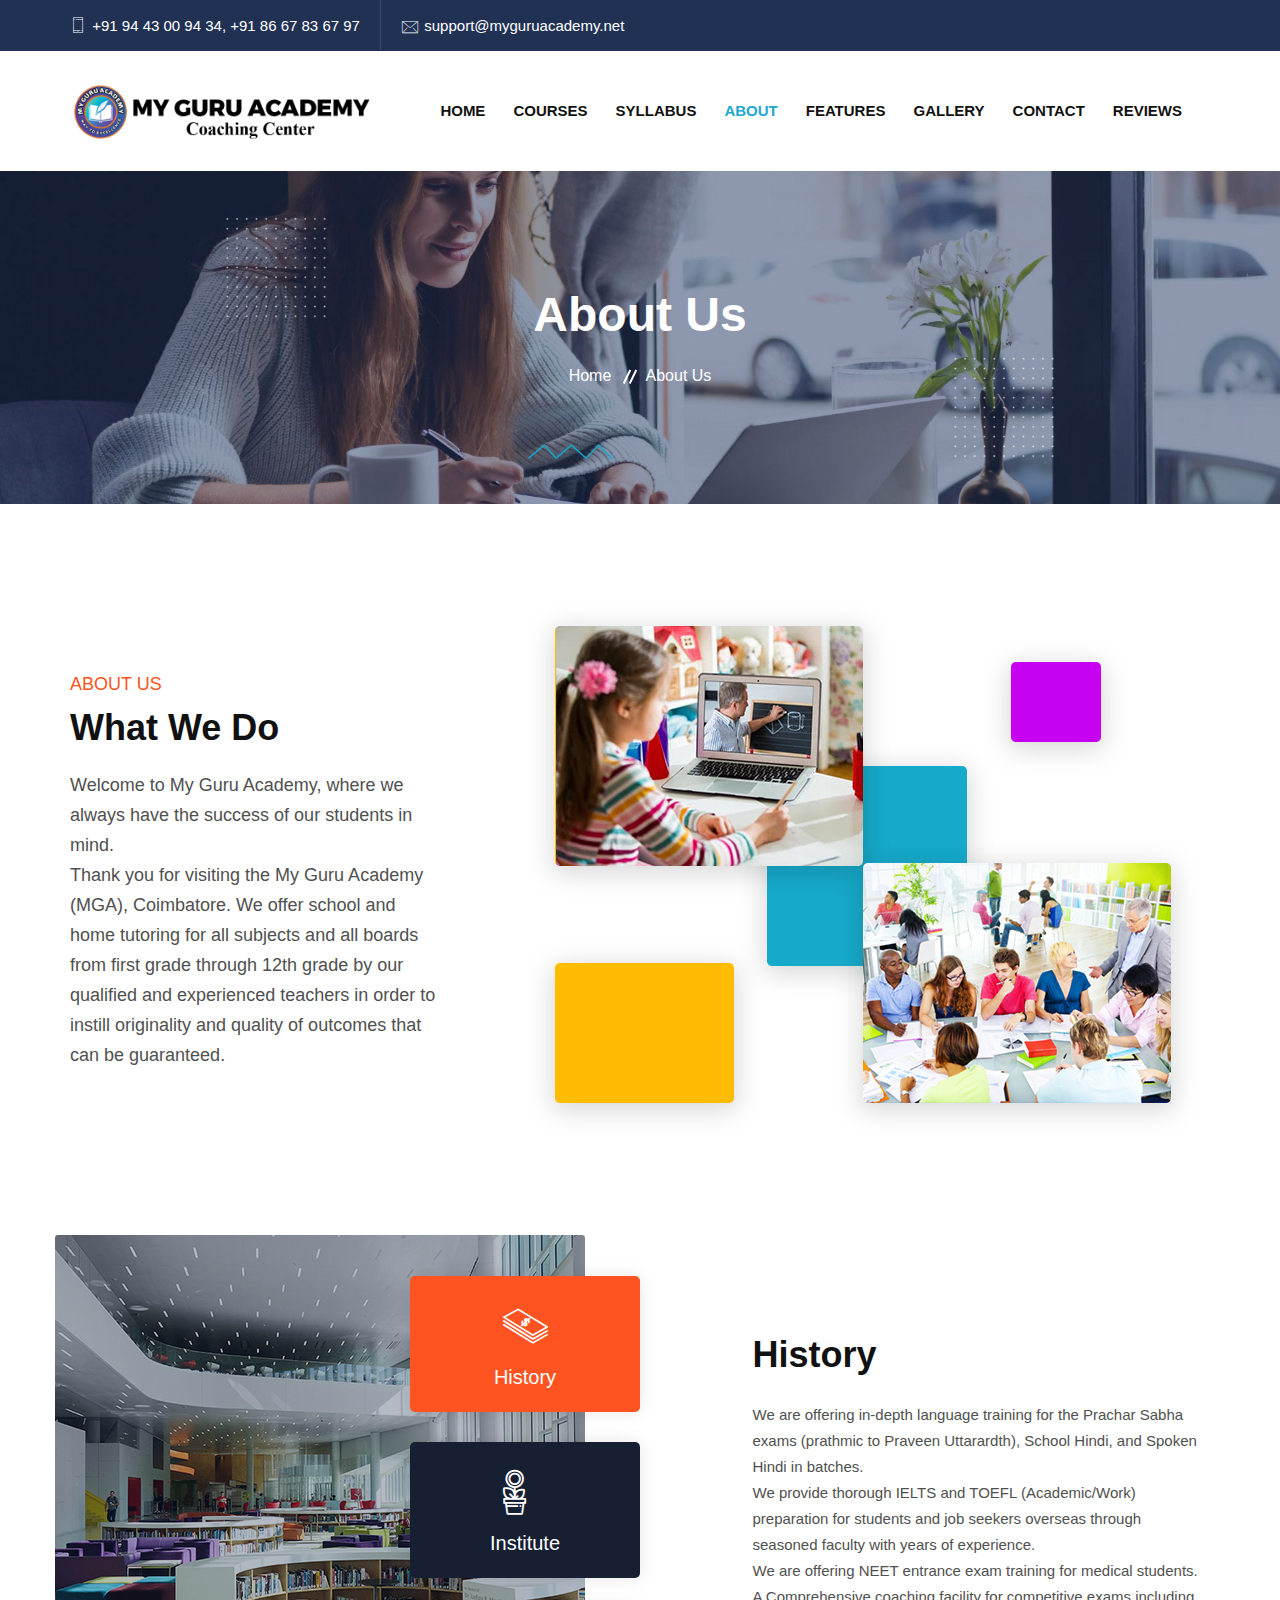
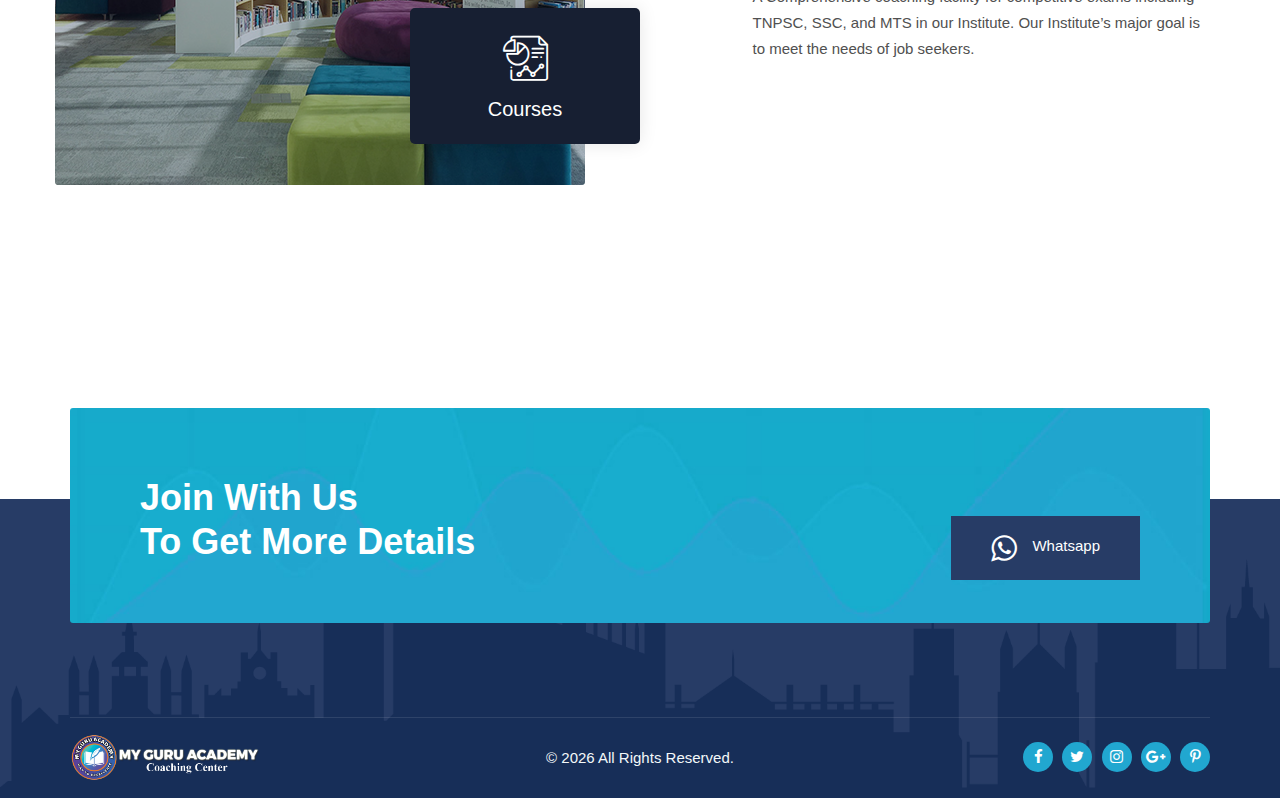
<file: about.html>
<!DOCTYPE html>
<html lang="en">
    <head> 
        <!-- meta tag -->
        <meta charset="utf-8">
        <title>My Guru Academy</title>
        <meta name="description" content="">
        <!-- responsive tag -->
        <meta http-equiv="x-ua-compatible" content="ie=edge">
        <meta name="viewport" content="width=device-width, initial-scale=1">
        <!-- favicon -->
        <link rel="apple-touch-icon" href="assets/images/fav.png">
        <link rel="shortcut icon" type="image/x-icon" href="assets/images/fav.png">
        <!-- Bootstrap v4.4.1 css -->
        <link rel="stylesheet" type="text/css" href="assets/css/bootstrap.min.css">
        <!-- font-awesome css -->
        <link rel="stylesheet" type="text/css" href="assets/css/font-awesome.min.css">
        <!-- animate css -->
        <link rel="stylesheet" type="text/css" href="assets/css/animate.css">
        <!-- off canvas css -->
        <link rel="stylesheet" type="text/css" href="assets/css/off-canvas.css">
        <!-- linea-font css -->
        <link rel="stylesheet" type="text/css" href="assets/fonts/linea-fonts.css">
        <!-- flaticon css  -->
        <link rel="stylesheet" type="text/css" href="assets/fonts/flaticon.css">
        <!-- Main Menu css -->
        <link rel="stylesheet" href="assets/css/rsmenu-main.css">
        <!-- spacing css -->
        <link rel="stylesheet" type="text/css" href="assets/css/rs-spacing.css">
        <!-- style css -->
        <link rel="stylesheet" type="text/css" href="style.css"> <!-- This stylesheet dynamically changed from style.less -->
        <!-- responsive css -->
        <link rel="stylesheet" type="text/css" href="assets/css/responsive.css">
        <!--[if lt IE 9]>
            <script src="https://oss.maxcdn.com/html5shiv/3.7.2/html5shiv.min.js"></script>
            <script src="https://oss.maxcdn.com/respond/1.4.2/respond.min.js"></script>
        <![endif]-->
         
    </head>
    <body class="defult-home">
        
        <!--Preloader area start here-->
        <!--<div id="loader" class="loader orange-color">
            <div class="loader-container">
                <div class='loader-icon'>
                    <img src="assets/images/pre-logo1.png" alt="">
                </div>
            </div>
        </div>-->
        <!--Preloader area End here-->
        
        <!--Full width header Start-->
        <div class="full-width-header header-style1 home1-modifiy">
            <!--Header Start-->
            <header id="rs-header" class="rs-header">
                <!-- Topbar Area Start -->
                <div class="topbar-area dark-parimary-bg d-block">
                    <div class="container">
                        <div class="row y-middle">
                            <div class="col-md-7">
                                <ul class="topbar-contact">
                                    <li>
                                        <i class="flaticon-phone"></i>
                                        <a href="tel:918667836797">+91 94 43 00 94 34, +91 86 67 83 67 97</a>
                                    </li>
                                    <li class="d-none d-lg-inline">
                                        <i class="flaticon-email"></i>
                                        <a href="mailto:support@myguruacademy.net">support@myguruacademy.net</a>
                                    </li>
                                </ul>
                            </div>
                        </div>
                    </div>
                </div>
                <!-- Topbar Area End -->

                <!-- Menu Start -->
                <div class="menu-area menu-sticky">
                    <div class="container">
                        <div class="row y-middle">
                            <div class="col-lg-2">
                              <div class="logo-cat-wrap">
                                  <div class="logo-part">
                                      <a href="index.html">
                                          <img src="assets/images/logo.png" alt="" style="max-width: 20rem;width: 20rem;height: 20rem;max-height: 4rem;">
                                      </a>
                                  </div>
                              </div>
                            </div>
                            <div class="col-lg-10 text-right">
                                <div class="rs-menu-area justify-content-end">
                                    <div class="main-menu">
                                      <div class="mobile-menu">
                                          <a class="rs-menu-toggle">
                                              <i class="fa fa-bars"></i>
                                          </a>
                                      </div>
                                      <nav class="rs-menu">
                                         <ul class="nav-menu">
                                            <li> 
                                                <a href="index.html">Home</a>
                                            </li>
                                            <li class=""> 
                                                <a href="courses.html">Courses</a>
                                            </li>
                                            <li class=""> 
                                                <a href="syllabus.html">Syllabus</a>
                                            </li>
                                            <li class="current-menu-item"> 
                                                <a href="about.html">About</a>
                                            </li>
                                            <li class=""> 
                                                <a href="features.html">Features</a>
                                            </li>
                                            <li class=""> 
                                                <a href="gallery.html">Gallery</a>
                                            </li>
                                            <li class=""> 
                                                <a href="contact.html">Contact</a>
                                            </li>
                                            <li class=""> 
                                                <a href="reviews.html">Reviews</a>
                                            </li>

                                         </ul> <!-- //.nav-menu -->
                                      </nav>                                         
                                    </div> <!-- //.main-menu -->                                
                                </div>
                            </div>
                        </div>
                    </div>
                </div>
                <!-- Menu End --> 

            </header>
            <!--Header End-->
        </div>
        <!--Full width header End-->

             

        <!-- Main content Start -->
        <div class="main-content">

            <!-- Breadcrumbs Start -->
            <div class="rs-breadcrumbs breadcrumbs-overlay">
                <div class="breadcrumbs-img">
                    <img src="assets/images/breadcrumbs/2.jpg" alt="Breadcrumbs Image">
                </div>
                <div class="breadcrumbs-text white-color">
                    <h1 class="page-title">About Us</h1>
                    <ul>
                        <li>
                            <a class="active" href="index.html">Home</a>
                        </li>
                        <li>About Us</li>
                    </ul>
                </div>
            </div>
            <!-- Breadcrumbs End -->

            
            <!-- Counter Section Start -->
            <div id="rs-about" class="rs-about style3 pt-100 md-pt-70">
                <div class="container">
                    <div class="row y-middle">
                        <div class="col-lg-4 lg-pr-0 md-mb-30">
                            <div class="about-intro">
                                <div class="sec-title">
                                    <div class="sub-title orange">About Us</div>
                                    <h2 class="title mb-21">What We Do</h2>
                                    <div class="desc big">
                                        Welcome to My Guru Academy, where we always have the success of our students in mind.<br>
                                        Thank you for visiting the My Guru Academy (MGA), Coimbatore. We offer school and home tutoring for all subjects and all boards from first grade through 12th grade by our qualified and experienced teachers in order to instill originality and quality of outcomes that can be guaranteed.
                                    </div>
                                </div>
                            </div>
                        </div>
                        <div class="col-lg-8 pl-83 md-pl-15">
                            <div class="img-part js-tilt">
                                <img src="assets/images/about.png" alt="images">
                            </div>
                        </div>
                    </div>
                </div>
            </div>
            <!-- Counter Section End -->


            
			<!-- About Section Start -->
			<div class="rs-about style1 pt-100 pb-100 md-pt-70 md-pb-70">
				<div class="container">
					<div class="row align-items-center">
						<div class="col-lg-6 padding-0 md-pl-15 md-pr-15 md-mb-30">
							<div class="img-part">
								<img class="" src="assets/images/history.png" alt="About Image">
							</div>
                            <ul class="nav nav-tabs histort-part" id="myTab" role="tablist">
                                <li class="nav-item tab-btns single-history">
                                    <a class="nav-link tab-btn active" id="about-history-tab" data-toggle="tab" href="#about-history" role="tab" aria-controls="about-history" aria-selected="true"><span class="icon-part"><i class="flaticon-banknote"></i></span>History</a>
                                </li>
                                <li class="nav-item tab-btns single-history">
                                    <a class="nav-link tab-btn" id="about-mission-tab" data-toggle="tab" href="#about-mission" role="tab" aria-controls="about-mission" aria-selected="false"><span class="icon-part"><i class="flaticon-flower"></i></span>Institute</a>
                                </li>
                                <li class="nav-item tab-btns single-history last-item">
                                    <a class="nav-link tab-btn" id="about-admin-tab" data-toggle="tab" href="#about-admin" role="tab" aria-controls="about-admin" aria-selected="false"><span class="icon-part"><i class="flaticon-analysis"></i></span>Courses</a>
                                </li>
                            </ul>
						</div>
						<div class="offset-lg-1"></div>
						<div class="col-lg-5">
							<div class="tab-content tabs-content" id="myTabContent">
                                <div class="tab-pane tab fade show active" id="about-history" role="tabpanel" aria-labelledby="about-history-tab">
                                    <div class="sec-title mb-25">
                                        <h2 class="title">History</h2>
                                        <div class="desc">
                                            We are offering in-depth language training for the Prachar Sabha exams (prathmic to Praveen Uttarardth), School Hindi, and Spoken Hindi in batches. <br>
                                            We provide thorough IELTS and TOEFL (Academic/Work) preparation for students and job seekers overseas through seasoned faculty with years of experience.<br>
                                            We are offering NEET entrance exam training for medical students.<br>
                                            A Comprehensive coaching   facility for competitive exams including TNPSC, SSC, and MTS in our Institute. Our Institute’s   major goal is to meet the needs of job seekers.<br>
                                        </div>
                                    </div>
                                </div>
                                <div class="tab-pane fade" id="about-mission" role="tabpanel" aria-labelledby="about-mission-tab">
                                    <div class="sec-title mb-25">
                                        <h2 class="title">Institute</h2>
                                        <div class="desc">
                                            The institute has achieved fantastic results in recent academic years and has left a lasting impression on every parent of a student. This was only made possible with careful planning at the institute, swift implementation of the planning, timely feedback from students regarding their level of satisfaction at the institute, and follow-up action to address any shortcomings occasionally pointed out by students, which is one of the institute's specialties.<br>
                                            Our institute is conveniently situated for simple transportation. The safety of the students and their belongings is guaranteed by CCTV monitoring at our institution, which also features a well-organized coaching schedule and a fiercely competitive environment. We can give individualized attention because there are fewer pupils in each lesson.<br>
                                            The institute provides modern conveniences and state-of-the-art infrastructure for improved learning.<br>
                                        </div>
                                    </div>
                                </div>
                                <div class="tab-pane fade" id="about-admin" role="tabpanel" aria-labelledby="about-admin-tab">
                                    <div class="sec-title mb-25">
                                        <h2 class="title">Courses</h2>
                                        <div class="desc">
                                            The courses are finished on schedule and to the students' satisfaction. There is enough time allotted for changes, testing, and question-answer sessions. Regular tests are given, and their results are discussed, to help pupils have any questions answered.<br>
                                            Teachers at our institute are guaranteed to be sincere, well-trained, and prepared to offer their very best work on time. With all of these possibilities, we work hard to give each and every student that enrolls in our institute our absolute best.<br>
                                        </div>
                                    </div>
                                </div>
                            </div>
						</div>
					</div>
                    <!-- Intro Info Tabs-->
                    <div class="intro-info-tabs">
                        
                    </div>
				</div>
			</div>
			<!-- About Section End -->


            <!-- Section bg Wrap 2 start -->
            <div class="pt-5">
                <br>
                <br>
                <br>
                <!-- Newsletter section start -->
                <div class="rs-newsletter style1 mb--124 sm-mb-0 sm-pb-70">
                    <div class="container">
                        <div class="newsletter-wrap">
                            <div class="row y-middle">
                                <div class="col-md-6 sm-mb-30">
                                    <div class="sec-title">
                                        <div class="sub-title white-color"></div>
                                        <h2 class="title mb-0 white-color">Join With Us<br> To Get More Details </h2>
                                    </div>
                                </div>
                                <div class="col-md-6 text-right">
                                    <a href="https://wa.me/9443009434" class="newsletter-form">
                                        <button class="d-flex"><i class="fa fa-whatsapp fa-2x mr-3"></i> Whatsapp</button>
                                    </a>
                                </div>
                            </div>
                        </div>
                    </div>
                </div>
                <!-- Newsletter section end -->
            </div>
            <!-- Section bg Wrap 2 End -->

        </div> 
        <!-- Main content End --> 
        

        
        <!-- Footer Start -->
        <footer id="rs-footer" class="rs-footer">
            <div class="footer-top pb-0">
            </div>
            <div class="footer-bottom py-3">
                <div class="container">                    
                    <div class="row y-middle">
                        <div class="col-lg-4 md-mb-20">
                            <div class="footer-logo md-text-center">
                                <a href="index.html"><img src="assets/images/logo-white.png" alt=""></a>
                            </div>
                        </div>
                        <div class="col-lg-4 md-mb-20">
                            <div class="copyright text-center md-text-left">
                                <p>&copy; <script>document.write(new Date().getFullYear())</script> All Rights Reserved.</p>
                            </div>
                        </div>
                        <div class="col-lg-4 text-right md-text-left">
                            <ul class="footer-social">
                                <li><a href="#"><i class="fa fa-facebook"></i></a></li>
                                <li><a href="#"><i class="fa fa-twitter"></i></a></li>
                                <li><a href="#"><i class="fa fa-instagram"></i></a></li>
                                <li><a href="#"><i class="fa fa-google-plus"></i></a></li>
                                <li><a href="#"><i class="fa fa-pinterest-p"></i></a></li>
                            </ul>
                        </div>
                    </div>
                </div>
            </div>
        </footer>
        <!-- Footer End -->

        <!-- start scrollUp  -->
        <div id="scrollUp" class="orange-color">
            <i class="fa fa-angle-up"></i>
        </div>
        <!-- End scrollUp  -->

        <!-- modernizr js -->
        <script src="assets/js/modernizr-2.8.3.min.js"></script>
        <!-- jquery latest version -->
        <script src="assets/js/jquery.min.js"></script>
        <!-- Bootstrap v4.4.1 js -->
        <script src="assets/js/bootstrap.min.js"></script>
        <!-- Menu js -->
        <script src="assets/js/rsmenu-main.js"></script> 
        <!-- op nav js -->
        <script src="assets/js/jquery.nav.js"></script>
        <!-- wow js -->
        <script src="assets/js/wow.min.js"></script>     
        <!-- plugins js -->
        <script src="assets/js/plugins.js"></script>
        <!-- magnific popup js -->
        <script src="assets/js/jquery.magnific-popup.min.js"></script>  
        <!-- tilt js -->
        <script src="assets/js/tilt.jquery.min.js"></script>   
        <!-- contact form js -->
        <script src="assets/js/contact.form.js"></script>
        <!-- main js -->
        <script src="assets/js/main.js"></script>

        <!--Start of Tawk.to Script-->
        <script type="text/javascript">
            var Tawk_API=Tawk_API||{}, Tawk_LoadStart=new Date();
            (function(){
            var s1=document.createElement("script"),s0=document.getElementsByTagName("script")[0];
            s1.async=true;
            s1.src='https://embed.tawk.to/6489b01e94cf5d49dc5da58f/1h2stfuvd';
            s1.charset='UTF-8';
            s1.setAttribute('crossorigin','*');
            s0.parentNode.insertBefore(s1,s0);
            })();
        </script>
        <!--End of Tawk.to Script-->
    </body>
</html>
</file>
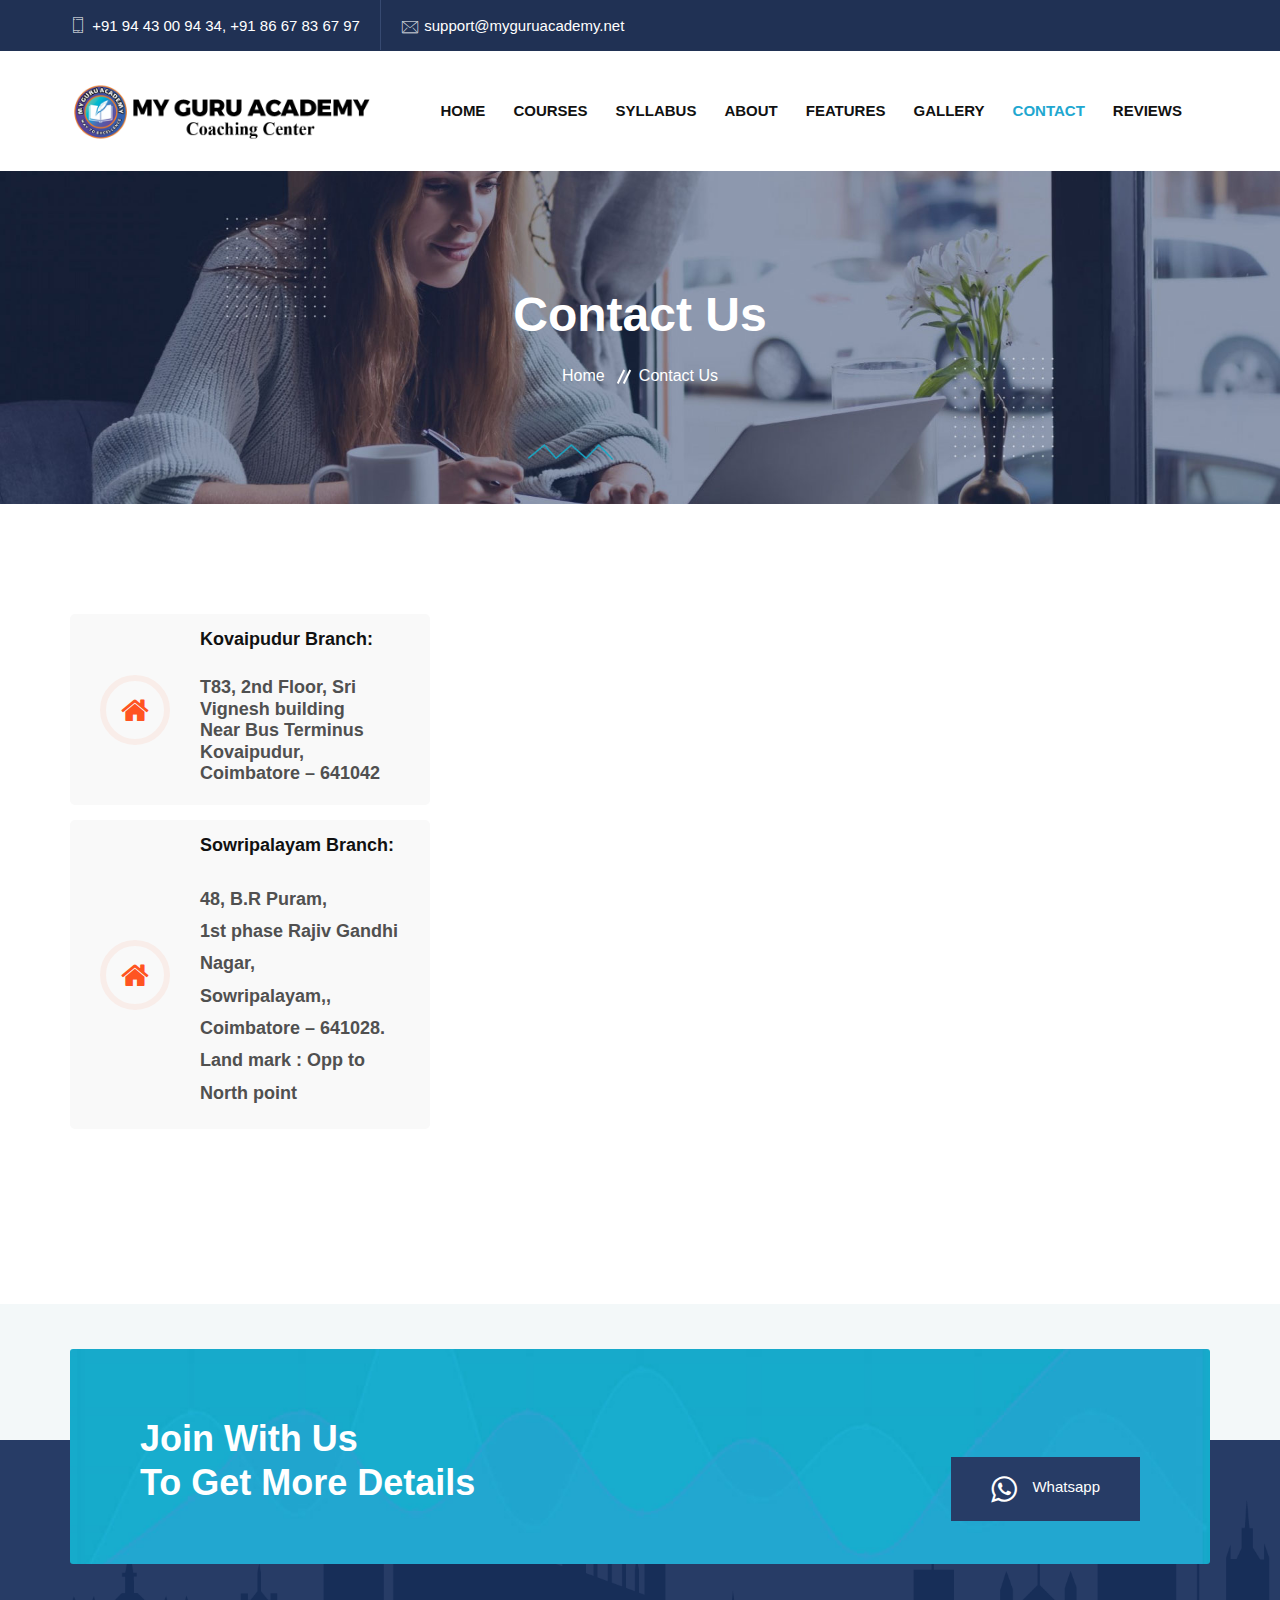
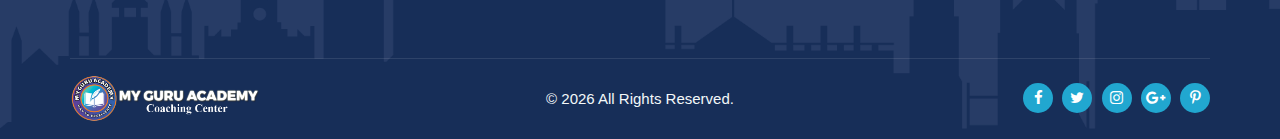
<file: contact.html>
<!DOCTYPE html>
<html lang="en">
    <head> 
        <!-- meta tag -->
        <meta charset="utf-8">
        <title>My Guru Academy</title>
        <meta name="description" content="">
        <!-- responsive tag -->
        <meta http-equiv="x-ua-compatible" content="ie=edge">
        <meta name="viewport" content="width=device-width, initial-scale=1">
        <!-- favicon -->
        <link rel="apple-touch-icon" href="assets/images/fav.png">
        <link rel="shortcut icon" type="image/x-icon" href="assets/images/fav.png">
        <!-- Bootstrap v4.4.1 css -->
        <link rel="stylesheet" type="text/css" href="assets/css/bootstrap.min.css">
        <!-- font-awesome css -->
        <link rel="stylesheet" type="text/css" href="assets/css/font-awesome.min.css">
        <!-- animate css -->
        <link rel="stylesheet" type="text/css" href="assets/css/animate.css">
        <!-- off canvas css -->
        <link rel="stylesheet" type="text/css" href="assets/css/off-canvas.css">
        <!-- linea-font css -->
        <link rel="stylesheet" type="text/css" href="assets/fonts/linea-fonts.css">
        <!-- flaticon css  -->
        <link rel="stylesheet" type="text/css" href="assets/fonts/flaticon.css">
        <!-- Main Menu css -->
        <link rel="stylesheet" href="assets/css/rsmenu-main.css">
        <!-- spacing css -->
        <link rel="stylesheet" type="text/css" href="assets/css/rs-spacing.css">
        <!-- style css -->
        <link rel="stylesheet" type="text/css" href="style.css"> <!-- This stylesheet dynamically changed from style.less -->
        <!-- responsive css -->
        <link rel="stylesheet" type="text/css" href="assets/css/responsive.css">
        <!--[if lt IE 9]>
            <script src="https://oss.maxcdn.com/html5shiv/3.7.2/html5shiv.min.js"></script>
            <script src="https://oss.maxcdn.com/respond/1.4.2/respond.min.js"></script>
        <![endif]-->
         
    </head>
    <body class="defult-home">
        
        <!--Preloader area start here-->
        <!--<div id="loader" class="loader orange-color">
            <div class="loader-container">
                <div class='loader-icon'>
                    <img src="assets/images/pre-logo1.png" alt="">
                </div>
            </div>
        </div>-->
        <!--Preloader area End here-->
        
        <!--Full width header Start-->
        <div class="full-width-header header-style1 home1-modifiy">
            <!--Header Start-->
            <header id="rs-header" class="rs-header">
                <!-- Topbar Area Start -->
                <div class="topbar-area dark-parimary-bg d-block">
                    <div class="container">
                        <div class="row y-middle">
                            <div class="col-md-7">
                                <ul class="topbar-contact">
                                    <li>
                                        <i class="flaticon-phone"></i>
                                        <a href="tel:918667836797">+91 94 43 00 94 34, +91 86 67 83 67 97</a>
                                    </li>
                                    <li class="d-none d-lg-inline">
                                        <i class="flaticon-email"></i>
                                        <a href="mailto:support@myguruacademy.net">support@myguruacademy.net</a>
                                    </li>
                                </ul>
                            </div>
                        </div>
                    </div>
                </div>
                <!-- Topbar Area End -->

                <!-- Menu Start -->
                <div class="menu-area menu-sticky">
                    <div class="container">
                        <div class="row y-middle">
                            <div class="col-lg-2">
                              <div class="logo-cat-wrap">
                                  <div class="logo-part">
                                      <a href="index.html">
                                          <img src="assets/images/logo.png" alt="" style="max-width: 20rem;width: 20rem;height: 20rem;max-height: 4rem;">
                                      </a>
                                  </div>
                              </div>
                            </div>
                            <div class="col-lg-10 text-right">
                                <div class="rs-menu-area justify-content-end">
                                    <div class="main-menu">
                                      <div class="mobile-menu">
                                          <a class="rs-menu-toggle">
                                              <i class="fa fa-bars"></i>
                                          </a>
                                      </div>
                                      <nav class="rs-menu">
                                         <ul class="nav-menu">
                                            <li> 
                                                <a href="index.html">Home</a>
                                            </li>
                                            <li class=""> 
                                                <a href="courses.html">Courses</a>
                                            </li>
                                            <li class=""> 
                                                <a href="syllabus.html">Syllabus</a>
                                            </li>
                                            <li> 
                                                <a href="about.html">About</a>
                                            </li>
                                            <li class=""> 
                                                <a href="features.html">Features</a>
                                            </li>
                                            <li class=""> 
                                                <a href="gallery.html">Gallery</a>
                                            </li>
                                            <li class="current-menu-item"> 
                                                <a href="contact.html">Contact</a>
                                            </li>
                                            <li class=""> 
                                                <a href="reviews.html">Reviews</a>
                                            </li>

                                         </ul> <!-- //.nav-menu -->
                                      </nav>                                         
                                    </div> <!-- //.main-menu -->                                
                                </div>
                            </div>
                        </div>
                    </div>
                </div>
                <!-- Menu End --> 

            </header>
            <!--Header End-->
        </div>
        <!--Full width header End-->

             

        <!-- Main content Start -->
        <div class="main-content">

            <!-- Breadcrumbs Start -->
            <div class="rs-breadcrumbs breadcrumbs-overlay">
                <div class="breadcrumbs-img">
                    <img src="assets/images/breadcrumbs/2.jpg" alt="Breadcrumbs Image">
                </div>
                <div class="breadcrumbs-text white-color">
                    <h1 class="page-title">Contact Us</h1>
                    <ul>
                        <li>
                            <a class="active" href="index.html">Home</a>
                        </li>
                        <li>Contact Us</li>
                    </ul>
                </div>
            </div>
            <!-- Breadcrumbs End -->

             
    		<!-- Contact Section Start -->
    		<div class="contact-page-section orange-color pt-100 pb-100 md-pt-70 md-pb-70">
            	<div class="container">
            		<div class="row align-items-center pb-50">
                        <div class="col-lg-4 md-mb-50">
                            <div class="contact-address-section style2">                            
            					<div class="contact-info mb-15 md-mb-30">
            						<div class="icon-part">
            							<i class="fa fa-home"></i>
            						</div>
            						<div class="content-part py-3">
    	        						<h5 class="">Kovaipudur Branch: </h5>
    	        						<h4 class="info-subtitle">
                                            T83, 2nd Floor, Sri Vignesh building<br>
                                            Near Bus Terminus<br>
                                            Kovaipudur, Coimbatore – 641042
                                        </h4>
    	        					</div>
            					</div>
            					<div class="contact-info mb-15 md-mb-30">
            						<div class="icon-part">
            							<i class="fa fa-home"></i>
            						</div>
            						<div class="content-part py-3">
    	        						<h5 class="">Sowripalayam Branch:</h5>
    	        						<p class="info-subtitle">
                                            48, B.R Puram,<br>
                                            1st phase Rajiv Gandhi Nagar,<br>
                                            Sowripalayam,, Coimbatore – 641028.<br>
                                            Land mark : Opp to North point

                                        </p>
    	        					</div>
            					</div>
                			</div>
                        </div>
                        <div class="col-lg-8">
                            <!-- Map Section Start --> 
                            <div class="contact-map">
                                <iframe src="https://www.google.com/maps/embed?pb=!1m14!1m8!1m3!1d15668.888070528517!2d76.932241!3d10.9465948!3m2!1i1024!2i768!4f13.1!3m3!1m2!1s0x3ba85b33969cfc55%3A0x82f99f0d76eeed1!2sMy%20Guru%20Academy!5e0!3m2!1sen!2sin!4v1685543541262!5m2!1sen!2sin" width="600" height="450" style="border:0;" allowfullscreen="" loading="lazy" referrerpolicy="no-referrer-when-downgrade"></iframe>
                                
                            </div>
                            <!-- Map Section End -->
                        </div>
            		</div>

            	</div>
            </div>
            <!-- Contact Section End -->  
 


            <!-- Team Section Start -->
            <div id="rs-team" class="rs-team style1 orange-color pt-94 pb-100 md-pt-64 md-pb-70 white-bg d-none">
                <div class="container">
                    <div class="row">
                        <div class="col-lg-3 col-sm-6 mb-30">
                            <div class="team-item team-item-over">
                                <img src="assets/images/pre-logo.png" alt="">
                                <div class="content-part">
                                    <h4 class="name"><a href="javascript:void(0);"> 	Extensive coaching for all subjects </a></h4>                                    
                                </div>
                            </div>
                        </div>
                        <div class="col-lg-3 col-sm-6 mb-30">
                            <div class="team-item team-item-over">
                                <img src="assets/images/pre-logo.png" alt="">
                                <div class="content-part">
                                    <h4 class="name"><a href="javascript:void(0);">Qualified and Experienced Teachers</a></h4>
                                </div>
                            </div>
                        </div>
                        <div class="col-lg-3 col-sm-6 mb-30">
                            <div class="team-item team-item-over">
                                <img src="assets/images/pre-logo.png" alt="">
                                <div class="content-part">
                                    <h4 class="name"><a href="javascript:void(0);">Assured Results</a></h4>
                                </div>
                            </div>
                        </div>
                        <div class="col-lg-3 col-sm-6 mb-30">
                            <div class="team-item team-item-over">
                                <img src="assets/images/pre-logo.png" alt="">
                                <div class="content-part">
                                    <h4 class="name"><a href="javascript:void(0);">Batch Coaching</a></h4>
                                </div>
                            </div>
                        </div>
                        <div class="col-lg-3 col-sm-6 mb-30">
                            <div class="team-item team-item-over">
                                <img src="assets/images/pre-logo.png" alt="">
                                <div class="content-part">
                                    <h4 class="name"><a href="javascript:void(0);">Multiple Revisions</a></h4>
                                </div>
                            </div>
                        </div>
                        <div class="col-lg-3 col-sm-6 mb-30">
                            <div class="team-item team-item-over">
                                <img src="assets/images/pre-logo.png" alt="">
                                <div class="content-part">
                                    <h4 class="name"><a href="javascript:void(0);">Easy access for transportation</a></h4>
                                </div>
                            </div>
                        </div>
                        <div class="col-lg-3 col-sm-6 mb-30">
                            <div class="team-item team-item-over">
                                <img src="assets/images/pre-logo.png" alt="">
                                <div class="content-part">
                                    <h4 class="name"><a href="javascript:void(0);">Spacious Class Rooms</a></h4>
                                </div>
                            </div>
                        </div>
                        <div class="col-lg-3 col-sm-6 mb-30">
                            <div class="team-item team-item-over">
                                <img src="assets/images/pre-logo.png" alt="">
                                <div class="content-part">
                                    <h4 class="name"><a href="javascript:void(0);">Extensive security (CCTV)</a></h4>
                                </div>
                            </div>
                        </div>
                    </div>
                </div>
            </div>
            <!-- Team Section End -->

            <!-- Section bg Wrap 2 start -->
            <div class="pt-5 gray-bg">
                <!-- Newsletter section start -->
                <div class="rs-newsletter style1 mb--124 sm-mb-0 sm-pb-70">
                    <div class="container">
                        <div class="newsletter-wrap">
                            <div class="row y-middle">
                                <div class="col-md-6 sm-mb-30">
                                    <div class="sec-title">
                                        <div class="sub-title white-color"></div>
                                        <h2 class="title mb-0 white-color">Join With Us<br> To Get More Details </h2>
                                    </div>
                                </div>
                                <div class="col-md-6 text-right">
                                    <a href="https://wa.me/9443009434" class="newsletter-form">
                                        <button class="d-flex"><i class="fa fa-whatsapp fa-2x mr-3"></i> Whatsapp</button>
                                    </a>
                                </div>
                            </div>
                        </div>
                    </div>
                </div>
                <!-- Newsletter section end -->
            </div>
            <!-- Section bg Wrap 2 End -->

        </div> 
        <!-- Main content End --> 
        

        
        <!-- Footer Start -->
        <footer id="rs-footer" class="rs-footer">
            <div class="footer-top pb-0">
            </div>
            <div class="footer-bottom py-3">
                <div class="container">                    
                    <div class="row y-middle">
                        <div class="col-lg-4 md-mb-20">
                            <div class="footer-logo md-text-center">
                                <a href="index.html"><img src="assets/images/logo-white.png" alt=""></a>
                            </div>
                        </div>
                        <div class="col-lg-4 md-mb-20">
                            <div class="copyright text-center md-text-left">
                                <p>&copy; <script>document.write(new Date().getFullYear())</script> All Rights Reserved.</p>
                            </div>
                        </div>
                        <div class="col-lg-4 text-right md-text-left">
                            <ul class="footer-social">
                                <li><a href="#"><i class="fa fa-facebook"></i></a></li>
                                <li><a href="#"><i class="fa fa-twitter"></i></a></li>
                                <li><a href="#"><i class="fa fa-instagram"></i></a></li>
                                <li><a href="#"><i class="fa fa-google-plus"></i></a></li>
                                <li><a href="#"><i class="fa fa-pinterest-p"></i></a></li>
                            </ul>
                        </div>
                    </div>
                </div>
            </div>
        </footer>
        <!-- Footer End -->

        <!-- start scrollUp  -->
        <div id="scrollUp" class="orange-color">
            <i class="fa fa-angle-up"></i>
        </div>
        <!-- End scrollUp  -->

        <!-- modernizr js -->
        <script src="assets/js/modernizr-2.8.3.min.js"></script>
        <!-- jquery latest version -->
        <script src="assets/js/jquery.min.js"></script>
        <!-- Bootstrap v4.4.1 js -->
        <script src="assets/js/bootstrap.min.js"></script>
        <!-- Menu js -->
        <script src="assets/js/rsmenu-main.js"></script> 
        <!-- op nav js -->
        <script src="assets/js/jquery.nav.js"></script>
        <!-- plugins js -->
        <script src="assets/js/plugins.js"></script>
        <!-- magnific popup js -->
        <script src="assets/js/jquery.magnific-popup.min.js"></script>  
        <!-- contact form js -->
        <script src="assets/js/contact.form.js"></script>
        <!-- main js -->
        <script src="assets/js/main.js"></script>

        <!--Start of Tawk.to Script-->
        <script type="text/javascript">
            var Tawk_API=Tawk_API||{}, Tawk_LoadStart=new Date();
            (function(){
            var s1=document.createElement("script"),s0=document.getElementsByTagName("script")[0];
            s1.async=true;
            s1.src='https://embed.tawk.to/6489b01e94cf5d49dc5da58f/1h2stfuvd';
            s1.charset='UTF-8';
            s1.setAttribute('crossorigin','*');
            s0.parentNode.insertBefore(s1,s0);
            })();
        </script>
        <!--End of Tawk.to Script-->
    </body>
</html>
</file>
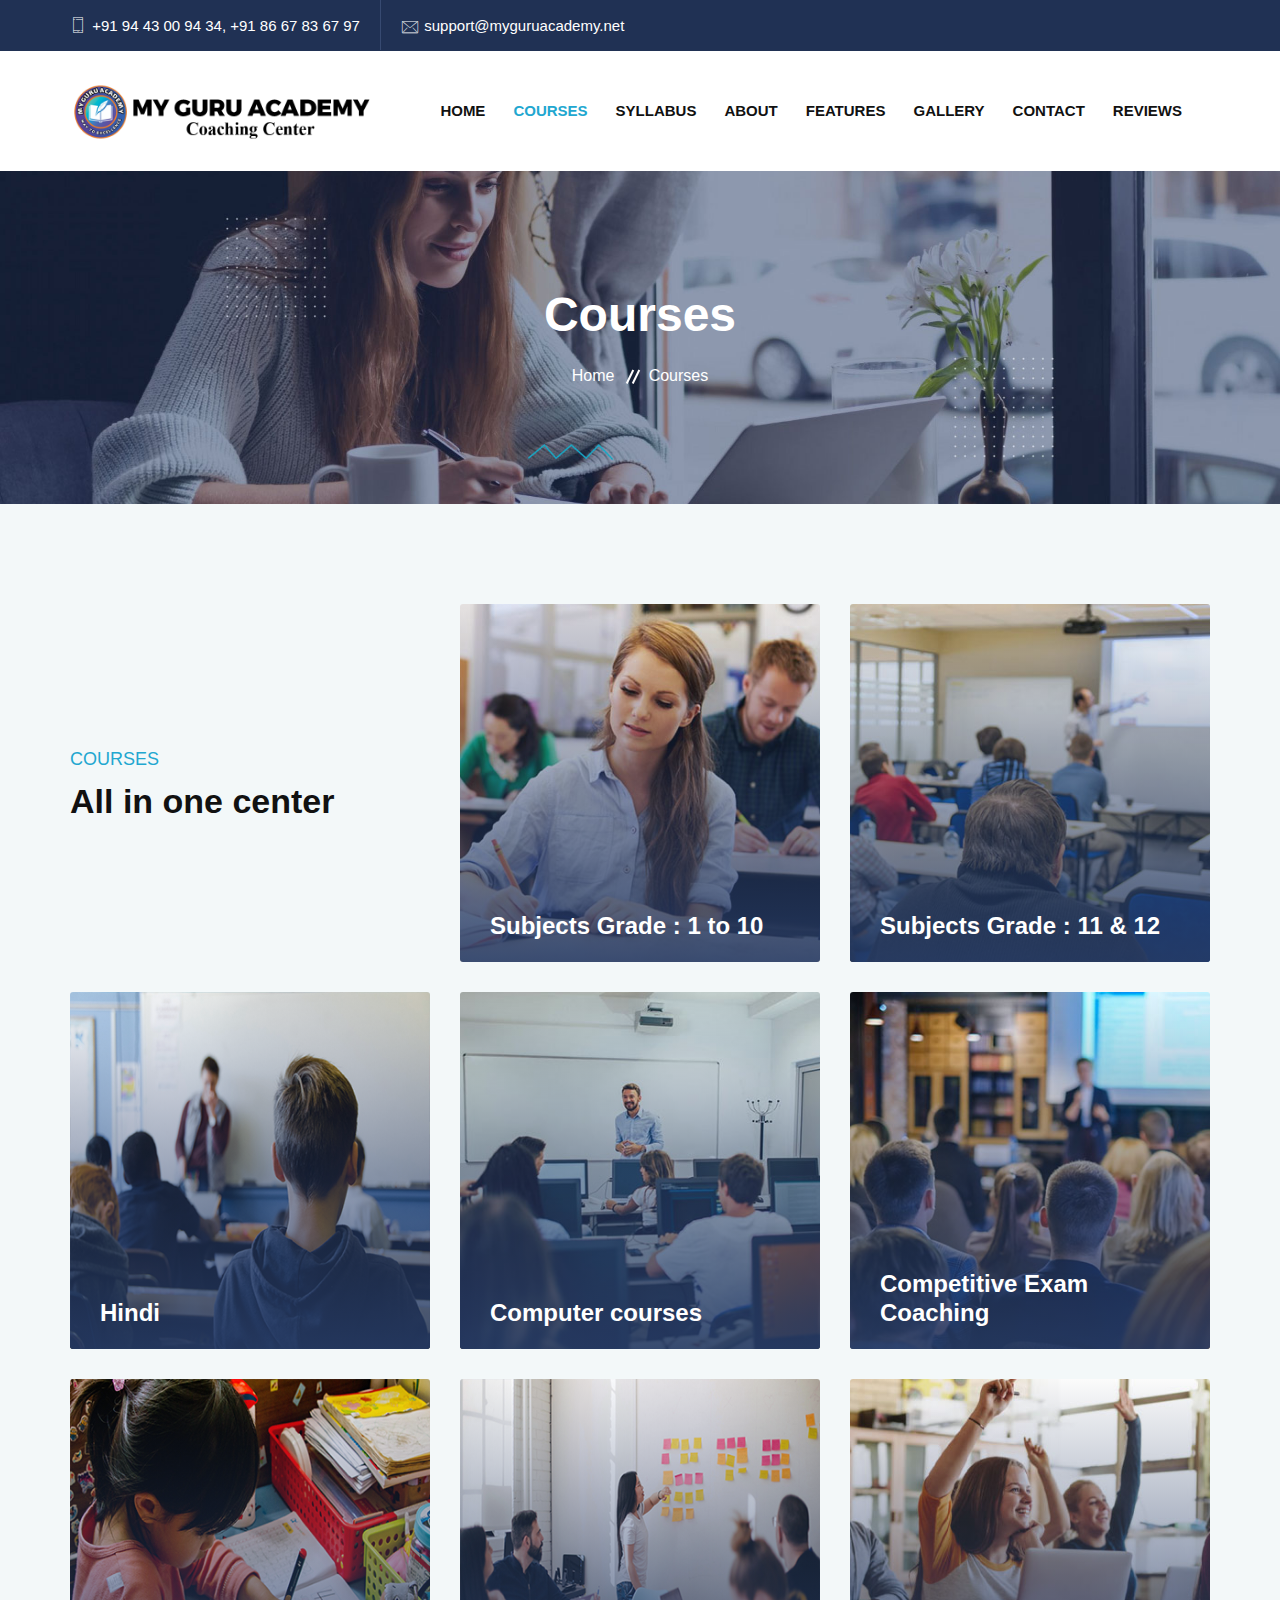
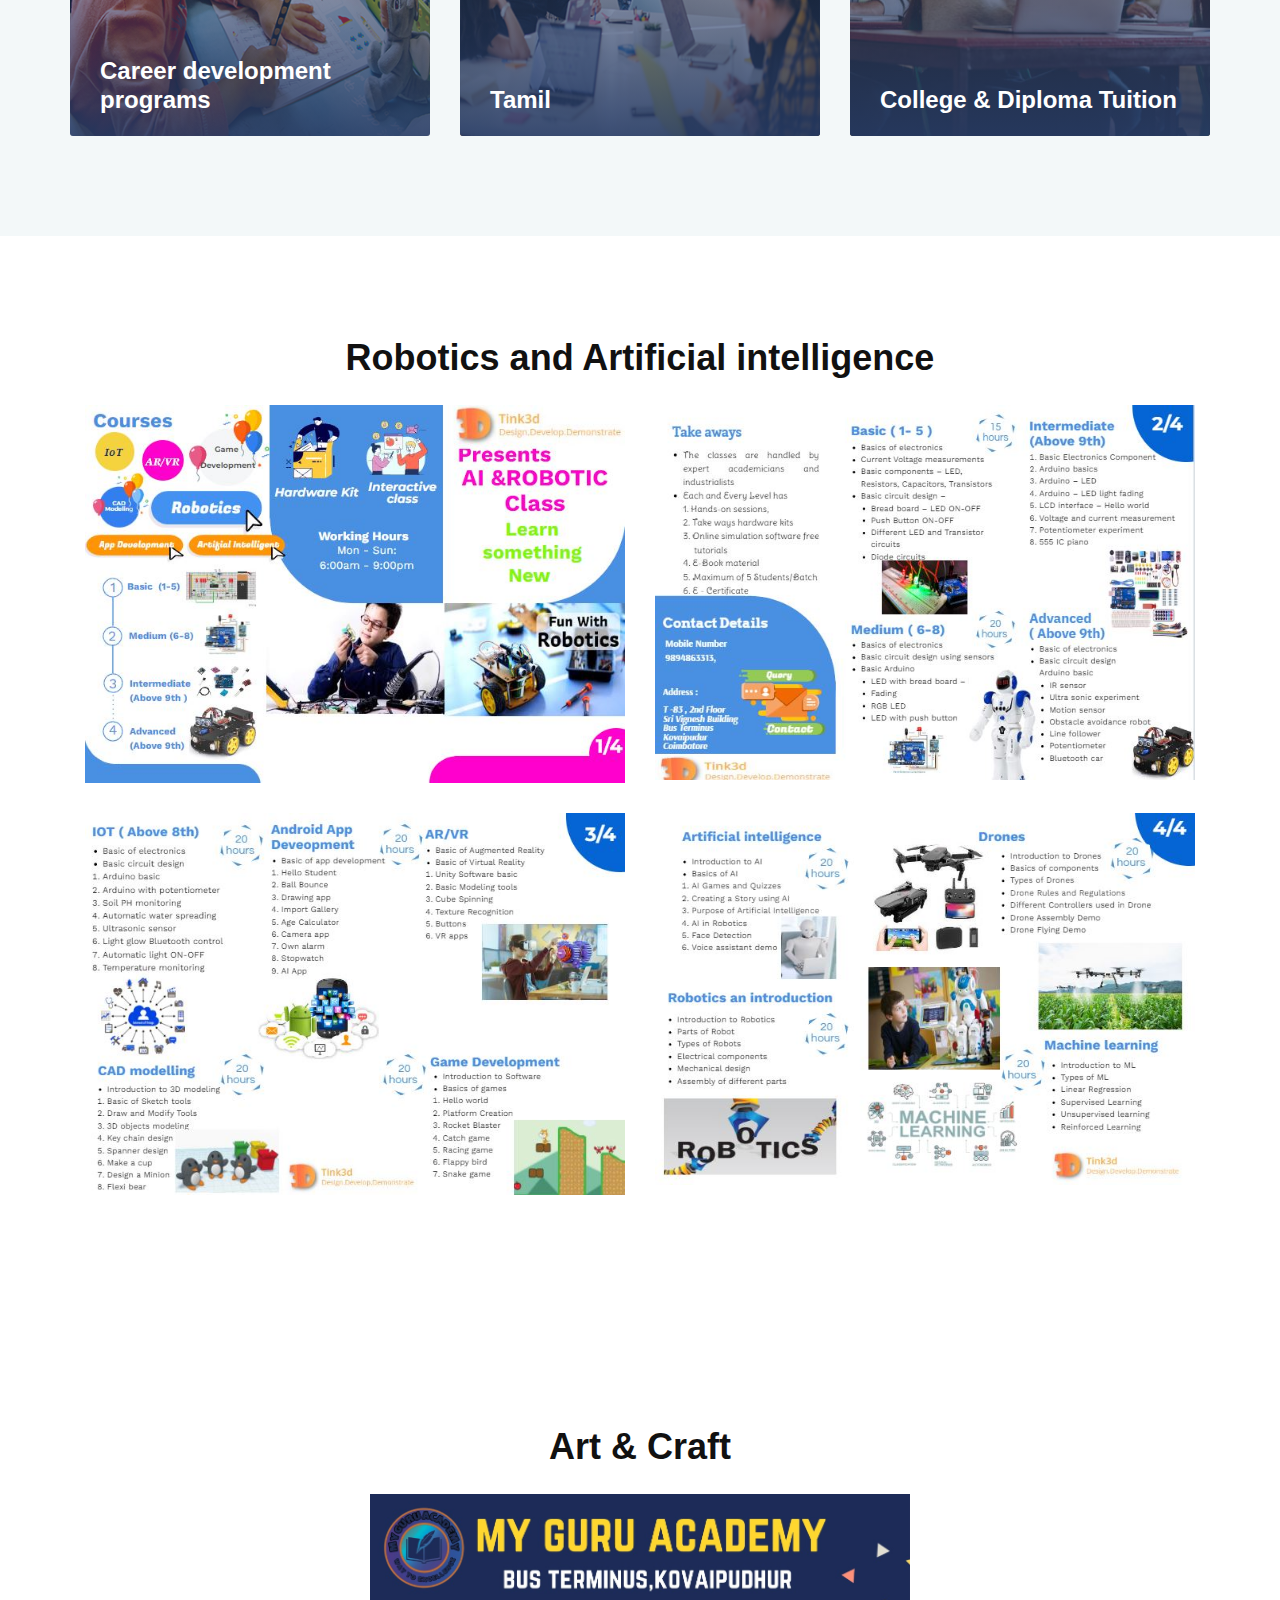
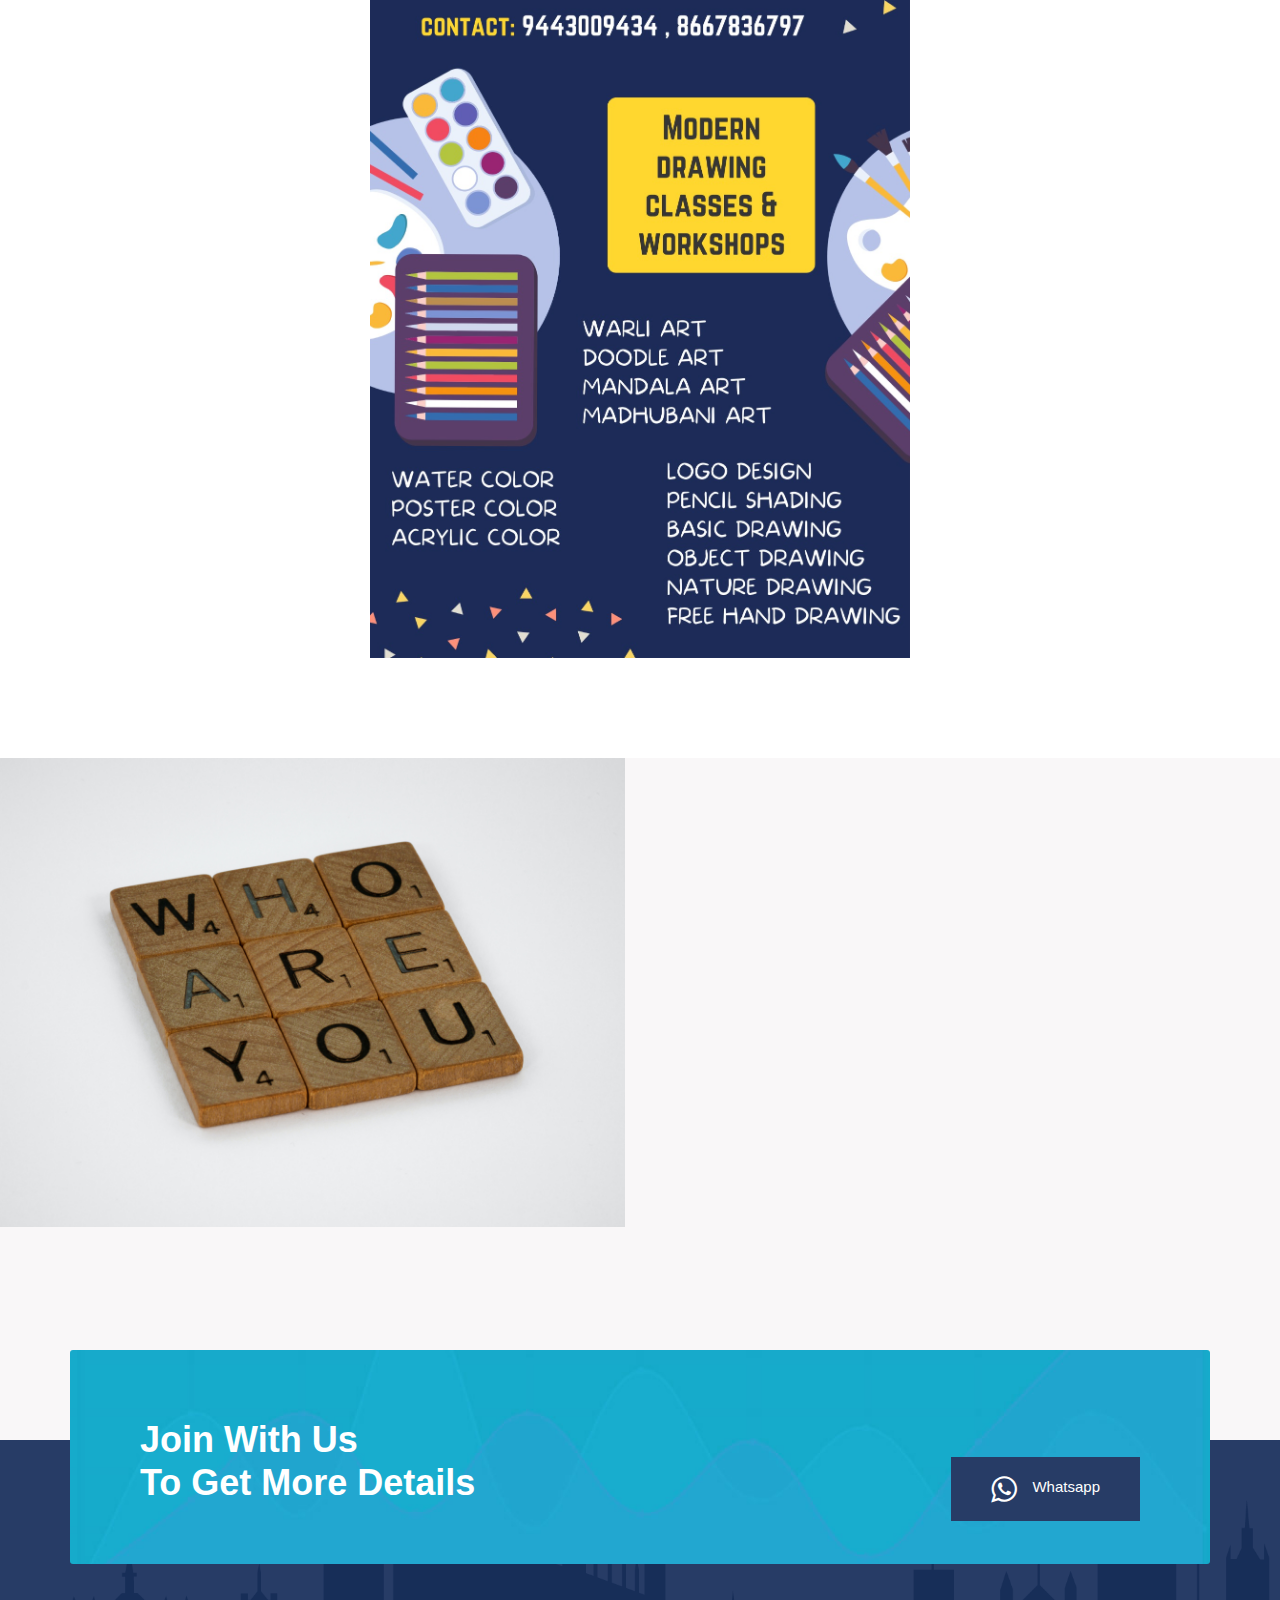
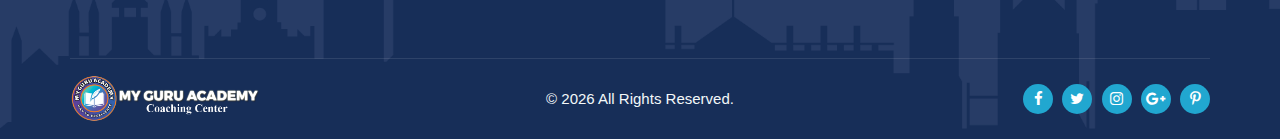
<file: courses.html>
<!DOCTYPE html>
<html lang="en">
    <head> 
        <!-- meta tag -->
        <meta charset="utf-8">
        <title>My Guru Academy</title>
        <meta name="description" content="">
        <!-- responsive tag -->
        <meta http-equiv="x-ua-compatible" content="ie=edge">
        <meta name="viewport" content="width=device-width, initial-scale=1">
        <!-- favicon -->
        <link rel="apple-touch-icon" href="assets/images/fav.png">
        <link rel="shortcut icon" type="image/x-icon" href="assets/images/fav.png">
        <!-- Bootstrap v4.4.1 css -->
        <link rel="stylesheet" type="text/css" href="assets/css/bootstrap.min.css">
        <!-- font-awesome css -->
        <link rel="stylesheet" type="text/css" href="assets/css/font-awesome.min.css">
        <!-- animate css -->
        <link rel="stylesheet" type="text/css" href="assets/css/animate.css">
        <!-- off canvas css -->
        <link rel="stylesheet" type="text/css" href="assets/css/off-canvas.css">
        <!-- linea-font css -->
        <link rel="stylesheet" type="text/css" href="assets/fonts/linea-fonts.css">
        <!-- flaticon css  -->
        <link rel="stylesheet" type="text/css" href="assets/fonts/flaticon.css">
        <!-- Main Menu css -->
        <link rel="stylesheet" href="assets/css/rsmenu-main.css">
        <!-- spacing css -->
        <link rel="stylesheet" type="text/css" href="assets/css/rs-spacing.css">
        <!-- style css -->
        <link rel="stylesheet" type="text/css" href="style.css"> <!-- This stylesheet dynamically changed from style.less -->
        <!-- responsive css -->
        <link rel="stylesheet" type="text/css" href="assets/css/responsive.css">
        <!-- magnific popup css -->
        <link rel="stylesheet" type="text/css" href="assets/css/magnific-popup.css">
        <!--[if lt IE 9]>
            <script src="https://oss.maxcdn.com/html5shiv/3.7.2/html5shiv.min.js"></script>
            <script src="https://oss.maxcdn.com/respond/1.4.2/respond.min.js"></script>
        <![endif]-->
         
    </head>
    <body class="defult-home">
        
        <!--Preloader area start here-->
        <!--<div id="loader" class="loader orange-color">
            <div class="loader-container">
                <div class='loader-icon'>
                    <img src="assets/images/pre-logo1.png" alt="">
                </div>
            </div>
        </div>-->
        <!--Preloader area End here-->
        
        <!--Full width header Start-->
        <div class="full-width-header header-style1 home1-modifiy">
            <!--Header Start-->
            <header id="rs-header" class="rs-header">
                <!-- Topbar Area Start -->
                <div class="topbar-area dark-parimary-bg d-block">
                    <div class="container">
                        <div class="row y-middle">
                            <div class="col-md-7">
                                <ul class="topbar-contact">
                                    <li>
                                        <i class="flaticon-phone"></i>
                                        <a href="tel:918667836797">+91 94 43 00 94 34, +91 86 67 83 67 97</a>
                                    </li>
                                    <li class="d-none d-lg-inline">
                                        <i class="flaticon-email"></i>
                                        <a href="mailto:support@myguruacademy.net">support@myguruacademy.net</a>
                                    </li>
                                </ul>
                            </div>
                        </div>
                    </div>
                </div>
                <!-- Topbar Area End -->

                <!-- Menu Start -->
                <div class="menu-area menu-sticky">
                    <div class="container">
                        <div class="row y-middle">
                            <div class="col-lg-2">
                              <div class="logo-cat-wrap">
                                  <div class="logo-part">
                                      <a href="index.html">
                                          <img src="assets/images/logo.png" alt="" style="max-width: 20rem;width: 20rem;height: 20rem;max-height: 4rem;">
                                      </a>
                                  </div>
                              </div>
                            </div>
                            <div class="col-lg-10 text-right">
                                <div class="rs-menu-area justify-content-end">
                                    <div class="main-menu">
                                      <div class="mobile-menu">
                                          <a class="rs-menu-toggle">
                                              <i class="fa fa-bars"></i>
                                          </a>
                                      </div>
                                      <nav class="rs-menu">
                                         <ul class="nav-menu">
                                            <li> 
                                                <a href="index.html">Home</a>
                                            </li>
                                            <li class="current-menu-item"> 
                                                <a href="courses.html">Courses</a>
                                            </li>
                                            <li class=""> 
                                                <a href="syllabus.html">Syllabus</a>
                                            </li>
                                            <li> 
                                                <a href="about.html">About</a>
                                            </li>
                                            <li class=""> 
                                                <a href="features.html">Features</a>
                                            </li>
                                            <li class=""> 
                                                <a href="gallery.html">Gallery</a>
                                            </li>
                                            <li class=""> 
                                                <a href="contact.html">Contact</a>
                                            </li>
                                            <li class=""> 
                                                <a href="reviews.html">Reviews</a>
                                            </li>

                                         </ul> <!-- //.nav-menu -->
                                      </nav>                                         
                                    </div> <!-- //.main-menu -->                                
                                </div>
                            </div>
                        </div>
                    </div>
                </div>
                <!-- Menu End --> 

            </header>
            <!--Header End-->
        </div>
        <!--Full width header End-->

             

        <!-- Main content Start -->
        <div class="main-content">

            <!-- Breadcrumbs Start -->
            <div class="rs-breadcrumbs breadcrumbs-overlay">
                <div class="breadcrumbs-img">
                    <img src="assets/images/breadcrumbs/2.jpg" alt="Breadcrumbs Image">
                </div>
                <div class="breadcrumbs-text white-color">
                    <h1 class="page-title">Courses</h1>
                    <ul>
                        <li>
                            <a class="active" href="index.html">Home</a>
                        </li>
                        <li>Courses</li>
                    </ul>
                </div>
            </div>
            <!-- Breadcrumbs End -->

            
            <div class="rs-degree style1 modify gray-bg pt-100 pb-70 md-pt-70 md-pb-40">
                <div class="container">
                    <div class="row y-middle">
                        <div class="col-lg-4 col-md-6 mb-30">
                            <div class="sec-title wow fadeInUp" data-wow-delay="300ms" data-wow-duration="2000ms" style="visibility: visible; animation-duration: 2000ms; animation-delay: 300ms; animation-name: fadeInUp;">
                                <div class="sub-title primary">Courses</div>
                                <h2 class="title mb-0">All in one center</h2>
                            </div>
                        </div>
                        <div class="col-lg-4 col-md-6 mb-30">
                            <div class="degree-wrap">
                                <img src="assets/images/degrees/1.jpg" alt="">
                                <div class="title-part">
                                    <h4 class="title">Subjects Grade : 1 to 10</h4>
                                </div>
                                <div class="content-part">
                                    <h4 class="title"><a href="#">Grade: 1 to 10</a></h4>
                                    <p class="desc" style="word-spacing: 2rem;">
                                        Tamil English Hindi
                                        Maths Science <span style="word-spacing: 0rem;">Social Science</span>
                                        Civics History Geography</p>
                                </div>
                            </div>
                        </div>
                        <div class="col-lg-4 col-md-6 mb-30">
                            <div class="degree-wrap">
                                <img src="assets/images/degrees/2.jpg" alt="">
                                <div class="title-part">
                                    <h4 class="title">Subjects Grade : 11 & 12</h4>
                                </div>
                                <div class="content-part">
                                    <h4 class="title"><a href="#">Grade: 11 & 12</a></h4>
                                    <p class="desc" style="word-spacing: 2rem;">
                                        Tamil English Hindi
                                        Maths Physics Chemistry
                                        Biology Accountancy Economics
                                        Commerce Business Maths
                                        <span style="word-spacing: 0rem;">Business Studies</span> 
                                        <span style="word-spacing: 0rem;">Computer Science</span>
                                        Informatics practices</p>
                                
                                </div>
                            </div>
                        </div>
                        <div class="col-lg-4 col-md-6 mb-30">
                            <div class="degree-wrap">
                                <img src="assets/images/degrees/7.jpg" alt="">
                                <div class="title-part">
                                    <h4 class="title">Hindi</h4>
                                </div>
                                <div class="content-part">
                                    <h4 class="title"><a href="#">Hindi</a></h4>
                                    <p class="desc" style="word-spacing: 2rem;">
                                        Prathmic
                                        Madhyama
                                        Rashtrabasha
                                        Praveshika
                                        <span style="word-spacing: 0rem;">Visharad Poorvardh</span> 
                                        <span style="word-spacing: 0rem;">Visharad Uttharardth</span> 
                                        <span style="word-spacing: 0rem;">Praveen Poorvardh</span> 
                                        <span style="word-spacing: 0rem;">Praveen Uttharardth</span> 


                                    </p>
                                </div>
                            </div>
                        </div>
                        <div class="col-lg-4 col-md-6 mb-30">
                            <div class="degree-wrap">
                                <img src="assets/images/degrees/5.jpg" alt="">
                                <div class="title-part">
                                    <h4 class="title">Computer courses</h4>
                                </div>
                                <div class="content-part">
                                    <h4 class="title"><a href="#">Computer courses</a></h4>
                                    <p class="desc" style="word-spacing: 2rem;">Python	C C++	Java <span style="word-spacing: 0rem;">Java script</span> <span style="word-spacing: 0rem;">Spring frame work</span></p>
                                </div>
                            </div>
                        </div>
                        <div class="col-lg-4 col-md-6 mb-30">
                            <div class="degree-wrap">
                                <img src="assets/images/degrees/3.jpg" alt="">
                                <div class="title-part">
                                    <h4 class="title">Competitive Exam Coaching</h4>
                                </div>
                                <div class="content-part">
                                    <h4 class="title"><a href="#">TNPSC EXAMS</a></h4>
                                    <p class="desc" style="word-spacing: 2rem;"><span style="word-spacing: 0rem;">Group I</span> <span style="word-spacing: 0rem;">Group II</span> <span style="word-spacing: 0rem;">Group III</span> <span style="word-spacing: 0rem;">Group IV</span></p>
                                    <h4 class="title"><a href="#">SSC EXAMS</a></h4>
                                    <p class="desc" style="word-spacing: 2rem;"><span style="word-spacing: 0rem;">SSC CGL</span> <span style="word-spacing: 0rem;">SSC CHSL</span> <span style="word-spacing: 0rem;">SSC GD</span> <span style="word-spacing: 0rem;">SSC JE</span> <span style="word-spacing: 0rem;">SSC CPO</span></p>
                                </div>
                            </div>
                        </div>
                        <div class="col-lg-4 col-md-6 mb-30">
                            <div class="degree-wrap">
                                <img src="assets/images/degrees/9.jpg" alt="">
                                <div class="title-part">
                                    <h4 class="title">Career development programs</h4>
                                </div>
                                <div class="content-part">
                                    <h4 class="title"><a href="#">Career development programs</a></h4>
                                    <p class="desc" style="word-spacing: 2rem;">
                                        <span style="word-spacing: 0rem;">Spoken English</span> 
                                        IELTS
                                        TOEFL
                                        PRE
                                        YLE
                                    </p>
                                </div>
                            </div>
                        </div>
                        <div class="col-lg-4 col-md-6 mb-30">
                            <div class="degree-wrap">
                                <img src="assets/images/degrees/8.jpg" alt="">
                                <div class="title-part">
                                    <h4 class="title">Tamil</h4>
                                </div>
                                <div class="content-part">
                                    <h4 class="title"><a href="#">Tamil</a></h4>
                                    <p class="desc" style="word-spacing: .2rem;">Practices for Reading and Writing</p>
                                </div>
                            </div>
                        </div>
                        <div class="col-lg-4 col-md-6 mb-30">
                            <div class="degree-wrap">
                                <img src="assets/images/degrees/4.jpg" alt="">
                                <div class="title-part">
                                    <h4 class="title">College & Diploma Tuition</h4>
                                </div>
                                <div class="content-part">
                                    <h4 class="title"><a href="#">College & Diploma Tuition</a></h4>
                                    <p class="desc" style="word-spacing: .2rem;">All Maths subjects</p>
                                </div>
                            </div>
                        </div>
                    </div>
                </div>
            </div>

<!-- Popular Courses Section Start -->
<div id="rs-popular-courses" class="d-none rs-popular-courses style6 gray-bg4 pt-100 pb-100 md-pt-70 md-pb-70">
    <div class="container">
        <div class="row align-items-center">
            <div class="col-lg-3 mb-50">
                <div class="sec-title6">
                   <span class="sub-title pb-10">Language courses</span>
                   <h2 class="title title2"></h2>
                </div>
            </div>
            <div class="col-lg-9">
                <div class="gridFilter style2 modify1 mb-10">
                    <button class="active" data-filter="*">All</button>
                    <button data-filter=".filter1">Career development programs</button>
                    <button data-filter=".filter2">Personality development programs</button>
                    <button data-filter=".filter3">Hindi</button>
                    <button data-filter=".filter4">Tamil</button>
                </div>
            </div>
        </div>
        <div class="row grid">
            <div class="col-lg-3 col-md-6 grid-item filter1">
                <div class="courses-item mb-30">
                    <div class="content-part">
                        <h3 class="title"><a href="javascript:void(0);">Spoken English</a></h3>
                    </div>
                </div>
            </div>
            <div class="col-lg-3 col-md-6 grid-item filter1">
                <div class="courses-item mb-30">
                    <div class="content-part">
                        <h3 class="title"><a href="javascript:void(0);">IELTS</a></h3>
                    </div>
                </div>
            </div>
            <div class="col-lg-3 col-md-6 grid-item filter1">
                <div class="courses-item mb-30">
                    <div class="content-part">
                        <h3 class="title"><a href="javascript:void(0);">TOEFL</a></h3>
                    </div>
                </div>
            </div>
            <div class="col-lg-3 col-md-6 grid-item filter1">
                <div class="courses-item mb-30">
                    <div class="content-part">
                        <h3 class="title"><a href="javascript:void(0);">PRE</a></h3>
                    </div>
                </div>
            </div>
            <div class="col-lg-3 col-md-6 grid-item filter1">
                <div class="courses-item mb-30">
                    <div class="content-part">
                        <h3 class="title"><a href="javascript:void(0);">YLE</a></h3>
                    </div>
                </div>
            </div>
            <div class="col-lg-3 col-md-6 grid-item filter2">
                <div class="courses-item mb-30">
                    <div class="content-part">
                        <h3 class="title"><a href="javascript:void(0);">Communication skills</a></h3>
                    </div>
                </div>
            </div>
            <div class="col-lg-3 col-md-6 grid-item filter2">
                <div class="courses-item mb-30">
                    <div class="content-part">
                        <h3 class="title"><a href="javascript:void(0);">Basic English for speaking</a></h3>
                    </div>
                </div>
            </div>
            <div class="col-lg-3 col-md-6 grid-item filter2">
                <div class="courses-item mb-30">
                    <div class="content-part">
                        <h3 class="title"><a href="javascript:void(0);">Leadership skills</a></h3>
                    </div>
                </div>
            </div>
            <div class="col-lg-3 col-md-6 grid-item filter2">
                <div class="courses-item mb-30">
                    <div class="content-part">
                        <h3 class="title"><a href="javascript:void(0);">Overcoming fears</a></h3>
                    </div>
                </div>
            </div>
            <div class="col-lg-3 col-md-6 grid-item filter2">
                <div class="courses-item mb-30">
                    <div class="content-part">
                        <h3 class="title"><a href="javascript:void(0);">Public speaking</a></h3>
                    </div>
                </div>
            </div>
            <div class="col-lg-3 col-md-6 grid-item filter2">
                <div class="courses-item mb-30">
                    <div class="content-part">
                        <h3 class="title"><a href="javascript:void(0);">Letter writing</a></h3>
                    </div>
                </div>
            </div>
            <div class="col-lg-3 col-md-6 grid-item filter2">
                <div class="courses-item mb-30">
                    <div class="content-part">
                        <h3 class="title"><a href="javascript:void(0);">Proper pronunciation</a></h3>
                    </div>
                </div>
            </div>
            <div class="col-lg-3 col-md-6 grid-item filter2">
                <div class="courses-item mb-30">
                    <div class="content-part">
                        <h3 class="title"><a href="javascript:void(0);">Total personality development</a></h3>
                    </div>
                </div>
            </div>
            <div class="col-lg-3 col-md-6 grid-item filter2">
                <div class="courses-item mb-30">
                    <div class="content-part">
                        <h3 class="title"><a href="javascript:void(0);">Resume writing</a></h3>
                    </div>
                </div>
            </div>
            <div class="col-lg-3 col-md-6 grid-item filter2">
                <div class="courses-item mb-30">
                    <div class="content-part">
                        <h3 class="title"><a href="javascript:void(0);">Group discussions</a></h3>
                    </div>
                </div>
            </div>
            <div class="col-lg-3 col-md-6 grid-item filter2">
                <div class="courses-item mb-30">
                    <div class="content-part">
                        <h3 class="title"><a href="javascript:void(0);">General awareness of rules and regulations</a></h3>
                    </div>
                </div>
            </div>
            <div class="col-lg-3 col-md-6 grid-item filter3">
                <div class="courses-item mb-30">
                    <div class="content-part">
                        <h3 class="title"><a href="javascript:void(0);">Prathmic</a></h3>
                    </div>
                </div>
            </div>
            <div class="col-lg-3 col-md-6 grid-item filter3">
                <div class="courses-item mb-30">
                    <div class="content-part">
                        <h3 class="title"><a href="javascript:void(0);">Madhyama</a></h3>
                    </div>
                </div>
            </div>
            <div class="col-lg-3 col-md-6 grid-item filter3">
                <div class="courses-item mb-30">
                    <div class="content-part">
                        <h3 class="title"><a href="javascript:void(0);">Rashtrabasha</a></h3>
                    </div>
                </div>
            </div>
            <div class="col-lg-3 col-md-6 grid-item filter3">
                <div class="courses-item mb-30">
                    <div class="content-part">
                        <h3 class="title"><a href="javascript:void(0);">Praveshika</a></h3>
                    </div>
                </div>
            </div>
            <div class="col-lg-3 col-md-6 grid-item filter3">
                <div class="courses-item mb-30">
                    <div class="content-part">
                        <h3 class="title"><a href="javascript:void(0);">Visharad Poorvardh</a></h3>
                    </div>
                </div>
            </div>
            <div class="col-lg-3 col-md-6 grid-item filter3">
                <div class="courses-item mb-30">
                    <div class="content-part">
                        <h3 class="title"><a href="javascript:void(0);">Visharad Uttharardth</a></h3>
                    </div>
                </div>
            </div>
            <div class="col-lg-3 col-md-6 grid-item filter3">
                <div class="courses-item mb-30">
                    <div class="content-part">
                        <h3 class="title"><a href="javascript:void(0);">Praveen Poorvardh</a></h3>
                    </div>
                </div>
            </div>
            <div class="col-lg-3 col-md-6 grid-item filter3">
                <div class="courses-item mb-30">
                    <div class="content-part">
                        <h3 class="title"><a href="javascript:void(0);">Praveen Uttharardth</a></h3>
                    </div>
                </div>
            </div>
            <div class="col-lg-3 col-md-6 grid-item filter4">
                <div class="courses-item mb-30">
                    <div class="content-part">
                        <h3 class="title"><a href="javascript:void(0);">Practices for Reading and Writing</a></h3>
                    </div>
                </div>
            </div>
        </div>
    </div>
</div>
<!-- Popular Courses Section End -->

<div class="rs-gallery pt-100 pb-100 md-pt-70 md-pb-70">
    <div class="container">
        <h2 class="title text-center">Robotics and Artificial intelligence</h2>
       <div class="row margin-0">
           <div class="col-lg-6 mb-30 col-md-6">
                <div class="gallery-img">
                    <a class="image-popup" href="assets/images/rai1.jpeg"><img src="assets/images/rai1.jpeg" alt=""></a>
                </div>
           </div>
           <div class="col-lg-6 mb-30 col-md-6">
                <div class="gallery-img">
                    <a class="image-popup" href="assets/images/rai2.jpeg"><img src="assets/images/rai2.jpeg" alt=""></a>
                </div>
           </div>
           <div class="col-lg-6 mb-30 col-md-6">
                <div class="gallery-img">
                    <a class="image-popup" href="assets/images/rai3.jpeg"><img src="assets/images/rai3.jpeg" alt=""></a>
                </div>
           </div>
           <div class="col-lg-6 mb-30 col-md-6">
                <div class="gallery-img">
                    <a class="image-popup" href="assets/images/rai4.jpeg"><img src="assets/images/rai4.jpeg" alt=""></a>
                </div>
           </div>           
       </div>
    </div> 
</div>


<div class="rs-gallery pt-100 pb-100 md-pt-70 md-pb-70">
    <div class="container">
        <h2 class="title text-center">Art & Craft</h2>
       <div class="row margin-0">
           <div class="col-lg-6 mb-30 col-md-6 m-auto">
                <div class="gallery-img">
                    <a class="image-popup" href="assets/images/arts.jpeg"><img src="assets/images/arts.jpeg" alt=""></a>
                </div>
           </div>
       </div>
    </div> 
</div>


            <!-- CTA Section Start -->
            <div class="rs-cta section-wrap gray-bg4">
                <div class="row align-items-center">
                    <div class="col-lg-6">
                        <div class="img-part">
                              <img src="assets/images/degrees/10.jpg" alt="">
                        </div>
                    </div>  
                     <div class="col-lg-6 wow fadeInUp" data-wow-delay="300ms" data-wow-duration="2000ms">
                        <div class="content">
                            <div class="sec-title mb-40 ">
                                <h2 class="title">Personality development programs</h2>
                                <div class="desc">
                                    <i class="fa fa-check text-info"></i> Communication skills
                                    <br><i class="fa fa-check text-info"></i> Basic English for speaking 
                                    <br><i class="fa fa-check text-info"></i> Leadership skills
                                    <br><i class="fa fa-check text-info"></i> Overcoming fears
                                    <br><i class="fa fa-check text-info"></i> Public speaking 
                                    <br><i class="fa fa-check text-info"></i> Letter writing
                                    <br><i class="fa fa-check text-info"></i> Proper pronunciation
                                    <br><i class="fa fa-check text-info"></i> Total personality development
                                    <br><i class="fa fa-check text-info"></i> Resume writing
                                    <br><i class="fa fa-check text-info"></i> Group discussions
                                    <br><i class="fa fa-check text-info"></i> General awareness of rules and regulations
                                </div>
                            </div>
                        </div>
                    </div>
                </div>
            </div>
            <!-- CTA Section End --> 
            <!-- Counter Section Start -->
            <div id="rs-about" class="rs-about style3 pt-100 md-pt-70 d-none">
                <div class="container">
                    <div class="row y-middle">
                        <div class="col-lg-6 lg-pr-0 md-mb-30">
                            <div class="about-intro">
                                <div class="sec-title">
                                    <div class="sub-title orange"></div>
                                    <h2 class="title mb-21">Language courses</h2>
                                    <div class="desc big">
                                        
                                        <div class="content">
                                            <div id="accordion" class="accordion-box">
                                                <div class="card accordion block">
                                                    <div class="card-header" id="headingOne">
                                                        <h5 class="mb-0">
                                                            <button class="btn btn-link acc-btn" data-toggle="collapse" data-target="#collapseOne" aria-expanded="true" aria-controls="collapseOne">English</button>
                                                        </h5>
                                                    </div>

                                                    <div id="collapseOne" class="collapse show" aria-labelledby="headingOne" data-parent="#accordion">
                                                        <div class="card-body acc-content current">
                                                            <div class="content white-bg pt-30 px-0">
                                                                <!-- Cource Overview -->
                                                                <div class="course-overview">
                                                                    <div class="inner-box">
                                                                        <h3>Career development programs</h3>
                                                                        <ul class="review-list">
                                                                            <li>Spoken English</li>
                                                                            <li>IELTS</li>
                                                                            <li>TOEFL</li>
                                                                            <li>PRE</li>
                                                                            <li>YLE</li>
                                                                        </ul>
                                                                        <h3>Personality development programs</h3>
                                                                        <ul class="review-list">
                                                                            <li>Communication skills</li>			<li>Basic English for speaking</li>
                                                                                <li>Leadership skills</li>			<li>Overcoming fears</li>
                                                                                <li>Public speaking</li>				<li>Letter writing</li>
                                                                                <li>Proper pronunciation</li>			<li>Total personality development</li>
                                                                                <li>Resume writing</li>				<li>Group discussions</li>
                                                                                <li>General awareness of rules and regulations</li>
                                                                        </ul>
                                                                        
                                                                    </div>
                                                                </div>                                                
                                                            </div>
                                                        </div>
                                                    </div>
                                                </div>
                                                <div class="card accordion block">
                                                    <div class="card-header" id="headingTwo">
                                                        <h5 class="mb-0">
                                                            <button class="btn btn-link acc-btn collapsed" data-toggle="collapse" data-target="#collapseTwo" aria-expanded="false" aria-controls="collapseTwo">Hindi</button>
                                                        </h5>
                                                    </div>
                                                    <div id="collapseTwo" class="collapse" aria-labelledby="headingTwo" data-parent="#accordion">
                                                        <div class="card-body acc-content">
                                                            <div class="course-overview">
                                                                <div class="inner-box">
                                                                    <h3>Hindi</h3>
                                                                    <ul class="review-list">
                                                                        <li>Prathmic</li>
                                                                        <li>Madhyama</li>
                                                                        <li>Rashtrabasha</li> 
                                                                        <li>Praveshika</li>
                                                                        <li>Visharad Poorvardh</li>		
                                                                        <li>Visharad Uttharardth</li>
                                                                        <li>Praveen Poorvardh</li>
                                                                        <li>Praveen Uttharardth</li>

                                                                    </ul>
                                                                </div>
                                                            </div> 
                                                        </div>
                                                    </div>
                                                </div>
                                                <div class="card accordion block">
                                                    <div class="card-header" id="headingThree">
                                                        <h5 class="mb-0">
                                                            <button class="btn btn-link acc-btn collapsed" data-toggle="collapse" data-target="#collapseThree" aria-expanded="false" aria-controls="collapseThree">Tamil </button>
                                                        </h5>
                                                    </div>
                                                    <div id="collapseThree" class="collapse" aria-labelledby="headingThree" data-parent="#accordion">
                                                        <div class="card-body acc-content">
                                                            <div class="course-overview">
                                                            <h3>Tamil</h3>
                                                                <ul class="review-list">
                                                                    <li>Practices for Reading and Writing</li>
                                                                </ul>
                                                            </div>
                                                        </div>
                                                    </div>
                                                </div>
                                            </div>                                             
                                        </div>

                                    </div>
                                </div>
                            </div>
                        </div>
                        <div class="col-lg-6 pl-83 md-pl-15">
                            <div class="img-part js-tilt">
                                <img src="assets/images/language.jpg" alt="images">
                            </div>
                        </div>
                    </div>
                </div>
            </div>
            <!-- Counter Section End -->


            <!-- Section bg Wrap 2 start -->
            <div class="pt-5 gray-bg4">
                <br>
                <br>
                <br>
                <!-- Newsletter section start -->
                <div class="rs-newsletter style1 mb--124 sm-mb-0 sm-pb-70">
                    <div class="container">
                        <div class="newsletter-wrap">
                            <div class="row y-middle">
                                <div class="col-md-6 sm-mb-30">
                                    <div class="sec-title">
                                        <div class="sub-title white-color"></div>
                                        <h2 class="title mb-0 white-color">Join With Us<br> To Get More Details </h2>
                                    </div>
                                </div>
                                <div class="col-md-6 text-right">
                                    <a href="https://wa.me/9443009434" class="newsletter-form">
                                        <button class="d-flex"><i class="fa fa-whatsapp fa-2x mr-3"></i> Whatsapp</button>
                                    </a>
                                </div>
                            </div>
                        </div>
                    </div>
                </div>
                <!-- Newsletter section end -->
            </div>
            <!-- Section bg Wrap 2 End -->

        </div> 
        <!-- Main content End --> 
        

        
        <!-- Footer Start -->
        <footer id="rs-footer" class="rs-footer">
            <div class="footer-top pb-0">
            </div>
            <div class="footer-bottom py-3">
                <div class="container">                    
                    <div class="row y-middle">
                        <div class="col-lg-4 md-mb-20">
                            <div class="footer-logo md-text-center">
                                <a href="index.html"><img src="assets/images/logo-white.png" alt=""></a>
                            </div>
                        </div>
                        <div class="col-lg-4 md-mb-20">
                            <div class="copyright text-center md-text-left">
                                <p>&copy; <script>document.write(new Date().getFullYear())</script> All Rights Reserved.</p>
                            </div>
                        </div>
                        <div class="col-lg-4 text-right md-text-left">
                            <ul class="footer-social">
                                <li><a href="#"><i class="fa fa-facebook"></i></a></li>
                                <li><a href="#"><i class="fa fa-twitter"></i></a></li>
                                <li><a href="#"><i class="fa fa-instagram"></i></a></li>
                                <li><a href="#"><i class="fa fa-google-plus"></i></a></li>
                                <li><a href="#"><i class="fa fa-pinterest-p"></i></a></li>
                            </ul>
                        </div>
                    </div>
                </div>
            </div>
        </footer>
        <!-- Footer End -->

        <!-- start scrollUp  -->
        <div id="scrollUp" class="orange-color">
            <i class="fa fa-angle-up"></i>
        </div>
        <!-- End scrollUp  -->

        <!-- modernizr js -->
        <script src="assets/js/modernizr-2.8.3.min.js"></script>
        <!-- jquery latest version -->
        <script src="assets/js/jquery.min.js"></script>
        <!-- Bootstrap v4.4.1 js -->
        <script src="assets/js/bootstrap.min.js"></script>
        <!-- Menu js -->
        <script src="assets/js/rsmenu-main.js"></script> 
        <!-- op nav js -->
        <script src="assets/js/jquery.nav.js"></script>
        <!-- owl.carousel js -->
        <script src="assets/js/owl.carousel.min.js"></script>
        <!-- Slick js -->
        <script src="assets/js/slick.min.js"></script>
        <!-- isotope.pkgd.min js -->
        <script src="assets/js/isotope.pkgd.min.js"></script>
        <!-- imagesloaded.pkgd.min js -->
        <script src="assets/js/imagesloaded.pkgd.min.js"></script>
        <!-- wow js -->
        <script src="assets/js/wow.min.js"></script>
        <!-- Skill bar js -->
        <script src="assets/js/skill.bars.jquery.js"></script>
        <script src="assets/js/jquery.counterup.min.js"></script>        
         <!-- counter top js -->
        <script src="assets/js/waypoints.min.js"></script>
        <!-- video js -->
        <script src="assets/js/jquery.mb.YTPlayer.min.js"></script>
        <!-- magnific popup js -->
        <script src="assets/js/jquery.magnific-popup.min.js"></script>
        <!-- tilt js -->
        <script src="assets/js/tilt.jquery.min.js"></script>      
        <!-- plugins js -->
        <script src="assets/js/plugins.js"></script>
        <!-- contact form js -->
        <script src="assets/js/contact.form.js"></script>
        <!-- main js -->
        <script src="assets/js/main.js"></script>

        <!--Start of Tawk.to Script-->
        <script type="text/javascript">
            var Tawk_API=Tawk_API||{}, Tawk_LoadStart=new Date();
            (function(){
            var s1=document.createElement("script"),s0=document.getElementsByTagName("script")[0];
            s1.async=true;
            s1.src='https://embed.tawk.to/6489b01e94cf5d49dc5da58f/1h2stfuvd';
            s1.charset='UTF-8';
            s1.setAttribute('crossorigin','*');
            s0.parentNode.insertBefore(s1,s0);
            })();
        </script>
        <!--End of Tawk.to Script-->
    </body>
</html>
</file>
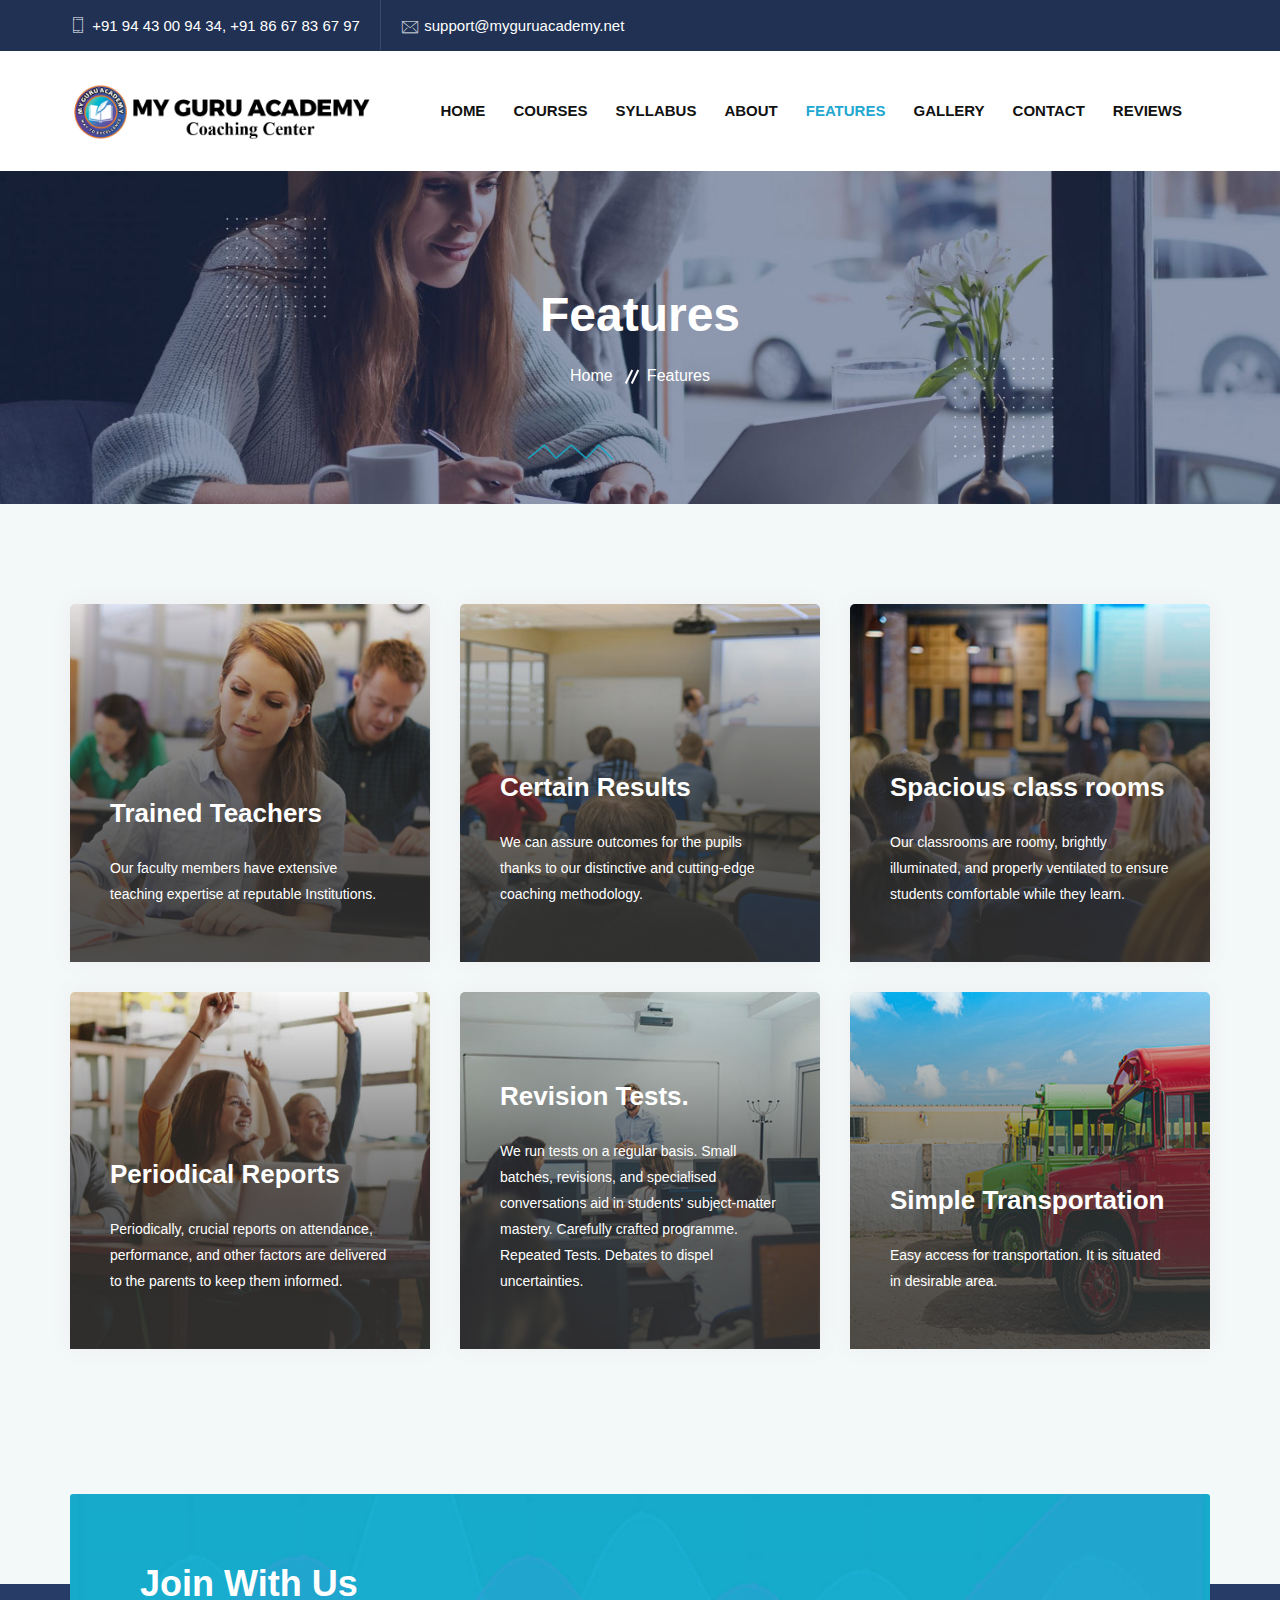
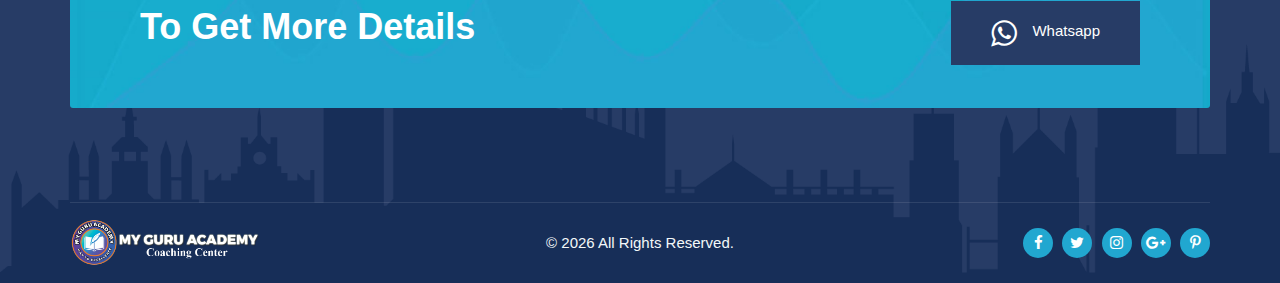
<file: features.html>
<!DOCTYPE html>
<html lang="en">
    <head> 
        <!-- meta tag -->
        <meta charset="utf-8">
        <title>My Guru Academy</title>
        <meta name="description" content="">
        <!-- responsive tag -->
        <meta http-equiv="x-ua-compatible" content="ie=edge">
        <meta name="viewport" content="width=device-width, initial-scale=1">
        <!-- favicon -->
        <link rel="apple-touch-icon" href="assets/images/fav.png">
        <link rel="shortcut icon" type="image/x-icon" href="assets/images/fav.png">
        <!-- Bootstrap v4.4.1 css -->
        <link rel="stylesheet" type="text/css" href="assets/css/bootstrap.min.css">
        <!-- font-awesome css -->
        <link rel="stylesheet" type="text/css" href="assets/css/font-awesome.min.css">
        <!-- animate css -->
        <link rel="stylesheet" type="text/css" href="assets/css/animate.css">
        <!-- off canvas css -->
        <link rel="stylesheet" type="text/css" href="assets/css/off-canvas.css">
        <!-- linea-font css -->
        <link rel="stylesheet" type="text/css" href="assets/fonts/linea-fonts.css">
        <!-- flaticon css  -->
        <link rel="stylesheet" type="text/css" href="assets/fonts/flaticon.css">
        <!-- Main Menu css -->
        <link rel="stylesheet" href="assets/css/rsmenu-main.css">
        <!-- spacing css -->
        <link rel="stylesheet" type="text/css" href="assets/css/rs-spacing.css">
        <!-- style css -->
        <link rel="stylesheet" type="text/css" href="style.css"> <!-- This stylesheet dynamically changed from style.less -->
        <!-- responsive css -->
        <link rel="stylesheet" type="text/css" href="assets/css/responsive.css">
        <!--[if lt IE 9]>
            <script src="https://oss.maxcdn.com/html5shiv/3.7.2/html5shiv.min.js"></script>
            <script src="https://oss.maxcdn.com/respond/1.4.2/respond.min.js"></script>
        <![endif]-->
         
    </head>
    <body class="defult-home">
        
        <!--Preloader area start here-->
        <!--<div id="loader" class="loader orange-color">
            <div class="loader-container">
                <div class='loader-icon'>
                    <img src="assets/images/pre-logo1.png" alt="">
                </div>
            </div>
        </div>-->
        <!--Preloader area End here-->
        
        <!--Full width header Start-->
        <div class="full-width-header header-style1 home1-modifiy">
            <!--Header Start-->
            <header id="rs-header" class="rs-header">
                <!-- Topbar Area Start -->
                <div class="topbar-area dark-parimary-bg d-block">
                    <div class="container">
                        <div class="row y-middle">
                            <div class="col-md-7">
                                <ul class="topbar-contact">
                                    <li>
                                        <i class="flaticon-phone"></i>
                                        <a href="tel:918667836797">+91 94 43 00 94 34, +91 86 67 83 67 97</a>
                                    </li>
                                    <li class="d-none d-lg-inline">
                                        <i class="flaticon-email"></i>
                                        <a href="mailto:support@myguruacademy.net">support@myguruacademy.net</a>
                                    </li>
                                </ul>
                            </div>
                        </div>
                    </div>
                </div>
                <!-- Topbar Area End -->

                <!-- Menu Start -->
                <div class="menu-area menu-sticky">
                    <div class="container">
                        <div class="row y-middle">
                            <div class="col-lg-2">
                              <div class="logo-cat-wrap">
                                  <div class="logo-part">
                                      <a href="index.html">
                                          <img src="assets/images/logo.png" alt="" style="max-width: 20rem;width: 20rem;height: 20rem;max-height: 4rem;">
                                      </a>
                                  </div>
                              </div>
                            </div>
                            <div class="col-lg-10 text-right">
                                <div class="rs-menu-area justify-content-end">
                                    <div class="main-menu">
                                      <div class="mobile-menu">
                                          <a class="rs-menu-toggle">
                                              <i class="fa fa-bars"></i>
                                          </a>
                                      </div>
                                      <nav class="rs-menu">
                                         <ul class="nav-menu">
                                            <li> 
                                                <a href="index.html">Home</a>
                                            </li>
                                            <li class=""> 
                                                <a href="courses.html">Courses</a>
                                            </li>
                                            <li class=""> 
                                                <a href="syllabus.html">Syllabus</a>
                                            </li>
                                            <li> 
                                                <a href="about.html">About</a>
                                            </li>
                                            <li class="current-menu-item"> 
                                                <a href="features.html">Features</a>
                                            </li>
                                            <li class=""> 
                                                <a href="gallery.html">Gallery</a>
                                            </li>
                                            <li class=""> 
                                                <a href="contact.html">Contact</a>
                                            </li>
                                            <li class=""> 
                                                <a href="reviews.html">Reviews</a>
                                            </li>

                                         </ul> <!-- //.nav-menu -->
                                      </nav>                                         
                                    </div> <!-- //.main-menu -->                                
                                </div>
                            </div>
                        </div>
                    </div>
                </div>
                <!-- Menu End --> 

            </header>
            <!--Header End-->
        </div>
        <!--Full width header End-->

             

        <!-- Main content Start -->
        <div class="main-content">

            <!-- Breadcrumbs Start -->
            <div class="rs-breadcrumbs breadcrumbs-overlay">
                <div class="breadcrumbs-img">
                    <img src="assets/images/breadcrumbs/2.jpg" alt="Breadcrumbs Image">
                </div>
                <div class="breadcrumbs-text white-color">
                    <h1 class="page-title">Features</h1>
                    <ul>
                        <li>
                            <a class="active" href="index.html">Home</a>
                        </li>
                        <li>Features</li>
                    </ul>
                </div>
            </div>
            <!-- Breadcrumbs End -->

            <div class="rs-event modify2 orange-color pt-100 pb-100 md-pt-70 md-pb-70  gray-bg">
                <div class="container">
                    <div class="row">
                        <div class="col-lg-4 mb-30 col-md-6">
                            <div class="event-item">
                                <div class="event-short">
                                   <div class="featured-img">
                                       <img src="assets/images/degrees/1.jpg" alt="Image">
                                   </div>
                                   <div class="content-part">
                                       <h4 class="title"><a href="#">Trained Teachers</a></h4>
                                       <div class="address">Our faculty members have extensive teaching expertise at reputable Institutions.</div>
                                       
                                   </div> 
                                </div>
                            </div>
                        </div>   
                        <div class="col-lg-4 mb-30 col-md-6">
                            <div class="event-item">
                                <div class="event-short">
                                   <div class="featured-img">
                                       <img src="assets/images/degrees/2.jpg" alt="Image">
                                   </div>
                                   <div class="content-part">
                                       <h4 class="title"><a href="#">Certain Results</a></h4>
                                       <div class="address">We can assure outcomes for the pupils thanks to our distinctive and cutting-edge coaching methodology.</div>                                       
                                   </div> 
                                </div>
                            </div>
                        </div>   
                        <div class="col-lg-4 mb-30 col-md-6">
                            <div class="event-item">
                                <div class="event-short">
                                   <div class="featured-img">
                                       <img src="assets/images/degrees/3.jpg" alt="Image">
                                   </div>
                                   <div class="content-part">
                                       <h4 class="title"><a href="#">Spacious class rooms</a></h4>
                                       <div class="address">Our classrooms are roomy, brightly illuminated, and properly ventilated to ensure students comfortable while they learn.</div>                                       
                                   </div> 
                                </div>
                            </div>
                        </div>   
                        <div class="col-lg-4 col-md-6 md-mb-30">
                            <div class="event-item">
                                <div class="event-short">
                                   <div class="featured-img">
                                       <img src="assets/images/degrees/4.jpg" alt="Image">
                                   </div>
                                   <div class="content-part">
                                       <h4 class="title"><a href="#">Periodical Reports</a></h4>
                                       <div class="address">Periodically, crucial reports on attendance, performance, and other factors are delivered to the parents to keep them informed.</div>                                        
                                   </div> 
                                </div>
                            </div>
                        </div>   
                        <div class="col-lg-4 col-md-6 sm-mb-30">
                            <div class="event-item">
                                <div class="event-short">
                                   <div class="featured-img">
                                       <img src="assets/images/degrees/5.jpg" alt="Image">
                                   </div>
                                   <div class="content-part">
                                       <h4 class="title"><a href="#">Revision Tests.</a></h4>
                                       <div class="address">We run tests on a regular basis. Small batches, revisions, and specialised conversations aid in students' subject-matter mastery.
                                        Carefully crafted programme.
                                        Repeated Tests.
                                        Debates to dispel uncertainties. </div>                                        
                                   </div> 
                                </div>
                            </div>
                        </div>   
                        <div class="col-lg-4 col-md-6">
                            <div class="event-item">
                                <div class="event-short">
                                   <div class="featured-img">
                                       <img src="assets/images/degrees/6.jpg" alt="Image">
                                   </div>
                                   <div class="content-part">
                                       <h4 class="title"><a href="#">Simple Transportation</a></h4>
                                       <div class="address">Easy access for transportation. It is situated in desirable area.</div>
                                   </div> 
                                </div>
                            </div>
                        </div>  
                    </div>
                </div> 
            </div>



            <!-- Team Section Start -->
            <div id="rs-team" class="rs-team style1 orange-color pt-94 pb-100 md-pt-64 md-pb-70 white-bg d-none">
                <div class="container">
                    <div class="row">
                        <div class="col-lg-3 col-sm-6 mb-30">
                            <div class="team-item team-item-over">
                                <img src="assets/images/pre-logo.png" alt="">
                                <div class="content-part">
                                    <h4 class="name"><a href="javascript:void(0);"> 	Extensive coaching for all subjects </a></h4>                                    
                                </div>
                            </div>
                        </div>
                        <div class="col-lg-3 col-sm-6 mb-30">
                            <div class="team-item team-item-over">
                                <img src="assets/images/pre-logo.png" alt="">
                                <div class="content-part">
                                    <h4 class="name"><a href="javascript:void(0);">Qualified and Experienced Teachers</a></h4>
                                </div>
                            </div>
                        </div>
                        <div class="col-lg-3 col-sm-6 mb-30">
                            <div class="team-item team-item-over">
                                <img src="assets/images/pre-logo.png" alt="">
                                <div class="content-part">
                                    <h4 class="name"><a href="javascript:void(0);">Assured Results</a></h4>
                                </div>
                            </div>
                        </div>
                        <div class="col-lg-3 col-sm-6 mb-30">
                            <div class="team-item team-item-over">
                                <img src="assets/images/pre-logo.png" alt="">
                                <div class="content-part">
                                    <h4 class="name"><a href="javascript:void(0);">Batch Coaching</a></h4>
                                </div>
                            </div>
                        </div>
                        <div class="col-lg-3 col-sm-6 mb-30">
                            <div class="team-item team-item-over">
                                <img src="assets/images/pre-logo.png" alt="">
                                <div class="content-part">
                                    <h4 class="name"><a href="javascript:void(0);">Multiple Revisions</a></h4>
                                </div>
                            </div>
                        </div>
                        <div class="col-lg-3 col-sm-6 mb-30">
                            <div class="team-item team-item-over">
                                <img src="assets/images/pre-logo.png" alt="">
                                <div class="content-part">
                                    <h4 class="name"><a href="javascript:void(0);">Easy access for transportation</a></h4>
                                </div>
                            </div>
                        </div>
                        <div class="col-lg-3 col-sm-6 mb-30">
                            <div class="team-item team-item-over">
                                <img src="assets/images/pre-logo.png" alt="">
                                <div class="content-part">
                                    <h4 class="name"><a href="javascript:void(0);">Spacious Class Rooms</a></h4>
                                </div>
                            </div>
                        </div>
                        <div class="col-lg-3 col-sm-6 mb-30">
                            <div class="team-item team-item-over">
                                <img src="assets/images/pre-logo.png" alt="">
                                <div class="content-part">
                                    <h4 class="name"><a href="javascript:void(0);">Extensive security (CCTV)</a></h4>
                                </div>
                            </div>
                        </div>
                    </div>
                </div>
            </div>
            <!-- Team Section End -->

            <!-- Section bg Wrap 2 start -->
            <div class="pt-5 gray-bg">
                <!-- Newsletter section start -->
                <div class="rs-newsletter style1 mb--124 sm-mb-0 sm-pb-70">
                    <div class="container">
                        <div class="newsletter-wrap">
                            <div class="row y-middle">
                                <div class="col-md-6 sm-mb-30">
                                    <div class="sec-title">
                                        <div class="sub-title white-color"></div>
                                        <h2 class="title mb-0 white-color">Join With Us<br> To Get More Details </h2>
                                    </div>
                                </div>
                                <div class="col-md-6 text-right">
                                    <a href="https://wa.me/9443009434" class="newsletter-form">
                                        <button class="d-flex"><i class="fa fa-whatsapp fa-2x mr-3"></i> Whatsapp</button>
                                    </a>
                                </div>
                            </div>
                        </div>
                    </div>
                </div>
                <!-- Newsletter section end -->
            </div>
            <!-- Section bg Wrap 2 End -->

        </div> 
        <!-- Main content End --> 
        

        
        <!-- Footer Start -->
        <footer id="rs-footer" class="rs-footer">
            <div class="footer-top pb-0">
            </div>
            <div class="footer-bottom py-3">
                <div class="container">                    
                    <div class="row y-middle">
                        <div class="col-lg-4 md-mb-20">
                            <div class="footer-logo md-text-center">
                                <a href="index.html"><img src="assets/images/logo-white.png" alt=""></a>
                            </div>
                        </div>
                        <div class="col-lg-4 md-mb-20">
                            <div class="copyright text-center md-text-left">
                                <p>&copy; <script>document.write(new Date().getFullYear())</script> All Rights Reserved.</p>
                            </div>
                        </div>
                        <div class="col-lg-4 text-right md-text-left">
                            <ul class="footer-social">
                                <li><a href="#"><i class="fa fa-facebook"></i></a></li>
                                <li><a href="#"><i class="fa fa-twitter"></i></a></li>
                                <li><a href="#"><i class="fa fa-instagram"></i></a></li>
                                <li><a href="#"><i class="fa fa-google-plus"></i></a></li>
                                <li><a href="#"><i class="fa fa-pinterest-p"></i></a></li>
                            </ul>
                        </div>
                    </div>
                </div>
            </div>
        </footer>
        <!-- Footer End -->

        <!-- start scrollUp  -->
        <div id="scrollUp" class="orange-color">
            <i class="fa fa-angle-up"></i>
        </div>
        <!-- End scrollUp  -->

        <!-- modernizr js -->
        <script src="assets/js/modernizr-2.8.3.min.js"></script>
        <!-- jquery latest version -->
        <script src="assets/js/jquery.min.js"></script>
        <!-- Bootstrap v4.4.1 js -->
        <script src="assets/js/bootstrap.min.js"></script>
        <!-- Menu js -->
        <script src="assets/js/rsmenu-main.js"></script> 
        <!-- op nav js -->
        <script src="assets/js/jquery.nav.js"></script>
        <!-- wow js -->
        <script src="assets/js/wow.min.js"></script>     
        <!-- plugins js -->
        <script src="assets/js/plugins.js"></script>
        <!-- magnific popup js -->
        <script src="assets/js/jquery.magnific-popup.min.js"></script>  
        <!-- contact form js -->
        <script src="assets/js/contact.form.js"></script>
        <!-- main js -->
        <script src="assets/js/main.js"></script>

        <!--Start of Tawk.to Script-->
        <script type="text/javascript">
            var Tawk_API=Tawk_API||{}, Tawk_LoadStart=new Date();
            (function(){
            var s1=document.createElement("script"),s0=document.getElementsByTagName("script")[0];
            s1.async=true;
            s1.src='https://embed.tawk.to/6489b01e94cf5d49dc5da58f/1h2stfuvd';
            s1.charset='UTF-8';
            s1.setAttribute('crossorigin','*');
            s0.parentNode.insertBefore(s1,s0);
            })();
        </script>
        <!--End of Tawk.to Script-->
    </body>
</html>
</file>
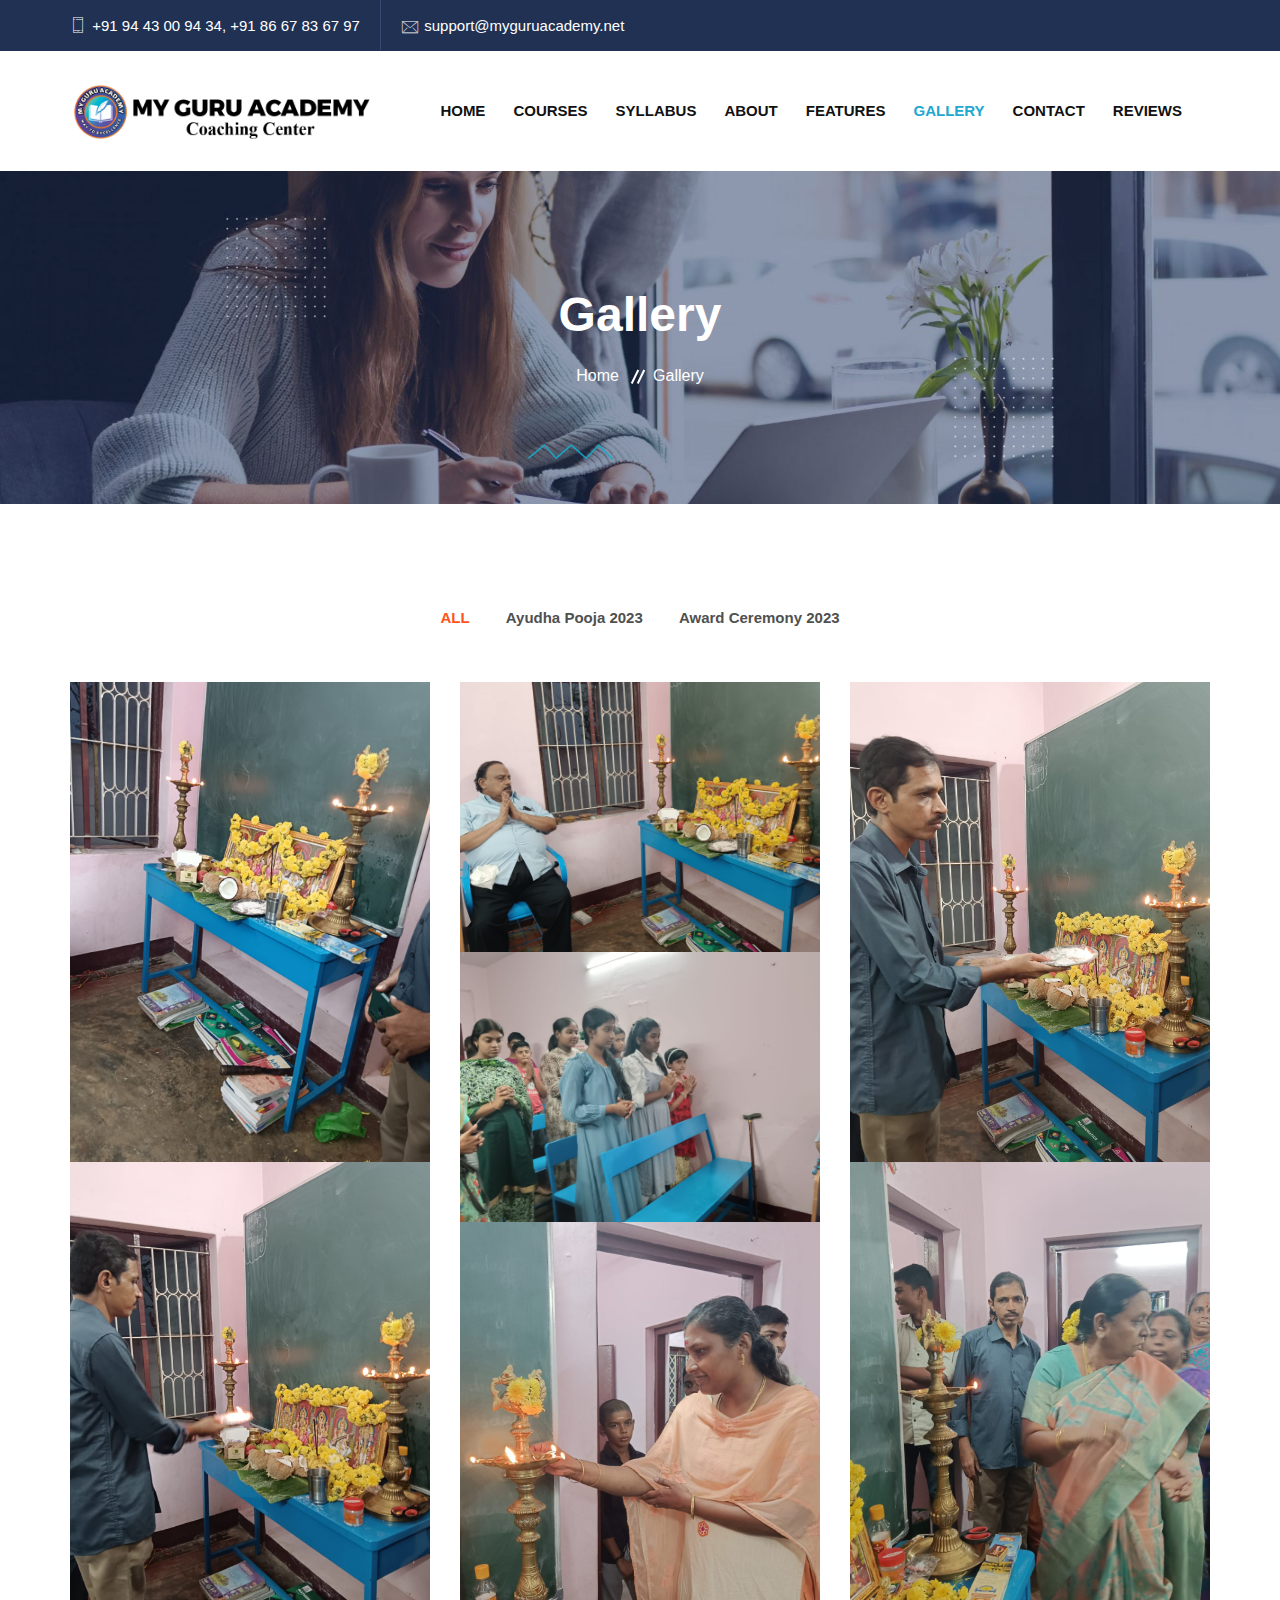
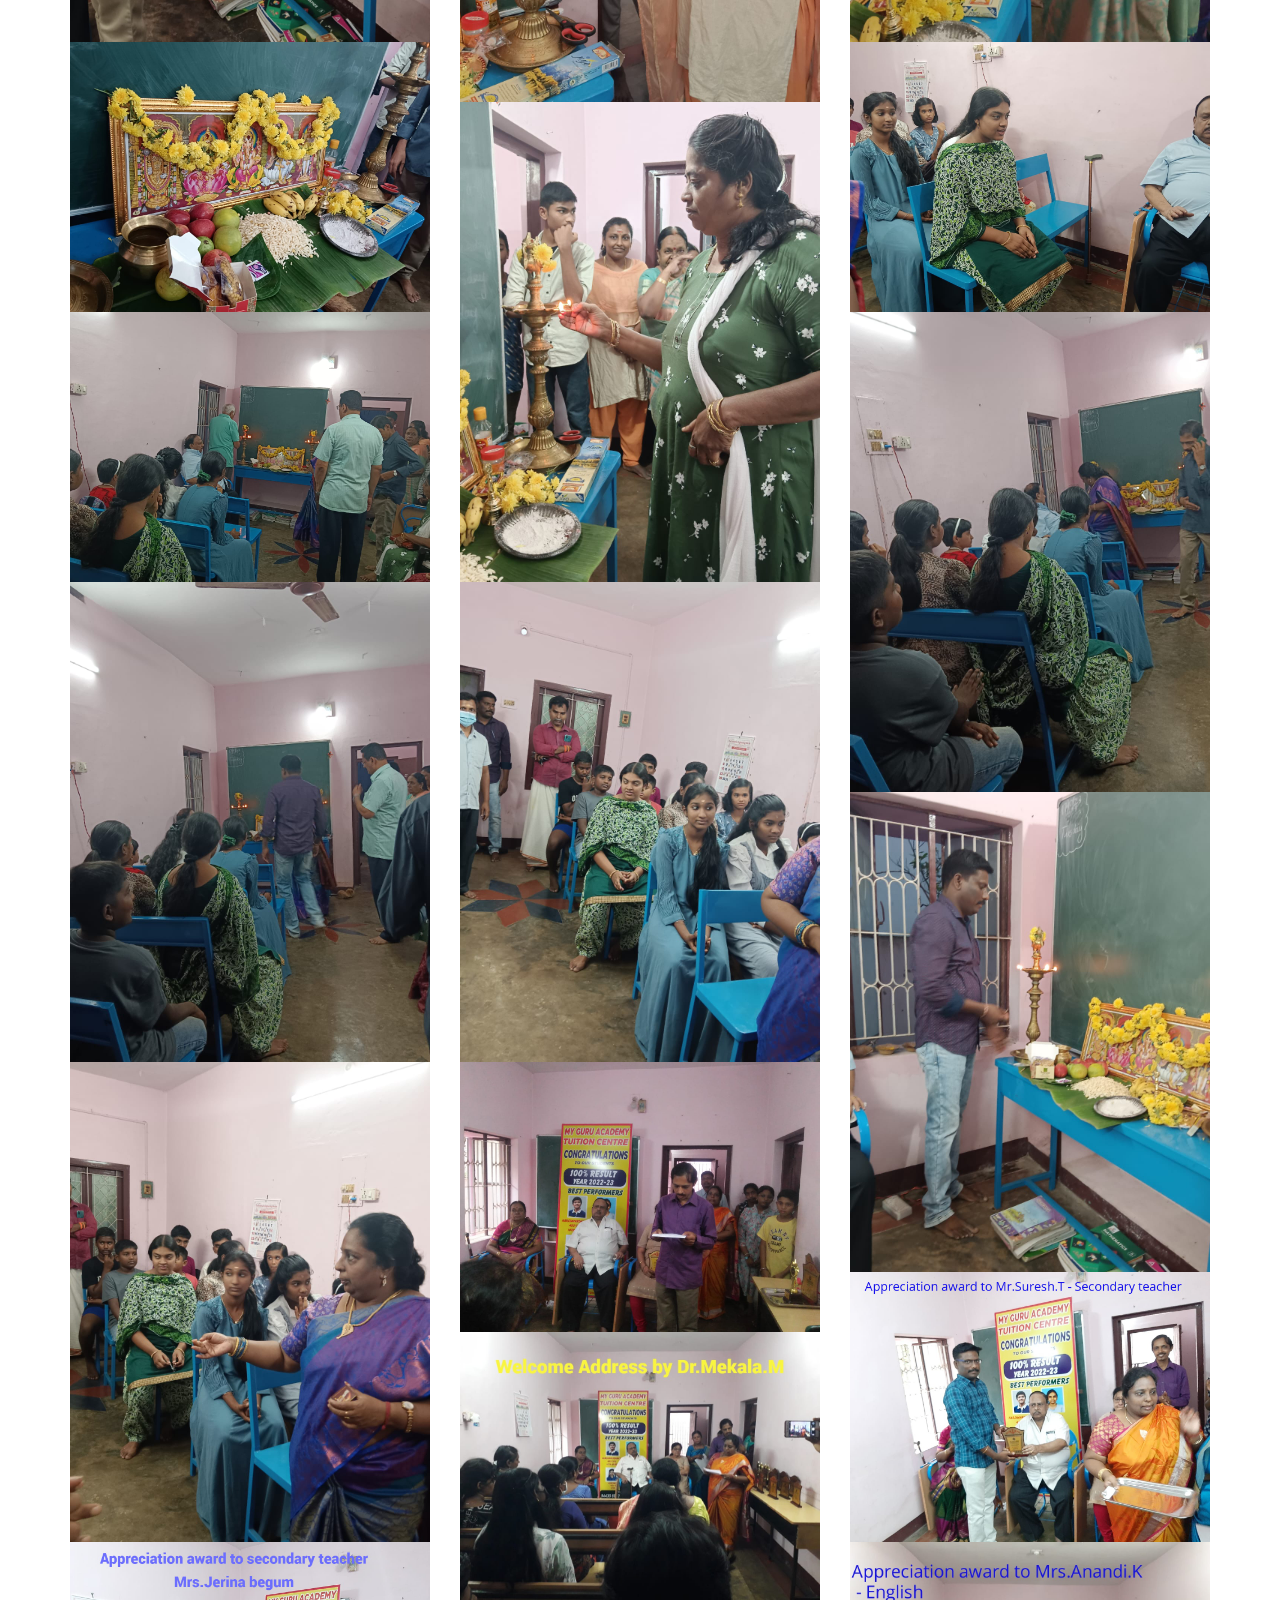
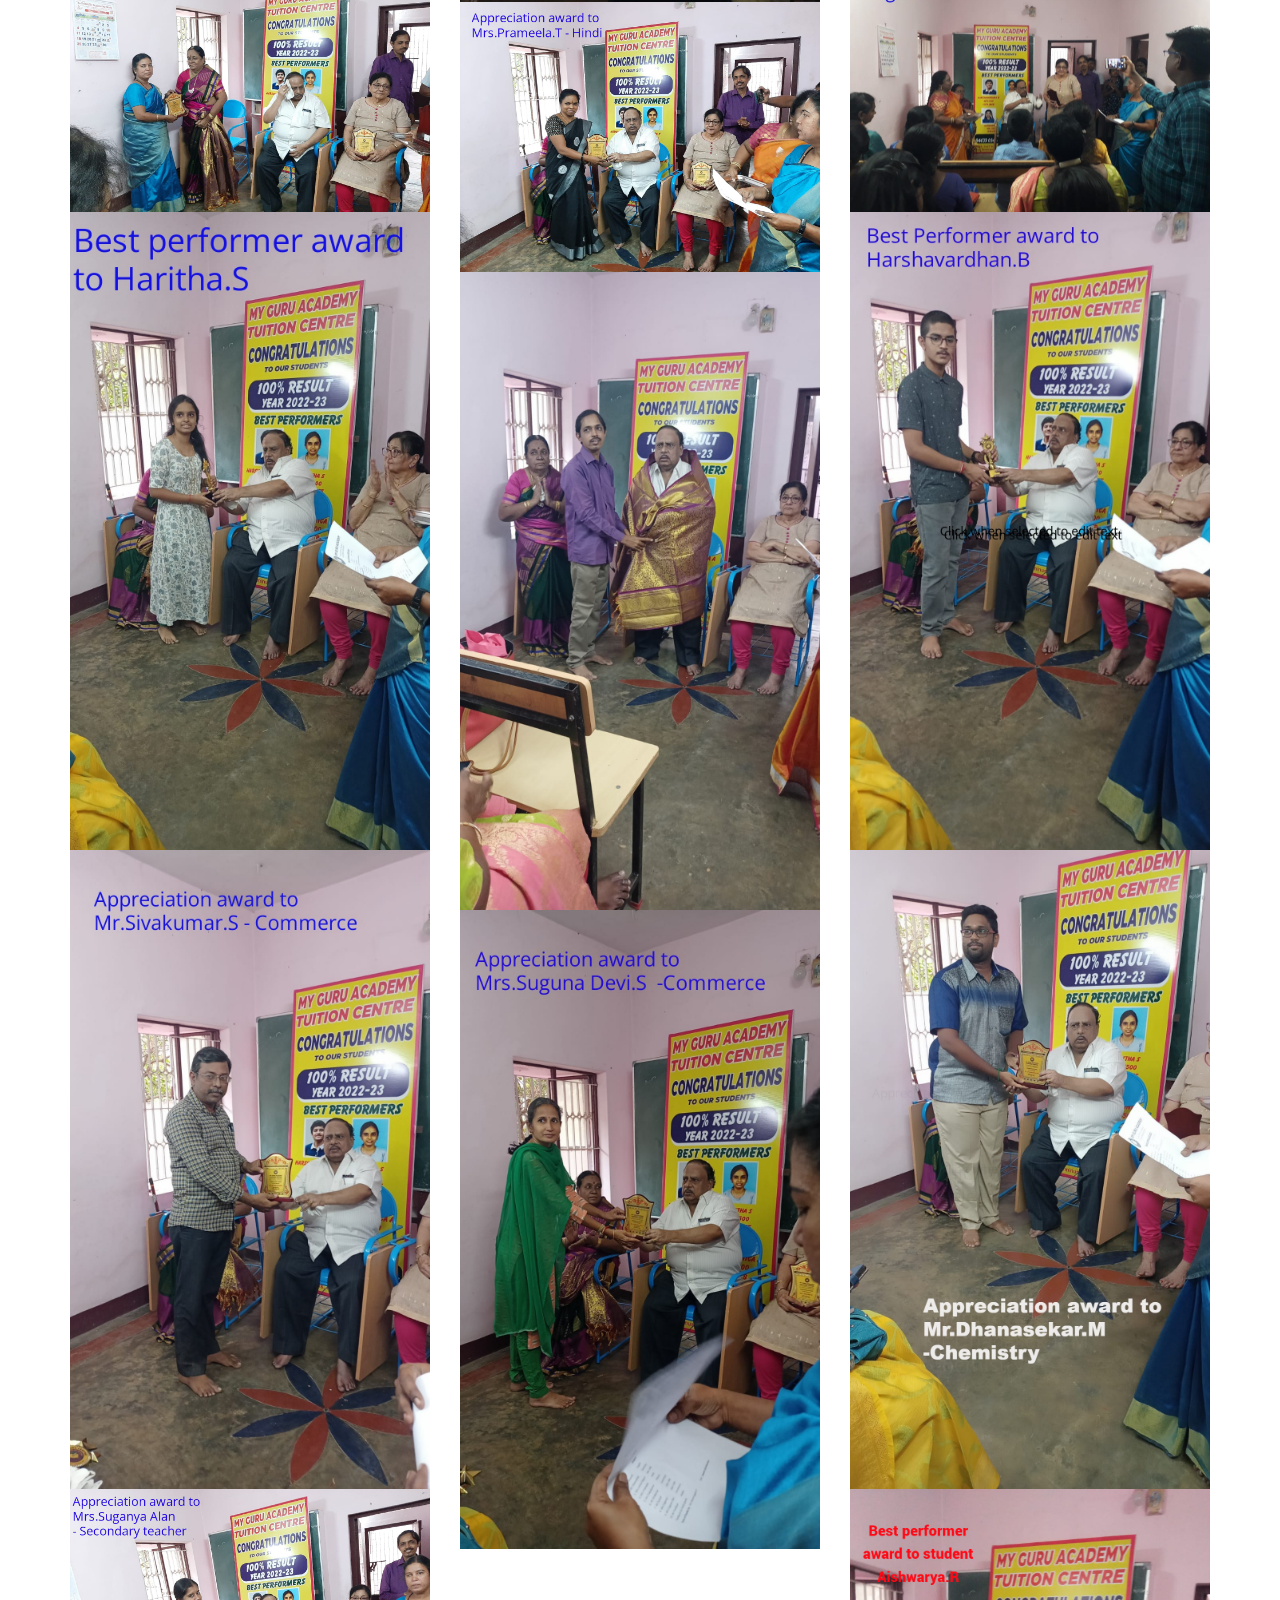
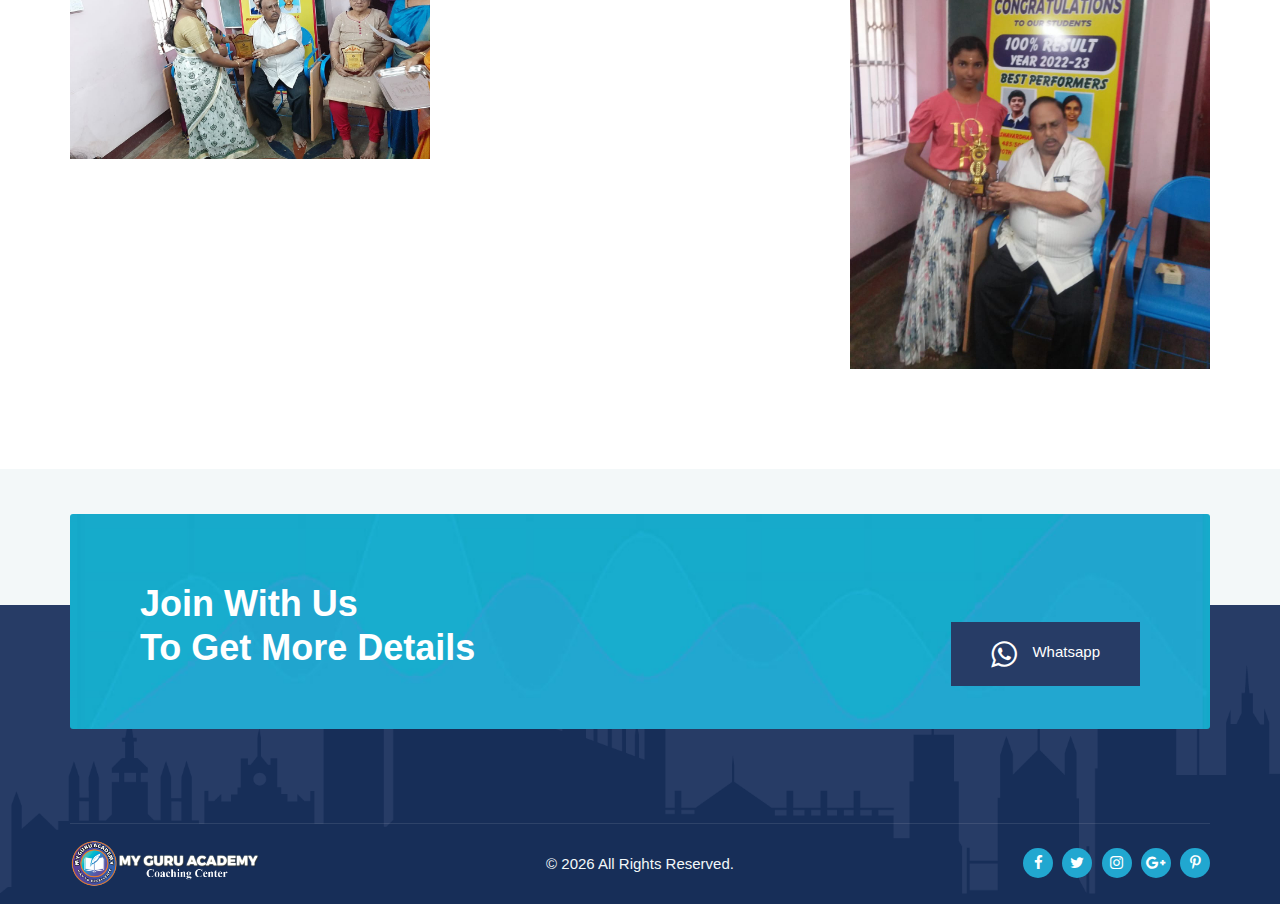
<file: gallery.html>
<!DOCTYPE html>
<html lang="en">
    <head> 
        <!-- meta tag -->
        <meta charset="utf-8">
        <title>My Guru Academy</title>
        <meta name="description" content="">
        <!-- responsive tag -->
        <meta http-equiv="x-ua-compatible" content="ie=edge">
        <meta name="viewport" content="width=device-width, initial-scale=1">
        <!-- favicon -->
        <link rel="apple-touch-icon" href="assets/images/fav.png">
        <link rel="shortcut icon" type="image/x-icon" href="assets/images/fav.png">
        <!-- Bootstrap v4.4.1 css -->
        <link rel="stylesheet" type="text/css" href="assets/css/bootstrap.min.css">
        <!-- font-awesome css -->
        <link rel="stylesheet" type="text/css" href="assets/css/font-awesome.min.css">
        <!-- animate css -->
        <link rel="stylesheet" type="text/css" href="assets/css/animate.css">
        <!-- off canvas css -->
        <link rel="stylesheet" type="text/css" href="assets/css/off-canvas.css">
        <!-- linea-font css -->
        <link rel="stylesheet" type="text/css" href="assets/fonts/linea-fonts.css">
        <!-- flaticon css  -->
        <link rel="stylesheet" type="text/css" href="assets/fonts/flaticon.css">
        
        <!-- magnific popup css -->
        <link rel="stylesheet" type="text/css" href="assets/css/magnific-popup.css">
        <!-- Main Menu css -->
        <link rel="stylesheet" href="assets/css/rsmenu-main.css">
        <!-- spacing css -->
        <link rel="stylesheet" type="text/css" href="assets/css/rs-spacing.css">
        <!-- style css -->
        <link rel="stylesheet" type="text/css" href="style.css"> <!-- This stylesheet dynamically changed from style.less -->
        <!-- responsive css -->
        <link rel="stylesheet" type="text/css" href="assets/css/responsive.css">
        <!--[if lt IE 9]>
            <script src="https://oss.maxcdn.com/html5shiv/3.7.2/html5shiv.min.js"></script>
            <script src="https://oss.maxcdn.com/respond/1.4.2/respond.min.js"></script>
        <![endif]-->
         
    </head>
    <body class="defult-home">
        
        <!--Preloader area start here-->
        <!--<div id="loader" class="loader orange-color">
            <div class="loader-container">
                <div class='loader-icon'>
                    <img src="assets/images/pre-logo1.png" alt="">
                </div>
            </div>
        </div>-->
        <!--Preloader area End here-->
        
        <!--Full width header Start-->
        <div class="full-width-header header-style1 home1-modifiy">
            <!--Header Start-->
            <header id="rs-header" class="rs-header">
                <!-- Topbar Area Start -->
                <div class="topbar-area dark-parimary-bg d-block">
                    <div class="container">
                        <div class="row y-middle">
                            <div class="col-md-7">
                                <ul class="topbar-contact">
                                    <li>
                                        <i class="flaticon-phone"></i>
                                        <a href="tel:918667836797">+91 94 43 00 94 34, +91 86 67 83 67 97</a>
                                    </li>
                                    <li class="d-none d-lg-inline">
                                        <i class="flaticon-email"></i>
                                        <a href="mailto:support@myguruacademy.net">support@myguruacademy.net</a>
                                    </li>
                                </ul>
                            </div>
                        </div>
                    </div>
                </div>
                <!-- Topbar Area End -->

                <!-- Menu Start -->
                <div class="menu-area menu-sticky">
                    <div class="container">
                        <div class="row y-middle">
                            <div class="col-lg-2">
                              <div class="logo-cat-wrap">
                                  <div class="logo-part">
                                      <a href="index.html">
                                          <img src="assets/images/logo.png" alt="" style="max-width: 20rem;width: 20rem;height: 20rem;max-height: 4rem;">
                                      </a>
                                  </div>
                              </div>
                            </div>
                            <div class="col-lg-10 text-right">
                                <div class="rs-menu-area justify-content-end">
                                    <div class="main-menu">
                                      <div class="mobile-menu">
                                          <a class="rs-menu-toggle">
                                              <i class="fa fa-bars"></i>
                                          </a>
                                      </div>
                                      <nav class="rs-menu">
                                         <ul class="nav-menu">
                                            <li> 
                                                <a href="index.html">Home</a>
                                            </li>
                                            <li class=""> 
                                                <a href="courses.html">Courses</a>
                                            </li>
                                            <li class=""> 
                                                <a href="syllabus.html">Syllabus</a>
                                            </li>
                                            <li> 
                                                <a href="about.html">About</a>
                                            </li>
                                            <li class=""> 
                                                <a href="features.html">Features</a>
                                            </li>
                                            <li class="current-menu-item"> 
                                                <a href="gallery.html">Gallery</a>
                                            </li>
                                            <li class=""> 
                                                <a href="contact.html">Contact</a>
                                            </li>
                                            <li class=""> 
                                                <a href="reviews.html">Reviews</a>
                                            </li>

                                         </ul> <!-- //.nav-menu -->
                                      </nav>                                         
                                    </div> <!-- //.main-menu -->                                
                                </div>
                            </div>
                        </div>
                    </div>
                </div>
                <!-- Menu End --> 

            </header>
            <!--Header End-->
        </div>
        <!--Full width header End-->

             

        <!-- Main content Start -->
        <div class="main-content">

            <!-- Breadcrumbs Start -->
            <div class="rs-breadcrumbs breadcrumbs-overlay">
                <div class="breadcrumbs-img">
                    <img src="assets/images/breadcrumbs/2.jpg" alt="Breadcrumbs Image">
                </div>
                <div class="breadcrumbs-text white-color">
                    <h1 class="page-title">Gallery</h1>
                    <ul>
                        <li>
                            <a class="active" href="index.html">Home</a>
                        </li>
                        <li>Gallery</li>
                    </ul>
                </div>
            </div>
            <!-- Breadcrumbs End -->


            
            <!-- Popular Courses Section Start -->
            <div id="rs-popular-courses" class="rs-popular-courses style1 orange-color pt-100 pb-100 md-pt-70 md-pb-70">
                <div class="container">
                    <div class="gridFilter text-center mb-50">
                        <button class="active" data-filter="*">ALL</button>
                        <button data-filter=".filter2">Ayudha Pooja 2023</button>
                        <button data-filter=".filter1">Award Ceremony 2023</button>
                    </div>
                    <div class="row grid">
                        <div class="col-lg-4 col-md-6 grid-item filter2">
                             <div class="gallery-img">
                                 <a class="image-popup" href="assets/images/gallery/ayudha-pooja-23/1.jpeg"><img src="assets/images/gallery/ayudha-pooja-23/1.jpeg" alt=""></a>
                             </div>
                        </div>
                        <div class="col-lg-4 col-md-6 grid-item filter2">
                             <div class="gallery-img">
                                 <a class="image-popup" href="assets/images/gallery/ayudha-pooja-23/2.jpeg"><img src="assets/images/gallery/ayudha-pooja-23/2.jpeg" alt=""></a>
                             </div>
                        </div>
                        <div class="col-lg-4 col-md-6 grid-item filter2">
                             <div class="gallery-img">
                                 <a class="image-popup" href="assets/images/gallery/ayudha-pooja-23/3.jpeg"><img src="assets/images/gallery/ayudha-pooja-23/3.jpeg" alt=""></a>
                             </div>
                        </div>
                        <div class="col-lg-4 col-md-6 grid-item filter2">
                             <div class="gallery-img">
                                 <a class="image-popup" href="assets/images/gallery/ayudha-pooja-23/4.jpeg"><img src="assets/images/gallery/ayudha-pooja-23/4.jpeg" alt=""></a>
                             </div>
                        </div>
                        <div class="col-lg-4 col-md-6 grid-item filter2">
                             <div class="gallery-img">
                                 <a class="image-popup" href="assets/images/gallery/ayudha-pooja-23/5.jpeg"><img src="assets/images/gallery/ayudha-pooja-23/5.jpeg" alt=""></a>
                             </div>
                        </div>
                        <div class="col-lg-4 col-md-6 grid-item filter2">
                             <div class="gallery-img">
                                 <a class="image-popup" href="assets/images/gallery/ayudha-pooja-23/6.jpeg"><img src="assets/images/gallery/ayudha-pooja-23/6.jpeg" alt=""></a>
                             </div>
                        </div>
                        <div class="col-lg-4 col-md-6 grid-item filter2">
                             <div class="gallery-img">
                                 <a class="image-popup" href="assets/images/gallery/ayudha-pooja-23/7.jpeg"><img src="assets/images/gallery/ayudha-pooja-23/7.jpeg" alt=""></a>
                             </div>
                        </div>
                        <div class="col-lg-4 col-md-6 grid-item filter2">
                             <div class="gallery-img">
                                 <a class="image-popup" href="assets/images/gallery/ayudha-pooja-23/8.jpeg"><img src="assets/images/gallery/ayudha-pooja-23/8.jpeg" alt=""></a>
                             </div>
                        </div>
                        <div class="col-lg-4 col-md-6 grid-item filter2">
                             <div class="gallery-img">
                                 <a class="image-popup" href="assets/images/gallery/ayudha-pooja-23/9.jpeg"><img src="assets/images/gallery/ayudha-pooja-23/9.jpeg" alt=""></a>
                             </div>
                        </div>
                        <div class="col-lg-4 col-md-6 grid-item filter2">
                             <div class="gallery-img">
                                 <a class="image-popup" href="assets/images/gallery/ayudha-pooja-23/10.jpeg"><img src="assets/images/gallery/ayudha-pooja-23/10.jpeg" alt=""></a>
                             </div>
                        </div>
                        <div class="col-lg-4 col-md-6 grid-item filter2">
                             <div class="gallery-img">
                                 <a class="image-popup" href="assets/images/gallery/ayudha-pooja-23/11.jpeg"><img src="assets/images/gallery/ayudha-pooja-23/11.jpeg" alt=""></a>
                             </div>
                        </div>
                        <div class="col-lg-4 col-md-6 grid-item filter2">
                             <div class="gallery-img">
                                 <a class="image-popup" href="assets/images/gallery/ayudha-pooja-23/12.jpeg"><img src="assets/images/gallery/ayudha-pooja-23/12.jpeg" alt=""></a>
                             </div>
                        </div>
                        <div class="col-lg-4 col-md-6 grid-item filter2">
                             <div class="gallery-img">
                                 <a class="image-popup" href="assets/images/gallery/ayudha-pooja-23/13.jpeg"><img src="assets/images/gallery/ayudha-pooja-23/13.jpeg" alt=""></a>
                             </div>
                        </div>
                        <div class="col-lg-4 col-md-6 grid-item filter2">
                             <div class="gallery-img">
                                 <a class="image-popup" href="assets/images/gallery/ayudha-pooja-23/14.jpeg"><img src="assets/images/gallery/ayudha-pooja-23/14.jpeg" alt=""></a>
                             </div>
                        </div>
                        <div class="col-lg-4 col-md-6 grid-item filter2">
                             <div class="gallery-img">
                                 <a class="image-popup" href="assets/images/gallery/ayudha-pooja-23/15.jpeg"><img src="assets/images/gallery/ayudha-pooja-23/15.jpeg" alt=""></a>
                             </div>
                        </div>
                        <div class="col-lg-4 col-md-6 grid-item filter2">
                             <div class="gallery-img">
                                 <a class="image-popup" href="assets/images/gallery/ayudha-pooja-23/16.jpeg"><img src="assets/images/gallery/ayudha-pooja-23/16.jpeg" alt=""></a>
                             </div>
                        </div>


                        <div class="col-lg-4 col-md-6 grid-item filter1">
                             <div class="gallery-img">
                                 <a class="image-popup" href="assets/images/gallery/4.jpeg"><img src="assets/images/gallery/4.jpeg" alt=""></a>
                             </div>
                        </div>
                        <div class="col-lg-4 col-md-6 grid-item filter1">
                             <div class="gallery-img">
                                 <a class="image-popup" href="assets/images/gallery/5.jpeg"><img src="assets/images/gallery/5.jpeg" alt=""></a>
                             </div>
                        </div>
                        <div class="col-lg-4 col-md-6 grid-item filter1">
                             <div class="gallery-img">                                
                                 <a class="image-popup" href="assets/images/gallery/6.jpeg"><img src="assets/images/gallery/6.jpeg" alt=""></a>
                             </div>
                        </div>
                        <div class="col-lg-4 col-md-6 grid-item filter1">
                             <div class="gallery-img">                                
                                 <a class="image-popup" href="assets/images/gallery/7.jpeg"><img src="assets/images/gallery/7.jpeg" alt=""></a>
                             </div>
                        </div>
                        <div class="col-lg-4 col-md-6 grid-item filter1">
                             <div class="gallery-img">                                
                                 <a class="image-popup" href="assets/images/gallery/8.jpeg"><img src="assets/images/gallery/8.jpeg" alt=""></a>
                             </div>
                        </div>
                        <div class="col-lg-4 col-md-6 grid-item filter1">
                             <div class="gallery-img">                                
                                 <a class="image-popup" href="assets/images/gallery/9.jpeg"><img src="assets/images/gallery/9.jpeg" alt=""></a>
                             </div>
                        </div>
                        <div class="col-lg-4 col-md-6 grid-item filter1">
                             <div class="gallery-img">                                
                                 <a class="image-popup" href="assets/images/gallery/11.jpeg"><img src="assets/images/gallery/11.jpeg" alt=""></a>
                             </div>
                        </div>
                        <div class="col-lg-4 col-md-6 grid-item filter1">
                             <div class="gallery-img">                                
                                 <a class="image-popup" href="assets/images/gallery/12.jpeg"><img src="assets/images/gallery/12.jpeg" alt=""></a>
                             </div>
                        </div>
                        <div class="col-lg-4 col-md-6 grid-item filter1">
                             <div class="gallery-img">                                
                                 <a class="image-popup" href="assets/images/gallery/13.jpeg"><img src="assets/images/gallery/13.jpeg" alt=""></a>
                             </div>
                        </div>
                        <div class="col-lg-4 col-md-6 grid-item filter1">
                             <div class="gallery-img">                                
                                 <a class="image-popup" href="assets/images/gallery/14.jpeg"><img src="assets/images/gallery/14.jpeg" alt=""></a>
                             </div>
                        </div>
                        <div class="col-lg-4 col-md-6 grid-item filter1">
                             <div class="gallery-img">                                
                                 <a class="image-popup" href="assets/images/gallery/15.jpeg"><img src="assets/images/gallery/15.jpeg" alt=""></a>
                             </div>
                        </div>
                        <div class="col-lg-4 col-md-6 grid-item filter1">
                             <div class="gallery-img">                                
                                 <a class="image-popup" href="assets/images/gallery/17.jpeg"><img src="assets/images/gallery/17.jpeg" alt=""></a>
                             </div>
                        </div>                       
                        <div class="col-lg-4 col-md-6 grid-item filter1">
                             <div class="gallery-img">                                
                                 <a class="image-popup" href="assets/images/gallery/10.jpeg"><img src="assets/images/gallery/10.jpeg" alt=""></a>
                             </div>
                        </div>
                        <div class="col-lg-4 col-md-6 grid-item filter1">
                             <div class="gallery-img">                                
                                 <a class="image-popup" href="assets/images/gallery/16.jpeg"><img src="assets/images/gallery/16.jpeg" alt=""></a>
                             </div>
                        </div>
                    </div>
                </div>
            </div>
            <!-- Popular Courses Section End -->



            <!-- Team Section Start -->
            <div id="rs-team" class="rs-team style1 orange-color pt-94 pb-100 md-pt-64 md-pb-70 white-bg d-none">
                <div class="container">
                    <div class="row">
                        <div class="col-lg-3 col-sm-6 mb-30">
                            <div class="team-item team-item-over">
                                <img src="assets/images/pre-logo.png" alt="">
                                <div class="content-part">
                                    <h4 class="name"><a href="javascript:void(0);"> 	Extensive coaching for all subjects </a></h4>                                    
                                </div>
                            </div>
                        </div>
                        <div class="col-lg-3 col-sm-6 mb-30">
                            <div class="team-item team-item-over">
                                <img src="assets/images/pre-logo.png" alt="">
                                <div class="content-part">
                                    <h4 class="name"><a href="javascript:void(0);">Qualified and Experienced Teachers</a></h4>
                                </div>
                            </div>
                        </div>
                        <div class="col-lg-3 col-sm-6 mb-30">
                            <div class="team-item team-item-over">
                                <img src="assets/images/pre-logo.png" alt="">
                                <div class="content-part">
                                    <h4 class="name"><a href="javascript:void(0);">Assured Results</a></h4>
                                </div>
                            </div>
                        </div>
                        <div class="col-lg-3 col-sm-6 mb-30">
                            <div class="team-item team-item-over">
                                <img src="assets/images/pre-logo.png" alt="">
                                <div class="content-part">
                                    <h4 class="name"><a href="javascript:void(0);">Batch Coaching</a></h4>
                                </div>
                            </div>
                        </div>
                        <div class="col-lg-3 col-sm-6 mb-30">
                            <div class="team-item team-item-over">
                                <img src="assets/images/pre-logo.png" alt="">
                                <div class="content-part">
                                    <h4 class="name"><a href="javascript:void(0);">Multiple Revisions</a></h4>
                                </div>
                            </div>
                        </div>
                        <div class="col-lg-3 col-sm-6 mb-30">
                            <div class="team-item team-item-over">
                                <img src="assets/images/pre-logo.png" alt="">
                                <div class="content-part">
                                    <h4 class="name"><a href="javascript:void(0);">Easy access for transportation</a></h4>
                                </div>
                            </div>
                        </div>
                        <div class="col-lg-3 col-sm-6 mb-30">
                            <div class="team-item team-item-over">
                                <img src="assets/images/pre-logo.png" alt="">
                                <div class="content-part">
                                    <h4 class="name"><a href="javascript:void(0);">Spacious Class Rooms</a></h4>
                                </div>
                            </div>
                        </div>
                        <div class="col-lg-3 col-sm-6 mb-30">
                            <div class="team-item team-item-over">
                                <img src="assets/images/pre-logo.png" alt="">
                                <div class="content-part">
                                    <h4 class="name"><a href="javascript:void(0);">Extensive security (CCTV)</a></h4>
                                </div>
                            </div>
                        </div>
                    </div>
                </div>
            </div>
            <!-- Team Section End -->

            <!-- Section bg Wrap 2 start -->
            <div class="pt-5 gray-bg">
                <!-- Newsletter section start -->
                <div class="rs-newsletter style1 mb--124 sm-mb-0 sm-pb-70">
                    <div class="container">
                        <div class="newsletter-wrap">
                            <div class="row y-middle">
                                <div class="col-md-6 sm-mb-30">
                                    <div class="sec-title">
                                        <div class="sub-title white-color"></div>
                                        <h2 class="title mb-0 white-color">Join With Us<br> To Get More Details </h2>
                                    </div>
                                </div>
                                <div class="col-md-6 text-right">
                                    <a href="https://wa.me/9443009434" class="newsletter-form">
                                        <button class="d-flex"><i class="fa fa-whatsapp fa-2x mr-3"></i> Whatsapp</button>
                                    </a>
                                </div>
                            </div>
                        </div>
                    </div>
                </div>
                <!-- Newsletter section end -->
            </div>
            <!-- Section bg Wrap 2 End -->

        </div> 
        <!-- Main content End --> 
        

        
        <!-- Footer Start -->
        <footer id="rs-footer" class="rs-footer">
            <div class="footer-top pb-0">
            </div>
            <div class="footer-bottom py-3">
                <div class="container">                    
                    <div class="row y-middle">
                        <div class="col-lg-4 md-mb-20">
                            <div class="footer-logo md-text-center">
                                <a href="index.html"><img src="assets/images/logo-white.png" alt=""></a>
                            </div>
                        </div>
                        <div class="col-lg-4 md-mb-20">
                            <div class="copyright text-center md-text-left">
                                <p>&copy; <script>document.write(new Date().getFullYear())</script> All Rights Reserved.</p>
                            </div>
                        </div>
                        <div class="col-lg-4 text-right md-text-left">
                            <ul class="footer-social">
                                <li><a href="#"><i class="fa fa-facebook"></i></a></li>
                                <li><a href="#"><i class="fa fa-twitter"></i></a></li>
                                <li><a href="#"><i class="fa fa-instagram"></i></a></li>
                                <li><a href="#"><i class="fa fa-google-plus"></i></a></li>
                                <li><a href="#"><i class="fa fa-pinterest-p"></i></a></li>
                            </ul>
                        </div>
                    </div>
                </div>
            </div>
        </footer>
        <!-- Footer End -->

        <!-- start scrollUp  -->
        <div id="scrollUp" class="orange-color">
            <i class="fa fa-angle-up"></i>
        </div>
        <!-- End scrollUp  -->

        <!-- modernizr js -->
        <script src="assets/js/modernizr-2.8.3.min.js"></script>
        <!-- jquery latest version -->
        <script src="assets/js/jquery.min.js"></script>
        <!-- Bootstrap v4.4.1 js -->
        <script src="assets/js/bootstrap.min.js"></script>
        <!-- magnific popup -->
        <script src="assets/js/jquery.magnific-popup.min.js"></script>
        <!-- Menu js -->
        <script src="assets/js/rsmenu-main.js"></script> 
        <!-- op nav js -->
        <script src="assets/js/jquery.nav.js"></script>
        <!-- isotope.pkgd.min js -->
        <script src="assets/js/isotope.pkgd.min.js"></script>
        <!-- imagesloaded.pkgd.min js -->
        <script src="assets/js/imagesloaded.pkgd.min.js"></script>   
        <!-- wow js -->
        <script src="assets/js/wow.min.js"></script>     
        <!-- plugins js -->
        <script src="assets/js/plugins.js"></script>
        <!-- contact form js -->
        <script src="assets/js/contact.form.js"></script>
        <!-- main js -->
        <script src="assets/js/main.js"></script>

        <!--Start of Tawk.to Script-->
        <script type="text/javascript">
            var Tawk_API=Tawk_API||{}, Tawk_LoadStart=new Date();
            (function(){
            var s1=document.createElement("script"),s0=document.getElementsByTagName("script")[0];
            s1.async=true;
            s1.src='https://embed.tawk.to/6489b01e94cf5d49dc5da58f/1h2stfuvd';
            s1.charset='UTF-8';
            s1.setAttribute('crossorigin','*');
            s0.parentNode.insertBefore(s1,s0);
            })();
        </script>
        <!--End of Tawk.to Script-->
    </body>
</html>
</file>
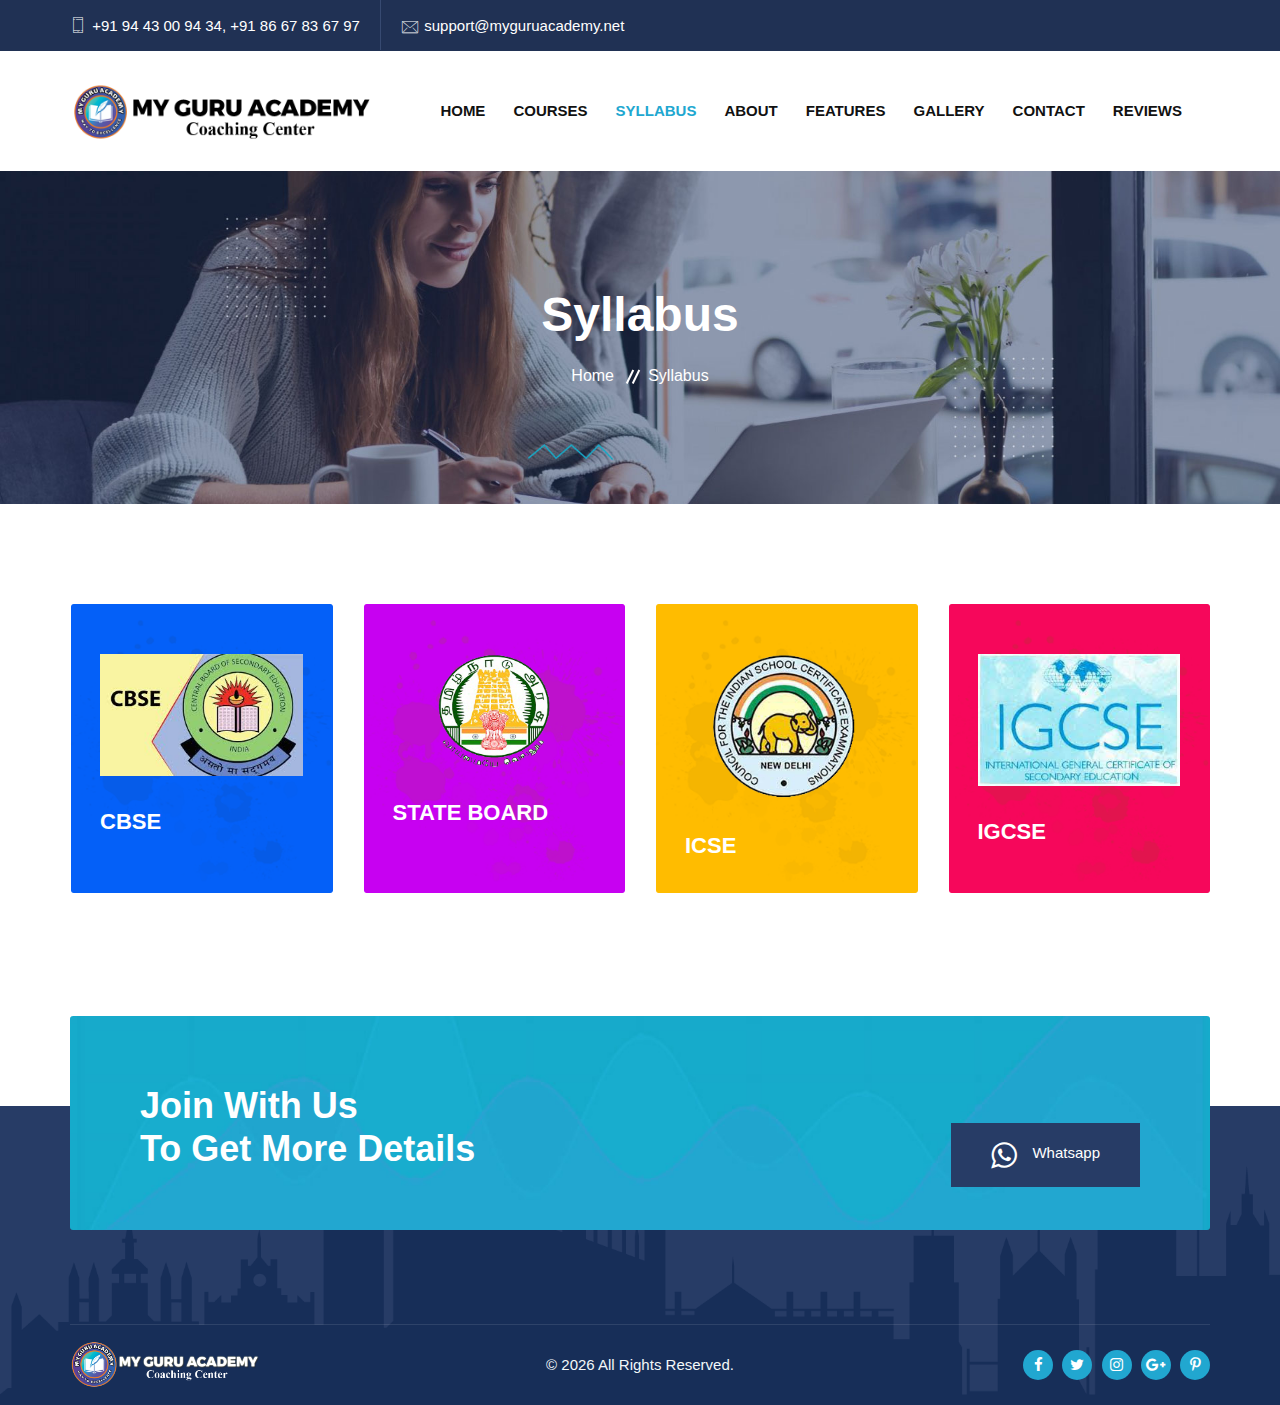
<file: syllabus.html>
<!DOCTYPE html>
<html lang="en">
    <head> 
        <!-- meta tag -->
        <meta charset="utf-8">
        <title>My Guru Academy</title>
        <meta name="description" content="">
        <!-- responsive tag -->
        <meta http-equiv="x-ua-compatible" content="ie=edge">
        <meta name="viewport" content="width=device-width, initial-scale=1">
        <!-- favicon -->
        <link rel="apple-touch-icon" href="assets/images/fav.png">
        <link rel="shortcut icon" type="image/x-icon" href="assets/images/fav.png">
        <!-- Bootstrap v4.4.1 css -->
        <link rel="stylesheet" type="text/css" href="assets/css/bootstrap.min.css">
        <!-- font-awesome css -->
        <link rel="stylesheet" type="text/css" href="assets/css/font-awesome.min.css">
        <!-- animate css -->
        <link rel="stylesheet" type="text/css" href="assets/css/animate.css">
        <!-- off canvas css -->
        <link rel="stylesheet" type="text/css" href="assets/css/off-canvas.css">
        <!-- linea-font css -->
        <link rel="stylesheet" type="text/css" href="assets/fonts/linea-fonts.css">
        <!-- flaticon css  -->
        <link rel="stylesheet" type="text/css" href="assets/fonts/flaticon.css">
        <!-- Main Menu css -->
        <link rel="stylesheet" href="assets/css/rsmenu-main.css">
        <!-- spacing css -->
        <link rel="stylesheet" type="text/css" href="assets/css/rs-spacing.css">
        <!-- style css -->
        <link rel="stylesheet" type="text/css" href="style.css"> <!-- This stylesheet dynamically changed from style.less -->
        <!-- responsive css -->
        <link rel="stylesheet" type="text/css" href="assets/css/responsive.css">
        <!--[if lt IE 9]>
            <script src="https://oss.maxcdn.com/html5shiv/3.7.2/html5shiv.min.js"></script>
            <script src="https://oss.maxcdn.com/respond/1.4.2/respond.min.js"></script>
        <![endif]-->
         
    </head>
    <body class="defult-home">
        
        <!--Preloader area start here-->
        <!--<div id="loader" class="loader orange-color">
            <div class="loader-container">
                <div class='loader-icon'>
                    <img src="assets/images/pre-logo1.png" alt="">
                </div>
            </div>
        </div>-->
        <!--Preloader area End here-->
        
        <!--Full width header Start-->
        <div class="full-width-header header-style1 home1-modifiy">
            <!--Header Start-->
            <header id="rs-header" class="rs-header">
                <!-- Topbar Area Start -->
                <div class="topbar-area dark-parimary-bg d-block">
                    <div class="container">
                        <div class="row y-middle">
                            <div class="col-md-7">
                                <ul class="topbar-contact">
                                    <li>
                                        <i class="flaticon-phone"></i>
                                        <a href="tel:918667836797">+91 94 43 00 94 34, +91 86 67 83 67 97</a>
                                    </li>
                                    <li class="d-none d-lg-inline">
                                        <i class="flaticon-email"></i>
                                        <a href="mailto:support@myguruacademy.net">support@myguruacademy.net</a>
                                    </li>
                                </ul>
                            </div>
                        </div>
                    </div>
                </div>
                <!-- Topbar Area End -->

                <!-- Menu Start -->
                <div class="menu-area menu-sticky">
                    <div class="container">
                        <div class="row y-middle">
                            <div class="col-lg-2">
                              <div class="logo-cat-wrap">
                                  <div class="logo-part">
                                      <a href="index.html">
                                          <img src="assets/images/logo.png" alt="" style="max-width: 20rem;width: 20rem;height: 20rem;max-height: 4rem;">
                                      </a>
                                  </div>
                              </div>
                            </div>
                            <div class="col-lg-10 text-right">
                                <div class="rs-menu-area justify-content-end">
                                    <div class="main-menu">
                                      <div class="mobile-menu">
                                          <a class="rs-menu-toggle">
                                              <i class="fa fa-bars"></i>
                                          </a>
                                      </div>
                                      <nav class="rs-menu">
                                         <ul class="nav-menu">
                                            <li> 
                                                <a href="index.html">Home</a>
                                            </li>
                                            <li class=""> 
                                                <a href="courses.html">Courses</a>
                                            </li>
                                            <li class="current-menu-item"> 
                                                <a href="syllabus.html">Syllabus</a>
                                            </li>
                                            <li> 
                                                <a href="about.html">About</a>
                                            </li>
                                            <li class=""> 
                                                <a href="features.html">Features</a>
                                            </li>
                                            <li class=""> 
                                                <a href="gallery.html">Gallery</a>
                                            </li>
                                            <li class=""> 
                                                <a href="contact.html">Contact</a>
                                            </li>
                                            <li class=""> 
                                                <a href="reviews.html">Reviews</a>
                                            </li>

                                         </ul> <!-- //.nav-menu -->
                                      </nav>                                         
                                    </div> <!-- //.main-menu -->                                
                                </div>
                            </div>
                        </div>
                    </div>
                </div>
                <!-- Menu End --> 

            </header>
            <!--Header End-->
        </div>
        <!--Full width header End-->

             

        <!-- Main content Start -->
        <div class="main-content">

            <!-- Breadcrumbs Start -->
            <div class="rs-breadcrumbs breadcrumbs-overlay">
                <div class="breadcrumbs-img">
                    <img src="assets/images/breadcrumbs/2.jpg" alt="Breadcrumbs Image">
                </div>
                <div class="breadcrumbs-text white-color">
                    <h1 class="page-title">Syllabus</h1>
                    <ul>
                        <li>
                            <a class="active" href="index.html">Home</a>
                        </li>
                        <li>Syllabus</li>
                    </ul>
                </div>
            </div>
            <!-- Breadcrumbs End -->

            <div class="rs-services style7 pt-100 md-pt-70">
                <div class="container">
                    <div class="row">
                        <div class="col-lg-3 col-md-6 md-mb-30">
                            <div class="services-item">
                                <div class="img-part">
                                    <img src="assets/images/services/bg/1.png" alt="images"> 
                                </div>
                                <div class="content-part">
                                   <div class="icon-part mb-30 md-mb-15">
                                      <img src="assets/images/cbse.jpeg" alt="images"> 
                                   </div>
                                    <h4 class="title"><a href="#">CBSE</a></h4>
                                        <p class="desc"></p>
                                </div>
                            </div>
                        </div> 
                        <div class="col-lg-3 col-md-6 md-mb-30">
                            <div class="services-item">
                                <div class="img-part">
                                    <img src="assets/images/services/bg/2.png" alt="images"> 
                                </div>
                                <div class="content-part">
                                   <div class="icon-part mb-30 md-mb-15">
                                      <img src="assets/images/tn.png" alt="images"> 
                                   </div>
                                    <h4 class="title"><a href="#">STATE BOARD</a></h4>
                                        <p class="desc"></p>
                                </div>
                            </div>
                        </div> 
                        <div class="col-lg-3 col-md-6 md-mb-30">
                            <div class="services-item">
                                <div class="img-part">
                                    <img src="assets/images/services/bg/3.png" alt="images"> 
                                </div>
                                <div class="content-part">
                                   <div class="icon-part mb-30 md-mb-15">
                                      <img src="assets/images/icse.png" alt="images"> 
                                   </div>
                                    <h4 class="title"><a href="#">ICSE</a></h4>
                                        <p class="desc"></p>
                                </div>
                            </div>
                        </div> 
                        <div class="col-lg-3 col-md-6">
                            <div class="services-item">
                                <div class="img-part">
                                    <img src="assets/images/services/bg/4.png" alt="images"> 
                                </div>
                                <div class="content-part">
                                   <div class="icon-part mb-30 md-mb-15">
                                      <img src="assets/images/igcse.jpeg" alt="images"> 
                                   </div>
                                    <h4 class="title"><a href="#">IGCSE</a></h4>
                                        <p class="desc"></p>
                                </div>
                            </div>
                        </div>
                    </div>
                </div>
            </div>

            <!-- Section bg Wrap 2 start -->
            <div class="pt-5">
                <br>
                <br>
                <br>
                <!-- Newsletter section start -->
                <div class="rs-newsletter style1 mb--124 sm-mb-0 sm-pb-70">
                    <div class="container">
                        <div class="newsletter-wrap">
                            <div class="row y-middle">
                                <div class="col-md-6 sm-mb-30">
                                    <div class="sec-title">
                                        <div class="sub-title white-color"></div>
                                        <h2 class="title mb-0 white-color">Join With Us<br> To Get More Details </h2>
                                    </div>
                                </div>
                                <div class="col-md-6 text-right">
                                    <a href="https://wa.me/9443009434" class="newsletter-form">
                                        <button class="d-flex"><i class="fa fa-whatsapp fa-2x mr-3"></i> Whatsapp</button>
                                    </a>
                                </div>
                            </div>
                        </div>
                    </div>
                </div>
                <!-- Newsletter section end -->
            </div>
            <!-- Section bg Wrap 2 End -->

        </div> 
        <!-- Main content End --> 
        

        
        <!-- Footer Start -->
        <footer id="rs-footer" class="rs-footer">
            <div class="footer-top pb-0">
            </div>
            <div class="footer-bottom py-3">
                <div class="container">                    
                    <div class="row y-middle">
                        <div class="col-lg-4 md-mb-20">
                            <div class="footer-logo md-text-center">
                                <a href="index.html"><img src="assets/images/logo-white.png" alt=""></a>
                            </div>
                        </div>
                        <div class="col-lg-4 md-mb-20">
                            <div class="copyright text-center md-text-left">
                                <p>&copy; <script>document.write(new Date().getFullYear())</script> All Rights Reserved.</p>
                            </div>
                        </div>
                        <div class="col-lg-4 text-right md-text-left">
                            <ul class="footer-social">
                                <li><a href="#"><i class="fa fa-facebook"></i></a></li>
                                <li><a href="#"><i class="fa fa-twitter"></i></a></li>
                                <li><a href="#"><i class="fa fa-instagram"></i></a></li>
                                <li><a href="#"><i class="fa fa-google-plus"></i></a></li>
                                <li><a href="#"><i class="fa fa-pinterest-p"></i></a></li>
                            </ul>
                        </div>
                    </div>
                </div>
            </div>
        </footer>
        <!-- Footer End -->

        <!-- start scrollUp  -->
        <div id="scrollUp" class="orange-color">
            <i class="fa fa-angle-up"></i>
        </div>
        <!-- End scrollUp  -->

        <!-- modernizr js -->
        <script src="assets/js/modernizr-2.8.3.min.js"></script>
        <!-- jquery latest version -->
        <script src="assets/js/jquery.min.js"></script>
        <!-- Bootstrap v4.4.1 js -->
        <script src="assets/js/bootstrap.min.js"></script>
        <!-- Menu js -->
        <script src="assets/js/rsmenu-main.js"></script> 
        <!-- op nav js -->
        <script src="assets/js/jquery.nav.js"></script>
        <!-- wow js -->
        <script src="assets/js/wow.min.js"></script>     
        <!-- plugins js -->
        <script src="assets/js/plugins.js"></script>
        <!-- magnific popup js -->
        <script src="assets/js/jquery.magnific-popup.min.js"></script>  
        <!-- contact form js -->
        <script src="assets/js/contact.form.js"></script>
        <!-- main js -->
        <script src="assets/js/main.js"></script>

        <!--Start of Tawk.to Script-->
        <script type="text/javascript">
            var Tawk_API=Tawk_API||{}, Tawk_LoadStart=new Date();
            (function(){
            var s1=document.createElement("script"),s0=document.getElementsByTagName("script")[0];
            s1.async=true;
            s1.src='https://embed.tawk.to/6489b01e94cf5d49dc5da58f/1h2stfuvd';
            s1.charset='UTF-8';
            s1.setAttribute('crossorigin','*');
            s0.parentNode.insertBefore(s1,s0);
            })();
        </script>
        <!--End of Tawk.to Script-->
    </body>
</html>
</file>
<file: assets/css/off-canvas.css>
@charset "utf-8";

/**
*
* -----------------------------------------------------------------------------
*
* Template : Educavo - Education HTML Template
* Author : rs-theme
* Author URI : http://www.rstheme.com/
*
* -----------------------------------------------------------------------------
*
**/

.rs-offcanvas-link {

}

a.nav-expander {
    background: transparent;
    color: #FFFFFF;
    display: block;
    font-size: 16px;
    font-weight: 400;
    height: auto;
    margin-right: 0;
    padding: 0;
    right: 0;
    text-decoration: none;
    text-transform: uppercase;
    top: 0;
    transition: right 0.3s ease-in-out 0s;
    width: auto;
    z-index: 12;
    transition: right 0.3s ease-in-out 0s;
    -webkit-transition: right 0.3s ease-in-out 0s;
    -moz-transition: right 0.3s ease-in-out 0s;
    -o-transition: right 0.3s ease-in-out 0s;
 
}
 
a.nav-expander:hover {
  cursor: pointer;
}

nav.right_menu_togle {
	background: rgba(0,0,0,0.9);
	display: block;
	height: 100%;
	overflow: auto;
	position: fixed;
	right: -23em;
	font-size: 15px;
	top: 0;
	width: 23em;
	z-index: 2000;
	transition: right 0.3s ease-in-out 0s;
	-webkit-transition: right 0.3s ease-in-out 0s;
	-moz-transition: right 0.3s ease-in-out 0s;
	-o-transition: right 0.3s ease-in-out 0s;
}
.nav-expanded nav {
  right: 0 !important;
}
 
body.nav-expanded {
  margin-left: 0em;
  transition: right 0.4s ease-in-out 0s;
  -webkit-transition: right 0.4s ease-in-out 0s;
  -moz-transition: right 0.4s ease-in-out 0s;
  -o-transition: right 0.4s ease-in-out 0s;
}
.right_menu_togle .close-btn{
	overflow: hidden;
	padding: 35px 10px 20px;
}
.right_menu_togle .canvas-logo{
    padding-left: 24px;
    padding-bottom: 20px;
}
.right_menu_togle .search-wrap{
    padding: 20px 24px 0;
    position: relative;
}
.right_menu_togle .search-wrap label{
    display: block;
    font-size: 20px;
    color: #fff;
    position: relative;
}
.right_menu_togle .search-wrap input,
.right_menu_togle .search-wrap button{
    border: none;
    outline: none;
}
.right_menu_togle .search-wrap input{
    width: 100%;
    border-radius: 30px;
    background: #fff;
    padding: 7px 25px;
    margin-top: 6px;
}
.right_menu_togle .search-wrap button{
    position: absolute;
    right: 40px;
    background: transparent;
    cursor: pointer;
    bottom: 7px;
    font-size: 18px;
}

span#nav-close {
	font-size: 20px;
    cursor: pointer;
    color: #fff;
    display: block;
    text-align: center;
    width: 35px;
    height: 35px;
    line-height: 26px;
    border: 3px solid #fff;
    border-radius: 50%;
    float: right;
    font-weight: bold;
}

.sidebarnav_menu.main-menu li.menu-item-has-children:before{
	position: absolute;
    content: "\f078";
    font-family: FontAwesome;
    color: #ffffff;
    width: 32px;
    height: 32px;
    line-height: 30px;
    background: rgba(255,255,255,0.2);
    border: 1px solid rgba(255,255,255,0.3);
    right: 8px;
    top: 5px;
    cursor: pointer;
    z-index: 999;
    text-align: center;
    font-size: 15px;
	transition: 0.4s;
	-webkit-transition: 0.4s;
	-ms-transition: 0.4s;
}
.sidebarnav_menu.main-menu li.menu-item-has-children.open:before{
    content: "\f077";
	transition: 0.4s;
	-webkit-transition: 0.4s;
	-ms-transition: 0.4s;
}
.sidebarnav_menu.main-menu li.menu-item-has-children ul{
	display: none;
}
.sidebarnav_menu.main-menu li.menu-item-has-children ul li a{
    display: block;
    padding: 8px 45px;
    font-size: 14px;
}

.sidebarnav_menu.main-menu li ul li:hover a,
.sidebarnav_menu.main-menu li ul li.active a{
	background: rgba(0,0,0,0.15) !important;
}
.sidebarnav_menu.main-menu li {
  border-bottom: 1px solid rgba(255,255,255,0.15);
  font-size: 16px;
  position: relative;
  display: block;
}
.sidebarnav_menu.main-menu .list-unstyled li:last-child {
	border-bottom: 0;
}
.sidebarnav_menu.main-menu .list-unstyled {
 	border-top: 1px solid rgba(255,255,255,0.15);
}
.sidebarnav_menu.main-menu .list-unstyled li {
	border: 0;
}
.sidebarnav_menu.main-menu li a {
  color: #fff;
  text-decoration: none;
  padding: 8px 24px;
  display: block;
  transition: 0.4s;
  -webkit-transition: 0.4s;
  -ms-transition: 0.4s;
}
.sidebarnav_menu.main-menu li ul li a {
  padding: 8px 0 8px 40px; 
}
.sidebarnav_menu.main-menu li a:hover {
  color: #FFFFFF;
  text-decoration: none;
}
 
.sidebarnav_menu.main-menu a .caret {
	width: 0;
	height: 0;
	display: inline-block;
	vertical-align: top;
	border-top: 4px solid #4f5963;
	border-right: 4px solid transparent;
	border-left: 4px solid transparent;
	content: "";
    margin-top: 8px;
}
 
.sidebarnav_menu.main-menu a:hover .caret {
	border-top-color: #4f5963;
}
 
.sidebarnav_menu.main-menu li.open > a > .caret {
	border-top: none;
	border-bottom: 4px solid #4f5963;
	border-right: 4px solid transparent;
	border-left: 4px solid transparent;
}
 
.sidebarnav_menu.main-menu li.open > a:hover > .caret {
	border-bottom-color: #4f5963;
}
 
.icon:before {
  font-family: 'FontAwesome';
  font-style: normal;
  font-variant: normal;
  font-weight: normal;
  line-height: 1;
  text-transform: none;
  content: '\f105';
}
 
.sidebarnav_menu.main-menu li > a > span.icon {
  float: right;
  margin: 0.1em 1.7em -0.1em 0;
  opacity: 0;
  -webkit-transition: all 0.2s ease-in-out;
  -moz-transition: all 0.2s ease-in-out;
  -o-transition: all 0.2s ease-in-out;
  transition: all 0.2s ease-in-out;
 
}
 
.sidebarnav_menu.main-menu li > a:hover > span.icon {
  float: right;
  margin: 0.1em 0.8em -0.1em 0;
  opacity: 1;
}

.sidebar_nav.navbar {
    position: absolute;
    min-height: auto;
    margin-bottom: 0;
    border: 0;
}
.rs-menu.rs-menu-close,
.sidebar_nav.navbar-inverse{
	background: transparent;
}
</file>
<file: assets/fonts/linea-fonts.css>
@charset "UTF-8";

@font-face {
  font-family: "linea-basic-10";
  src:url("linea-basic-10.eot");
  src:url("linea-basic-10-1.eot") format("embedded-opentype"),
    url("linea-basic-10.woff") format("woff"),
    url("linea-basic-10.ttf") format("truetype"),
    url("linea-basic-10.svg") format("svg");
  font-weight: normal;
  font-style: normal;
}

[data-icon]:before {
  font-family: "linea-basic-10" !important;
  content: attr(data-icon);
  font-style: normal !important;
  font-weight: 700 !important;
  font-variant: normal !important;
  text-transform: none !important;
  speak: none;
  line-height: 1;
  -webkit-font-smoothing: antialiased;
  -moz-osx-font-smoothing: grayscale;
}

[class^="icon-"]:before,
[class*=" icon-"]:before {
  font-family: "linea-basic-10" !important;
  font-style: normal !important;
  font-weight: normal !important;
  font-variant: normal !important;
  text-transform: none !important;
  speak: none;
  line-height: 1;
  -webkit-font-smoothing: antialiased;
  -moz-osx-font-smoothing: grayscale;
}

.icon-basic-accelerator:before {
  content: "a";
}
.icon-basic-alarm:before {
  content: "b";
}
.icon-basic-anchor:before {
  content: "c";
}
.icon-basic-anticlockwise:before {
  content: "d";
}
.icon-basic-archive:before {
  content: "e";
}
.icon-basic-archive-full:before {
  content: "f";
}
.icon-basic-ban:before {
  content: "g";
}
.icon-basic-battery-charge:before {
  content: "h";
}
.icon-basic-battery-empty:before {
  content: "i";
}
.icon-basic-battery-full:before {
  content: "j";
}
.icon-basic-battery-half:before {
  content: "k";
}
.icon-basic-bolt:before {
  content: "l";
}
.icon-basic-book:before {
  content: "m";
}
.icon-basic-book-pen:before {
  content: "n";
}
.icon-basic-book-pencil:before {
  content: "o";
}
.icon-basic-bookmark:before {
  content: "p";
}
.icon-basic-calculator:before {
  content: "q";
}
.icon-basic-calendar:before {
  content: "r";
}
.icon-basic-cards-diamonds:before {
  content: "s";
}
.icon-basic-cards-hearts:before {
  content: "t";
}
.icon-basic-case:before {
  content: "u";
}
.icon-basic-chronometer:before {
  content: "v";
}
.icon-basic-clessidre:before {
  content: "w";
}
.icon-basic-clock:before {
  content: "x";
}
.icon-basic-clockwise:before {
  content: "y";
}
.icon-basic-cloud:before {
  content: "z";
}
.icon-basic-clubs:before {
  content: "A";
}
.icon-basic-compass:before {
  content: "B";
}
.icon-basic-cup:before {
  content: "C";
}
.icon-basic-diamonds:before {
  content: "D";
}
.icon-basic-display:before {
  content: "E";
}
.icon-basic-download:before {
  content: "F";
}
.icon-basic-exclamation:before {
  content: "G";
}
.icon-basic-eye:before {
  content: "H";
}
.icon-basic-eye-closed:before {
  content: "I";
}
.icon-basic-female:before {
  content: "J";
}
.icon-basic-flag1:before {
  content: "K";
}
.icon-basic-flag2:before {
  content: "L";
}
.icon-basic-floppydisk:before {
  content: "M";
}
.icon-basic-folder:before {
  content: "N";
}
.icon-basic-folder-multiple:before {
  content: "O";
}
.icon-basic-gear:before {
  content: "P";
}
.icon-basic-geolocalize-01:before {
  content: "Q";
}
.icon-basic-geolocalize-05:before {
  content: "R";
}
.icon-basic-globe:before {
  content: "S";
}
.icon-basic-gunsight:before {
  content: "T";
}
.icon-basic-hammer:before {
  content: "U";
}
.icon-basic-headset:before {
  content: "V";
}
.icon-basic-heart:before {
  content: "W";
}
.icon-basic-heart-broken:before {
  content: "X";
}
.icon-basic-helm:before {
  content: "Y";
}
.icon-basic-home:before {
  content: "Z";
}
.icon-basic-info:before {
  content: "0";
}
.icon-basic-ipod:before {
  content: "1";
}
.icon-basic-joypad:before {
  content: "2";
}
.icon-basic-key:before {
  content: "3";
}
.icon-basic-keyboard:before {
  content: "4";
}
.icon-basic-laptop:before {
  content: "5";
}
.icon-basic-life-buoy:before {
  content: "6";
}
.icon-basic-lightbulb:before {
  content: "7";
}
.icon-basic-link:before {
  content: "8";
}
.icon-basic-lock:before {
  content: "9";
}
.icon-basic-lock-open:before {
  content: "!";
}
.icon-basic-magic-mouse:before {
  content: "\"";
}
.icon-basic-magnifier:before {
  content: "#";
}
.icon-basic-magnifier-minus:before {
  content: "$";
}
.icon-basic-magnifier-plus:before {
  content: "%";
}
.icon-basic-mail:before {
  content: "&";
}
.icon-basic-mail-multiple:before {
  content: "'";
}
.icon-basic-mail-open:before {
  content: "(";
}
.icon-basic-mail-open-text:before {
  content: ")";
}
.icon-basic-male:before {
  content: "*";
}
.icon-basic-map:before {
  content: "+";
}
.icon-basic-message:before {
  content: ",";
}
.icon-basic-message-multiple:before {
  content: "-";
}
.icon-basic-message-txt:before {
  content: ".";
}
.icon-basic-mixer2:before {
  content: "/";
}
.icon-basic-mouse:before {
  content: ":";
}
.icon-basic-notebook:before {
  content: ";";
}
.icon-basic-notebook-pen:before {
  content: "<";
}
.icon-basic-notebook-pencil:before {
  content: "=";
}
.icon-basic-paperplane:before {
  content: ">";
}
.icon-basic-pencil-ruler:before {
  content: "?";
}
.icon-basic-pencil-ruler-pen:before {
  content: "@";
}
.icon-basic-photo:before {
  content: "[";
}
.icon-basic-picture:before {
  content: "]";
}
.icon-basic-picture-multiple:before {
  content: "^";
}
.icon-basic-pin1:before {
  content: "_";
}
.icon-basic-pin2:before {
  content: "`";
}
.icon-basic-postcard:before {
  content: "{";
}
.icon-basic-postcard-multiple:before {
  content: "|";
}
.icon-basic-printer:before {
  content: "}";
}
.icon-basic-question:before {
  content: "~";
}
.icon-basic-rss:before {
  content: "\\";
}
.icon-basic-server:before {
  content: "\e000";
}
.icon-basic-server2:before {
  content: "\e001";
}
.icon-basic-server-cloud:before {
  content: "\e002";
}
.icon-basic-server-download:before {
  content: "\e003";
}
.icon-basic-server-upload:before {
  content: "\e004";
}
.icon-basic-settings:before {
  content: "\e005";
}
.icon-basic-share:before {
  content: "\e006";
}
.icon-basic-sheet:before {
  content: "\e007";
}
.icon-basic-sheet-multiple:before {
  content: "\e008";
}
.icon-basic-sheet-pen:before {
  content: "\e009";
}
.icon-basic-sheet-pencil:before {
  content: "\e00a";
}
.icon-basic-sheet-txt:before {
  content: "\e00b";
}
.icon-basic-signs:before {
  content: "\e00c";
}
.icon-basic-smartphone:before {
  content: "\e00d";
}
.icon-basic-spades:before {
  content: "\e00e";
}
.icon-basic-spread:before {
  content: "\e00f";
}
.icon-basic-spread-bookmark:before {
  content: "\e010";
}
.icon-basic-spread-text:before {
  content: "\e011";
}
.icon-basic-spread-text-bookmark:before {
  content: "\e012";
}
.icon-basic-star:before {
  content: "\e013";
}
.icon-basic-tablet:before {
  content: "\e014";
}
.icon-basic-target:before {
  content: "\e015";
}
.icon-basic-todo:before {
  content: "\e016";
}
.icon-basic-todo-pen:before {
  content: "\e017";
}
.icon-basic-todo-pencil:before {
  content: "\e018";
}
.icon-basic-todo-txt:before {
  content: "\e019";
}
.icon-basic-todolist-pen:before {
  content: "\e01a";
}
.icon-basic-todolist-pencil:before {
  content: "\e01b";
}
.icon-basic-trashcan:before {
  content: "\e01c";
}
.icon-basic-trashcan-full:before {
  content: "\e01d";
}
.icon-basic-trashcan-refresh:before {
  content: "\e01e";
}
.icon-basic-trashcan-remove:before {
  content: "\e01f";
}
.icon-basic-upload:before {
  content: "\e020";
}
.icon-basic-usb:before {
  content: "\e021";
}
.icon-basic-video:before {
  content: "\e022";
}
.icon-basic-watch:before {
  content: "\e023";
}
.icon-basic-webpage:before {
  content: "\e024";
}
.icon-basic-webpage-img-txt:before {
  content: "\e025";
}
.icon-basic-webpage-multiple:before {
  content: "\e026";
}
.icon-basic-webpage-txt:before {
  content: "\e027";
}
.icon-basic-world:before {
  content: "\e028";
}
</file>
<file: assets/fonts/flaticon.css>
/*
  	Flaticon icon font: Flaticon
  	Creation date: 31/01/2019 11:48
  	*/

@font-face {
  font-family: "Flaticon";
  src: url("Flaticon.eot");
  src: url("Flaticon-1.eot") format("embedded-opentype"),
       url("Flaticon.woff2") format("woff2"),
       url("Flaticon.woff") format("woff"),
       url("Flaticon.ttf") format("truetype"),
       url("Flaticon.svg") format("svg");
  font-weight: normal;
  font-style: normal;
}

@media screen and (-webkit-min-device-pixel-ratio:0) {
  @font-face {
    font-family: "Flaticon";
    src: url("Flaticon.svg") format("svg");
  }
}

[class^="flaticon-"]:before, [class*=" flaticon-"]:before,
[class^="flaticon-"]:after, [class*=" flaticon-"]:after {   
  font-family: Flaticon;
        font-size: 20px;
font-style: normal;
margin-left: 20px;
}

.flaticon-graphic:before { content: "\f100"; }
.flaticon-bulb:before { content: "\f101"; }
.flaticon-heart:before { content: "\f102"; }
.flaticon-money:before { content: "\f103"; }
.flaticon-money-1:before { content: "\f104"; }
.flaticon-analysis:before { content: "\f105"; }
.flaticon-money-2:before { content: "\f106"; }
.flaticon-headset:before { content: "\f107"; }
.flaticon-law:before { content: "\f108"; }
.flaticon-document:before { content: "\f109"; }
.flaticon-idea:before { content: "\f10a"; }
.flaticon-career:before { content: "\f10b"; }
.flaticon-target:before { content: "\f10c"; }
.flaticon-speed:before { content: "\f10d"; }
.flaticon-admin:before { content: "\f10e"; }
.flaticon-tax:before { content: "\f10f"; }
.flaticon-diamond:before { content: "\f110"; }
.flaticon-partnership:before { content: "\f111"; }
.flaticon-growth:before { content: "\f112"; }
.flaticon-sales:before { content: "\f113"; }
.flaticon-sale:before { content: "\f114"; }
.flaticon-whiteboard:before { content: "\f115"; }
.flaticon-pen:before { content: "\f116"; }
.flaticon-best:before { content: "\f117"; }
.flaticon-umbrella:before { content: "\f118"; }
.flaticon-dashboard:before { content: "\f119"; }
.flaticon-gear:before { content: "\f11a"; }
.flaticon-pyramid:before { content: "\f11b"; }
.flaticon-business-and-finance:before { content: "\f11c"; }
.flaticon-flower:before { content: "\f11d"; }
.flaticon-chart:before { content: "\f11e"; }
.flaticon-timer:before { content: "\f11f"; }
.flaticon-banknote:before { content: "\f120"; }
.flaticon-maze:before { content: "\f121"; }
.flaticon-suitcase:before { content: "\f122"; }
.flaticon-chess-piece:before { content: "\f123"; }
.flaticon-puzzle-pieces:before { content: "\f124"; }
.flaticon-profits:before { content: "\f125"; }
.flaticon-pie-chart:before { content: "\f126"; }
.flaticon-computer:before { content: "\f127"; }
.flaticon-clock:before { content: "\f128"; }
.flaticon-time-call:before { content: "\f129"; }
.flaticon-phone:before { content: "\f12a"; }
.flaticon-call:before { content: "\f12b"; }
.flaticon-email:before { content: "\f12c"; }
.flaticon-location:before { content: "\f12d"; }
.flaticon-send:before { content: "\f12e"; }
.flaticon-bag:before { content: "\f12f"; }
.flaticon-supermarket:before { content: "\f130"; }
.flaticon-basket:before { content: "\f131"; }
.flaticon-shopping-bag:before { content: "\f132"; }
.flaticon-right-arrow:before { content: "\f133"; }
.flaticon-left-arrow:before { content: "\f134"; }
.flaticon-back:before { content: "\f135"; }
.flaticon-right-arrow-1:before { content: "\f136"; }
.flaticon-next:before { content: "\f137"; }
.flaticon-back-1:before { content: "\f138"; }
.flaticon-arrow:before { content: "\f139"; }
.flaticon-upload:before { content: "\f13a"; }
.flaticon-back-2:before { content: "\f13b"; }
.flaticon-next-1:before { content: "\f13c"; }
.flaticon-ui:before { content: "\f13d"; }
.flaticon-back-3:before { content: "\f13e"; }
.flaticon-next-2:before { content: "\f13f"; }
.flaticon-back-4:before { content: "\f140"; }
.flaticon-play-button:before { content: "\f141"; }
.flaticon-play-button-1:before { content: "\f142"; }
.flaticon-picture:before { content: "\f143"; }
.flaticon-image:before { content: "\f144"; }
.flaticon-gallery:before { content: "\f145"; }
.flaticon-pictures:before { content: "\f146"; }
.flaticon-unlink:before { content: "\f147"; }
.flaticon-link:before { content: "\f148"; }
.flaticon-link-1:before { content: "\f149"; }
.flaticon-link-2:before { content: "\f14a"; }
.flaticon-speaker:before { content: "\f14b"; }
.flaticon-speaker-1:before { content: "\f14c"; }
.flaticon-picture-1:before { content: "\f14d"; }
.flaticon-picture-2:before { content: "\f14e"; }
.flaticon-quotes:before { content: "\f14f"; }
.flaticon-right-quote:before { content: "\f150"; }
.flaticon-phrase:before { content: "\f151"; }
.flaticon-error:before { content: "\f152"; }
.flaticon-close-circular-button-of-a-cross:before { content: "\f153"; }
.flaticon-add-circular-button:before { content: "\f154"; }
.flaticon-cross:before { content: "\f155"; }
.flaticon-search:before { content: "\f156"; }
.flaticon-shopping-bag-1:before { content: "\f157"; }
.flaticon-eye:before { content: "\f158"; }
.flaticon-user:before { content: "\f159"; }
.flaticon-user-1:before { content: "\f15a"; }
.flaticon-clock-1:before { content: "\f15b"; }
.flaticon-comment:before { content: "\f15c"; }
.flaticon-folder:before { content: "\f15d"; }
.flaticon-price-tag:before { content: "\f15e"; }
</file>
<file: assets/css/rsmenu-main.css>
/*
Author: RS Theme
Author URI: http://rstheme.com
Description: RS Menu is a fully responsive, easy-to-use, highly customized and creative Mega Menu
Version: 1.0.0
*/
/*-----------------------------------------------------------------------------------*/
/*	GLOBAL CSS THAT ARE APPLIED FOR ALL SCREEN SIZES
/*-----------------------------------------------------------------------------------*/

/*Topbar Part*/

.rs-topbar-part {
  background: transparent;
  padding: 15px 0;
}
.rs-topbar-part .rs-contact-info {
  display: flex;
}
.rs-topbar-part .rs-contact-info .contact-part {
  display: inline-block;
  margin-right: 25px;
}
.rs-topbar-part .rs-contact-info .contact-part i {
  margin-right: 10px;
}
.rs-topbar-part .rs-contact-info .contact-part i:before {
  font-size: 15px;
  color: #ffffff;
}
.rs-topbar-part .rs-contact-info .contact-part a {
  font-size: 14px;
  line-height: 40px;
  font-weight: 400;
  color: #ffffff;
}
.rs-topbar-part .rs-contact-info .contact-part .address {
  font-size: 14px;
  line-height: 40px;
  font-weight: 400;
  color: #ffffff;
}
.rs-topbar-part .rs-contact-info .contact-part:last-child {
  margin: 0;
}
.rs-topbar-part .topbar-sl-share .icon-part {
  color: #0b2ba7;
}
.rs-topbar-part .topbar-sl-share .icon-part li {
  display: inline-block;
  margin-right: 15px;
  font-size: 14px;
  line-height: 20px;
  font-weight: 400;
  color: #ffffff;
}
.rs-topbar-part .topbar-sl-share .icon-part li a i {
  font-size: 14px;
  line-height: 40px;
  font-weight: 400;
  color: #ffffff;
}
.rs-topbar-part .topbar-sl-share .icon-part li:last-child {
  margin: 0;
}


.main-menu {
    position: relative;
}

.main-menu::after {
    display: block;
    clear: both;
    content: "";
}
.rs-menu {
   float: left;
   clear: both;
   width: 100%;
   font-size: 0;
}

.rs-menu ul,
.rs-menu li,
.rs-menu p,
.rs-menu a,
.rs-menu div,
.rs-menu i {
   border: 0;
   margin: 0;
   padding: 0;
}

.rs-menu li {
   display: block;
   position: relative;
}

.rs-menu a {
   display: block;
   padding: 16px;
}

.rs-menu .row {
    float: left;
    width: 100%;
    position: relative;
}


.rs-header .menu-area .logo-area {
    position: relative;
    width: 150px;
    height: 96px;
    line-height: 96px;
}
.rs-header .menu-area .logo-area img{
    max-width: 100%;
    max-height: 25px;
    transition: 0.4s;
    -webkit-transition: 0.4s;
}
.rs-header .menu-area .main-menu .rs-menu ul.nav-menu li {
  display: inline-block;
  margin-right: 45px;
  padding: 0;
}
.rs-header .menu-area .main-menu .rs-menu ul.nav-menu li a {
  transition: all 0.3s ease 0s;
  font-family: 'Rubik', sans-serif;
  font-size: 16px;
  text-transform: capitalize;
  height: 96px;
  line-height: 96px;
  padding: 0;
  color: #fff;
}
.rs-header .menu-area .main-menu .rs-menu ul.nav-menu li a:hover {
  color: #ffa000;
}
.rs-header .menu-area .main-menu .rs-menu ul.nav-menu li:last-child {
  margin-right: 0!important;
}
.rs-header .menu-area .main-menu .rs-menu ul.nav-menu li:last-child i {
  margin: 0;
}
.rs-header .menu-area .main-menu .rs-menu ul li a:hover,
.rs-header .menu-area .main-menu .rs-menu ul li.active a,
.rs-header .menu-area .main-menu .rs-menu ul li.current-menu-item > a {
  color: #ffa000;
}


/*-----------------------------------------------------------------------------------*/
/*	SUB-MENUS SETTINGS 
/*-----------------------------------------------------------------------------------*/
/* Hide sub-menus */
.rs-menu ul ul {
	position: absolute;
	top: 100%;
	width: 100%;
	background-color: #111111; 
}
.rs-menu ul ul.visible, .rs-menu ul .rs-mega-menu ul.visible ul.sub-menu {	
	display:block;
   z-index: 110;
}

/* Adjust position of mega-menu */
.rs-menu li:hover > ul.mega-menu > li > ul {
    position:relative;
}

.rs-header .menu-area .main-menu .rs-menu ul.sub-menu {
  background-color: #ffffff;
  margin: 0;
  padding: 15px 0;
  -webkit-box-shadow: 0 0 20px rgba(0,0,0,.15);
  -moz-box-shadow: 0 0 20px rgba(0,0,0,.15);
  -ms-box-shadow:  0 0 20px rgba(0,0,0,.15);
  -o-box-shadow:  0 0 20px rgba(0,0,0,.15);
  box-shadow:  0 0 20px rgba(0,0,0,.15);
  z-index: 99;
}
.rs-header .menu-area .main-menu .rs-menu ul.sub-menu li {
  margin: 0;
  border: none;
}
.rs-header .menu-area .main-menu .rs-menu ul.sub-menu li a {
  padding: 10px 30px;
  height: unset;
  text-transform: capitalize;
  line-height: unset;
  color: #0a0a0a;
  font-weight: 400;
}
.rs-header .menu-area .main-menu .rs-menu ul.sub-menu li a:hover {
  color: #ffa000 !important;
}
.rs-header .menu-area .main-menu .rs-menu ul.sub-menu li.active a {
  color: #ffa000 !important;
}



/*-----------------------------------------------------------------------------------*/
/*  APPEARANCE SETTINGS 
/*-----------------------------------------------------------------------------------*/
.rs-menu a {
    color:#bbb;
	
	/* Remove the blue Webkit background when element is tapped */
	-webkit-tap-highlight-color:rgba(0,0,0,0);
}

/* Modifies position of icons on the menu */
.rs-menu li i {
	margin-right:10px;
	font-size:16px;
	/* Make the font smoother for Chrome */
	transform:translate3d(0, 0, 0);    
}

/* Put down arrows */
.nav-menu .rs-mega-menu > a span:after, .nav-menu > .menu-item-has-children > a span:after {
    content:"\f107";
    font-family:FontAwesome;
    float:right;
    margin:2px 0 0 5px;
}

.mega-menu h1, .mega-menu h2, .mega-menu h3 {
	margin-bottom:24px;
}

/*-----------------------------------------------------------------------------------*/
/*  Typography
/*-----------------------------------------------------------------------------------*/
.rs-menu li {
    font-size:14px;
}

.rs-menu .sub-menu li a {
	padding: 10px 14px;
}

/* Sub-menus - font size and text alignment*/
.rs-menu ul ul a {   
    font-size: 15px;	
    text-align: left;
}


/*-----------------------------------------------------------------------------------*/
/*  MEGA MENU
/*-----------------------------------------------------------------------------------*/
.rs-header .menu-area .main-menu .rs-menu .nav-menu .mega-menu {
	position: absolute;
	left: 0;  
	background-color: #ffffff;
	min-width: 700px;
}


.rs-header .menu-area .main-menu .rs-menu .nav-menu .mega-menu .mega-menu-container {
	float:left;
	width:100%;
	position:relative;
    padding: 0;
    margin: 0;
}

.rs-header .menu-area .main-menu .rs-menu .nav-menu .mega-menu .sub-menu {
    display:block;
    position:relative;
	width:auto;
    padding:0;
    min-height:initial;
    box-shadow:none;   
}
.rs-header .menu-area .main-menu .rs-menu .nav-menu .mega-menu .sub-menu li, 
.rs-header .menu-area .main-menu .rs-menu .nav-menu .mega-menu .sub-menu a {
    width:100%;
}
.rs-header .menu-area .main-menu .rs-menu .nav-menu .mega-menu .single-megamenu {
  width: 33%;
  float: left;
}
.rs-header .menu-area .main-menu .rs-menu .nav-menu .mega-menu .single-megamenu .sub-menu {
	box-shadow: none;
	text-align: left;
}
.rs-header .menu-area .main-menu .rs-menu .nav-menu .mega-menu .single-megamenu .sub-menu .menu-title {
  font-size: 20px;
  font-weight: 700;
  padding: 10px 30px;
  color: #0a0a0a;
}
.rs-header .menu-area .main-menu .rs-menu .nav-menu .mega-menu .single-megamenu:hover .sub-menu .menu-title {
  color: #043d72;
}



/*-----------------------------------------------------------------------------------*/
/*  Off Canvas Part CSS
/*-----------------------------------------------------------------------------------*/
/*Nav Expandar Part*/

.expand-btn {
  float: right;
  position: relative;
  z-index: 1;
  transition: all 0.3s ease 0s;
  top: 50%;
  transform: translateY(-50%)
}
.expand-btn span {
  display: inline-block;
  margin-right: 20px;
}
.expand-btn span a {
  padding: 0;
}
.expand-btn span a i:before {
  font-size: 15px;
  margin: 0;
}
.expand-btn span a.nav-expander i {
  font-weight: 700;
}
.expand-btn span a.nav-expander i:before {
  font-size: 21px;
  margin-left: 20px;
}
.expand-btn span:last-child {
  margin: 0;
}
.expand-btn .header-btn {
  padding: 10px 40px;
  background: #ffa000;
  color: #fff;
  display: inline-block;
  border-radius: 5px;
  font-weight: 600;
  font-family: 'Nunito', sans-serif;
}
.expand-btn .header-btn:hover {
  background: #fff;
  color: #333333;
}

.expand-btn .offcanvas-icon li span {
  background: #fff;
  height: 2px;
  width: 20px;
  display: block !important;
  margin: 0 0 4px 0 !important;
  border-radius: 30px;
  transition: all 0.3s ease 0s;
  cursor: pointer;
  list-style: none;
}
.expand-btn .offcanvas-icon li span:last-child {
  margin: 0 !important;
}
.expand-btn .offcanvas-icon:hover li span:nth-child(1) {
  width: 10px;
}
.expand-btn .offcanvas-icon:hover li span:nth-child(2) {
  width: 15px;
  transform: rotate(180deg);
}


/*Off Canvas Menu*/
.nav-expanded {
	position: relative;
}
.nav-expanded nav {
    right: 0 !important;
}
.off-wrap {	
	position: absolute;
	width: 100%;
	background: #000;
	height: 100%;
	top: 0;
	bottom: 0;
	opacity: 0;
	z-index: -1;
	transition: all 0.5s ease 0s;
}
.nav-expanded .off-wrap {
	opacity: 0.5;
	z-index: 99;
}

/*-----------------------------------------------------------------------------------*/
/*  TRANSITIONS AND EFECTS
/*-----------------------------------------------------------------------------------*/
.nav-menu ul {
    -webkit-transition:all .3s ease-in-out;
    -moz-transition:all .3s ease-in-out;
    -ms-transition:all .3s ease-in-out;
    -o-transition:all .3s ease-in-out;
    transition:all .3s ease-in-out;
}



/*-----------------------------------------------------------------------------------*/
/*  MEDIA QUERIES
/*-----------------------------------------------------------------------------------*/
@media screen and (min-width: 992px) {
	
	/*RESPONSE MENU*/
	.rs-menu {
	    height: auto !important;
	}
	.rs-menu li {
    	display:inline-block;
	}
	
	.nav-menu .rs-mega-menu {
    	position: static;
	}
	
	.rs-menu ul ul.visible {
		visibility: hidden;
    	opacity:0;
	}
	
	/* Remove arrows if not in mobile */
	.nav-menu .menu-item-has-children > span, 
	.nav-menu .rs-mega-menu > span {
		display:none;
	}
	
	/* Remove Menu Toggle if not in mobile */	
	.rs-menu-toggle {
		display:none;
	}
	
	/* Remove Menu Close if not in mobile */
	.nav-menu div.sub-menu-close {
		display:none;
	}
	
	
	/* Show sub-menus in hover */
	.rs-menu li:active > ul, 
	.rs-menu li:focus > ul, 
	.rs-menu li:hover > ul, 
	.rs-menu li:hover > ul.mega-menu > li > ul, 
	.rs-menu li:hover ul.mega-menu .sub-menu {		
		display:block;
		z-index: 17;	
	}

	/* Adjust position the sub-menus in the left */
	.rs-menu ul ul li > ul {
		left: auto;
		right: 100%;
	}
	
	/* Adjust position the sub-menus on the top */
	.rs-menu ul ul ul {
		top: 0;
	}	
	
	.rs-menu ul ul {
		width:auto;
	}
	
	/* Sub-menus - width */
	.rs-menu ul ul a {
		width: 260px;	/* <- Modify for width change */
	}
	
    .nav-menu .mega-menu li div.mega-menu-innner .single-magemenu {
        width: 25%;
        float: left;
        padding: 0 12px;
    }

    .rs-header .menu-area.menu-sticky {
        transition: all 0.3s ease 0s;
    }

    .rs-header .menu-area.menu-sticky.sticky {
      background: #fff;
	    position: fixed;
	    z-index: 999;
	    margin: 0 auto;
      border: none;
	    padding: 0;
	    top: 0;
	    left: 0;
	    right: 0;
	    width: 100%;
	    -webkit-box-shadow: 0 0 5px 0 rgba(0, 0, 0, 0.2);
	    box-shadow: 0 0 5px 0 rgba(0, 0, 0, 0.2);
      /* -webkit-animation-duration: .5s;
      animation-duration: .5s;
      -webkit-animation-name: sticky-animation;
      animation-name: sticky-animation;
      -webkit-animation-timing-function: ease-out;
      animation-timing-function: ease-out;
      -webkit-animation-fill-mode: both;
      animation-fill-mode: both; */
    }
    .rs-header .menu-area.sticky .main-menu .rs-menu ul li > a {
      color: #161616;
    }
    .rs-header .menu-area.sticky .main-menu .rs-menu ul li.current-menu-item > a {
      color: #ffa000;
    }
    .rs-header .menu-area.sticky .expand-btn .header-btn:hover {
      background: #161616;
      color: #fff;
    }

	/* Menu Transition*/
	.rs-menu ul ul {
		opacity: 0;
		visibility: hidden;	
		transform: translateY(-10px);
		transform: scaleY(0);
		transform-origin: 0 0 0;
	}

	.rs-menu li:active > ul, .rs-menu li:focus > ul, .rs-menu li:hover > ul, .rs-menu li:hover > ul.mega-menu > li > ul {    
		 opacity: 1;
		 visibility:visible;		
		 transform: translateY(0px);
		 transform: scaleY(1);
	}

	ul.mega-menu .sub-menu {
		transform: unset;
	}

	.rs-menu li:hover ul.mega-menu .sub-menu {
		transform: unset;
		opacity: 1;
		visibility: visible;
		transform: scaleY(1);
	}
		
}

@media only screen and (max-width: 991px) {
	
	.rs-header .menu-area .logo-area {
	    position: absolute;
	    z-index: 1;
	}
	.rs-header .expand-btn {
		display: none;
	}

    .rs-menu {
        position: absolute;
        z-index: 999;
    }
    .rs-menu .row [class*="col-"] {
        float: left!important;
        width: 100%!important;
        margin-left: 0!important;
        margin-right: 0!important;
    }
   	
	.nav-menu > li > a {
		border-bottom:1px solid #131313;
		text-align: left;
	}	
	.nav-menu > li:last-child a {
    	border-bottom:none;
	}

	.rs-menu ul ul {
	    display: none;
	}

	/*Options Menu Closed*/
	.nav-menu div.sub-menu-close {
		float:left;
		width:100%;
		cursor:pointer;
		background:#f6f3ed;		
		color:#000;
		font-size:14px;
		text-align:center;	
		height: 50px;
		line-height: 50px;
	}
	
	.nav-menu div.sub-menu-close i {		
		font-size:16px;
		margin-right: 5px;
	}

	.rs-header .menu-area .main-menu .rs-menu ul.nav-menu {
		background: #fff;
	}
	.rs-header .menu-area .main-menu .rs-menu ul.nav-menu li {
		display: block !important;
		margin-right: 0 !important;
	}

	.rs-header .menu-area .main-menu .rs-menu ul.nav-menu li a {
		height: 70px !important;
		line-height: 70px !important;
		padding: 0 0 0 20px !important;
	}

	.rs-header .menu-area .main-menu .rs-menu ul.sub-menu {
		padding: 15px 0 0 !important;
	}
	.rs-header .menu-area .main-menu .rs-menu ul.sub-menu li a {
		height: 50px !important;
		line-height: 50px !important;
		padding: 0 0 0 20px !important;
	}
	.rs-menu .rs-mega-menu .sub-menu div.sub-menu-close {
	    display: none;
	}

	.rs-header .menu-area .main-menu .rs-menu .nav-menu .mega-menu {
	    min-width: unset;
	    width: 100%;
	}
	.rs-header .menu-area .main-menu .rs-menu .nav-menu .mega-menu ul.sub-menu {
		padding: 0;
	}
	.rs-header .menu-area .main-menu .rs-menu .nav-menu .mega-menu .mega-menu-container .single-megamenu {
		width: 100% !important;
        padding: 0 !important;
	}
	.rs-header .menu-area .main-menu .rs-menu .nav-menu .mega-menu .single-megamenu ul.sub-menu {
		box-shadow: none;
	}
	.rs-header .menu-area .main-menu .rs-menu .nav-menu .mega-menu .mega-menu-container .single-megamenu .sub-menu .menu-title {
		padding: 10px 15px;
	}

	.nav-menu > .menu-item-has-children > span.rs-menu-parent {		
		display: block;
		position: absolute;
		right: 0;
		top: 0;
		height: 69px;
		line-height: 69px;
		width: 45px;
		text-align: center;
		cursor:pointer;
		background: #ddd;
		z-index: 9;
		
		/* Remove the blue Webkit background when element is tapped */
		-webkit-tap-highlight-color:rgba(0,0,0,0);    
	}	
	.nav-menu > .menu-item-has-children .sub-menu .menu-item-has-children span.rs-menu-parent {		
		display: block;
		position: absolute;
		background: #ddd;
		right: 0;
		top: 0;
		height: 47px;
		line-height: 47px;
		width: 45px;
		text-align: center;
		cursor: pointer;
		border-left:none;	
		z-index: 9;	
		/* Remove the blue Webkit background when element is tapped */
		-webkit-tap-highlight-color:rgba(0,0,0,0);    
	}
	.nav-menu span.rs-menu-parent i { 
		margin:0;
	}

	.rs-menu-close {
    	height: 0;		
    	overflow: hidden!important;
	}
	
	/*Menu Toggle Appearance*/
	.rs-menu-toggle {
		display: block;
		text-align: right;
		position: relative;
		height: 90px;
		line-height: 90px;
		cursor:pointer;		
		color: #333 !important;
		font-size: 22px;
		text-transform: uppercase;	
		-webkit-tap-highlight-color:rgba(0,0,0,0);
	}	
	
}

@media only screen and (max-width: 1080px) {	
	.nav-menu > li > a i {
		display:none;
	}
}
</file>
<file: assets/css/rs-spacing.css>
/**
*
* -----------------------------------------------------------------------------
*
* Author : rs-theme
* Author URL : http://www.rstheme.com/
* Version: 1.4;
*
* -----------------------------------------------------------------------------
*
**/

.padding-0{padding:0}.margin-0{margin:0}.pt-0{padding-top:0}.pt-1{padding-top:1px}.pt-2{padding-top:2px}.pt-3{padding-top:3px}.pt-4{padding-top:4px}.pt-5{padding-top:5px}.pt-6{padding-top:6px}.pt-7{padding-top:7px}.pt-8{padding-top:8px}.pt-9{padding-top:9px}.pt-10{padding-top:10px}.pt-11{padding-top:11px}.pt-12{padding-top:12px}.pt-13{padding-top:13px}.pt-14{padding-top:14px}.pt-15{padding-top:15px}.pt-16{padding-top:16px}.pt-17{padding-top:17px}.pt-18{padding-top:18px}.pt-19{padding-top:19px}.pt-20{padding-top:20px}.pt-21{padding-top:21px}.pt-22{padding-top:22px}.pt-23{padding-top:23px}.pt-24{padding-top:24px}.pt-25{padding-top:25px}.pt-26{padding-top:26px}.pt-27{padding-top:27px}.pt-28{padding-top:28px}.pt-29{padding-top:29px}.pt-30{padding-top:30px}.pt-31{padding-top:31px}.pt-32{padding-top:32px}.pt-33{padding-top:33px}.pt-34{padding-top:34px}.pt-35{padding-top:35px}.pt-36{padding-top:36px}.pt-37{padding-top:37px}.pt-38{padding-top:38px}.pt-39{padding-top:39px}.pt-40{padding-top:40px}.pt-41{padding-top:41px}.pt-42{padding-top:42px}.pt-43{padding-top:43px}.pt-44{padding-top:44px}.pt-45{padding-top:45px}.pt-46{padding-top:46px}.pt-47{padding-top:47px}.pt-48{padding-top:48px}.pt-49{padding-top:49px}.pt-50{padding-top:50px}.pt-51{padding-top:51px}.pt-52{padding-top:52px}.pt-53{padding-top:53px}.pt-54{padding-top:54px}.pt-55{padding-top:55px}.pt-56{padding-top:56px}.pt-57{padding-top:57px}.pt-58{padding-top:58px}.pt-59{padding-top:59px}.pt-60{padding-top:60px}.pt-61{padding-top:61px}.pt-62{padding-top:62px}.pt-63{padding-top:63px}.pt-64{padding-top:64px}.pt-65{padding-top:65px}.pt-66{padding-top:66px}.pt-67{padding-top:67px}.pt-68{padding-top:68px}.pt-69{padding-top:69px}.pt-70{padding-top:70px}.pt-71{padding-top:71px}.pt-72{padding-top:72px}.pt-73{padding-top:73px}.pt-74{padding-top:74px}.pt-75{padding-top:75px}.pt-76{padding-top:76px}.pt-77{padding-top:77px}.pt-78{padding-top:78px}.pt-79{padding-top:79px}.pt-80{padding-top:80px}.pt-81{padding-top:81px}.pt-82{padding-top:82px}.pt-83{padding-top:83px}.pt-84{padding-top:84px}.pt-85{padding-top:85px}.pt-86{padding-top:86px}.pt-87{padding-top:87px}.pt-88{padding-top:88px}.pt-89{padding-top:89px}.pt-90{padding-top:90px}.pt-91{padding-top:91px}.pt-92{padding-top:92px}.pt-93{padding-top:93px}.pt-94{padding-top:94px}.pt-95{padding-top:95px}.pt-96{padding-top:96px}.pt-97{padding-top:97px}.pt-98{padding-top:98px}.pt-99{padding-top:99px}.pt-100{padding-top:100px}.pt-101{padding-top:101px}.pt-102{padding-top:102px}.pt-103{padding-top:103px}.pt-104{padding-top:104px}.pt-105{padding-top:105px}.pt-106{padding-top:106px}.pt-107{padding-top:107px}.pt-108{padding-top:108px}.pt-109{padding-top:109px}.pt-110{padding-top:110px}.pt-111{padding-top:111px}.pt-112{padding-top:112px}.pt-113{padding-top:113px}.pt-114{padding-top:114px}.pt-115{padding-top:115px}.pt-116{padding-top:116px}.pt-117{padding-top:117px}.pt-118{padding-top:118px}.pt-119{padding-top:119px}.pt-120{padding-top:120px}.pt-121{padding-top:121px}.pt-122{padding-top:122px}.pt-123{padding-top:123px}.pt-124{padding-top:124px}.pt-125{padding-top:125px}.pt-126{padding-top:126px}.pt-127{padding-top:127px}.pt-128{padding-top:128px}.pt-129{padding-top:129px}.pt-130{padding-top:130px}.pt-131{padding-top:131px}.pt-132{padding-top:132px}.pt-133{padding-top:133px}.pt-134{padding-top:134px}.pt-135{padding-top:135px}.pt-136{padding-top:136px}.pt-137{padding-top:137px}.pt-138{padding-top:138px}.pt-139{padding-top:139px}.pt-140{padding-top:140px}.pt-141{padding-top:141px}.pt-142{padding-top:142px}.pt-143{padding-top:143px}.pt-144{padding-top:144px}.pt-145{padding-top:145px}.pt-146{padding-top:146px}.pt-147{padding-top:147px}.pt-148{padding-top:148px}.pt-149{padding-top:149px}.pt-150{padding-top:150px}.pt-151{padding-top:151px}.pt-152{padding-top:152px}.pt-153{padding-top:153px}.pt-154{padding-top:154px}.pt-155{padding-top:155px}.pt-156{padding-top:156px}.pt-157{padding-top:157px}.pt-158{padding-top:158px}.pt-159{padding-top:159px}.pt-160{padding-top:160px}.pt-161{padding-top:161px}.pt-162{padding-top:162px}.pt-163{padding-top:163px}.pt-164{padding-top:164px}.pt-165{padding-top:165px}.pt-166{padding-top:166px}.pt-167{padding-top:167px}.pt-168{padding-top:168px}.pt-169{padding-top:169px}.pt-170{padding-top:170px}.pt-171{padding-top:171px}.pt-172{padding-top:172px}.pt-173{padding-top:173px}.pt-174{padding-top:174px}.pt-175{padding-top:175px}.pt-176{padding-top:176px}.pt-177{padding-top:177px}.pt-178{padding-top:178px}.pt-179{padding-top:179px}.pt-180{padding-top:180px}.pt-181{padding-top:181px}.pt-182{padding-top:182px}.pt-183{padding-top:183px}.pt-184{padding-top:184px}.pt-185{padding-top:185px}.pt-186{padding-top:186px}.pt-187{padding-top:187px}.pt-188{padding-top:188px}.pt-189{padding-top:189px}.pt-190{padding-top:190px}.pt-191{padding-top:191px}.pt-192{padding-top:192px}.pt-193{padding-top:193px}.pt-194{padding-top:194px}.pt-195{padding-top:195px}.pt-196{padding-top:196px}.pt-197{padding-top:197px}.pt-198{padding-top:198px}.pt-199{padding-top:199px}.pt-200{padding-top:200px}.pb-0{padding-bottom:0}.pb-1{padding-bottom:1px}.pb-2{padding-bottom:2px}.pb-4{padding-bottom:4px}.pb-5{padding-bottom:5px}.pb-6{padding-bottom:6px}.pb-7{padding-bottom:7px}.pb-8{padding-bottom:8px}.pb-9{padding-bottom:9px}.pb-10{padding-bottom:10px}.pb-11{padding-bottom:11px}.pb-12{padding-bottom:12px}.pb-13{padding-bottom:13px}.pb-14{padding-bottom:14px}.pb-15{padding-bottom:15px}.pb-16{padding-bottom:16px}.pb-17{padding-bottom:17px}.pb-18{padding-bottom:18px}.pb-19{padding-bottom:19px}.pb-20{padding-bottom:20px}.pb-21{padding-bottom:21px}.pb-22{padding-bottom:22px}.pb-23{padding-bottom:23px}.pb-24{padding-bottom:24px}.pb-25{padding-bottom:25px}.pb-26{padding-bottom:26px}.pb-27{padding-bottom:27px}.pb-28{padding-bottom:28px}.pb-29{padding-bottom:29px}.pb-30{padding-bottom:30px}.pb-31{padding-bottom:31px}.pb-32{padding-bottom:32px}.pb-33{padding-bottom:33px}.pb-34{padding-bottom:34px}.pb-35{padding-bottom:35px}.pb-36{padding-bottom:36px}.pb-37{padding-bottom:37px}.pb-38{padding-bottom:38px}.pb-39{padding-bottom:39px}.pb-40{padding-bottom:40px}.pb-41{padding-bottom:41px}.pb-42{padding-bottom:42px}.pb-43{padding-bottom:43px}.pb-44{padding-bottom:44px}.pb-45{padding-bottom:45px}.pb-46{padding-bottom:46px}.pb-47{padding-bottom:47px}.pb-48{padding-bottom:48px}.pb-49{padding-bottom:49px}.pb-50{padding-bottom:50px}.pb-51{padding-bottom:51px}.pb-52{padding-bottom:52px}.pb-53{padding-bottom:53px}.pb-54{padding-bottom:54px}.pb-55{padding-bottom:55px}.pb-56{padding-bottom:56px}.pb-57{padding-bottom:57px}.pb-58{padding-bottom:58px}.pb-59{padding-bottom:59px}.pb-60{padding-bottom:60px}.pb-61{padding-bottom:61px}.pb-62{padding-bottom:62px}.pb-63{padding-bottom:63px}.pb-64{padding-bottom:64px}.pb-65{padding-bottom:65px}.pb-66{padding-bottom:66px}.pb-67{padding-bottom:67px}.pb-68{padding-bottom:68px}.pb-69{padding-bottom:69px}.pb-70{padding-bottom:70px}.pb-71{padding-bottom:71px}.pb-72{padding-bottom:72px}.pb-73{padding-bottom:73px}.pb-74{padding-bottom:74px}.pb-75{padding-bottom:75px}.pb-76{padding-bottom:76px}.pb-77{padding-bottom:77px}.pb-78{padding-bottom:78px}.pb-79{padding-bottom:79px}.pb-80{padding-bottom:80px}.pb-81{padding-bottom:81px}.pb-82{padding-bottom:82px}.pb-83{padding-bottom:83px}.pb-84{padding-bottom:84px}.pb-85{padding-bottom:85px}.pb-86{padding-bottom:86px}.pb-87{padding-bottom:87px}.pb-88{padding-bottom:88px}.pb-89{padding-bottom:89px}.pb-90{padding-bottom:90px}.pb-91{padding-bottom:91px}.pb-92{padding-bottom:92px}.pb-93{padding-bottom:93px}.pb-94{padding-bottom:94px}.pb-95{padding-bottom:95px}.pb-96{padding-bottom:96px}.pb-97{padding-bottom:97px}.pb-98{padding-bottom:98px}.pb-99{padding-bottom:99px}.pb-100{padding-bottom:100px}.pb-101{padding-bottom:101px}.pb-102{padding-bottom:102px}.pb-104{padding-bottom:104px}.pb-105{padding-bottom:105px}.pb-106{padding-bottom:106px}.pb-107{padding-bottom:107px}.pb-108{padding-bottom:108px}.pb-109{padding-bottom:109px}.pb-110{padding-bottom:110px}.pb-111{padding-bottom:111px}.pb-112{padding-bottom:112px}.pb-113{padding-bottom:113px}.pb-114{padding-bottom:114px}.pb-115{padding-bottom:115px}.pb-116{padding-bottom:116px}.pb-117{padding-bottom:117px}.pb-118{padding-bottom:118px}.pb-119{padding-bottom:119px}.pb-120{padding-bottom:120px}.pb-121{padding-bottom:121px}.pb-122{padding-bottom:122px}.pb-123{padding-bottom:123px}.pb-124{padding-bottom:124px}.pb-125{padding-bottom:125px}.pb-126{padding-bottom:126px}.pb-127{padding-bottom:127px}.pb-128{padding-bottom:128px}.pb-129{padding-bottom:129px}.pb-130{padding-bottom:130px}.pb-131{padding-bottom:131px}.pb-132{padding-bottom:132px}.pb-133{padding-bottom:133px}.pb-134{padding-bottom:134px}.pb-135{padding-bottom:135px}.pb-136{padding-bottom:136px}.pb-137{padding-bottom:137px}.pb-138{padding-bottom:138px}.pb-139{padding-bottom:139px}.pb-140{padding-bottom:140px}.pb-141{padding-bottom:141px}.pb-142{padding-bottom:142px}.pb-143{padding-bottom:143px}.pb-144{padding-bottom:144px}.pb-145{padding-bottom:145px}.pb-146{padding-bottom:146px}.pb-147{padding-bottom:147px}.pb-148{padding-bottom:148px}.pb-149{padding-bottom:149px}.pb-150{padding-bottom:150px}.pb-151{padding-bottom:151px}.pb-152{padding-bottom:152px}.pb-153{padding-bottom:153px}.pb-154{padding-bottom:154px}.pb-155{padding-bottom:155px}.pb-156{padding-bottom:156px}.pb-157{padding-bottom:157px}.pb-158{padding-bottom:158px}.pb-159{padding-bottom:159px}.pb-160{padding-bottom:160px}.pb-161{padding-bottom:161px}.pb-162{padding-bottom:162px}.pb-163{padding-bottom:163px}.pb-164{padding-bottom:164px}.pb-165{padding-bottom:165px}.pb-166{padding-bottom:166px}.pb-167{padding-bottom:167px}.pb-168{padding-bottom:168px}.pb-169{padding-bottom:169px}.pb-170{padding-bottom:170px}.pb-171{padding-bottom:171px}.pb-172{padding-bottom:172px}.pb-173{padding-bottom:173px}.pb-174{padding-bottom:174px}.pb-175{padding-bottom:175px}.pb-176{padding-bottom:176px}.pb-177{padding-bottom:177px}.pb-178{padding-bottom:178px}.pb-179{padding-bottom:179px}.pb-180{padding-bottom:180px}.pb-181{padding-bottom:181px}.pb-182{padding-bottom:182px}.pb-183{padding-bottom:183px}.pb-184{padding-bottom:184px}.pb-185{padding-bottom:185px}.pb-186{padding-bottom:186px}.pb-187{padding-bottom:187px}.pb-188{padding-bottom:188px}.pb-189{padding-bottom:189px}.pb-190{padding-bottom:190px}.pb-191{padding-bottom:191px}.pb-192{padding-bottom:192px}.pb-193{padding-bottom:193px}.pb-194{padding-bottom:194px}.pb-195{padding-bottom:195px}.pb-196{padding-bottom:196px}.pb-197{padding-bottom:197px}.pb-198{padding-bottom:198px}.pb-199{padding-bottom:199px}.pb-200{padding-bottom:200px}.pr-0{padding-right:0}.pr-1{padding-right:1px}.pr-2{padding-right:2px}.pr-4{padding-right:4px}.pr-5{padding-right:5px}.pr-6{padding-right:6px}.pr-7{padding-right:7px}.pr-8{padding-right:8px}.pr-9{padding-right:9px}.pr-10{padding-right:10px}.pr-11{padding-right:11px}.pr-12{padding-right:12px}.pr-13{padding-right:13px}.pr-14{padding-right:14px}.pr-15{padding-right:15px}.pr-16{padding-right:16px}.pr-17{padding-right:17px}.pr-18{padding-right:18px}.pr-19{padding-right:19px}.pr-20{padding-right:20px}.pr-21{padding-right:21px}.pr-22{padding-right:22px}.pr-23{padding-right:23px}.pr-24{padding-right:24px}.pr-25{padding-right:25px}.pr-26{padding-right:26px}.pr-27{padding-right:27px}.pr-28{padding-right:28px}.pr-29{padding-right:29px}.pr-30{padding-right:30px}.pr-31{padding-right:31px}.pr-32{padding-right:32px}.pr-33{padding-right:33px}.pr-34{padding-right:34px}.pr-35{padding-right:35px}.pr-36{padding-right:36px}.pr-37{padding-right:37px}.pr-38{padding-right:38px}.pr-39{padding-right:39px}.pr-40{padding-right:40px}.pr-41{padding-right:41px}.pr-42{padding-right:42px}.pr-43{padding-right:43px}.pr-44{padding-right:44px}.pr-45{padding-right:45px}.pr-46{padding-right:46px}.pr-47{padding-right:47px}.pr-48{padding-right:48px}.pr-49{padding-right:49px}.pr-50{padding-right:50px}.pr-51{padding-right:51px}.pr-52{padding-right:52px}.pr-53{padding-right:53px}.pr-54{padding-right:54px}.pr-55{padding-right:55px}.pr-56{padding-right:56px}.pr-57{padding-right:57px}.pr-58{padding-right:58px}.pr-59{padding-right:59px}.pr-60{padding-right:60px}.pr-61{padding-right:61px}.pr-62{padding-right:62px}.pr-63{padding-right:63px}.pr-64{padding-right:64px}.pr-65{padding-right:65px}.pr-66{padding-right:66px}.pr-67{padding-right:67px}.pr-68{padding-right:68px}.pr-69{padding-right:69px}.pr-70{padding-right:70px}.pr-71{padding-right:71px}.pr-72{padding-right:72px}.pr-73{padding-right:73px}.pr-74{padding-right:74px}.pr-75{padding-right:75px}.pr-76{padding-right:76px}.pr-77{padding-right:77px}.pr-78{padding-right:78px}.pr-79{padding-right:79px}.pr-80{padding-right:80px}.pr-81{padding-right:81px}.pr-82{padding-right:82px}.pr-83{padding-right:83px}.pr-84{padding-right:84px}.pr-85{padding-right:85px}.pr-86{padding-right:86px}.pr-87{padding-right:87px}.pr-88{padding-right:88px}.pr-89{padding-right:89px}.pr-90{padding-right:90px}.pr-91{padding-right:91px}.pr-92{padding-right:92px}.pr-93{padding-right:93px}.pr-94{padding-right:94px}.pr-95{padding-right:95px}.pr-96{padding-right:96px}.pr-97{padding-right:97px}.pr-98{padding-right:98px}.pr-99{padding-right:99px}.pr-100{padding-right:100px}.pr-101{padding-right:101px}.pr-102{padding-right:102px}.pr-104{padding-right:104px}.pr-105{padding-right:105px}.pr-106{padding-right:106px}.pr-107{padding-right:107px}.pr-108{padding-right:108px}.pr-109{padding-right:109px}.pr-110{padding-right:110px}.pr-111{padding-right:111px}.pr-112{padding-right:112px}.pr-113{padding-right:113px}.pr-114{padding-right:114px}.pr-115{padding-right:115px}.pr-116{padding-right:116px}.pr-117{padding-right:117px}.pr-118{padding-right:118px}.pr-119{padding-right:119px}.pr-120{padding-right:120px}.pr-121{padding-right:121px}.pr-122{padding-right:122px}.pr-123{padding-right:123px}.pr-124{padding-right:124px}.pr-125{padding-right:125px}.pr-126{padding-right:126px}.pr-127{padding-right:127px}.pr-128{padding-right:128px}.pr-129{padding-right:129px}.pr-130{padding-right:130px}.pr-131{padding-right:131px}.pr-132{padding-right:132px}.pr-133{padding-right:133px}.pr-134{padding-right:134px}.pr-135{padding-right:135px}.pr-136{padding-right:136px}.pr-137{padding-right:137px}.pr-138{padding-right:138px}.pr-139{padding-right:139px}.pr-140{padding-right:140px}.pr-141{padding-right:141px}.pr-142{padding-right:142px}.pr-143{padding-right:143px}.pr-144{padding-right:144px}.pr-145{padding-right:145px}.pr-146{padding-right:146px}.pr-147{padding-right:147px}.pr-148{padding-right:148px}.pr-149{padding-right:149px}.pr-150{padding-right:150px}.pr-151{padding-right:151px}.pr-152{padding-right:152px}.pr-153{padding-right:153px}.pr-154{padding-right:154px}.pr-155{padding-right:155px}.pr-156{padding-right:156px}.pr-157{padding-right:157px}.pr-158{padding-right:158px}.pr-159{padding-right:159px}.pr-160{padding-right:160px}.pr-161{padding-right:161px}.pr-162{padding-right:162px}.pr-163{padding-right:163px}.pr-164{padding-right:164px}.pr-165{padding-right:165px}.pr-166{padding-right:166px}.pr-167{padding-right:167px}.pr-168{padding-right:168px}.pr-169{padding-right:169px}.pr-170{padding-right:170px}.pr-171{padding-right:171px}.pr-172{padding-right:172px}.pr-173{padding-right:173px}.pr-174{padding-right:174px}.pr-175{padding-right:175px}.pr-176{padding-right:176px}.pr-177{padding-right:177px}.pr-178{padding-right:178px}.pr-179{padding-right:179px}.pr-180{padding-right:180px}.pr-181{padding-right:181px}.pr-182{padding-right:182px}.pr-183{padding-right:183px}.pr-184{padding-right:184px}.pr-185{padding-right:185px}.pr-186{padding-right:186px}.pr-187{padding-right:187px}.pr-188{padding-right:188px}.pr-189{padding-right:189px}.pr-190{padding-right:190px}.pr-191{padding-right:191px}.pr-192{padding-right:192px}.pr-193{padding-right:193px}.pr-194{padding-right:194px}.pr-195{padding-right:195px}.pr-196{padding-right:196px}.pr-197{padding-right:197px}.pr-198{padding-right:198px}.pr-199{padding-right:199px}.pr-200{padding-right:200px}.pl-0{padding-left:0}.pl-1{padding-left:1px}.pl-2{padding-left:2px}.pb-3{padding-bottom:3px}.pl-4{padding-left:4px}.pl-5{padding-left:5px !important}.pl-6{padding-left:6px}.pl-7{padding-left:7px}.pl-8{padding-left:8px}.pl-9{padding-left:9px}.pl-10{padding-left:10px}.pl-11{padding-left:11px}.pl-12{padding-left:12px}.pl-13{padding-left:13px}.pl-14{padding-left:14px}.pl-15{padding-left:15px}.pl-16{padding-left:16px}.pl-17{padding-left:17px}.pl-18{padding-left:18px}.pl-19{padding-left:19px}.pl-20{padding-left:20px}.pl-21{padding-left:21px}.pl-22{padding-left:22px}.pl-23{padding-left:23px}.pl-24{padding-left:24px}.pl-25{padding-left:25px}.pl-26{padding-left:26px}.pl-27{padding-left:27px}.pl-28{padding-left:28px}.pl-29{padding-left:29px}.pl-30{padding-left:30px}.pl-31{padding-left:31px}.pl-32{padding-left:32px}.pl-33{padding-left:33px}.pl-34{padding-left:34px}.pl-35{padding-left:35px}.pl-36{padding-left:36px}.pl-37{padding-left:37px}.pl-38{padding-left:38px}.pl-39{padding-left:39px}.pl-40{padding-left:40px}.pl-41{padding-left:41px}.pl-42{padding-left:42px}.pl-43{padding-left:43px}.pl-44{padding-left:44px}.pl-45{padding-left:45px}.pl-46{padding-left:46px}.pl-47{padding-left:47px}.pl-48{padding-left:48px}.pl-49{padding-left:49px}.pl-50{padding-left:50px}.pl-51{padding-left:51px}.pl-52{padding-left:52px}.pl-53{padding-left:53px}.pl-54{padding-left:54px}.pl-55{padding-left:55px}.pl-56{padding-left:56px}.pl-57{padding-left:57px}.pl-58{padding-left:58px}.pl-59{padding-left:59px}.pl-60{padding-left:60px}.pl-61{padding-left:61px}.pl-62{padding-left:62px}.pl-63{padding-left:63px}.pl-64{padding-left:64px}.pl-65{padding-left:65px}.pl-66{padding-left:66px}.pl-67{padding-left:67px}.pl-68{padding-left:68px}.pl-69{padding-left:69px}.pl-70{padding-left:70px}.pl-71{padding-left:71px}.pl-72{padding-left:72px}.pl-73{padding-left:73px}.pl-74{padding-left:74px}.pl-75{padding-left:75px}.pl-76{padding-left:76px}.pl-77{padding-left:77px}.pl-78{padding-left:78px}.pl-79{padding-left:79px}.pl-80{padding-left:80px}.pl-81{padding-left:81px}.pl-82{padding-left:82px}.pl-83{padding-left:83px}.pl-84{padding-left:84px}.pl-85{padding-left:85px}.pl-86{padding-left:86px}.pl-87{padding-left:87px}.pl-88{padding-left:88px}.pl-89{padding-left:89px}.pl-90{padding-left:90px}.pl-91{padding-left:91px}.pl-92{padding-left:92px}.pl-93{padding-left:93px}.pl-94{padding-left:94px}.pl-95{padding-left:95px}.pl-96{padding-left:96px}.pl-97{padding-left:97px}.pl-98{padding-left:98px}.pl-99{padding-left:99px}.pl-100{padding-left:100px}.pl-101{padding-left:101px}.pl-102{padding-left:102px}.pb-103{padding-bottom:103px}.pl-104{padding-left:104px}.pl-105{padding-left:105px}.pl-106{padding-left:106px}.pl-107{padding-left:107px}.pl-108{padding-left:108px}.pl-109{padding-left:109px}.pl-110{padding-left:110px}.pl-111{padding-left:111px}.pl-112{padding-left:112px}.pl-113{padding-left:113px}.pl-114{padding-left:114px}.pl-115{padding-left:115px}.pl-116{padding-left:116px}.pl-117{padding-left:117px}.pl-118{padding-left:118px}.pl-119{padding-left:119px}.pl-120{padding-left:120px}.pl-121{padding-left:121px}.pl-122{padding-left:122px}.pl-123{padding-left:123px}.pl-124{padding-left:124px}.pl-125{padding-left:125px}.pl-126{padding-left:126px}.pl-127{padding-left:127px}.pl-128{padding-left:128px}.pl-129{padding-left:129px}.pl-130{padding-left:130px}.pl-131{padding-left:131px}.pl-132{padding-left:132px}.pl-133{padding-left:133px}.pl-134{padding-left:134px}.pl-135{padding-left:135px}.pl-136{padding-left:136px}.pl-137{padding-left:137px}.pl-138{padding-left:138px}.pl-139{padding-left:139px}.pl-140{padding-left:140px}.pl-141{padding-left:141px}.pl-142{padding-left:142px}.pl-143{padding-left:143px}.pl-144{padding-left:144px}.pl-145{padding-left:145px}.pl-146{padding-left:146px}.pl-147{padding-left:147px}.pl-148{padding-left:148px}.pl-149{padding-left:149px}.pl-150{padding-left:150px}.pl-151{padding-left:151px}.pl-152{padding-left:152px}.pl-153{padding-left:153px}.pl-154{padding-left:154px}.pl-155{padding-left:155px}.pl-156{padding-left:156px}.pl-157{padding-left:157px}.pl-158{padding-left:158px}.pl-159{padding-left:159px}.pl-160{padding-left:160px}.pl-161{padding-left:161px}.pl-162{padding-left:162px}.pl-163{padding-left:163px}.pl-164{padding-left:164px}.pl-165{padding-left:165px}.pl-166{padding-left:166px}.pl-167{padding-left:167px}.pl-168{padding-left:168px}.pl-169{padding-left:169px}.pl-170{padding-left:170px}.pl-171{padding-left:171px}.pl-172{padding-left:172px}.pl-173{padding-left:173px}.pl-174{padding-left:174px}.pl-175{padding-left:175px}.pl-176{padding-left:176px}.pl-177{padding-left:177px}.pl-178{padding-left:178px}.pl-179{padding-left:179px}.pl-180{padding-left:180px}.pl-181{padding-left:181px}.pl-182{padding-left:182px}.pl-183{padding-left:183px}.pl-184{padding-left:184px}.pl-185{padding-left:185px}.pl-186{padding-left:186px}.pl-187{padding-left:187px}.pl-188{padding-left:188px}.pl-189{padding-left:189px}.pl-190{padding-left:190px}.pl-191{padding-left:191px}.pl-192{padding-left:192px}.pl-193{padding-left:193px}.pl-194{padding-left:194px}.pl-195{padding-left:195px}.pl-196{padding-left:196px}.pl-197{padding-left:197px}.pl-198{padding-left:198px}.pl-199{padding-left:199px}.pl-200{padding-left:200px}.mt-0{margin-top:0}.mt-1{margin-top:1px}.mt-2{margin-top:2px}.mt-3{margin-top:3px}.mt-4{margin-top:4px}.mt-5{margin-top:5px}.mt-6{margin-top:6px}.mt-7{margin-top:7px}.mt-8{margin-top:8px}.mt-9{margin-top:9px}.mt-10{margin-top:10px}.mt-11{margin-top:11px}.mt-12{margin-top:12px}.mt-13{margin-top:13px}.mt-14{margin-top:14px}.mt-15{margin-top:15px}.mt-16{margin-top:16px}.mt-17{margin-top:17px}.mt-18{margin-top:18px}.mt-19{margin-top:19px}.mt-20{margin-top:20px}.mt-21{margin-top:21px}.mt-22{margin-top:22px}.mt-23{margin-top:23px}.mt-24{margin-top:24px}.mt-25{margin-top:25px}.mt-26{margin-top:26px}.mt-27{margin-top:27px}.mt-28{margin-top:28px}.mt-29{margin-top:29px}.mt-30{margin-top:30px}.mt-31{margin-top:31px}.mt-32{margin-top:32px}.mt-33{margin-top:33px}.mt-34{margin-top:34px}.mt-35{margin-top:35px}.mt-36{margin-top:36px}.mt-37{margin-top:37px}.mt-38{margin-top:38px}.mt-39{margin-top:39px}.mt-40{margin-top:40px}.mt-41{margin-top:41px}.mt-42{margin-top:42px}.mt-43{margin-top:43px}.mt-44{margin-top:44px}.mt-45{margin-top:45px}.mt-46{margin-top:46px}.mt-47{margin-top:47px}.mt-48{margin-top:48px}.mt-49{margin-top:49px}.mt-50{margin-top:50px}.mt-51{margin-top:51px}.mt-52{margin-top:52px}.mt-53{margin-top:53px}.mt-54{margin-top:54px}.mt-55{margin-top:55px}.mt-56{margin-top:56px}.mt-57{margin-top:57px}.mt-58{margin-top:58px}.mt-59{margin-top:59px}.mt-60{margin-top:60px}.mt-61{margin-top:61px}.mt-62{margin-top:62px}.mt-63{margin-top:63px}.mt-64{margin-top:64px}.mt-65{margin-top:65px}.mt-66{margin-top:66px}.mt-67{margin-top:67px}.mt-68{margin-top:68px}.mt-69{margin-top:69px}.mt-70{margin-top:70px}.mt-71{margin-top:71px}.mt-72{margin-top:72px}.mt-73{margin-top:73px}.mt-74{margin-top:74px}.mt-75{margin-top:75px}.mt-76{margin-top:76px}.mt-77{margin-top:77px}.mt-78{margin-top:78px}.mt-79{margin-top:79px}.mt-80{margin-top:80px}.mt-81{margin-top:81px}.mt-82{margin-top:82px}.mt-83{margin-top:83px}.mt-84{margin-top:84px}.mt-85{margin-top:85px}.mt-86{margin-top:86px}.mt-87{margin-top:87px}.mt-88{margin-top:88px}.mt-89{margin-top:89px}.mt-90{margin-top:90px}.mt-91{margin-top:91px}.mt-92{margin-top:92px}.mt-93{margin-top:93px}.mt-94{margin-top:94px}.mt-95{margin-top:95px}.mt-96{margin-top:96px}.mt-97{margin-top:97px}.mt-98{margin-top:98px}.mt-99{margin-top:99px}.mt-100{margin-top:100px}.mt-101{margin-top:101px}.mt-102{margin-top:102px}.mt-103{margin-top:103px}.mt-104{margin-top:104px}.mt-105{margin-top:105px}.mt-106{margin-top:106px}.mt-107{margin-top:107px}.mt-108{margin-top:108px}.mt-109{margin-top:109px}.mt-110{margin-top:110px}.mt-111{margin-top:111px}.mt-112{margin-top:112px}.mt-113{margin-top:113px}.mt-114{margin-top:114px}.mt-115{margin-top:115px}.mt-116{margin-top:116px}.mt-117{margin-top:117px}.mt-118{margin-top:118px}.mt-119{margin-top:119px}.mt-120{margin-top:120px}.mt-121{margin-top:121px}.mt-122{margin-top:122px}.mt-123{margin-top:123px}.mt-124{margin-top:124px}.mt-125{margin-top:125px}.mt-126{margin-top:126px}.mt-127{margin-top:127px}.mt-128{margin-top:128px}.mt-129{margin-top:129px}.mt-130{margin-top:130px}.mt-131{margin-top:131px}.mt-132{margin-top:132px}.mt-133{margin-top:133px}.mt-134{margin-top:134px}.mt-135{margin-top:135px}.mt-136{margin-top:136px}.mt-137{margin-top:137px}.mt-138{margin-top:138px}.mt-139{margin-top:139px}.mt-140{margin-top:140px}.mt-141{margin-top:141px}.mt-142{margin-top:142px}.mt-143{margin-top:143px}.mt-144{margin-top:144px}.mt-145{margin-top:145px}.mt-146{margin-top:146px}.mt-147{margin-top:147px}.mt-148{margin-top:148px}.mt-149{margin-top:149px}.mt-150{margin-top:150px}.mt-151{margin-top:151px}.mt-152{margin-top:152px}.mt-153{margin-top:153px}.mt-154{margin-top:154px}.mt-155{margin-top:155px}.mt-156{margin-top:156px}.mt-157{margin-top:157px}.mt-158{margin-top:158px}.mt-159{margin-top:159px}.mt-160{margin-top:160px}.mt-161{margin-top:161px}.mt-162{margin-top:162px}.mt-163{margin-top:163px}.mt-164{margin-top:164px}.mt-165{margin-top:165px}.mt-166{margin-top:166px}.mt-167{margin-top:167px}.mt-168{margin-top:168px}.mt-169{margin-top:169px}.mt-170{margin-top:170px}.mt-171{margin-top:171px}.mt-172{margin-top:172px}.mt-173{margin-top:173px}.mt-174{margin-top:174px}.mt-175{margin-top:175px}.mt-176{margin-top:176px}.mt-177{margin-top:177px}.mt-178{margin-top:178px}.mt-179{margin-top:179px}.mt-180{margin-top:180px}.mt-181{margin-top:181px}.mt-182{margin-top:182px}.mt-183{margin-top:183px}.mt-184{margin-top:184px}.mt-185{margin-top:185px}.mt-186{margin-top:186px}.mt-187{margin-top:187px}.mt-188{margin-top:188px}.mt-189{margin-top:189px}.mt-190{margin-top:190px}.mt-191{margin-top:191px}.mt-192{margin-top:192px}.mt-193{margin-top:193px}.mt-194{margin-top:194px}.mt-195{margin-top:195px}.mt-196{margin-top:196px}.mt-197{margin-top:197px}.mt-198{margin-top:198px}.mt-199{margin-top:199px}.mt-200{margin-top:200px}.mb-0{margin-bottom:0}.mb-1{margin-bottom:1px}.mb-2{margin-bottom:2px}.mb-3{margin-bottom:3px}.mb-4{margin-bottom:4px}.mb-5{margin-bottom:5px}.mb-6{margin-bottom:6px}.mb-7{margin-bottom:7px}.mb-8{margin-bottom:8px}.mb-9{margin-bottom:9px}.mb-10{margin-bottom:10px}.mb-11{margin-bottom:11px}.mb-12{margin-bottom:12px}.mb-13{margin-bottom:13px}.mb-14{margin-bottom:14px}.mb-15{margin-bottom:15px}.mb-16{margin-bottom:16px}.mb-17{margin-bottom:17px}.mb-18{margin-bottom:18px}.mb-19{margin-bottom:19px}.mb-20{margin-bottom:20px}.mb-21{margin-bottom:21px}.mb-22{margin-bottom:22px}.mb-23{margin-bottom:23px}.mb-24{margin-bottom:24px}.mb-25{margin-bottom:25px}.mb-26{margin-bottom:26px}.mb-27{margin-bottom:27px}.mb-28{margin-bottom:28px}.mb-29{margin-bottom:29px}.mb-30{margin-bottom:30px}.mb-31{margin-bottom:31px}.mb-32{margin-bottom:32px}.mb-33{margin-bottom:33px}.mb-34{margin-bottom:34px}.mb-35{margin-bottom:35px}.mb-36{margin-bottom:36px}.mb-37{margin-bottom:37px}.mb-38{margin-bottom:38px}.mb-39{margin-bottom:39px}.mb-40{margin-bottom:40px}.mb-41{margin-bottom:41px}.mb-42{margin-bottom:42px}.mb-43{margin-bottom:43px}.mb-44{margin-bottom:44px}.mb-45{margin-bottom:45px}.mb-46{margin-bottom:46px}.mb-47{margin-bottom:47px}.mb-48{margin-bottom:48px}.mb-49{margin-bottom:49px}.mb-50{margin-bottom:50px}.mb-51{margin-bottom:51px}.mb-52{margin-bottom:52px}.mb-53{margin-bottom:53px}.mb-54{margin-bottom:54px}.mb-55{margin-bottom:55px}.mb-56{margin-bottom:56px}.mb-57{margin-bottom:57px}.mb-58{margin-bottom:58px}.mb-59{margin-bottom:59px}.mb-60{margin-bottom:60px}.mb-61{margin-bottom:61px}.mb-62{margin-bottom:62px}.mb-63{margin-bottom:63px}.mb-64{margin-bottom:64px}.mb-65{margin-bottom:65px}.mb-66{margin-bottom:66px}.mb-67{margin-bottom:67px}.mb-68{margin-bottom:68px}.mb-69{margin-bottom:69px}.mb-70{margin-bottom:70px}.mb-71{margin-bottom:71px}.mb-72{margin-bottom:72px}.mb-73{margin-bottom:73px}.mb-74{margin-bottom:74px}.mb-75{margin-bottom:75px}.mb-76{margin-bottom:76px}.mb-77{margin-bottom:77px}.mb-78{margin-bottom:78px}.mb-79{margin-bottom:79px}.mb-80{margin-bottom:80px}.mb-81{margin-bottom:81px}.mb-82{margin-bottom:82px}.mb-83{margin-bottom:83px}.mb-84{margin-bottom:84px}.mb-85{margin-bottom:85px}.mb-86{margin-bottom:86px}.mb-87{margin-bottom:87px}.mb-88{margin-bottom:88px}.mb-89{margin-bottom:89px}.mb-90{margin-bottom:90px}.mb-91{margin-bottom:91px}.mb-92{margin-bottom:92px}.mb-93{margin-bottom:93px}.mb-94{margin-bottom:94px}.mb-95{margin-bottom:95px}.mb-96{margin-bottom:96px}.mb-97{margin-bottom:97px}.mb-98{margin-bottom:98px}.mb-99{margin-bottom:99px}.mb-100{margin-bottom:100px}.mb-101{margin-bottom:101px}.mb-102{margin-bottom:102px}.mb-103{margin-bottom:103px}.mb-104{margin-bottom:104px}.mb-105{margin-bottom:105px}.mb-106{margin-bottom:106px}.mb-107{margin-bottom:107px}.mb-108{margin-bottom:108px}.mb-109{margin-bottom:109px}.mb-110{margin-bottom:110px}.mb-111{margin-bottom:111px}.mb-112{margin-bottom:112px}.mb-113{margin-bottom:113px}.mb-114{margin-bottom:114px}.mb-115{margin-bottom:115px}.mb-116{margin-bottom:116px}.mb-117{margin-bottom:117px}.mb-118{margin-bottom:118px}.mb-119{margin-bottom:119px}.mb-120{margin-bottom:120px}.mb-121{margin-bottom:121px}.mb-122{margin-bottom:122px}.mb-123{margin-bottom:123px}.mb-124{margin-bottom:124px}.mb-125{margin-bottom:125px}.mb-126{margin-bottom:126px}.mb-127{margin-bottom:127px}.mb-128{margin-bottom:128px}.mb-129{margin-bottom:129px}.mb-130{margin-bottom:130px}.mb-131{margin-bottom:131px}.mb-132{margin-bottom:132px}.mb-133{margin-bottom:133px}.mb-134{margin-bottom:134px}.mb-135{margin-bottom:135px}.mb-136{margin-bottom:136px}.mb-137{margin-bottom:137px}.mb-138{margin-bottom:138px}.mb-139{margin-bottom:139px}.mb-140{margin-bottom:140px}.mb-141{margin-bottom:141px}.mb-142{margin-bottom:142px}.mb-143{margin-bottom:143px}.mb-144{margin-bottom:144px}.mb-145{margin-bottom:145px}.mb-146{margin-bottom:146px}.mb-147{margin-bottom:147px}.mb-148{margin-bottom:148px}.mb-149{margin-bottom:149px}.mb-150{margin-bottom:150px}.mb-151{margin-bottom:151px}.mb-152{margin-bottom:152px}.mb-153{margin-bottom:153px}.mb-154{margin-bottom:154px}.mb-155{margin-bottom:155px}.mb-156{margin-bottom:156px}.mb-157{margin-bottom:157px}.mb-158{margin-bottom:158px}.mb-159{margin-bottom:159px}.mb-160{margin-bottom:160px}.mb-161{margin-bottom:161px}.mb-162{margin-bottom:162px}.mb-163{margin-bottom:163px}.mb-164{margin-bottom:164px}.mb-165{margin-bottom:165px}.mb-166{margin-bottom:166px}.mb-167{margin-bottom:167px}.mb-168{margin-bottom:168px}.mb-169{margin-bottom:169px}.mb-170{margin-bottom:170px}.mb-171{margin-bottom:171px}.mb-172{margin-bottom:172px}.mb-173{margin-bottom:173px}.mb-174{margin-bottom:174px}.mb-175{margin-bottom:175px}.mb-176{margin-bottom:176px}.mb-177{margin-bottom:177px}.mb-178{margin-bottom:178px}.mb-179{margin-bottom:179px}.mb-180{margin-bottom:180px}.mb-181{margin-bottom:181px}.mb-182{margin-bottom:182px}.mb-183{margin-bottom:183px}.mb-184{margin-bottom:184px}.mb-185{margin-bottom:185px}.mb-186{margin-bottom:186px}.mb-187{margin-bottom:187px}.mb-188{margin-bottom:188px}.mb-189{margin-bottom:189px}.mb-190{margin-bottom:190px}.mb-191{margin-bottom:191px}.mb-192{margin-bottom:192px}.mb-193{margin-bottom:193px}.mb-194{margin-bottom:194px}.mb-195{margin-bottom:195px}.mb-196{margin-bottom:196px}.mb-197{margin-bottom:197px}.mb-198{margin-bottom:198px}.mb-199{margin-bottom:199px}.mb-200{margin-bottom:200px}.mr-0{margin-right:0}.mr-1{margin-right:1px}.mr-2{margin-right:2px}.mr-3{margin-right:3px}.mr-4{margin-right:4px}.mr-5{margin-right:5px}.mr-6{margin-right:6px}.mr-7{margin-right:7px}.mr-8{margin-right:8px}.mr-9{margin-right:9px}.mr-10{margin-right:10px}.mr-11{margin-right:11px}.mr-12{margin-right:12px}.mr-13{margin-right:13px}.mr-14{margin-right:14px}.mr-15{margin-right:15px}.mr-16{margin-right:16px}.mr-17{margin-right:17px}.mr-18{margin-right:18px}.mr-19{margin-right:19px}.mr-20{margin-right:20px}.mr-21{margin-right:21px}.mr-22{margin-right:22px}.mr-23{margin-right:23px}.mr-24{margin-right:24px}.mr-25{margin-right:25px}.mr-26{margin-right:26px}.mr-27{margin-right:27px}.mr-28{margin-right:28px}.mr-29{margin-right:29px}.mr-30{margin-right:30px}.mr-31{margin-right:31px}.mr-32{margin-right:32px}.mr-33{margin-right:33px}.mr-34{margin-right:34px}.mr-35{margin-right:35px}.mr-36{margin-right:36px}.mr-37{margin-right:37px}.mr-38{margin-right:38px}.mr-39{margin-right:39px}.mr-40{margin-right:40px}.mr-41{margin-right:41px}.mr-42{margin-right:42px}.mr-43{margin-right:43px}.mr-44{margin-right:44px}.mr-45{margin-right:45px}.mr-46{margin-right:46px}.mr-47{margin-right:47px}.mr-48{margin-right:48px}.mr-49{margin-right:49px}.mr-50{margin-right:50px}.mr-51{margin-right:51px}.mr-52{margin-right:52px}.mr-53{margin-right:53px}.mr-54{margin-right:54px}.mr-55{margin-right:55px}.mr-56{margin-right:56px}.mr-57{margin-right:57px}.mr-58{margin-right:58px}.mr-59{margin-right:59px}.mr-60{margin-right:60px}.mr-61{margin-right:61px}.mr-62{margin-right:62px}.mr-63{margin-right:63px}.mr-64{margin-right:64px}.mr-65{margin-right:65px}.mr-66{margin-right:66px}.mr-67{margin-right:67px}.mr-68{margin-right:68px}.mr-69{margin-right:69px}.mr-70{margin-right:70px}.mr-71{margin-right:71px}.mr-72{margin-right:72px}.mr-73{margin-right:73px}.mr-74{margin-right:74px}.mr-75{margin-right:75px}.mr-76{margin-right:76px}.mr-77{margin-right:77px}.mr-78{margin-right:78px}.mr-79{margin-right:79px}.mr-80{margin-right:80px}.mr-81{margin-right:81px}.mr-82{margin-right:82px}.mr-83{margin-right:83px}.mr-84{margin-right:84px}.mr-85{margin-right:85px}.mr-86{margin-right:86px}.mr-87{margin-right:87px}.mr-88{margin-right:88px}.mr-89{margin-right:89px}.mr-90{margin-right:90px}.mr-91{margin-right:91px}.mr-92{margin-right:92px}.mr-93{margin-right:93px}.mr-94{margin-right:94px}.mr-95{margin-right:95px}.mr-96{margin-right:96px}.mr-97{margin-right:97px}.mr-98{margin-right:98px}.mr-99{margin-right:99px}.mr-100{margin-right:100px}.ml-0{margin-left:0}.ml-1{margin-left:1px}.ml-2{margin-left:2px}.ml-3{margin-left:3px}.ml-4{margin-left:4px}.ml-5{margin-left:5px !important}.ml-6{margin-left:6px}.ml-7{margin-left:7px}.ml-8{margin-left:8px}.ml-9{margin-left:9px}.ml-10{margin-left:10px}.ml-11{margin-left:11px}.ml-12{margin-left:12px}.ml-13{margin-left:13px}.ml-14{margin-left:14px}.ml-15{margin-left:15px}.ml-16{margin-left:16px}.ml-17{margin-left:17px}.ml-18{margin-left:18px}.ml-19{margin-left:19px}.ml-20{margin-left:20px}.ml-21{margin-left:21px}.ml-22{margin-left:22px}.ml-23{margin-left:23px}.ml-24{margin-left:24px}.ml-25{margin-left:25px}.ml-26{margin-left:26px}.ml-27{margin-left:27px}.ml-28{margin-left:28px}.ml-29{margin-left:29px}.ml-30{margin-left:30px}.ml-31{margin-left:31px}.ml-32{margin-left:32px}.ml-33{margin-left:33px}.ml-34{margin-left:34px}.ml-35{margin-left:35px}.ml-36{margin-left:36px}.ml-37{margin-left:37px}.ml-38{margin-left:38px}.ml-39{margin-left:39px}.ml-40{margin-left:40px}.ml-41{margin-left:41px}.ml-42{margin-left:42px}.ml-43{margin-left:43px}.ml-44{margin-left:44px}.ml-45{margin-left:45px}.ml-46{margin-left:46px}.ml-47{margin-left:47px}.ml-48{margin-left:48px}.ml-49{margin-left:49px}.ml-50{margin-left:50px}.ml-51{margin-left:51px}.ml-52{margin-left:52px}.ml-53{margin-left:53px}.ml-54{margin-left:54px}.ml-55{margin-left:55px}.ml-56{margin-left:56px}.ml-57{margin-left:57px}.ml-58{margin-left:58px}.ml-59{margin-left:59px}.ml-60{margin-left:60px}.ml-61{margin-left:61px}.ml-62{margin-left:62px}.ml-63{margin-left:63px}.ml-64{margin-left:64px}.ml-65{margin-left:65px}.ml-66{margin-left:66px}.ml-67{margin-left:67px}.ml-68{margin-left:68px}.ml-69{margin-left:69px}.ml-70{margin-left:70px}.ml-71{margin-left:71px}.ml-72{margin-left:72px}.ml-73{margin-left:73px}.ml-74{margin-left:74px}.ml-75{margin-left:75px}.ml-76{margin-left:76px}.ml-77{margin-left:77px}.ml-78{margin-left:78px}.ml-79{margin-left:79px}.ml-80{margin-left:80px}.ml-81{margin-left:81px}.ml-82{margin-left:82px}.ml-83{margin-left:83px}.ml-84{margin-left:84px}.ml-85{margin-left:85px}.ml-86{margin-left:86px}.ml-87{margin-left:87px}.ml-88{margin-left:88px}.ml-89{margin-left:89px}.ml-90{margin-left:90px}.ml-91{margin-left:91px}.ml-92{margin-left:92px}.ml-93{margin-left:93px}.ml-94{margin-left:94px}.ml-95{margin-left:95px}.ml-96{margin-left:96px}.ml-97{margin-left:97px}.ml-98{margin-left:98px}.ml-99{margin-left:99px}.ml-100{margin-left:100px}.mt--1{margin-top:-1px}.mt--2{margin-top:-2px}.mt--3{margin-top:-3px}.mt--4{margin-top:-4px}.mt--5{margin-top:-5px}.mt--6{margin-top:-6px}.mt--7{margin-top:-7px}.mt--8{margin-top:-8px}.mt--9{margin-top:-9px}.mt--10{margin-top:-10px}.mt--11{margin-top:-11px}.mt--12{margin-top:-12px}.mt--13{margin-top:-13px}.mt--14{margin-top:-14px}.mt--15{margin-top:-15px}.mt--16{margin-top:-16px}.mt--17{margin-top:-17px}.mt--18{margin-top:-18px}.mt--19{margin-top:-19px}.mt--20{margin-top:-20px}.mt--21{margin-top:-21px}.mt--22{margin-top:-22px}.mt--23{margin-top:-23px}.mt--24{margin-top:-24px}.mt--25{margin-top:-25px}.mt--26{margin-top:-26px}.mt--27{margin-top:-27px}.mt--28{margin-top:-28px}.mt--29{margin-top:-29px}.mt--30{margin-top:-30px}.mt--31{margin-top:-31px}.mt--32{margin-top:-32px}.mt--33{margin-top:-33px}.mt--34{margin-top:-34px}.mt--35{margin-top:-35px}.mt--36{margin-top:-36px}.mt--37{margin-top:-37px}.mt--38{margin-top:-38px}.mt--39{margin-top:-39px}.mt--40{margin-top:-40px}.mt--41{margin-top:-41px}.mt--42{margin-top:-42px}.mt--43{margin-top:-43px}.mt--44{margin-top:-44px}.mt--45{margin-top:-45px}.mt--46{margin-top:-46px}.mt--47{margin-top:-47px}.mt--48{margin-top:-48px}.mt--49{margin-top:-49px}.mt--50{margin-top:-50px}.mt--51{margin-top:-51px}.mt--52{margin-top:-52px}.mt--53{margin-top:-53px}.mt--54{margin-top:-54px}.mt--55{margin-top:-55px}.mt--56{margin-top:-56px}.mt--57{margin-top:-57px}.mt--58{margin-top:-58px}.mt--59{margin-top:-59px}.mt--60{margin-top:-60px}.mt--61{margin-top:-61px}.mt--62{margin-top:-62px}.mt--63{margin-top:-63px}.mt--64{margin-top:-64px}.mt--65{margin-top:-65px}.mt--66{margin-top:-66px}.mt--67{margin-top:-67px}.mt--68{margin-top:-68px}.mt--69{margin-top:-69px}.mt--70{margin-top:-70px}.mt--71{margin-top:-71px}.mt--72{margin-top:-72px}.mt--73{margin-top:-73px}.mt--74{margin-top:-74px}.mt--75{margin-top:-75px}.mt--76{margin-top:-76px}.mt--77{margin-top:-77px}.mt--78{margin-top:-78px}.mt--79{margin-top:-79px}.mt--80{margin-top:-80px}.mt--81{margin-top:-81px}.mt--82{margin-top:-82px}.mt--83{margin-top:-83px}.mt--84{margin-top:-84px}.mt--85{margin-top:-85px}.mt--86{margin-top:-86px}.mt--87{margin-top:-87px}.mt--88{margin-top:-88px}.mt--89{margin-top:-89px}.mt--90{margin-top:-90px}.mt--91{margin-top:-91px}.mt--92{margin-top:-92px}.mt--93{margin-top:-93px}.mt--94{margin-top:-94px}.mt--95{margin-top:-95px}.mt--96{margin-top:-96px}.mt--97{margin-top:-97px}.mt--98{margin-top:-98px}.mt--99{margin-top:-99px}.mt--100{margin-top:-100px}.mt--101{margin-top:-101px}.mt--102{margin-top:-102px}.mt--103{margin-top:-103px}.mt--104{margin-top:-104px}.mt--105{margin-top:-105px}.mt--106{margin-top:-106px}.mt--107{margin-top:-107px}.mt--108{margin-top:-108px}.mt--109{margin-top:-109px}.mt--110{margin-top:-110px}.mt--111{margin-top:-111px}.mt--112{margin-top:-112px}.mt--113{margin-top:-113px}.mt--114{margin-top:-114px}.mt--115{margin-top:-115px}.mt--116{margin-top:-116px}.mt--117{margin-top:-117px}.mt--118{margin-top:-118px}.mt--119{margin-top:-119px}.mt--120{margin-top:-120px}.mt--121{margin-top:-121px}.mt--122{margin-top:-122px}.mt--123{margin-top:-123px}.mt--124{margin-top:-124px}.mt--125{margin-top:-125px}.mt--126{margin-top:-126px}.mt--127{margin-top:-127px}.mt--128{margin-top:-128px}.mt--129{margin-top:-129px}.mt--130{margin-top:-130px}.mt--131{margin-top:-131px}.mt--132{margin-top:-132px}.mt--133{margin-top:-133px}.mt--134{margin-top:-134px}.mt--135{margin-top:-135px}.mt--136{margin-top:-136px}.mt--137{margin-top:-137px}.mt--138{margin-top:-138px}.mt--139{margin-top:-139px}.mt--140{margin-top:-140px}.mt--141{margin-top:-141px}.mt--142{margin-top:-142px}.mt--143{margin-top:-143px}.mt--144{margin-top:-144px}.mt--145{margin-top:-145px}.mt--146{margin-top:-146px}.mt--147{margin-top:-147px}.mt--148{margin-top:-148px}.mt--149{margin-top:-149px}.mt--150{margin-top:-150px}.mt--151{margin-top:-151px}.mt--152{margin-top:-152px}.mt--153{margin-top:-153px}.mt--154{margin-top:-154px}.mt--155{margin-top:-155px}.mt--156{margin-top:-156px}.mt--157{margin-top:-157px}.mt--158{margin-top:-158px}.mt--159{margin-top:-159px}.mt--160{margin-top:-160px}.mt--161{margin-top:-161px}.mt--162{margin-top:-162px}.mt--163{margin-top:-163px}.mt--164{margin-top:-164px}.mt--165{margin-top:-165px}.mt--166{margin-top:-166px}.mt--167{margin-top:-167px}.mt--168{margin-top:-168px}.mt--169{margin-top:-169px}.mt--170{margin-top:-170px}.mt--171{margin-top:-171px}.mt--172{margin-top:-172px}.mt--173{margin-top:-173px}.mt--174{margin-top:-174px}.mt--175{margin-top:-175px}.mt--176{margin-top:-176px}.mt--177{margin-top:-177px}.mt--178{margin-top:-178px}.mt--179{margin-top:-179px}.mt--180{margin-top:-180px}.mt--181{margin-top:-181px}.mt--182{margin-top:-182px}.mt--183{margin-top:-183px}.mt--184{margin-top:-184px}.mt--185{margin-top:-185px}.mt--186{margin-top:-186px}.mt--187{margin-top:-187px}.mt--188{margin-top:-188px}.mt--189{margin-top:-189px}.mt--190{margin-top:-190px}.mt--191{margin-top:-191px}.mt--192{margin-top:-192px}.mt--193{margin-top:-193px}.mt--194{margin-top:-194px}.mt--195{margin-top:-195px}.mt--196{margin-top:-196px}.mt--197{margin-top:-197px}.mt--198{margin-top:-198px}.mt--199{margin-top:-199px}.mt--200{margin-top:-200px}.mb--1{margin-bottom:-1px}.mb--2{margin-bottom:-2px}.mb--3{margin-bottom:-3px}.mb--4{margin-bottom:-4px}.mb--5{margin-bottom:-5px}.mb--6{margin-bottom:-6px}.mb--7{margin-bottom:-7px}.mb--8{margin-bottom:-8px}.mb--9{margin-bottom:-9px}.mb--10{margin-bottom:-10px}.mb--11{margin-bottom:-11px}.mb--12{margin-bottom:-12px}.mb--13{margin-bottom:-13px}.mb--14{margin-bottom:-14px}.mb--15{margin-bottom:-15px}.mb--16{margin-bottom:-16px}.mb--17{margin-bottom:-17px}.mb--18{margin-bottom:-18px}.mb--19{margin-bottom:-19px}.mb--20{margin-bottom:-20px}.mb--21{margin-bottom:-21px}.mb--22{margin-bottom:-22px}.mb--23{margin-bottom:-23px}.mb--24{margin-bottom:-24px}.mb--25{margin-bottom:-25px}.mb--26{margin-bottom:-26px}.mb--27{margin-bottom:-27px}.mb--28{margin-bottom:-28px}.mb--29{margin-bottom:-29px}.mb--30{margin-bottom:-30px}.mb--31{margin-bottom:-31px}.mb--32{margin-bottom:-32px}.mb--33{margin-bottom:-33px}.mb--34{margin-bottom:-34px}.mb--35{margin-bottom:-35px}.mb--36{margin-bottom:-36px}.mb--37{margin-bottom:-37px}.mb--38{margin-bottom:-38px}.mb--39{margin-bottom:-39px}.mb--40{margin-bottom:-40px}.mb--41{margin-bottom:-41px}.mb--42{margin-bottom:-42px}.mb--43{margin-bottom:-43px}.mb--44{margin-bottom:-44px}.mb--45{margin-bottom:-45px}.mb--46{margin-bottom:-46px}.mb--47{margin-bottom:-47px}.mb--48{margin-bottom:-48px}.mb--49{margin-bottom:-49px}.mb--50{margin-bottom:-50px}.mb--51{margin-bottom:-51px}.mb--52{margin-bottom:-52px}.mb--53{margin-bottom:-53px}.mb--54{margin-bottom:-54px}.mb--55{margin-bottom:-55px}.mb--56{margin-bottom:-56px}.mb--57{margin-bottom:-57px}.mb--58{margin-bottom:-58px}.mb--59{margin-bottom:-59px}.mb--60{margin-bottom:-60px}.mb--61{margin-bottom:-61px}.mb--62{margin-bottom:-62px}.mb--63{margin-bottom:-63px}.mb--64{margin-bottom:-64px}.mb--65{margin-bottom:-65px}.mb--66{margin-bottom:-66px}.mb--67{margin-bottom:-67px}.mb--68{margin-bottom:-68px}.mb--69{margin-bottom:-69px}.mb--70{margin-bottom:-70px}.mb--71{margin-bottom:-71px}.mb--72{margin-bottom:-72px}.mb--73{margin-bottom:-73px}.mb--74{margin-bottom:-74px}.mb--75{margin-bottom:-75px}.mb--76{margin-bottom:-76px}.mb--77{margin-bottom:-77px}.mb--78{margin-bottom:-78px}.mb--79{margin-bottom:-79px}.mb--80{margin-bottom:-80px}.mb--81{margin-bottom:-81px}.mb--82{margin-bottom:-82px}.mb--83{margin-bottom:-83px}.mb--84{margin-bottom:-84px}.mb--85{margin-bottom:-85px}.mb--86{margin-bottom:-86px}.mb--87{margin-bottom:-87px}.mb--88{margin-bottom:-88px}.mb--89{margin-bottom:-89px}.mb--90{margin-bottom:-90px}.mb--91{margin-bottom:-91px}.mb--92{margin-bottom:-92px}.mb--93{margin-bottom:-93px}.mb--94{margin-bottom:-94px}.mb--95{margin-bottom:-95px}.mb--96{margin-bottom:-96px}.mb--97{margin-bottom:-97px}.mb--98{margin-bottom:-98px}.mb--99{margin-bottom:-99px}.mb--100{margin-bottom:-100px}.mb--101{margin-bottom:-101px}.mb--102{margin-bottom:-102px}.mb--103{margin-bottom:-103px}.mb--104{margin-bottom:-104px}.mb--105{margin-bottom:-105px}.mb--106{margin-bottom:-106px}.mb--107{margin-bottom:-107px}.mb--108{margin-bottom:-108px}.mb--109{margin-bottom:-109px}.mb--110{margin-bottom:-110px}.mb--111{margin-bottom:-111px}.mb--112{margin-bottom:-112px}.mb--113{margin-bottom:-113px}.mb--114{margin-bottom:-114px}.mb--115{margin-bottom:-115px}.mb--116{margin-bottom:-116px}.mb--117{margin-bottom:-117px}.mb--118{margin-bottom:-118px}.mb--119{margin-bottom:-119px}.mb--120{margin-bottom:-120px}.mb--121{margin-bottom:-121px}.mb--122{margin-bottom:-122px}.mb--123{margin-bottom:-123px}.mb--124{margin-bottom:-124px}.mb--125{margin-bottom:-125px}.mb--126{margin-bottom:-126px}.mb--127{margin-bottom:-127px}.mb--128{margin-bottom:-128px}.mb--129{margin-bottom:-129px}.mb--130{margin-bottom:-130px}.mb--131{margin-bottom:-131px}.mb--132{margin-bottom:-132px}.mb--133{margin-bottom:-133px}.mb--134{margin-bottom:-134px}.mb--135{margin-bottom:-135px}.mb--136{margin-bottom:-136px}.mb--137{margin-bottom:-137px}.mb--138{margin-bottom:-138px}.mb--139{margin-bottom:-139px}.mb--140{margin-bottom:-140px}.mb--141{margin-bottom:-141px}.mb--142{margin-bottom:-142px}.mb--143{margin-bottom:-143px}.mb--144{margin-bottom:-144px}.mb--145{margin-bottom:-145px}.mb--146{margin-bottom:-146px}.mb--147{margin-bottom:-147px}.mb--148{margin-bottom:-148px}.mb--149{margin-bottom:-149px}.mb--150{margin-bottom:-150px}.mb--151{margin-bottom:-151px}.mb--152{margin-bottom:-152px}.mb--153{margin-bottom:-153px}.mb--154{margin-bottom:-154px}.mb--155{margin-bottom:-155px}.mb--156{margin-bottom:-156px}.mb--157{margin-bottom:-157px}.mb--158{margin-bottom:-158px}.mb--159{margin-bottom:-159px}.mb--160{margin-bottom:-160px}.mb--161{margin-bottom:-161px}.mb--162{margin-bottom:-162px}.mb--163{margin-bottom:-163px}.mb--164{margin-bottom:-164px}.mb--165{margin-bottom:-165px}.mb--166{margin-bottom:-166px}.mb--167{margin-bottom:-167px}.mb--168{margin-bottom:-168px}.mb--169{margin-bottom:-169px}.mb--170{margin-bottom:-170px}.mb--171{margin-bottom:-171px}.mb--172{margin-bottom:-172px}.mb--173{margin-bottom:-173px}.mb--174{margin-bottom:-174px}.mb--175{margin-bottom:-175px}.mb--176{margin-bottom:-176px}.mb--177{margin-bottom:-177px}.mb--178{margin-bottom:-178px}.mb--179{margin-bottom:-179px}.mb--180{margin-bottom:-180px}.mb--181{margin-bottom:-181px}.mb--182{margin-bottom:-182px}.mb--183{margin-bottom:-183px}.mb--184{margin-bottom:-184px}.mb--185{margin-bottom:-185px}.mb--186{margin-bottom:-186px}.mb--187{margin-bottom:-187px}.mb--188{margin-bottom:-188px}.mb--189{margin-bottom:-189px}.mb--190{margin-bottom:-190px}.mb--191{margin-bottom:-191px}.mb--192{margin-bottom:-192px}.mb--193{margin-bottom:-193px}.mb--194{margin-bottom:-194px}.mb--195{margin-bottom:-195px}.mb--196{margin-bottom:-196px}.mb--197{margin-bottom:-197px}.mb--198{margin-bottom:-198px}.mb--199{margin-bottom:-199px}.mb--200{margin-bottom:-200px}.ml--1{margin-left:-1px}.ml--2{margin-left:-2px}.ml--3{margin-left:-3px}.ml--4{margin-left:-4px}.ml--5{margin-left:-5px}.ml--6{margin-left:-6px}.ml--7{margin-left:-7px}.ml--8{margin-left:-8px}.ml--9{margin-left:-9px}.ml--10{margin-left:-10px}.ml--11{margin-left:-11px}.ml--12{margin-left:-12px}.ml--13{margin-left:-13px}.ml--14{margin-left:-14px}.ml--15{margin-left:-15px}.ml--16{margin-left:-16px}.ml--17{margin-left:-17px}.ml--18{margin-left:-18px}.ml--19{margin-left:-19px}.ml--20{margin-left:-20px}.ml--21{margin-left:-21px}.ml--22{margin-left:-22px}.ml--23{margin-left:-23px}.ml--24{margin-left:-24px}.ml--25{margin-left:-25px}.ml--26{margin-left:-26px}.ml--27{margin-left:-27px}.ml--28{margin-left:-28px}.ml--29{margin-left:-29px}.ml--30{margin-left:-30px}.ml--31{margin-left:-31px}.ml--32{margin-left:-32px}.ml--33{margin-left:-33px}.ml--34{margin-left:-34px}.ml--35{margin-left:-35px}.ml--36{margin-left:-36px}.ml--37{margin-left:-37px}.ml--38{margin-left:-38px}.ml--39{margin-left:-39px}.ml--40{margin-left:-40px}.ml--41{margin-left:-41px}.ml--42{margin-left:-42px}.ml--43{margin-left:-43px}.ml--44{margin-left:-44px}.ml--45{margin-left:-45px}.ml--46{margin-left:-46px}.ml--47{margin-left:-47px}.ml--48{margin-left:-48px}.ml--49{margin-left:-49px}.ml--50{margin-left:-50px}.ml--51{margin-left:-51px}.ml--52{margin-left:-52px}.ml--53{margin-left:-53px}.ml--54{margin-left:-54px}.ml--55{margin-left:-55px}.ml--56{margin-left:-56px}.ml--57{margin-left:-57px}.ml--58{margin-left:-58px}.ml--59{margin-left:-59px}.ml--60{margin-left:-60px}.ml--61{margin-left:-61px}.ml--62{margin-left:-62px}.ml--63{margin-left:-63px}.ml--64{margin-left:-64px}.ml--65{margin-left:-65px}.ml--66{margin-left:-66px}.ml--67{margin-left:-67px}.ml--68{margin-left:-68px}.ml--69{margin-left:-69px}.ml--70{margin-left:-70px}.ml--71{margin-left:-71px}.ml--72{margin-left:-72px}.ml--73{margin-left:-73px}.ml--74{margin-left:-74px}.ml--75{margin-left:-75px}.ml--76{margin-left:-76px}.ml--77{margin-left:-77px}.ml--78{margin-left:-78px}.ml--79{margin-left:-79px}.ml--80{margin-left:-80px}.ml--81{margin-left:-81px}.ml--82{margin-left:-82px}.ml--83{margin-left:-83px}.ml--84{margin-left:-84px}.ml--85{margin-left:-85px}.ml--86{margin-left:-86px}.ml--87{margin-left:-87px}.ml--88{margin-left:-88px}.ml--89{margin-left:-89px}.ml--90{margin-left:-90px}.ml--91{margin-left:-91px}.ml--92{margin-left:-92px}.ml--93{margin-left:-93px}.ml--94{margin-left:-94px}.ml--95{margin-left:-95px}.ml--96{margin-left:-96px}.ml--97{margin-left:-97px}.ml--98{margin-left:-98px}.ml--99{margin-left:-99px}.ml--100{margin-left:-100px}.ml--101{margin-left:-101px}.ml--102{margin-left:-102px}.ml--103{margin-left:-103px}.ml--104{margin-left:-104px}.ml--105{margin-left:-105px}.ml--106{margin-left:-106px}.ml--107{margin-left:-107px}.ml--108{margin-left:-108px}.ml--109{margin-left:-109px}.ml--110{margin-left:-110px}.ml--111{margin-left:-111px}.ml--112{margin-left:-112px}.ml--113{margin-left:-113px}.ml--114{margin-left:-114px}.ml--115{margin-left:-115px}.ml--116{margin-left:-116px}.ml--117{margin-left:-117px}.ml--118{margin-left:-118px}.ml--119{margin-left:-119px}.ml--120{margin-left:-120px}.ml--121{margin-left:-121px}.ml--122{margin-left:-122px}.ml--123{margin-left:-123px}.ml--124{margin-left:-124px}.ml--125{margin-left:-125px}.ml--126{margin-left:-126px}.ml--127{margin-left:-127px}.ml--128{margin-left:-128px}.ml--129{margin-left:-129px}.ml--130{margin-left:-130px}.ml--131{margin-left:-131px}.ml--132{margin-left:-132px}.ml--133{margin-left:-133px}.ml--134{margin-left:-134px}.ml--135{margin-left:-135px}.ml--136{margin-left:-136px}.ml--137{margin-left:-137px}.ml--138{margin-left:-138px}.ml--139{margin-left:-139px}.ml--140{margin-left:-140px}.ml--141{margin-left:-141px}.ml--142{margin-left:-142px}.ml--143{margin-left:-143px}.ml--144{margin-left:-144px}.ml--145{margin-left:-145px}.ml--146{margin-left:-146px}.ml--147{margin-left:-147px}.ml--148{margin-left:-148px}.ml--149{margin-left:-149px}.ml--150{margin-left:-150px}.ml--151{margin-left:-151px}.ml--152{margin-left:-152px}.ml--153{margin-left:-153px}.ml--154{margin-left:-154px}.ml--155{margin-left:-155px}.ml--156{margin-left:-156px}.ml--157{margin-left:-157px}.ml--158{margin-left:-158px}.ml--159{margin-left:-159px}.ml--160{margin-left:-160px}.ml--161{margin-left:-161px}.ml--162{margin-left:-162px}.ml--163{margin-left:-163px}.ml--164{margin-left:-164px}.ml--165{margin-left:-165px}.ml--166{margin-left:-166px}.ml--167{margin-left:-167px}.ml--168{margin-left:-168px}.ml--169{margin-left:-169px}.ml--170{margin-left:-170px}.ml--171{margin-left:-171px}.ml--172{margin-left:-172px}.ml--173{margin-left:-173px}.ml--174{margin-left:-174px}.ml--175{margin-left:-175px}.ml--176{margin-left:-176px}.ml--177{margin-left:-177px}.ml--178{margin-left:-178px}.ml--179{margin-left:-179px}.ml--180{margin-left:-180px}.ml--181{margin-left:-181px}.ml--182{margin-left:-182px}.ml--183{margin-left:-183px}.ml--184{margin-left:-184px}.ml--185{margin-left:-185px}.ml--186{margin-left:-186px}.ml--187{margin-left:-187px}.ml--188{margin-left:-188px}.ml--189{margin-left:-189px}.ml--190{margin-left:-190px}.ml--191{margin-left:-191px}.ml--192{margin-left:-192px}.ml--193{margin-left:-193px}.ml--194{margin-left:-194px}.ml--195{margin-left:-195px}.ml--196{margin-left:-196px}.ml--197{margin-left:-197px}.ml--198{margin-left:-198px}.ml--199{margin-left:-199px}.ml--200{margin-left:-200px}.mr--1{margin-right:-1px}.mr--2{margin-right:-2px}.mr--3{margin-right:-3px}.mr--4{margin-right:-4px}.mr--5{margin-right:-5px}.mr--6{margin-right:-6px}.mr--7{margin-right:-7px}.mr--8{margin-right:-8px}.mr--9{margin-right:-9px}.mr--10{margin-right:-10px}.mr--11{margin-right:-11px}.mr--12{margin-right:-12px}.mr--13{margin-right:-13px}.mr--14{margin-right:-14px}.mr--15{margin-right:-15px}.mr--16{margin-right:-16px}.mr--17{margin-right:-17px}.mr--18{margin-right:-18px}.mr--19{margin-right:-19px}.mr--20{margin-right:-20px}.mr--21{margin-right:-21px}.mr--22{margin-right:-22px}.mr--23{margin-right:-23px}.mr--24{margin-right:-24px}.mr--25{margin-right:-25px}.mr--26{margin-right:-26px}.mr--27{margin-right:-27px}.mr--28{margin-right:-28px}.mr--29{margin-right:-29px}.mr--30{margin-right:-30px}.mr--31{margin-right:-31px}.mr--32{margin-right:-32px}.mr--33{margin-right:-33px}.mr--34{margin-right:-34px}.mr--35{margin-right:-35px}.mr--36{margin-right:-36px}.mr--37{margin-right:-37px}.mr--38{margin-right:-38px}.mr--39{margin-right:-39px}.mr--40{margin-right:-40px}.mr--41{margin-right:-41px}.mr--42{margin-right:-42px}.mr--43{margin-right:-43px}.mr--44{margin-right:-44px}.mr--45{margin-right:-45px}.mr--46{margin-right:-46px}.mr--47{margin-right:-47px}.mr--48{margin-right:-48px}.mr--49{margin-right:-49px}.mr--50{margin-right:-50px}.mr--51{margin-right:-51px}.mr--52{margin-right:-52px}.mr--53{margin-right:-53px}.mr--54{margin-right:-54px}.mr--55{margin-right:-55px}.mr--56{margin-right:-56px}.mr--57{margin-right:-57px}.mr--58{margin-right:-58px}.mr--59{margin-right:-59px}.mr--60{margin-right:-60px}.mr--61{margin-right:-61px}.mr--62{margin-right:-62px}.mr--63{margin-right:-63px}.mr--64{margin-right:-64px}.mr--65{margin-right:-65px}.mr--66{margin-right:-66px}.mr--67{margin-right:-67px}.mr--68{margin-right:-68px}.mr--69{margin-right:-69px}.mr--70{margin-right:-70px}.mr--71{margin-right:-71px}.mr--72{margin-right:-72px}.mr--73{margin-right:-73px}.mr--74{margin-right:-74px}.mr--75{margin-right:-75px}.mr--76{margin-right:-76px}.mr--77{margin-right:-77px}.mr--78{margin-right:-78px}.mr--79{margin-right:-79px}.mr--80{margin-right:-80px}.mr--81{margin-right:-81px}.mr--82{margin-right:-82px}.mr--83{margin-right:-83px}.mr--84{margin-right:-84px}.mr--85{margin-right:-85px}.mr--86{margin-right:-86px}.mr--87{margin-right:-87px}.mr--88{margin-right:-88px}.mr--89{margin-right:-89px}.mr--90{margin-right:-90px}.mr--91{margin-right:-91px}.mr--92{margin-right:-92px}.mr--93{margin-right:-93px}.mr--94{margin-right:-94px}.mr--95{margin-right:-95px}.mr--96{margin-right:-96px}.mr--97{margin-right:-97px}.mr--98{margin-right:-98px}.mr--99{margin-right:-99px}.mr--100{margin-right:-100px}.mr--101{margin-right:-101px}.mr--102{margin-right:-102px}.mr--103{margin-right:-103px}.mr--104{margin-right:-104px}.mr--105{margin-right:-105px}.mr--106{margin-right:-106px}.mr--107{margin-right:-107px}.mr--108{margin-right:-108px}.mr--109{margin-right:-109px}.mr--110{margin-right:-110px}.mr--111{margin-right:-111px}.mr--112{margin-right:-112px}.mr--113{margin-right:-113px}.mr--114{margin-right:-114px}.mr--115{margin-right:-115px}.mr--116{margin-right:-116px}.mr--117{margin-right:-117px}.mr--118{margin-right:-118px}.mr--119{margin-right:-119px}.mr--120{margin-right:-120px}.mr--121{margin-right:-121px}.mr--122{margin-right:-122px}.mr--123{margin-right:-123px}.mr--124{margin-right:-124px}.mr--125{margin-right:-125px}.mr--126{margin-right:-126px}.mr--127{margin-right:-127px}.mr--128{margin-right:-128px}.mr--129{margin-right:-129px}.mr--130{margin-right:-130px}.mr--131{margin-right:-131px}.mr--132{margin-right:-132px}.mr--133{margin-right:-133px}.mr--134{margin-right:-134px}.mr--135{margin-right:-135px}.mr--136{margin-right:-136px}.mr--137{margin-right:-137px}.mr--138{margin-right:-138px}.mr--139{margin-right:-139px}.mr--140{margin-right:-140px}.mr--141{margin-right:-141px}.mr--142{margin-right:-142px}.mr--143{margin-right:-143px}.mr--144{margin-right:-144px}.mr--145{margin-right:-145px}.mr--146{margin-right:-146px}.mr--147{margin-right:-147px}.mr--148{margin-right:-148px}.mr--149{margin-right:-149px}.mr--150{margin-right:-150px}.mr--151{margin-right:-151px}.mr--152{margin-right:-152px}.mr--153{margin-right:-153px}.mr--154{margin-right:-154px}.mr--155{margin-right:-155px}.mr--156{margin-right:-156px}.mr--157{margin-right:-157px}.mr--158{margin-right:-158px}.mr--159{margin-right:-159px}.mr--160{margin-right:-160px}.mr--161{margin-right:-161px}.mr--162{margin-right:-162px}.mr--163{margin-right:-163px}.mr--164{margin-right:-164px}.mr--165{margin-right:-165px}.mr--166{margin-right:-166px}.mr--167{margin-right:-167px}.mr--168{margin-right:-168px}.mr--169{margin-right:-169px}.mr--170{margin-right:-170px}.mr--171{margin-right:-171px}.mr--172{margin-right:-172px}.mr--173{margin-right:-173px}.mr--174{margin-right:-174px}.mr--175{margin-right:-175px}.mr--176{margin-right:-176px}.mr--177{margin-right:-177px}.mr--178{margin-right:-178px}.mr--179{margin-right:-179px}.mr--180{margin-right:-180px}.mr--181{margin-right:-181px}.mr--182{margin-right:-182px}.mr--183{margin-right:-183px}.mr--184{margin-right:-184px}.mr--185{margin-right:-185px}.mr--186{margin-right:-186px}.mr--187{margin-right:-187px}.mr--188{margin-right:-188px}.mr--189{margin-right:-189px}.mr--190{margin-right:-190px}.mr--191{margin-right:-191px}.mr--192{margin-right:-192px}.mr--193{margin-right:-193px}.mr--194{margin-right:-194px}.mr--195{margin-right:-195px}.mr--196{margin-right:-196px}.mr--197{margin-right:-197px}.mr--198{margin-right:-198px}.mr--199{margin-right:-199px}.mr--200{margin-right:-200px}@media only screen and (max-width:991px){.md-padding-0{padding:0}.md-margin-0{margin:0}.md-pt-0{padding-top:0}.md-pt-1{padding-top:1px}.md-pt-2{padding-top:2px}.md-pt-3{padding-top:3px}.md-pt-4{padding-top:4px}.md-pt-5{padding-top:5px}.md-pt-6{padding-top:6px}.md-pt-7{padding-top:7px}.md-pt-8{padding-top:8px}.md-pt-9{padding-top:9px}.md-pt-10{padding-top:10px}.md-pt-11{padding-top:11px}.md-pt-12{padding-top:12px}.md-pt-13{padding-top:13px}.md-pt-14{padding-top:14px}.md-pt-15{padding-top:15px}.md-pt-16{padding-top:16px}.md-pt-17{padding-top:17px}.md-pt-18{padding-top:18px}.md-pt-19{padding-top:19px}.md-pt-20{padding-top:20px}.md-pt-21{padding-top:21px}.md-pt-22{padding-top:22px}.md-pt-23{padding-top:23px}.md-pt-24{padding-top:24px}.md-pt-25{padding-top:25px}.md-pt-26{padding-top:26px}.md-pt-27{padding-top:27px}.md-pt-28{padding-top:28px}.md-pt-29{padding-top:29px}.md-pt-30{padding-top:30px}.md-pt-31{padding-top:31px}.md-pt-32{padding-top:32px}.md-pt-33{padding-top:33px}.md-pt-34{padding-top:34px}.md-pt-35{padding-top:35px}.md-pt-36{padding-top:36px}.md-pt-37{padding-top:37px}.md-pt-38{padding-top:38px}.md-pt-39{padding-top:39px}.md-pt-40{padding-top:40px}.md-pt-41{padding-top:41px}.md-pt-42{padding-top:42px}.md-pt-43{padding-top:43px}.md-pt-44{padding-top:44px}.md-pt-45{padding-top:45px}.md-pt-46{padding-top:46px}.md-pt-47{padding-top:47px}.md-pt-48{padding-top:48px}.md-pt-49{padding-top:49px}.md-pt-50{padding-top:50px}.md-pt-51{padding-top:51px}.md-pt-52{padding-top:52px}.md-pt-53{padding-top:53px}.md-pt-54{padding-top:54px}.md-pt-55{padding-top:55px}.md-pt-56{padding-top:56px}.md-pt-57{padding-top:57px}.md-pt-58{padding-top:58px}.md-pt-59{padding-top:59px}.md-pt-60{padding-top:60px}.md-pt-61{padding-top:61px}.md-pt-62{padding-top:62px}.md-pt-63{padding-top:63px}.md-pt-64{padding-top:64px}.md-pt-65{padding-top:65px}.md-pt-66{padding-top:66px}.md-pt-67{padding-top:67px}.md-pt-68{padding-top:68px}.md-pt-69{padding-top:69px}.md-pt-70{padding-top:70px}.md-pt-71{padding-top:71px}.md-pt-72{padding-top:72px}.md-pt-73{padding-top:73px}.md-pt-74{padding-top:74px}.md-pt-75{padding-top:75px}.md-pt-76{padding-top:76px}.md-pt-77{padding-top:77px}.md-pt-78{padding-top:78px}.md-pt-79{padding-top:79px}.md-pt-80{padding-top:80px}.md-pt-81{padding-top:81px}.md-pt-82{padding-top:82px}.md-pt-83{padding-top:83px}.md-pt-84{padding-top:84px}.md-pt-85{padding-top:85px}.md-pt-86{padding-top:86px}.md-pt-87{padding-top:87px}.md-pt-88{padding-top:88px}.md-pt-89{padding-top:89px}.md-pt-90{padding-top:90px}.md-pt-91{padding-top:91px}.md-pt-92{padding-top:92px}.md-pt-93{padding-top:93px}.md-pt-94{padding-top:94px}.md-pt-95{padding-top:95px}.md-pt-96{padding-top:96px}.md-pt-97{padding-top:97px}.md-pt-98{padding-top:98px}.md-pt-99{padding-top:99px}.md-pt-100{padding-top:100px}.md-pt-101{padding-top:101px}.md-pt-102{padding-top:102px}.md-pt-103{padding-top:103px}.md-pt-104{padding-top:104px}.md-pt-105{padding-top:105px}.md-pt-106{padding-top:106px}.md-pt-107{padding-top:107px}.md-pt-108{padding-top:108px}.md-pt-109{padding-top:109px}.md-pt-110{padding-top:110px}.md-pt-111{padding-top:111px}.md-pt-112{padding-top:112px}.md-pt-113{padding-top:113px}.md-pt-114{padding-top:114px}.md-pt-115{padding-top:115px}.md-pt-116{padding-top:116px}.md-pt-117{padding-top:117px}.md-pt-118{padding-top:118px}.md-pt-119{padding-top:119px}.md-pt-120{padding-top:120px}.md-pt-121{padding-top:121px}.md-pt-122{padding-top:122px}.md-pt-123{padding-top:123px}.md-pt-124{padding-top:124px}.md-pt-125{padding-top:125px}.md-pt-126{padding-top:126px}.md-pt-127{padding-top:127px}.md-pt-128{padding-top:128px}.md-pt-129{padding-top:129px}.md-pt-130{padding-top:130px}.md-pt-131{padding-top:131px}.md-pt-132{padding-top:132px}.md-pt-133{padding-top:133px}.md-pt-134{padding-top:134px}.md-pt-135{padding-top:135px}.md-pt-136{padding-top:136px}.md-pt-137{padding-top:137px}.md-pt-138{padding-top:138px}.md-pt-139{padding-top:139px}.md-pt-140{padding-top:140px}.md-pt-141{padding-top:141px}.md-pt-142{padding-top:142px}.md-pt-143{padding-top:143px}.md-pt-144{padding-top:144px}.md-pt-145{padding-top:145px}.md-pt-146{padding-top:146px}.md-pt-147{padding-top:147px}.md-pt-148{padding-top:148px}.md-pt-149{padding-top:149px}.md-pt-150{padding-top:150px}.md-pt-151{padding-top:151px}.md-pt-152{padding-top:152px}.md-pt-153{padding-top:153px}.md-pt-154{padding-top:154px}.md-pt-155{padding-top:155px}.md-pt-156{padding-top:156px}.md-pt-157{padding-top:157px}.md-pt-158{padding-top:158px}.md-pt-159{padding-top:159px}.md-pt-160{padding-top:160px}.md-pt-161{padding-top:161px}.md-pt-162{padding-top:162px}.md-pt-163{padding-top:163px}.md-pt-164{padding-top:164px}.md-pt-165{padding-top:165px}.md-pt-166{padding-top:166px}.md-pt-167{padding-top:167px}.md-pt-168{padding-top:168px}.md-pt-169{padding-top:169px}.md-pt-170{padding-top:170px}.md-pt-171{padding-top:171px}.md-pt-172{padding-top:172px}.md-pt-173{padding-top:173px}.md-pt-174{padding-top:174px}.md-pt-175{padding-top:175px}.md-pt-176{padding-top:176px}.md-pt-177{padding-top:177px}.md-pt-178{padding-top:178px}.md-pt-179{padding-top:179px}.md-pt-180{padding-top:180px}.md-pt-181{padding-top:181px}.md-pt-182{padding-top:182px}.md-pt-183{padding-top:183px}.md-pt-184{padding-top:184px}.md-pt-185{padding-top:185px}.md-pt-186{padding-top:186px}.md-pt-187{padding-top:187px}.md-pt-188{padding-top:188px}.md-pt-189{padding-top:189px}.md-pt-190{padding-top:190px}.md-pt-191{padding-top:191px}.md-pt-192{padding-top:192px}.md-pt-193{padding-top:193px}.md-pt-194{padding-top:194px}.md-pt-195{padding-top:195px}.md-pt-196{padding-top:196px}.md-pt-197{padding-top:197px}.md-pt-198{padding-top:198px}.md-pt-199{padding-top:199px}.md-pt-200{padding-top:200px}.md-pb-0{padding-bottom:0}.md-pb-1{padding-bottom:1px}.md-pb-2{padding-bottom:2px}.md-pb-3{padding-bottom:3px}.md-pb-4{padding-bottom:4px}.md-pb-5{padding-bottom:5px}.md-pb-6{padding-bottom:6px}.md-pb-7{padding-bottom:7px}.md-pb-8{padding-bottom:8px}.md-pb-9{padding-bottom:9px}.md-pb-10{padding-bottom:10px}.md-pb-11{padding-bottom:11px}.md-pb-12{padding-bottom:12px}.md-pb-13{padding-bottom:13px}.md-pb-14{padding-bottom:14px}.md-pb-15{padding-bottom:15px}.md-pb-16{padding-bottom:16px}.md-pb-17{padding-bottom:17px}.md-pb-18{padding-bottom:18px}.md-pb-19{padding-bottom:19px}.md-pb-20{padding-bottom:20px}.md-pb-21{padding-bottom:21px}.md-pb-22{padding-bottom:22px}.md-pb-23{padding-bottom:23px}.md-pb-24{padding-bottom:24px}.md-pb-25{padding-bottom:25px}.md-pb-26{padding-bottom:26px}.md-pb-27{padding-bottom:27px}.md-pb-28{padding-bottom:28px}.md-pb-29{padding-bottom:29px}.md-pb-30{padding-bottom:30px}.md-pb-31{padding-bottom:31px}.md-pb-32{padding-bottom:32px}.md-pb-33{padding-bottom:33px}.md-pb-34{padding-bottom:34px}.md-pb-35{padding-bottom:35px}.md-pb-36{padding-bottom:36px}.md-pb-37{padding-bottom:37px}.md-pb-38{padding-bottom:38px}.md-pb-39{padding-bottom:39px}.md-pb-40{padding-bottom:40px}.md-pb-41{padding-bottom:41px}.md-pb-42{padding-bottom:42px}.md-pb-43{padding-bottom:43px}.md-pb-44{padding-bottom:44px}.md-pb-45{padding-bottom:45px}.md-pb-46{padding-bottom:46px}.md-pb-47{padding-bottom:47px}.md-pb-48{padding-bottom:48px}.md-pb-49{padding-bottom:49px}.md-pb-50{padding-bottom:50px}.md-pb-51{padding-bottom:51px}.md-pb-52{padding-bottom:52px}.md-pb-53{padding-bottom:53px}.md-pb-54{padding-bottom:54px}.md-pb-55{padding-bottom:55px}.md-pb-56{padding-bottom:56px}.md-pb-57{padding-bottom:57px}.md-pb-58{padding-bottom:58px}.md-pb-59{padding-bottom:59px}.md-pb-60{padding-bottom:60px}.md-pb-61{padding-bottom:61px}.md-pb-62{padding-bottom:62px}.md-pb-63{padding-bottom:63px}.md-pb-64{padding-bottom:64px}.md-pb-65{padding-bottom:65px}.md-pb-66{padding-bottom:66px}.md-pb-67{padding-bottom:67px}.md-pb-68{padding-bottom:68px}.md-pb-69{padding-bottom:69px}.md-pb-70{padding-bottom:70px}.md-pb-71{padding-bottom:71px}.md-pb-72{padding-bottom:72px}.md-pb-73{padding-bottom:73px}.md-pb-74{padding-bottom:74px}.md-pb-75{padding-bottom:75px}.md-pb-76{padding-bottom:76px}.md-pb-77{padding-bottom:77px}.md-pb-78{padding-bottom:78px}.md-pb-79{padding-bottom:79px}.md-pb-80{padding-bottom:80px}.md-pb-81{padding-bottom:81px}.md-pb-82{padding-bottom:82px}.md-pb-83{padding-bottom:83px}.md-pb-84{padding-bottom:84px}.md-pb-85{padding-bottom:85px}.md-pb-86{padding-bottom:86px}.md-pb-87{padding-bottom:87px}.md-pb-88{padding-bottom:88px}.md-pb-89{padding-bottom:89px}.md-pb-90{padding-bottom:90px}.md-pb-91{padding-bottom:91px}.md-pb-92{padding-bottom:92px}.md-pb-93{padding-bottom:93px}.md-pb-94{padding-bottom:94px}.md-pb-95{padding-bottom:95px}.md-pb-96{padding-bottom:96px}.md-pb-97{padding-bottom:97px}.md-pb-98{padding-bottom:98px}.md-pb-99{padding-bottom:99px}.md-pb-100{padding-bottom:100px}.md-pb-101{padding-bottom:101px}.md-pb-102{padding-bottom:102px}.md-pb-104{padding-bottom:104px}.md-pb-105{padding-bottom:105px}.md-pb-106{padding-bottom:106px}.md-pb-107{padding-bottom:107px}.md-pb-108{padding-bottom:108px}.md-pb-109{padding-bottom:109px}.md-pb-110{padding-bottom:110px}.md-pb-111{padding-bottom:111px}.md-pb-112{padding-bottom:112px}.md-pb-113{padding-bottom:113px}.md-pb-114{padding-bottom:114px}.md-pb-115{padding-bottom:115px}.md-pb-116{padding-bottom:116px}.md-pb-117{padding-bottom:117px}.md-pb-118{padding-bottom:118px}.md-pb-119{padding-bottom:119px}.md-pb-120{padding-bottom:120px}.md-pb-121{padding-bottom:121px}.md-pb-122{padding-bottom:122px}.md-pb-123{padding-bottom:123px}.md-pb-124{padding-bottom:124px}.md-pb-125{padding-bottom:125px}.md-pb-126{padding-bottom:126px}.md-pb-127{padding-bottom:127px}.md-pb-128{padding-bottom:128px}.md-pb-129{padding-bottom:129px}.md-pb-130{padding-bottom:130px}.md-pb-131{padding-bottom:131px}.md-pb-132{padding-bottom:132px}.md-pb-133{padding-bottom:133px}.md-pb-134{padding-bottom:134px}.md-pb-135{padding-bottom:135px}.md-pb-136{padding-bottom:136px}.md-pb-137{padding-bottom:137px}.md-pb-138{padding-bottom:138px}.md-pb-139{padding-bottom:139px}.md-pb-140{padding-bottom:140px}.md-pb-141{padding-bottom:141px}.md-pb-142{padding-bottom:142px}.md-pb-143{padding-bottom:143px}.md-pb-144{padding-bottom:144px}.md-pb-145{padding-bottom:145px}.md-pb-146{padding-bottom:146px}.md-pb-147{padding-bottom:147px}.md-pb-148{padding-bottom:148px}.md-pb-149{padding-bottom:149px}.md-pb-150{padding-bottom:150px}.md-pb-151{padding-bottom:151px}.md-pb-152{padding-bottom:152px}.md-pb-153{padding-bottom:153px}.md-pb-154{padding-bottom:154px}.md-pb-155{padding-bottom:155px}.md-pb-156{padding-bottom:156px}.md-pb-157{padding-bottom:157px}.md-pb-158{padding-bottom:158px}.md-pb-159{padding-bottom:159px}.md-pb-160{padding-bottom:160px}.md-pb-161{padding-bottom:161px}.md-pb-162{padding-bottom:162px}.md-pb-163{padding-bottom:163px}.md-pb-164{padding-bottom:164px}.md-pb-165{padding-bottom:165px}.md-pb-166{padding-bottom:166px}.md-pb-167{padding-bottom:167px}.md-pb-168{padding-bottom:168px}.md-pb-169{padding-bottom:169px}.md-pb-170{padding-bottom:170px}.md-pb-171{padding-bottom:171px}.md-pb-172{padding-bottom:172px}.md-pb-173{padding-bottom:173px}.md-pb-174{padding-bottom:174px}.md-pb-175{padding-bottom:175px}.md-pb-176{padding-bottom:176px}.md-pb-177{padding-bottom:177px}.md-pb-178{padding-bottom:178px}.md-pb-179{padding-bottom:179px}.md-pb-180{padding-bottom:180px}.md-pb-181{padding-bottom:181px}.md-pb-182{padding-bottom:182px}.md-pb-183{padding-bottom:183px}.md-pb-184{padding-bottom:184px}.md-pb-185{padding-bottom:185px}.md-pb-186{padding-bottom:186px}.md-pb-187{padding-bottom:187px}.md-pb-188{padding-bottom:188px}.md-pb-189{padding-bottom:189px}.md-pb-190{padding-bottom:190px}.md-pb-191{padding-bottom:191px}.md-pb-192{padding-bottom:192px}.md-pb-193{padding-bottom:193px}.md-pb-194{padding-bottom:194px}.md-pb-195{padding-bottom:195px}.md-pb-196{padding-bottom:196px}.md-pb-197{padding-bottom:197px}.md-pb-198{padding-bottom:198px}.md-pb-199{padding-bottom:199px}.md-pb-200{padding-bottom:200px}.md-pr-0{padding-right:0}.md-pr-1{padding-right:1px}.md-pr-2{padding-right:2px}.md-pr-4{padding-right:4px}.md-pr-5{padding-right:5px}.md-pr-6{padding-right:6px}.md-pr-7{padding-right:7px}.md-pr-8{padding-right:8px}.md-pr-9{padding-right:9px}.md-pr-10{padding-right:10px}.md-pr-11{padding-right:11px}.md-pr-12{padding-right:12px}.md-pr-13{padding-right:13px}.md-pr-14{padding-right:14px}.md-pr-15{padding-right:15px}.md-pr-16{padding-right:16px}.md-pr-17{padding-right:17px}.md-pr-18{padding-right:18px}.md-pr-19{padding-right:19px}.md-pr-20{padding-right:20px}.md-pr-21{padding-right:21px}.md-pr-22{padding-right:22px}.md-pr-23{padding-right:23px}.md-pr-24{padding-right:24px}.md-pr-25{padding-right:25px}.md-pr-26{padding-right:26px}.md-pr-27{padding-right:27px}.md-pr-28{padding-right:28px}.md-pr-29{padding-right:29px}.md-pr-30{padding-right:30px}.md-pr-31{padding-right:31px}.md-pr-32{padding-right:32px}.md-pr-33{padding-right:33px}.md-pr-34{padding-right:34px}.md-pr-35{padding-right:35px}.md-pr-36{padding-right:36px}.md-pr-37{padding-right:37px}.md-pr-38{padding-right:38px}.md-pr-39{padding-right:39px}.md-pr-40{padding-right:40px}.md-pr-41{padding-right:41px}.md-pr-42{padding-right:42px}.md-pr-43{padding-right:43px}.md-pr-44{padding-right:44px}.md-pr-45{padding-right:45px}.md-pr-46{padding-right:46px}.md-pr-47{padding-right:47px}.md-pr-48{padding-right:48px}.md-pr-49{padding-right:49px}.md-pr-50{padding-right:50px}.md-pr-51{padding-right:51px}.md-pr-52{padding-right:52px}.md-pr-53{padding-right:53px}.md-pr-54{padding-right:54px}.md-pr-55{padding-right:55px}.md-pr-56{padding-right:56px}.md-pr-57{padding-right:57px}.md-pr-58{padding-right:58px}.md-pr-59{padding-right:59px}.md-pr-60{padding-right:60px}.md-pr-61{padding-right:61px}.md-pr-62{padding-right:62px}.md-pr-63{padding-right:63px}.md-pr-64{padding-right:64px}.md-pr-65{padding-right:65px}.md-pr-66{padding-right:66px}.md-pr-67{padding-right:67px}.md-pr-68{padding-right:68px}.md-pr-69{padding-right:69px}.md-pr-70{padding-right:70px}.md-pr-71{padding-right:71px}.md-pr-72{padding-right:72px}.md-pr-73{padding-right:73px}.md-pr-74{padding-right:74px}.md-pr-75{padding-right:75px}.md-pr-76{padding-right:76px}.md-pr-77{padding-right:77px}.md-pr-78{padding-right:78px}.md-pr-79{padding-right:79px}.md-pr-80{padding-right:80px}.md-pr-81{padding-right:81px}.md-pr-82{padding-right:82px}.md-pr-83{padding-right:83px}.md-pr-84{padding-right:84px}.md-pr-85{padding-right:85px}.md-pr-86{padding-right:86px}.md-pr-87{padding-right:87px}.md-pr-88{padding-right:88px}.md-pr-89{padding-right:89px}.md-pr-90{padding-right:90px}.md-pr-91{padding-right:91px}.md-pr-92{padding-right:92px}.md-pr-93{padding-right:93px}.md-pr-94{padding-right:94px}.md-pr-95{padding-right:95px}.md-pr-96{padding-right:96px}.md-pr-97{padding-right:97px}.md-pr-98{padding-right:98px}.md-pr-99{padding-right:99px}.md-pr-100{padding-right:100px}.md-pr-101{padding-right:101px}.md-pr-102{padding-right:102px}.md-pr-104{padding-right:104px}.md-pr-105{padding-right:105px}.md-pr-106{padding-right:106px}.md-pr-107{padding-right:107px}.md-pr-108{padding-right:108px}.md-pr-109{padding-right:109px}.md-pr-110{padding-right:110px}.md-pr-111{padding-right:111px}.md-pr-112{padding-right:112px}.md-pr-113{padding-right:113px}.md-pr-114{padding-right:114px}.md-pr-115{padding-right:115px}.md-pr-116{padding-right:116px}.md-pr-117{padding-right:117px}.md-pr-118{padding-right:118px}.md-pr-119{padding-right:119px}.md-pr-120{padding-right:120px}.md-pr-121{padding-right:121px}.md-pr-122{padding-right:122px}.md-pr-123{padding-right:123px}.md-pr-124{padding-right:124px}.md-pr-125{padding-right:125px}.md-pr-126{padding-right:126px}.md-pr-127{padding-right:127px}.md-pr-128{padding-right:128px}.md-pr-129{padding-right:129px}.md-pr-130{padding-right:130px}.md-pr-131{padding-right:131px}.md-pr-132{padding-right:132px}.md-pr-133{padding-right:133px}.md-pr-134{padding-right:134px}.md-pr-135{padding-right:135px}.md-pr-136{padding-right:136px}.md-pr-137{padding-right:137px}.md-pr-138{padding-right:138px}.md-pr-139{padding-right:139px}.md-pr-140{padding-right:140px}.md-pr-141{padding-right:141px}.md-pr-142{padding-right:142px}.md-pr-143{padding-right:143px}.md-pr-144{padding-right:144px}.md-pr-145{padding-right:145px}.md-pr-146{padding-right:146px}.md-pr-147{padding-right:147px}.md-pr-148{padding-right:148px}.md-pr-149{padding-right:149px}.md-pr-150{padding-right:150px}.md-pr-151{padding-right:151px}.md-pr-152{padding-right:152px}.md-pr-153{padding-right:153px}.md-pr-154{padding-right:154px}.md-pr-155{padding-right:155px}.md-pr-156{padding-right:156px}.md-pr-157{padding-right:157px}.md-pr-158{padding-right:158px}.md-pr-159{padding-right:159px}.md-pr-160{padding-right:160px}.md-pr-161{padding-right:161px}.md-pr-162{padding-right:162px}.md-pr-163{padding-right:163px}.md-pr-164{padding-right:164px}.md-pr-165{padding-right:165px}.md-pr-166{padding-right:166px}.md-pr-167{padding-right:167px}.md-pr-168{padding-right:168px}.md-pr-169{padding-right:169px}.md-pr-170{padding-right:170px}.md-pr-171{padding-right:171px}.md-pr-172{padding-right:172px}.md-pr-173{padding-right:173px}.md-pr-174{padding-right:174px}.md-pr-175{padding-right:175px}.md-pr-176{padding-right:176px}.md-pr-177{padding-right:177px}.md-pr-178{padding-right:178px}.md-pr-179{padding-right:179px}.md-pr-180{padding-right:180px}.md-pr-181{padding-right:181px}.md-pr-182{padding-right:182px}.md-pr-183{padding-right:183px}.md-pr-184{padding-right:184px}.md-pr-185{padding-right:185px}.md-pr-186{padding-right:186px}.md-pr-187{padding-right:187px}.md-pr-188{padding-right:188px}.md-pr-189{padding-right:189px}.md-pr-190{padding-right:190px}.md-pr-191{padding-right:191px}.md-pr-192{padding-right:192px}.md-pr-193{padding-right:193px}.md-pr-194{padding-right:194px}.md-pr-195{padding-right:195px}.md-pr-196{padding-right:196px}.md-pr-197{padding-right:197px}.md-pr-198{padding-right:198px}.md-pr-199{padding-right:199px}.md-pr-200{padding-right:200px}.md-pl-0{padding-left:0}.md-pl-1{padding-left:1px}.md-pl-2{padding-left:2px}.pb-3{padding-bottom:3px}.md-pl-4{padding-left:4px}.md-pl-5{padding-left:5px}.md-pl-6{padding-left:6px}.md-pl-7{padding-left:7px}.md-pl-8{padding-left:8px}.md-pl-9{padding-left:9px}.md-pl-10{padding-left:10px}.md-pl-11{padding-left:11px}.md-pl-12{padding-left:12px}.md-pl-13{padding-left:13px}.md-pl-14{padding-left:14px}.md-pl-15{padding-left:15px}.md-pl-16{padding-left:16px}.md-pl-17{padding-left:17px}.md-pl-18{padding-left:18px}.md-pl-19{padding-left:19px}.md-pl-20{padding-left:20px}.md-pl-21{padding-left:21px}.md-pl-22{padding-left:22px}.md-pl-23{padding-left:23px}.md-pl-24{padding-left:24px}.md-pl-25{padding-left:25px}.md-pl-26{padding-left:26px}.md-pl-27{padding-left:27px}.md-pl-28{padding-left:28px}.md-pl-29{padding-left:29px}.md-pl-30{padding-left:30px}.md-pl-31{padding-left:31px}.md-pl-32{padding-left:32px}.md-pl-33{padding-left:33px}.md-pl-34{padding-left:34px}.md-pl-35{padding-left:35px}.md-pl-36{padding-left:36px}.md-pl-37{padding-left:37px}.md-pl-38{padding-left:38px}.md-pl-39{padding-left:39px}.md-pl-40{padding-left:40px}.md-pl-41{padding-left:41px}.md-pl-42{padding-left:42px}.md-pl-43{padding-left:43px}.md-pl-44{padding-left:44px}.md-pl-45{padding-left:45px}.md-pl-46{padding-left:46px}.md-pl-47{padding-left:47px}.md-pl-48{padding-left:48px}.md-pl-49{padding-left:49px}.md-pl-50{padding-left:50px}.md-pl-51{padding-left:51px}.md-pl-52{padding-left:52px}.md-pl-53{padding-left:53px}.md-pl-54{padding-left:54px}.md-pl-55{padding-left:55px}.md-pl-56{padding-left:56px}.md-pl-57{padding-left:57px}.md-pl-58{padding-left:58px}.md-pl-59{padding-left:59px}.md-pl-60{padding-left:60px}.md-pl-61{padding-left:61px}.md-pl-62{padding-left:62px}.md-pl-63{padding-left:63px}.md-pl-64{padding-left:64px}.md-pl-65{padding-left:65px}.md-pl-66{padding-left:66px}.md-pl-67{padding-left:67px}.md-pl-68{padding-left:68px}.md-pl-69{padding-left:69px}.md-pl-70{padding-left:70px}.md-pl-71{padding-left:71px}.md-pl-72{padding-left:72px}.md-pl-73{padding-left:73px}.md-pl-74{padding-left:74px}.md-pl-75{padding-left:75px}.md-pl-76{padding-left:76px}.md-pl-77{padding-left:77px}.md-pl-78{padding-left:78px}.md-pl-79{padding-left:79px}.md-pl-80{padding-left:80px}.md-pl-81{padding-left:81px}.md-pl-82{padding-left:82px}.md-pl-83{padding-left:83px}.md-pl-84{padding-left:84px}.md-pl-85{padding-left:85px}.md-pl-86{padding-left:86px}.md-pl-87{padding-left:87px}.md-pl-88{padding-left:88px}.md-pl-89{padding-left:89px}.md-pl-90{padding-left:90px}.md-pl-91{padding-left:91px}.md-pl-92{padding-left:92px}.md-pl-93{padding-left:93px}.md-pl-94{padding-left:94px}.md-pl-95{padding-left:95px}.md-pl-96{padding-left:96px}.md-pl-97{padding-left:97px}.md-pl-98{padding-left:98px}.md-pl-99{padding-left:99px}.md-pl-100{padding-left:100px}.md-pl-101{padding-left:101px}.md-pl-102{padding-left:102px}.md-pb-103{padding-bottom:103px}.md-pl-104{padding-left:104px}.md-pl-105{padding-left:105px}.md-pl-106{padding-left:106px}.md-pl-107{padding-left:107px}.md-pl-108{padding-left:108px}.md-pl-109{padding-left:109px}.md-pl-110{padding-left:110px}.md-pl-111{padding-left:111px}.md-pl-112{padding-left:112px}.md-pl-113{padding-left:113px}.md-pl-114{padding-left:114px}.md-pl-115{padding-left:115px}.md-pl-116{padding-left:116px}.md-pl-117{padding-left:117px}.md-pl-118{padding-left:118px}.md-pl-119{padding-left:119px}.md-pl-120{padding-left:120px}.md-pl-121{padding-left:121px}.md-pl-122{padding-left:122px}.md-pl-123{padding-left:123px}.md-pl-124{padding-left:124px}.md-pl-125{padding-left:125px}.md-pl-126{padding-left:126px}.md-pl-127{padding-left:127px}.md-pl-128{padding-left:128px}.md-pl-129{padding-left:129px}.md-pl-130{padding-left:130px}.md-pl-131{padding-left:131px}.md-pl-132{padding-left:132px}.md-pl-133{padding-left:133px}.md-pl-134{padding-left:134px}.md-pl-135{padding-left:135px}.md-pl-136{padding-left:136px}.md-pl-137{padding-left:137px}.md-pl-138{padding-left:138px}.md-pl-139{padding-left:139px}.md-pl-140{padding-left:140px}.md-pl-141{padding-left:141px}.md-pl-142{padding-left:142px}.md-pl-143{padding-left:143px}.md-pl-144{padding-left:144px}.md-pl-145{padding-left:145px}.md-pl-146{padding-left:146px}.md-pl-147{padding-left:147px}.md-pl-148{padding-left:148px}.md-pl-149{padding-left:149px}.md-pl-150{padding-left:150px}.md-pl-151{padding-left:151px}.md-pl-152{padding-left:152px}.md-pl-153{padding-left:153px}.md-pl-154{padding-left:154px}.md-pl-155{padding-left:155px}.md-pl-156{padding-left:156px}.md-pl-157{padding-left:157px}.md-pl-158{padding-left:158px}.md-pl-159{padding-left:159px}.md-pl-160{padding-left:160px}.md-pl-161{padding-left:161px}.md-pl-162{padding-left:162px}.md-pl-163{padding-left:163px}.md-pl-164{padding-left:164px}.md-pl-165{padding-left:165px}.md-pl-166{padding-left:166px}.md-pl-167{padding-left:167px}.md-pl-168{padding-left:168px}.md-pl-169{padding-left:169px}.md-pl-170{padding-left:170px}.md-pl-171{padding-left:171px}.md-pl-172{padding-left:172px}.md-pl-173{padding-left:173px}.md-pl-174{padding-left:174px}.md-pl-175{padding-left:175px}.md-pl-176{padding-left:176px}.md-pl-177{padding-left:177px}.md-pl-178{padding-left:178px}.md-pl-179{padding-left:179px}.md-pl-180{padding-left:180px}.md-pl-181{padding-left:181px}.md-pl-182{padding-left:182px}.md-pl-183{padding-left:183px}.md-pl-184{padding-left:184px}.md-pl-185{padding-left:185px}.md-pl-186{padding-left:186px}.md-pl-187{padding-left:187px}.md-pl-188{padding-left:188px}.md-pl-189{padding-left:189px}.md-pl-190{padding-left:190px}.md-pl-191{padding-left:191px}.md-pl-192{padding-left:192px}.md-pl-193{padding-left:193px}.md-pl-194{padding-left:194px}.md-pl-195{padding-left:195px}.md-pl-196{padding-left:196px}.md-pl-197{padding-left:197px}.md-pl-198{padding-left:198px}.md-pl-199{padding-left:199px}.md-pl-200{padding-left:200px}.md-mt-0{margin-top:0}.md-mt-1{margin-top:1px}.md-mt-2{margin-top:2px}.md-mt-3{margin-top:3px}.md-mt-4{margin-top:4px}.md-mt-5{margin-top:5px}.md-mt-6{margin-top:6px}.md-mt-7{margin-top:7px}.md-mt-8{margin-top:8px}.md-mt-9{margin-top:9px}.md-mt-10{margin-top:10px}.md-mt-11{margin-top:11px}.md-mt-12{margin-top:12px}.md-mt-13{margin-top:13px}.md-mt-14{margin-top:14px}.md-mt-15{margin-top:15px}.md-mt-16{margin-top:16px}.md-mt-17{margin-top:17px}.md-mt-18{margin-top:18px}.md-mt-19{margin-top:19px}.md-mt-20{margin-top:20px}.md-mt-21{margin-top:21px}.md-mt-22{margin-top:22px}.md-mt-23{margin-top:23px}.md-mt-24{margin-top:24px}.md-mt-25{margin-top:25px}.md-mt-26{margin-top:26px}.md-mt-27{margin-top:27px}.md-mt-28{margin-top:28px}.md-mt-29{margin-top:29px}.md-mt-30{margin-top:30px}.md-mt-31{margin-top:31px}.md-mt-32{margin-top:32px}.md-mt-33{margin-top:33px}.md-mt-34{margin-top:34px}.md-mt-35{margin-top:35px}.md-mt-36{margin-top:36px}.md-mt-37{margin-top:37px}.md-mt-38{margin-top:38px}.md-mt-39{margin-top:39px}.md-mt-40{margin-top:40px}.md-mt-41{margin-top:41px}.md-mt-42{margin-top:42px}.md-mt-43{margin-top:43px}.md-mt-44{margin-top:44px}.md-mt-45{margin-top:45px}.md-mt-46{margin-top:46px}.md-mt-47{margin-top:47px}.md-mt-48{margin-top:48px}.md-mt-49{margin-top:49px}.md-mt-50{margin-top:50px}.md-mt-51{margin-top:51px}.md-mt-52{margin-top:52px}.md-mt-53{margin-top:53px}.md-mt-54{margin-top:54px}.md-mt-55{margin-top:55px}.md-mt-56{margin-top:56px}.md-mt-57{margin-top:57px}.md-mt-58{margin-top:58px}.md-mt-59{margin-top:59px}.md-mt-60{margin-top:60px}.md-mt-61{margin-top:61px}.md-mt-62{margin-top:62px}.md-mt-63{margin-top:63px}.md-mt-64{margin-top:64px}.md-mt-65{margin-top:65px}.md-mt-66{margin-top:66px}.md-mt-67{margin-top:67px}.md-mt-68{margin-top:68px}.md-mt-69{margin-top:69px}.md-mt-70{margin-top:70px}.md-mt-71{margin-top:71px}.md-mt-72{margin-top:72px}.md-mt-73{margin-top:73px}.md-mt-74{margin-top:74px}.md-mt-75{margin-top:75px}.md-mt-76{margin-top:76px}.md-mt-77{margin-top:77px}.md-mt-78{margin-top:78px}.md-mt-79{margin-top:79px}.md-mt-80{margin-top:80px}.md-mt-81{margin-top:81px}.md-mt-82{margin-top:82px}.md-mt-83{margin-top:83px}.md-mt-84{margin-top:84px}.md-mt-85{margin-top:85px}.md-mt-86{margin-top:86px}.md-mt-87{margin-top:87px}.md-mt-88{margin-top:88px}.md-mt-89{margin-top:89px}.md-mt-90{margin-top:90px}.md-mt-91{margin-top:91px}.md-mt-92{margin-top:92px}.md-mt-93{margin-top:93px}.md-mt-94{margin-top:94px}.md-mt-95{margin-top:95px}.md-mt-96{margin-top:96px}.md-mt-97{margin-top:97px}.md-mt-98{margin-top:98px}.md-mt-99{margin-top:99px}.md-mt-100{margin-top:100px}.md-mt-101{margin-top:101px}.md-mt-102{margin-top:102px}.md-mt-103{margin-top:103px}.md-mt-104{margin-top:104px}.md-mt-105{margin-top:105px}.md-mt-106{margin-top:106px}.md-mt-107{margin-top:107px}.md-mt-108{margin-top:108px}.md-mt-109{margin-top:109px}.md-mt-110{margin-top:110px}.md-mt-111{margin-top:111px}.md-mt-112{margin-top:112px}.md-mt-113{margin-top:113px}.md-mt-114{margin-top:114px}.md-mt-115{margin-top:115px}.md-mt-116{margin-top:116px}.md-mt-117{margin-top:117px}.md-mt-118{margin-top:118px}.md-mt-119{margin-top:119px}.md-mt-120{margin-top:120px}.md-mt-121{margin-top:121px}.md-mt-122{margin-top:122px}.md-mt-123{margin-top:123px}.md-mt-124{margin-top:124px}.md-mt-125{margin-top:125px}.md-mt-126{margin-top:126px}.md-mt-127{margin-top:127px}.md-mt-128{margin-top:128px}.md-mt-129{margin-top:129px}.md-mt-130{margin-top:130px}.md-mt-131{margin-top:131px}.md-mt-132{margin-top:132px}.md-mt-133{margin-top:133px}.md-mt-134{margin-top:134px}.md-mt-135{margin-top:135px}.md-mt-136{margin-top:136px}.md-mt-137{margin-top:137px}.md-mt-138{margin-top:138px}.md-mt-139{margin-top:139px}.md-mt-140{margin-top:140px}.md-mt-141{margin-top:141px}.md-mt-142{margin-top:142px}.md-mt-143{margin-top:143px}.md-mt-144{margin-top:144px}.md-mt-145{margin-top:145px}.md-mt-146{margin-top:146px}.md-mt-147{margin-top:147px}.md-mt-148{margin-top:148px}.md-mt-149{margin-top:149px}.md-mt-150{margin-top:150px}.md-mt-151{margin-top:151px}.md-mt-152{margin-top:152px}.md-mt-153{margin-top:153px}.md-mt-154{margin-top:154px}.md-mt-155{margin-top:155px}.md-mt-156{margin-top:156px}.md-mt-157{margin-top:157px}.md-mt-158{margin-top:158px}.md-mt-159{margin-top:159px}.md-mt-160{margin-top:160px}.md-mt-161{margin-top:161px}.md-mt-162{margin-top:162px}.md-mt-163{margin-top:163px}.md-mt-164{margin-top:164px}.md-mt-165{margin-top:165px}.md-mt-166{margin-top:166px}.md-mt-167{margin-top:167px}.md-mt-168{margin-top:168px}.md-mt-169{margin-top:169px}.md-mt-170{margin-top:170px}.md-mt-171{margin-top:171px}.md-mt-172{margin-top:172px}.md-mt-173{margin-top:173px}.md-mt-174{margin-top:174px}.md-mt-175{margin-top:175px}.md-mt-176{margin-top:176px}.md-mt-177{margin-top:177px}.md-mt-178{margin-top:178px}.md-mt-179{margin-top:179px}.md-mt-180{margin-top:180px}.md-mt-181{margin-top:181px}.md-mt-182{margin-top:182px}.md-mt-183{margin-top:183px}.md-mt-184{margin-top:184px}.md-mt-185{margin-top:185px}.md-mt-186{margin-top:186px}.md-mt-187{margin-top:187px}.md-mt-188{margin-top:188px}.md-mt-189{margin-top:189px}.md-mt-190{margin-top:190px}.md-mt-191{margin-top:191px}.md-mt-192{margin-top:192px}.md-mt-193{margin-top:193px}.md-mt-194{margin-top:194px}.md-mt-195{margin-top:195px}.md-mt-196{margin-top:196px}.md-mt-197{margin-top:197px}.md-mt-198{margin-top:198px}.md-mt-199{margin-top:199px}.md-mt-200{margin-top:200px}.md-mb-0{margin-bottom:0}.md-mb-1{margin-bottom:1px}.md-mb-2{margin-bottom:2px}.md-mb-3{margin-bottom:3px}.md-mb-4{margin-bottom:4px}.md-mb-5{margin-bottom:5px}.md-mb-6{margin-bottom:6px}.md-mb-7{margin-bottom:7px}.md-mb-8{margin-bottom:8px}.md-mb-9{margin-bottom:9px}.md-mb-10{margin-bottom:10px}.md-mb-11{margin-bottom:11px}.md-mb-12{margin-bottom:12px}.md-mb-13{margin-bottom:13px}.md-mb-14{margin-bottom:14px}.md-mb-15{margin-bottom:15px}.md-mb-16{margin-bottom:16px}.md-mb-17{margin-bottom:17px}.md-mb-18{margin-bottom:18px}.md-mb-19{margin-bottom:19px}.md-mb-20{margin-bottom:20px}.md-mb-21{margin-bottom:21px}.md-mb-22{margin-bottom:22px}.md-mb-23{margin-bottom:23px}.md-mb-24{margin-bottom:24px}.md-mb-25{margin-bottom:25px}.md-mb-26{margin-bottom:26px}.md-mb-27{margin-bottom:27px}.md-mb-28{margin-bottom:28px}.md-mb-29{margin-bottom:29px}.md-mb-30{margin-bottom:30px}.md-mb-31{margin-bottom:31px}.md-mb-32{margin-bottom:32px}.md-mb-33{margin-bottom:33px}.md-mb-34{margin-bottom:34px}.md-mb-35{margin-bottom:35px}.md-mb-36{margin-bottom:36px}.md-mb-37{margin-bottom:37px}.md-mb-38{margin-bottom:38px}.md-mb-39{margin-bottom:39px}.md-mb-40{margin-bottom:40px}.md-mb-41{margin-bottom:41px}.md-mb-42{margin-bottom:42px}.md-mb-43{margin-bottom:43px}.md-mb-44{margin-bottom:44px}.md-mb-45{margin-bottom:45px}.md-mb-46{margin-bottom:46px}.md-mb-47{margin-bottom:47px}.md-mb-48{margin-bottom:48px}.md-mb-49{margin-bottom:49px}.md-mb-50{margin-bottom:50px}.md-mb-51{margin-bottom:51px}.md-mb-52{margin-bottom:52px}.md-mb-53{margin-bottom:53px}.md-mb-54{margin-bottom:54px}.md-mb-55{margin-bottom:55px}.md-mb-56{margin-bottom:56px}.md-mb-57{margin-bottom:57px}.md-mb-58{margin-bottom:58px}.md-mb-59{margin-bottom:59px}.md-mb-60{margin-bottom:60px}.md-mb-61{margin-bottom:61px}.md-mb-62{margin-bottom:62px}.md-mb-63{margin-bottom:63px}.md-mb-64{margin-bottom:64px}.md-mb-65{margin-bottom:65px}.md-mb-66{margin-bottom:66px}.md-mb-67{margin-bottom:67px}.md-mb-68{margin-bottom:68px}.md-mb-69{margin-bottom:69px}.md-mb-70{margin-bottom:70px}.md-mb-71{margin-bottom:71px}.md-mb-72{margin-bottom:72px}.md-mb-73{margin-bottom:73px}.md-mb-74{margin-bottom:74px}.md-mb-75{margin-bottom:75px}.md-mb-76{margin-bottom:76px}.md-mb-77{margin-bottom:77px}.md-mb-78{margin-bottom:78px}.md-mb-79{margin-bottom:79px}.md-mb-80{margin-bottom:80px}.md-mb-81{margin-bottom:81px}.md-mb-82{margin-bottom:82px}.md-mb-83{margin-bottom:83px}.md-mb-84{margin-bottom:84px}.md-mb-85{margin-bottom:85px}.md-mb-86{margin-bottom:86px}.md-mb-87{margin-bottom:87px}.md-mb-88{margin-bottom:88px}.md-mb-89{margin-bottom:89px}.md-mb-90{margin-bottom:90px}.md-mb-91{margin-bottom:91px}.md-mb-92{margin-bottom:92px}.md-mb-93{margin-bottom:93px}.md-mb-94{margin-bottom:94px}.md-mb-95{margin-bottom:95px}.md-mb-96{margin-bottom:96px}.md-mb-97{margin-bottom:97px}.md-mb-98{margin-bottom:98px}.md-mb-99{margin-bottom:99px}.md-mb-100{margin-bottom:100px}.md-mb-101{margin-bottom:101px}.md-mb-102{margin-bottom:102px}.md-mb-103{margin-bottom:103px}.md-mb-104{margin-bottom:104px}.md-mb-105{margin-bottom:105px}.md-mb-106{margin-bottom:106px}.md-mb-107{margin-bottom:107px}.md-mb-108{margin-bottom:108px}.md-mb-109{margin-bottom:109px}.md-mb-110{margin-bottom:110px}.md-mb-111{margin-bottom:111px}.md-mb-112{margin-bottom:112px}.md-mb-113{margin-bottom:113px}.md-mb-114{margin-bottom:114px}.md-mb-115{margin-bottom:115px}.md-mb-116{margin-bottom:116px}.md-mb-117{margin-bottom:117px}.md-mb-118{margin-bottom:118px}.md-mb-119{margin-bottom:119px}.md-mb-120{margin-bottom:120px}.md-mb-121{margin-bottom:121px}.md-mb-122{margin-bottom:122px}.md-mb-123{margin-bottom:123px}.md-mb-124{margin-bottom:124px}.md-mb-125{margin-bottom:125px}.md-mb-126{margin-bottom:126px}.md-mb-127{margin-bottom:127px}.md-mb-128{margin-bottom:128px}.md-mb-129{margin-bottom:129px}.md-mb-130{margin-bottom:130px}.md-mb-131{margin-bottom:131px}.md-mb-132{margin-bottom:132px}.md-mb-133{margin-bottom:133px}.md-mb-134{margin-bottom:134px}.md-mb-135{margin-bottom:135px}.md-mb-136{margin-bottom:136px}.md-mb-137{margin-bottom:137px}.md-mb-138{margin-bottom:138px}.md-mb-139{margin-bottom:139px}.md-mb-140{margin-bottom:140px}.md-mb-141{margin-bottom:141px}.md-mb-142{margin-bottom:142px}.md-mb-143{margin-bottom:143px}.md-mb-144{margin-bottom:144px}.md-mb-145{margin-bottom:145px}.md-mb-146{margin-bottom:146px}.md-mb-147{margin-bottom:147px}.md-mb-148{margin-bottom:148px}.md-mb-149{margin-bottom:149px}.md-mb-150{margin-bottom:150px}.md-mb-151{margin-bottom:151px}.md-mb-152{margin-bottom:152px}.md-mb-153{margin-bottom:153px}.md-mb-154{margin-bottom:154px}.md-mb-155{margin-bottom:155px}.md-mb-156{margin-bottom:156px}.md-mb-157{margin-bottom:157px}.md-mb-158{margin-bottom:158px}.md-mb-159{margin-bottom:159px}.md-mb-160{margin-bottom:160px}.md-mb-161{margin-bottom:161px}.md-mb-162{margin-bottom:162px}.md-mb-163{margin-bottom:163px}.md-mb-164{margin-bottom:164px}.md-mb-165{margin-bottom:165px}.md-mb-166{margin-bottom:166px}.md-mb-167{margin-bottom:167px}.md-mb-168{margin-bottom:168px}.md-mb-169{margin-bottom:169px}.md-mb-170{margin-bottom:170px}.md-mb-171{margin-bottom:171px}.md-mb-172{margin-bottom:172px}.md-mb-173{margin-bottom:173px}.md-mb-174{margin-bottom:174px}.md-mb-175{margin-bottom:175px}.md-mb-176{margin-bottom:176px}.md-mb-177{margin-bottom:177px}.md-mb-178{margin-bottom:178px}.md-mb-179{margin-bottom:179px}.md-mb-180{margin-bottom:180px}.md-mb-181{margin-bottom:181px}.md-mb-182{margin-bottom:182px}.md-mb-183{margin-bottom:183px}.md-mb-184{margin-bottom:184px}.md-mb-185{margin-bottom:185px}.md-mb-186{margin-bottom:186px}.md-mb-187{margin-bottom:187px}.md-mb-188{margin-bottom:188px}.md-mb-189{margin-bottom:189px}.md-mb-190{margin-bottom:190px}.md-mb-191{margin-bottom:191px}.md-mb-192{margin-bottom:192px}.md-mb-193{margin-bottom:193px}.md-mb-194{margin-bottom:194px}.md-mb-195{margin-bottom:195px}.md-mb-196{margin-bottom:196px}.md-mb-197{margin-bottom:197px}.md-mb-198{margin-bottom:198px}.md-mb-199{margin-bottom:199px}.md-mb-200{margin-bottom:200px}.md-mr-0{margin-right:0}.md-mr-1{margin-right:1px}.md-mr-2{margin-right:2px}.md-mr-3{margin-right:3px}.md-mr-4{margin-right:4px}.md-mr-5{margin-right:5px}.md-mr-6{margin-right:6px}.md-mr-7{margin-right:7px}.md-mr-8{margin-right:8px}.md-mr-9{margin-right:9px}.md-mr-10{margin-right:10px}.md-mr-11{margin-right:11px}.md-mr-12{margin-right:12px}.md-mr-13{margin-right:13px}.md-mr-14{margin-right:14px}.md-mr-15{margin-right:15px}.md-mr-16{margin-right:16px}.md-mr-17{margin-right:17px}.md-mr-18{margin-right:18px}.md-mr-19{margin-right:19px}.md-mr-20{margin-right:20px}.md-mr-21{margin-right:21px}.md-mr-22{margin-right:22px}.md-mr-23{margin-right:23px}.md-mr-24{margin-right:24px}.md-mr-25{margin-right:25px}.md-mr-26{margin-right:26px}.md-mr-27{margin-right:27px}.md-mr-28{margin-right:28px}.md-mr-29{margin-right:29px}.md-mr-30{margin-right:30px}.md-mr-31{margin-right:31px}.md-mr-32{margin-right:32px}.md-mr-33{margin-right:33px}.md-mr-34{margin-right:34px}.md-mr-35{margin-right:35px}.md-mr-36{margin-right:36px}.md-mr-37{margin-right:37px}.md-mr-38{margin-right:38px}.md-mr-39{margin-right:39px}.md-mr-40{margin-right:40px}.md-mr-41{margin-right:41px}.md-mr-42{margin-right:42px}.md-mr-43{margin-right:43px}.md-mr-44{margin-right:44px}.md-mr-45{margin-right:45px}.md-mr-46{margin-right:46px}.md-mr-47{margin-right:47px}.md-mr-48{margin-right:48px}.md-mr-49{margin-right:49px}.md-mr-50{margin-right:50px}.md-mr-51{margin-right:51px}.md-mr-52{margin-right:52px}.md-mr-53{margin-right:53px}.md-mr-54{margin-right:54px}.md-mr-55{margin-right:55px}.md-mr-56{margin-right:56px}.md-mr-57{margin-right:57px}.md-mr-58{margin-right:58px}.md-mr-59{margin-right:59px}.md-mr-60{margin-right:60px}.md-mr-61{margin-right:61px}.md-mr-62{margin-right:62px}.md-mr-63{margin-right:63px}.md-mr-64{margin-right:64px}.md-mr-65{margin-right:65px}.md-mr-66{margin-right:66px}.md-mr-67{margin-right:67px}.md-mr-68{margin-right:68px}.md-mr-69{margin-right:69px}.md-mr-70{margin-right:70px}.md-mr-71{margin-right:71px}.md-mr-72{margin-right:72px}.md-mr-73{margin-right:73px}.md-mr-74{margin-right:74px}.md-mr-75{margin-right:75px}.md-mr-76{margin-right:76px}.md-mr-77{margin-right:77px}.md-mr-78{margin-right:78px}.md-mr-79{margin-right:79px}.md-mr-80{margin-right:80px}.md-mr-81{margin-right:81px}.md-mr-82{margin-right:82px}.md-mr-83{margin-right:83px}.md-mr-84{margin-right:84px}.md-mr-85{margin-right:85px}.md-mr-86{margin-right:86px}.md-mr-87{margin-right:87px}.md-mr-88{margin-right:88px}.md-mr-89{margin-right:89px}.md-mr-90{margin-right:90px}.md-mr-91{margin-right:91px}.md-mr-92{margin-right:92px}.md-mr-93{margin-right:93px}.md-mr-94{margin-right:94px}.md-mr-95{margin-right:95px}.md-mr-96{margin-right:96px}.md-mr-97{margin-right:97px}.md-mr-98{margin-right:98px}.md-mr-99{margin-right:99px}.md-mr-100{margin-right:100px}.md-ml-0{margin-left:0}.md-ml-1{margin-left:1px}.md-ml-2{margin-left:2px}.md-ml-3{margin-left:3px}.md-ml-4{margin-left:4px}.md-ml-5{margin-left:5px}.md-ml-6{margin-left:6px}.md-ml-7{margin-left:7px}.md-ml-8{margin-left:8px}.md-ml-9{margin-left:9px}.md-ml-10{margin-left:10px}.md-ml-11{margin-left:11px}.md-ml-12{margin-left:12px}.md-ml-13{margin-left:13px}.md-ml-14{margin-left:14px}.md-ml-15{margin-left:15px}.md-ml-16{margin-left:16px}.md-ml-17{margin-left:17px}.md-ml-18{margin-left:18px}.md-ml-19{margin-left:19px}.md-ml-20{margin-left:20px}.md-ml-21{margin-left:21px}.md-ml-22{margin-left:22px}.md-ml-23{margin-left:23px}.md-ml-24{margin-left:24px}.md-ml-25{margin-left:25px}.md-ml-26{margin-left:26px}.md-ml-27{margin-left:27px}.md-ml-28{margin-left:28px}.md-ml-29{margin-left:29px}.md-ml-30{margin-left:30px}.md-ml-31{margin-left:31px}.md-ml-32{margin-left:32px}.md-ml-33{margin-left:33px}.md-ml-34{margin-left:34px}.md-ml-35{margin-left:35px}.md-ml-36{margin-left:36px}.md-ml-37{margin-left:37px}.md-ml-38{margin-left:38px}.md-ml-39{margin-left:39px}.md-ml-40{margin-left:40px}.md-ml-41{margin-left:41px}.md-ml-42{margin-left:42px}.md-ml-43{margin-left:43px}.md-ml-44{margin-left:44px}.md-ml-45{margin-left:45px}.md-ml-46{margin-left:46px}.md-ml-47{margin-left:47px}.md-ml-48{margin-left:48px}.md-ml-49{margin-left:49px}.md-ml-50{margin-left:50px}.md-ml-51{margin-left:51px}.md-ml-52{margin-left:52px}.md-ml-53{margin-left:53px}.md-ml-54{margin-left:54px}.md-ml-55{margin-left:55px}.md-ml-56{margin-left:56px}.md-ml-57{margin-left:57px}.md-ml-58{margin-left:58px}.md-ml-59{margin-left:59px}.md-ml-60{margin-left:60px}.md-ml-61{margin-left:61px}.md-ml-62{margin-left:62px}.md-ml-63{margin-left:63px}.md-ml-64{margin-left:64px}.md-ml-65{margin-left:65px}.md-ml-66{margin-left:66px}.md-ml-67{margin-left:67px}.md-ml-68{margin-left:68px}.md-ml-69{margin-left:69px}.md-ml-70{margin-left:70px}.md-ml-71{margin-left:71px}.md-ml-72{margin-left:72px}.md-ml-73{margin-left:73px}.md-ml-74{margin-left:74px}.md-ml-75{margin-left:75px}.md-ml-76{margin-left:76px}.md-ml-77{margin-left:77px}.md-ml-78{margin-left:78px}.md-ml-79{margin-left:79px}.md-ml-80{margin-left:80px}.md-ml-81{margin-left:81px}.md-ml-82{margin-left:82px}.md-ml-83{margin-left:83px}.md-ml-84{margin-left:84px}.md-ml-85{margin-left:85px}.md-ml-86{margin-left:86px}.md-ml-87{margin-left:87px}.md-ml-88{margin-left:88px}.md-ml-89{margin-left:89px}.md-ml-90{margin-left:90px}.md-ml-91{margin-left:91px}.md-ml-92{margin-left:92px}.md-ml-93{margin-left:93px}.md-ml-94{margin-left:94px}.md-ml-95{margin-left:95px}.md-ml-96{margin-left:96px}.md-ml-97{margin-left:97px}.md-ml-98{margin-left:98px}.md-ml-99{margin-left:99px}.md-ml-100{margin-left:100px}.md-mt--1{margin-top:-1px}.md-mt--2{margin-top:-2px}.md-mt--3{margin-top:-3px}.md-mt--4{margin-top:-4px}.md-mt--5{margin-top:-5px}.md-mt--6{margin-top:-6px}.md-mt--7{margin-top:-7px}.md-mt--8{margin-top:-8px}.md-mt--9{margin-top:-9px}.md-mt--10{margin-top:-10px}.md-mt--11{margin-top:-11px}.md-mt--12{margin-top:-12px}.md-mt--13{margin-top:-13px}.md-mt--14{margin-top:-14px}.md-mt--15{margin-top:-15px}.md-mt--16{margin-top:-16px}.md-mt--17{margin-top:-17px}.md-mt--18{margin-top:-18px}.md-mt--19{margin-top:-19px}.md-mt--20{margin-top:-20px}.md-mt--21{margin-top:-21px}.md-mt--22{margin-top:-22px}.md-mt--23{margin-top:-23px}.md-mt--24{margin-top:-24px}.md-mt--25{margin-top:-25px}.md-mt--26{margin-top:-26px}.md-mt--27{margin-top:-27px}.md-mt--28{margin-top:-28px}.md-mt--29{margin-top:-29px}.md-mt--30{margin-top:-30px}.md-mt--31{margin-top:-31px}.md-mt--32{margin-top:-32px}.md-mt--33{margin-top:-33px}.md-mt--34{margin-top:-34px}.md-mt--35{margin-top:-35px}.md-mt--36{margin-top:-36px}.md-mt--37{margin-top:-37px}.md-mt--38{margin-top:-38px}.md-mt--39{margin-top:-39px}.md-mt--40{margin-top:-40px}.md-mt--41{margin-top:-41px}.md-mt--42{margin-top:-42px}.md-mt--43{margin-top:-43px}.md-mt--44{margin-top:-44px}.md-mt--45{margin-top:-45px}.md-mt--46{margin-top:-46px}.md-mt--47{margin-top:-47px}.md-mt--48{margin-top:-48px}.md-mt--49{margin-top:-49px}.md-mt--50{margin-top:-50px}.md-mt--51{margin-top:-51px}.md-mt--52{margin-top:-52px}.md-mt--53{margin-top:-53px}.md-mt--54{margin-top:-54px}.md-mt--55{margin-top:-55px}.md-mt--56{margin-top:-56px}.md-mt--57{margin-top:-57px}.md-mt--58{margin-top:-58px}.md-mt--59{margin-top:-59px}.md-mt--60{margin-top:-60px}.md-mt--61{margin-top:-61px}.md-mt--62{margin-top:-62px}.md-mt--63{margin-top:-63px}.md-mt--64{margin-top:-64px}.md-mt--65{margin-top:-65px}.md-mt--66{margin-top:-66px}.md-mt--67{margin-top:-67px}.md-mt--68{margin-top:-68px}.md-mt--69{margin-top:-69px}.md-mt--70{margin-top:-70px}.md-mt--71{margin-top:-71px}.md-mt--72{margin-top:-72px}.md-mt--73{margin-top:-73px}.md-mt--74{margin-top:-74px}.md-mt--75{margin-top:-75px}.md-mt--76{margin-top:-76px}.md-mt--77{margin-top:-77px}.md-mt--78{margin-top:-78px}.md-mt--79{margin-top:-79px}.md-mt--80{margin-top:-80px}.md-mt--81{margin-top:-81px}.md-mt--82{margin-top:-82px}.md-mt--83{margin-top:-83px}.md-mt--84{margin-top:-84px}.md-mt--85{margin-top:-85px}.md-mt--86{margin-top:-86px}.md-mt--87{margin-top:-87px}.md-mt--88{margin-top:-88px}.md-mt--89{margin-top:-89px}.md-mt--90{margin-top:-90px}.md-mt--91{margin-top:-91px}.md-mt--92{margin-top:-92px}.md-mt--93{margin-top:-93px}.md-mt--94{margin-top:-94px}.md-mt--95{margin-top:-95px}.md-mt--96{margin-top:-96px}.md-mt--97{margin-top:-97px}.md-mt--98{margin-top:-98px}.md-mt--99{margin-top:-99px}.md-mt--100{margin-top:-100px}.md-mt--101{margin-top:-101px}.md-mt--102{margin-top:-102px}.md-mt--103{margin-top:-103px}.md-mt--104{margin-top:-104px}.md-mt--105{margin-top:-105px}.md-mt--106{margin-top:-106px}.md-mt--107{margin-top:-107px}.md-mt--108{margin-top:-108px}.md-mt--109{margin-top:-109px}.md-mt--110{margin-top:-110px}.md-mt--111{margin-top:-111px}.md-mt--112{margin-top:-112px}.md-mt--113{margin-top:-113px}.md-mt--114{margin-top:-114px}.md-mt--115{margin-top:-115px}.md-mt--116{margin-top:-116px}.md-mt--117{margin-top:-117px}.md-mt--118{margin-top:-118px}.md-mt--119{margin-top:-119px}.md-mt--120{margin-top:-120px}.md-mt--121{margin-top:-121px}.md-mt--122{margin-top:-122px}.md-mt--123{margin-top:-123px}.md-mt--124{margin-top:-124px}.md-mt--125{margin-top:-125px}.md-mt--126{margin-top:-126px}.md-mt--127{margin-top:-127px}.md-mt--128{margin-top:-128px}.md-mt--129{margin-top:-129px}.md-mt--130{margin-top:-130px}.md-mt--131{margin-top:-131px}.md-mt--132{margin-top:-132px}.md-mt--133{margin-top:-133px}.md-mt--134{margin-top:-134px}.md-mt--135{margin-top:-135px}.md-mt--136{margin-top:-136px}.md-mt--137{margin-top:-137px}.md-mt--138{margin-top:-138px}.md-mt--139{margin-top:-139px}.md-mt--140{margin-top:-140px}.md-mt--141{margin-top:-141px}.md-mt--142{margin-top:-142px}.md-mt--143{margin-top:-143px}.md-mt--144{margin-top:-144px}.md-mt--145{margin-top:-145px}.md-mt--146{margin-top:-146px}.md-mt--147{margin-top:-147px}.md-mt--148{margin-top:-148px}.md-mt--149{margin-top:-149px}.md-mt--150{margin-top:-150px}.md-mt--151{margin-top:-151px}.md-mt--152{margin-top:-152px}.md-mt--153{margin-top:-153px}.md-mt--154{margin-top:-154px}.md-mt--155{margin-top:-155px}.md-mt--156{margin-top:-156px}.md-mt--157{margin-top:-157px}.md-mt--158{margin-top:-158px}.md-mt--159{margin-top:-159px}.md-mt--160{margin-top:-160px}.md-mt--161{margin-top:-161px}.md-mt--162{margin-top:-162px}.md-mt--163{margin-top:-163px}.md-mt--164{margin-top:-164px}.md-mt--165{margin-top:-165px}.md-mt--166{margin-top:-166px}.md-mt--167{margin-top:-167px}.md-mt--168{margin-top:-168px}.md-mt--169{margin-top:-169px}.md-mt--170{margin-top:-170px}.md-mt--171{margin-top:-171px}.md-mt--172{margin-top:-172px}.md-mt--173{margin-top:-173px}.md-mt--174{margin-top:-174px}.md-mt--175{margin-top:-175px}.md-mt--176{margin-top:-176px}.md-mt--177{margin-top:-177px}.md-mt--178{margin-top:-178px}.md-mt--179{margin-top:-179px}.md-mt--180{margin-top:-180px}.md-mt--181{margin-top:-181px}.md-mt--182{margin-top:-182px}.md-mt--183{margin-top:-183px}.md-mt--184{margin-top:-184px}.md-mt--185{margin-top:-185px}.md-mt--186{margin-top:-186px}.md-mt--187{margin-top:-187px}.md-mt--188{margin-top:-188px}.md-mt--189{margin-top:-189px}.md-mt--190{margin-top:-190px}.md-mt--191{margin-top:-191px}.md-mt--192{margin-top:-192px}.md-mt--193{margin-top:-193px}.md-mt--194{margin-top:-194px}.md-mt--195{margin-top:-195px}.md-mt--196{margin-top:-196px}.md-mt--197{margin-top:-197px}.md-mt--198{margin-top:-198px}.md-mt--199{margin-top:-199px}.md-mt--200{margin-top:-200px}.md-mb--1{margin-bottom:-1px}.md-mb--2{margin-bottom:-2px}.md-mb--3{margin-bottom:-3px}.md-mb--4{margin-bottom:-4px}.md-mb--5{margin-bottom:-5px}.md-mb--6{margin-bottom:-6px}.md-mb--7{margin-bottom:-7px}.md-mb--8{margin-bottom:-8px}.md-mb--9{margin-bottom:-9px}.md-mb--10{margin-bottom:-10px}.md-mb--11{margin-bottom:-11px}.md-mb--12{margin-bottom:-12px}.md-mb--13{margin-bottom:-13px}.md-mb--14{margin-bottom:-14px}.md-mb--15{margin-bottom:-15px}.md-mb--16{margin-bottom:-16px}.md-mb--17{margin-bottom:-17px}.md-mb--18{margin-bottom:-18px}.md-mb--19{margin-bottom:-19px}.md-mb--20{margin-bottom:-20px}.md-mb--21{margin-bottom:-21px}.md-mb--22{margin-bottom:-22px}.md-mb--23{margin-bottom:-23px}.md-mb--24{margin-bottom:-24px}.md-mb--25{margin-bottom:-25px}.md-mb--26{margin-bottom:-26px}.md-mb--27{margin-bottom:-27px}.md-mb--28{margin-bottom:-28px}.md-mb--29{margin-bottom:-29px}.md-mb--30{margin-bottom:-30px}.md-mb--31{margin-bottom:-31px}.md-mb--32{margin-bottom:-32px}.md-mb--33{margin-bottom:-33px}.md-mb--34{margin-bottom:-34px}.md-mb--35{margin-bottom:-35px}.md-mb--36{margin-bottom:-36px}.md-mb--37{margin-bottom:-37px}.md-mb--38{margin-bottom:-38px}.md-mb--39{margin-bottom:-39px}.md-mb--40{margin-bottom:-40px}.md-mb--41{margin-bottom:-41px}.md-mb--42{margin-bottom:-42px}.md-mb--43{margin-bottom:-43px}.md-mb--44{margin-bottom:-44px}.md-mb--45{margin-bottom:-45px}.md-mb--46{margin-bottom:-46px}.md-mb--47{margin-bottom:-47px}.md-mb--48{margin-bottom:-48px}.md-mb--49{margin-bottom:-49px}.md-mb--50{margin-bottom:-50px}.md-mb--51{margin-bottom:-51px}.md-mb--52{margin-bottom:-52px}.md-mb--53{margin-bottom:-53px}.md-mb--54{margin-bottom:-54px}.md-mb--55{margin-bottom:-55px}.md-mb--56{margin-bottom:-56px}.md-mb--57{margin-bottom:-57px}.md-mb--58{margin-bottom:-58px}.md-mb--59{margin-bottom:-59px}.md-mb--60{margin-bottom:-60px}.md-mb--61{margin-bottom:-61px}.md-mb--62{margin-bottom:-62px}.md-mb--63{margin-bottom:-63px}.md-mb--64{margin-bottom:-64px}.md-mb--65{margin-bottom:-65px}.md-mb--66{margin-bottom:-66px}.md-mb--67{margin-bottom:-67px}.md-mb--68{margin-bottom:-68px}.md-mb--69{margin-bottom:-69px}.md-mb--70{margin-bottom:-70px}.md-mb--71{margin-bottom:-71px}.md-mb--72{margin-bottom:-72px}.md-mb--73{margin-bottom:-73px}.md-mb--74{margin-bottom:-74px}.md-mb--75{margin-bottom:-75px}.md-mb--76{margin-bottom:-76px}.md-mb--77{margin-bottom:-77px}.md-mb--78{margin-bottom:-78px}.md-mb--79{margin-bottom:-79px}.md-mb--80{margin-bottom:-80px}.md-mb--81{margin-bottom:-81px}.md-mb--82{margin-bottom:-82px}.md-mb--83{margin-bottom:-83px}.md-mb--84{margin-bottom:-84px}.md-mb--85{margin-bottom:-85px}.md-mb--86{margin-bottom:-86px}.md-mb--87{margin-bottom:-87px}.md-mb--88{margin-bottom:-88px}.md-mb--89{margin-bottom:-89px}.md-mb--90{margin-bottom:-90px}.md-mb--91{margin-bottom:-91px}.md-mb--92{margin-bottom:-92px}.md-mb--93{margin-bottom:-93px}.md-mb--94{margin-bottom:-94px}.md-mb--95{margin-bottom:-95px}.md-mb--96{margin-bottom:-96px}.md-mb--97{margin-bottom:-97px}.md-mb--98{margin-bottom:-98px}.md-mb--99{margin-bottom:-99px}.md-mb--100{margin-bottom:-100px}.md-mb--101{margin-bottom:-101px}.md-mb--102{margin-bottom:-102px}.md-mb--103{margin-bottom:-103px}.md-mb--104{margin-bottom:-104px}.md-mb--105{margin-bottom:-105px}.md-mb--106{margin-bottom:-106px}.md-mb--107{margin-bottom:-107px}.md-mb--108{margin-bottom:-108px}.md-mb--109{margin-bottom:-109px}.md-mb--110{margin-bottom:-110px}.md-mb--111{margin-bottom:-111px}.md-mb--112{margin-bottom:-112px}.md-mb--113{margin-bottom:-113px}.md-mb--114{margin-bottom:-114px}.md-mb--115{margin-bottom:-115px}.md-mb--116{margin-bottom:-116px}.md-mb--117{margin-bottom:-117px}.md-mb--118{margin-bottom:-118px}.md-mb--119{margin-bottom:-119px}.md-mb--120{margin-bottom:-120px}.md-mb--121{margin-bottom:-121px}.md-mb--122{margin-bottom:-122px}.md-mb--123{margin-bottom:-123px}.md-mb--124{margin-bottom:-124px}.md-mb--125{margin-bottom:-125px}.md-mb--126{margin-bottom:-126px}.md-mb--127{margin-bottom:-127px}.md-mb--128{margin-bottom:-128px}.md-mb--129{margin-bottom:-129px}.md-mb--130{margin-bottom:-130px}.md-mb--131{margin-bottom:-131px}.md-mb--132{margin-bottom:-132px}.md-mb--133{margin-bottom:-133px}.md-mb--134{margin-bottom:-134px}.md-mb--135{margin-bottom:-135px}.md-mb--136{margin-bottom:-136px}.md-mb--137{margin-bottom:-137px}.md-mb--138{margin-bottom:-138px}.md-mb--139{margin-bottom:-139px}.md-mb--140{margin-bottom:-140px}.md-mb--141{margin-bottom:-141px}.md-mb--142{margin-bottom:-142px}.md-mb--143{margin-bottom:-143px}.md-mb--144{margin-bottom:-144px}.md-mb--145{margin-bottom:-145px}.md-mb--146{margin-bottom:-146px}.md-mb--147{margin-bottom:-147px}.md-mb--148{margin-bottom:-148px}.md-mb--149{margin-bottom:-149px}.md-mb--150{margin-bottom:-150px}.md-mb--151{margin-bottom:-151px}.md-mb--152{margin-bottom:-152px}.md-mb--153{margin-bottom:-153px}.md-mb--154{margin-bottom:-154px}.md-mb--155{margin-bottom:-155px}.md-mb--156{margin-bottom:-156px}.md-mb--157{margin-bottom:-157px}.md-mb--158{margin-bottom:-158px}.md-mb--159{margin-bottom:-159px}.md-mb--160{margin-bottom:-160px}.md-mb--161{margin-bottom:-161px}.md-mb--162{margin-bottom:-162px}.md-mb--163{margin-bottom:-163px}.md-mb--164{margin-bottom:-164px}.md-mb--165{margin-bottom:-165px}.md-mb--166{margin-bottom:-166px}.md-mb--167{margin-bottom:-167px}.md-mb--168{margin-bottom:-168px}.md-mb--169{margin-bottom:-169px}.md-mb--170{margin-bottom:-170px}.md-mb--171{margin-bottom:-171px}.md-mb--172{margin-bottom:-172px}.md-mb--173{margin-bottom:-173px}.md-mb--174{margin-bottom:-174px}.md-mb--175{margin-bottom:-175px}.md-mb--176{margin-bottom:-176px}.md-mb--177{margin-bottom:-177px}.md-mb--178{margin-bottom:-178px}.md-mb--179{margin-bottom:-179px}.md-mb--180{margin-bottom:-180px}.md-mb--181{margin-bottom:-181px}.md-mb--182{margin-bottom:-182px}.md-mb--183{margin-bottom:-183px}.md-mb--184{margin-bottom:-184px}.md-mb--185{margin-bottom:-185px}.md-mb--186{margin-bottom:-186px}.md-mb--187{margin-bottom:-187px}.md-mb--188{margin-bottom:-188px}.md-mb--189{margin-bottom:-189px}.md-mb--190{margin-bottom:-190px}.md-mb--191{margin-bottom:-191px}.md-mb--192{margin-bottom:-192px}.md-mb--193{margin-bottom:-193px}.md-mb--194{margin-bottom:-194px}.md-mb--195{margin-bottom:-195px}.md-mb--196{margin-bottom:-196px}.md-mb--197{margin-bottom:-197px}.md-mb--198{margin-bottom:-198px}.md-mb--199{margin-bottom:-199px}.md-mb--200{margin-bottom:-200px}.md-ml--1{margin-left:-1px}.md-ml--2{margin-left:-2px}.md-ml--3{margin-left:-3px}.md-ml--4{margin-left:-4px}.md-ml--5{margin-left:-5px}.md-ml--6{margin-left:-6px}.md-ml--7{margin-left:-7px}.md-ml--8{margin-left:-8px}.md-ml--9{margin-left:-9px}.md-ml--10{margin-left:-10px}.md-ml--11{margin-left:-11px}.md-ml--12{margin-left:-12px}.md-ml--13{margin-left:-13px}.md-ml--14{margin-left:-14px}.md-ml--15{margin-left:-15px}.md-ml--16{margin-left:-16px}.md-ml--17{margin-left:-17px}.md-ml--18{margin-left:-18px}.md-ml--19{margin-left:-19px}.md-ml--20{margin-left:-20px}.md-ml--21{margin-left:-21px}.md-ml--22{margin-left:-22px}.md-ml--23{margin-left:-23px}.md-ml--24{margin-left:-24px}.md-ml--25{margin-left:-25px}.md-ml--26{margin-left:-26px}.md-ml--27{margin-left:-27px}.md-ml--28{margin-left:-28px}.md-ml--29{margin-left:-29px}.md-ml--30{margin-left:-30px}.md-ml--31{margin-left:-31px}.md-ml--32{margin-left:-32px}.md-ml--33{margin-left:-33px}.md-ml--34{margin-left:-34px}.md-ml--35{margin-left:-35px}.md-ml--36{margin-left:-36px}.md-ml--37{margin-left:-37px}.md-ml--38{margin-left:-38px}.md-ml--39{margin-left:-39px}.md-ml--40{margin-left:-40px}.md-ml--41{margin-left:-41px}.md-ml--42{margin-left:-42px}.md-ml--43{margin-left:-43px}.md-ml--44{margin-left:-44px}.md-ml--45{margin-left:-45px}.md-ml--46{margin-left:-46px}.md-ml--47{margin-left:-47px}.md-ml--48{margin-left:-48px}.md-ml--49{margin-left:-49px}.md-ml--50{margin-left:-50px}.md-ml--51{margin-left:-51px}.md-ml--52{margin-left:-52px}.md-ml--53{margin-left:-53px}.md-ml--54{margin-left:-54px}.md-ml--55{margin-left:-55px}.md-ml--56{margin-left:-56px}.md-ml--57{margin-left:-57px}.md-ml--58{margin-left:-58px}.md-ml--59{margin-left:-59px}.md-ml--60{margin-left:-60px}.md-ml--61{margin-left:-61px}.md-ml--62{margin-left:-62px}.md-ml--63{margin-left:-63px}.md-ml--64{margin-left:-64px}.md-ml--65{margin-left:-65px}.md-ml--66{margin-left:-66px}.md-ml--67{margin-left:-67px}.md-ml--68{margin-left:-68px}.md-ml--69{margin-left:-69px}.md-ml--70{margin-left:-70px}.md-ml--71{margin-left:-71px}.md-ml--72{margin-left:-72px}.md-ml--73{margin-left:-73px}.md-ml--74{margin-left:-74px}.md-ml--75{margin-left:-75px}.md-ml--76{margin-left:-76px}.md-ml--77{margin-left:-77px}.md-ml--78{margin-left:-78px}.md-ml--79{margin-left:-79px}.md-ml--80{margin-left:-80px}.md-ml--81{margin-left:-81px}.md-ml--82{margin-left:-82px}.md-ml--83{margin-left:-83px}.md-ml--84{margin-left:-84px}.md-ml--85{margin-left:-85px}.md-ml--86{margin-left:-86px}.md-ml--87{margin-left:-87px}.md-ml--88{margin-left:-88px}.md-ml--89{margin-left:-89px}.md-ml--90{margin-left:-90px}.md-ml--91{margin-left:-91px}.md-ml--92{margin-left:-92px}.md-ml--93{margin-left:-93px}.md-ml--94{margin-left:-94px}.md-ml--95{margin-left:-95px}.md-ml--96{margin-left:-96px}.md-ml--97{margin-left:-97px}.md-ml--98{margin-left:-98px}.md-ml--99{margin-left:-99px}.md-ml--100{margin-left:-100px}.md-ml--101{margin-left:-101px}.md-ml--102{margin-left:-102px}.md-ml--103{margin-left:-103px}.md-ml--104{margin-left:-104px}.md-ml--105{margin-left:-105px}.md-ml--106{margin-left:-106px}.md-ml--107{margin-left:-107px}.md-ml--108{margin-left:-108px}.md-ml--109{margin-left:-109px}.md-ml--110{margin-left:-110px}.md-ml--111{margin-left:-111px}.md-ml--112{margin-left:-112px}.md-ml--113{margin-left:-113px}.md-ml--114{margin-left:-114px}.md-ml--115{margin-left:-115px}.md-ml--116{margin-left:-116px}.md-ml--117{margin-left:-117px}.md-ml--118{margin-left:-118px}.md-ml--119{margin-left:-119px}.md-ml--120{margin-left:-120px}.md-ml--121{margin-left:-121px}.md-ml--122{margin-left:-122px}.md-ml--123{margin-left:-123px}.md-ml--124{margin-left:-124px}.md-ml--125{margin-left:-125px}.md-ml--126{margin-left:-126px}.md-ml--127{margin-left:-127px}.md-ml--128{margin-left:-128px}.md-ml--129{margin-left:-129px}.md-ml--130{margin-left:-130px}.md-ml--131{margin-left:-131px}.md-ml--132{margin-left:-132px}.md-ml--133{margin-left:-133px}.md-ml--134{margin-left:-134px}.md-ml--135{margin-left:-135px}.md-ml--136{margin-left:-136px}.md-ml--137{margin-left:-137px}.md-ml--138{margin-left:-138px}.md-ml--139{margin-left:-139px}.md-ml--140{margin-left:-140px}.md-ml--141{margin-left:-141px}.md-ml--142{margin-left:-142px}.md-ml--143{margin-left:-143px}.md-ml--144{margin-left:-144px}.md-ml--145{margin-left:-145px}.md-ml--146{margin-left:-146px}.md-ml--147{margin-left:-147px}.md-ml--148{margin-left:-148px}.md-ml--149{margin-left:-149px}.md-ml--150{margin-left:-150px}.md-ml--151{margin-left:-151px}.md-ml--152{margin-left:-152px}.md-ml--153{margin-left:-153px}.md-ml--154{margin-left:-154px}.md-ml--155{margin-left:-155px}.md-ml--156{margin-left:-156px}.md-ml--157{margin-left:-157px}.md-ml--158{margin-left:-158px}.md-ml--159{margin-left:-159px}.md-ml--160{margin-left:-160px}.md-ml--161{margin-left:-161px}.md-ml--162{margin-left:-162px}.md-ml--163{margin-left:-163px}.md-ml--164{margin-left:-164px}.md-ml--165{margin-left:-165px}.md-ml--166{margin-left:-166px}.md-ml--167{margin-left:-167px}.md-ml--168{margin-left:-168px}.md-ml--169{margin-left:-169px}.md-ml--170{margin-left:-170px}.md-ml--171{margin-left:-171px}.md-ml--172{margin-left:-172px}.md-ml--173{margin-left:-173px}.md-ml--174{margin-left:-174px}.md-ml--175{margin-left:-175px}.md-ml--176{margin-left:-176px}.md-ml--177{margin-left:-177px}.md-ml--178{margin-left:-178px}.md-ml--179{margin-left:-179px}.md-ml--180{margin-left:-180px}.md-ml--181{margin-left:-181px}.md-ml--182{margin-left:-182px}.md-ml--183{margin-left:-183px}.md-ml--184{margin-left:-184px}.md-ml--185{margin-left:-185px}.md-ml--186{margin-left:-186px}.md-ml--187{margin-left:-187px}.md-ml--188{margin-left:-188px}.md-ml--189{margin-left:-189px}.md-ml--190{margin-left:-190px}.md-ml--191{margin-left:-191px}.md-ml--192{margin-left:-192px}.md-ml--193{margin-left:-193px}.md-ml--194{margin-left:-194px}.md-ml--195{margin-left:-195px}.md-ml--196{margin-left:-196px}.md-ml--197{margin-left:-197px}.md-ml--198{margin-left:-198px}.md-ml--199{margin-left:-199px}.md-ml--200{margin-left:-200px}.md-mr--1{margin-right:-1px}.md-mr--2{margin-right:-2px}.md-mr--3{margin-right:-3px}.md-mr--4{margin-right:-4px}.md-mr--5{margin-right:-5px}.md-mr--6{margin-right:-6px}.md-mr--7{margin-right:-7px}.md-mr--8{margin-right:-8px}.md-mr--9{margin-right:-9px}.md-mr--10{margin-right:-10px}.md-mr--11{margin-right:-11px}.md-mr--12{margin-right:-12px}.md-mr--13{margin-right:-13px}.md-mr--14{margin-right:-14px}.md-mr--15{margin-right:-15px}.md-mr--16{margin-right:-16px}.md-mr--17{margin-right:-17px}.md-mr--18{margin-right:-18px}.md-mr--19{margin-right:-19px}.md-mr--20{margin-right:-20px}.md-mr--21{margin-right:-21px}.md-mr--22{margin-right:-22px}.md-mr--23{margin-right:-23px}.md-mr--24{margin-right:-24px}.md-mr--25{margin-right:-25px}.md-mr--26{margin-right:-26px}.md-mr--27{margin-right:-27px}.md-mr--28{margin-right:-28px}.md-mr--29{margin-right:-29px}.md-mr--30{margin-right:-30px}.md-mr--31{margin-right:-31px}.md-mr--32{margin-right:-32px}.md-mr--33{margin-right:-33px}.md-mr--34{margin-right:-34px}.md-mr--35{margin-right:-35px}.md-mr--36{margin-right:-36px}.md-mr--37{margin-right:-37px}.md-mr--38{margin-right:-38px}.md-mr--39{margin-right:-39px}.md-mr--40{margin-right:-40px}.md-mr--41{margin-right:-41px}.md-mr--42{margin-right:-42px}.md-mr--43{margin-right:-43px}.md-mr--44{margin-right:-44px}.md-mr--45{margin-right:-45px}.md-mr--46{margin-right:-46px}.md-mr--47{margin-right:-47px}.md-mr--48{margin-right:-48px}.md-mr--49{margin-right:-49px}.md-mr--50{margin-right:-50px}.md-mr--51{margin-right:-51px}.md-mr--52{margin-right:-52px}.md-mr--53{margin-right:-53px}.md-mr--54{margin-right:-54px}.md-mr--55{margin-right:-55px}.md-mr--56{margin-right:-56px}.md-mr--57{margin-right:-57px}.md-mr--58{margin-right:-58px}.md-mr--59{margin-right:-59px}.md-mr--60{margin-right:-60px}.md-mr--61{margin-right:-61px}.md-mr--62{margin-right:-62px}.md-mr--63{margin-right:-63px}.md-mr--64{margin-right:-64px}.md-mr--65{margin-right:-65px}.md-mr--66{margin-right:-66px}.md-mr--67{margin-right:-67px}.md-mr--68{margin-right:-68px}.md-mr--69{margin-right:-69px}.md-mr--70{margin-right:-70px}.md-mr--71{margin-right:-71px}.md-mr--72{margin-right:-72px}.md-mr--73{margin-right:-73px}.md-mr--74{margin-right:-74px}.md-mr--75{margin-right:-75px}.md-mr--76{margin-right:-76px}.md-mr--77{margin-right:-77px}.md-mr--78{margin-right:-78px}.md-mr--79{margin-right:-79px}.md-mr--80{margin-right:-80px}.md-mr--81{margin-right:-81px}.md-mr--82{margin-right:-82px}.md-mr--83{margin-right:-83px}.md-mr--84{margin-right:-84px}.md-mr--85{margin-right:-85px}.md-mr--86{margin-right:-86px}.md-mr--87{margin-right:-87px}.md-mr--88{margin-right:-88px}.md-mr--89{margin-right:-89px}.md-mr--90{margin-right:-90px}.md-mr--91{margin-right:-91px}.md-mr--92{margin-right:-92px}.md-mr--93{margin-right:-93px}.md-mr--94{margin-right:-94px}.md-mr--95{margin-right:-95px}.md-mr--96{margin-right:-96px}.md-mr--97{margin-right:-97px}.md-mr--98{margin-right:-98px}.md-mr--99{margin-right:-99px}.md-mr--100{margin-right:-100px}.md-mr--101{margin-right:-101px}.md-mr--102{margin-right:-102px}.md-mr--103{margin-right:-103px}.md-mr--104{margin-right:-104px}.md-mr--105{margin-right:-105px}.md-mr--106{margin-right:-106px}.md-mr--107{margin-right:-107px}.md-mr--108{margin-right:-108px}.md-mr--109{margin-right:-109px}.md-mr--110{margin-right:-110px}.md-mr--111{margin-right:-111px}.md-mr--112{margin-right:-112px}.md-mr--113{margin-right:-113px}.md-mr--114{margin-right:-114px}.md-mr--115{margin-right:-115px}.md-mr--116{margin-right:-116px}.md-mr--117{margin-right:-117px}.md-mr--118{margin-right:-118px}.md-mr--119{margin-right:-119px}.md-mr--120{margin-right:-120px}.md-mr--121{margin-right:-121px}.md-mr--122{margin-right:-122px}.md-mr--123{margin-right:-123px}.md-mr--124{margin-right:-124px}.md-mr--125{margin-right:-125px}.md-mr--126{margin-right:-126px}.md-mr--127{margin-right:-127px}.md-mr--128{margin-right:-128px}.md-mr--129{margin-right:-129px}.md-mr--130{margin-right:-130px}.md-mr--131{margin-right:-131px}.md-mr--132{margin-right:-132px}.md-mr--133{margin-right:-133px}.md-mr--134{margin-right:-134px}.md-mr--135{margin-right:-135px}.md-mr--136{margin-right:-136px}.md-mr--137{margin-right:-137px}.md-mr--138{margin-right:-138px}.md-mr--139{margin-right:-139px}.md-mr--140{margin-right:-140px}.md-mr--141{margin-right:-141px}.md-mr--142{margin-right:-142px}.md-mr--143{margin-right:-143px}.md-mr--144{margin-right:-144px}.md-mr--145{margin-right:-145px}.md-mr--146{margin-right:-146px}.md-mr--147{margin-right:-147px}.md-mr--148{margin-right:-148px}.md-mr--149{margin-right:-149px}.md-mr--150{margin-right:-150px}.md-mr--151{margin-right:-151px}.md-mr--152{margin-right:-152px}.md-mr--153{margin-right:-153px}.md-mr--154{margin-right:-154px}.md-mr--155{margin-right:-155px}.md-mr--156{margin-right:-156px}.md-mr--157{margin-right:-157px}.md-mr--158{margin-right:-158px}.md-mr--159{margin-right:-159px}.md-mr--160{margin-right:-160px}.md-mr--161{margin-right:-161px}.md-mr--162{margin-right:-162px}.md-mr--163{margin-right:-163px}.md-mr--164{margin-right:-164px}.md-mr--165{margin-right:-165px}.md-mr--166{margin-right:-166px}.md-mr--167{margin-right:-167px}.md-mr--168{margin-right:-168px}.md-mr--169{margin-right:-169px}.md-mr--170{margin-right:-170px}.md-mr--171{margin-right:-171px}.md-mr--172{margin-right:-172px}.md-mr--173{margin-right:-173px}.md-mr--174{margin-right:-174px}.md-mr--175{margin-right:-175px}.md-mr--176{margin-right:-176px}.md-mr--177{margin-right:-177px}.md-mr--178{margin-right:-178px}.md-mr--179{margin-right:-179px}.md-mr--180{margin-right:-180px}.md-mr--181{margin-right:-181px}.md-mr--182{margin-right:-182px}.md-mr--183{margin-right:-183px}.md-mr--184{margin-right:-184px}.md-mr--185{margin-right:-185px}.md-mr--186{margin-right:-186px}.md-mr--187{margin-right:-187px}.md-mr--188{margin-right:-188px}.md-mr--189{margin-right:-189px}.md-mr--190{margin-right:-190px}.md-mr--191{margin-right:-191px}.md-mr--192{margin-right:-192px}.md-mr--193{margin-right:-193px}.md-mr--194{margin-right:-194px}.md-mr--195{margin-right:-195px}.md-mr--196{margin-right:-196px}.md-mr--197{margin-right:-197px}.md-mr--198{margin-right:-198px}.md-mr--199{margin-right:-199px}.md-mr--200{margin-right:-200px}}@media only screen and (max-width:767px){.sm-padding-0{padding:0}.sm-margin-0{margin:0}.sm-pt-0{padding-top:0}.sm-pt-1{padding-top:1px}.sm-pt-2{padding-top:2px}.sm-pt-3{padding-top:3px}.sm-pt-4{padding-top:4px}.sm-pt-5{padding-top:5px}.sm-pt-6{padding-top:6px}.sm-pt-7{padding-top:7px}.sm-pt-8{padding-top:8px}.sm-pt-9{padding-top:9px}.sm-pt-10{padding-top:10px}.sm-pt-11{padding-top:11px}.sm-pt-12{padding-top:12px}.sm-pt-13{padding-top:13px}.sm-pt-14{padding-top:14px}.sm-pt-15{padding-top:15px}.sm-pt-16{padding-top:16px}.sm-pt-17{padding-top:17px}.sm-pt-18{padding-top:18px}.sm-pt-19{padding-top:19px}.sm-pt-20{padding-top:20px}.sm-pt-21{padding-top:21px}.sm-pt-22{padding-top:22px}.sm-pt-23{padding-top:23px}.sm-pt-24{padding-top:24px}.sm-pt-25{padding-top:25px}.sm-pt-26{padding-top:26px}.sm-pt-27{padding-top:27px}.sm-pt-28{padding-top:28px}.sm-pt-29{padding-top:29px}.sm-pt-30{padding-top:30px}.sm-pt-31{padding-top:31px}.sm-pt-32{padding-top:32px}.sm-pt-33{padding-top:33px}.sm-pt-34{padding-top:34px}.sm-pt-35{padding-top:35px}.sm-pt-36{padding-top:36px}.sm-pt-37{padding-top:37px}.sm-pt-38{padding-top:38px}.sm-pt-39{padding-top:39px}.sm-pt-40{padding-top:40px}.sm-pt-41{padding-top:41px}.sm-pt-42{padding-top:42px}.sm-pt-43{padding-top:43px}.sm-pt-44{padding-top:44px}.sm-pt-45{padding-top:45px}.sm-pt-46{padding-top:46px}.sm-pt-47{padding-top:47px}.sm-pt-48{padding-top:48px}.sm-pt-49{padding-top:49px}.sm-pt-50{padding-top:50px}.sm-pt-51{padding-top:51px}.sm-pt-52{padding-top:52px}.sm-pt-53{padding-top:53px}.sm-pt-54{padding-top:54px}.sm-pt-55{padding-top:55px}.sm-pt-56{padding-top:56px}.sm-pt-57{padding-top:57px}.sm-pt-58{padding-top:58px}.sm-pt-59{padding-top:59px}.sm-pt-60{padding-top:60px}.sm-pt-61{padding-top:61px}.sm-pt-62{padding-top:62px}.sm-pt-63{padding-top:63px}.sm-pt-64{padding-top:64px}.sm-pt-65{padding-top:65px}.sm-pt-66{padding-top:66px}.sm-pt-67{padding-top:67px}.sm-pt-68{padding-top:68px}.sm-pt-69{padding-top:69px}.sm-pt-70{padding-top:70px}.sm-pt-71{padding-top:71px}.sm-pt-72{padding-top:72px}.sm-pt-73{padding-top:73px}.sm-pt-74{padding-top:74px}.sm-pt-75{padding-top:75px}.sm-pt-76{padding-top:76px}.sm-pt-77{padding-top:77px}.sm-pt-78{padding-top:78px}.sm-pt-79{padding-top:79px}.sm-pt-80{padding-top:80px}.sm-pt-81{padding-top:81px}.sm-pt-82{padding-top:82px}.sm-pt-83{padding-top:83px}.sm-pt-84{padding-top:84px}.sm-pt-85{padding-top:85px}.sm-pt-86{padding-top:86px}.sm-pt-87{padding-top:87px}.sm-pt-88{padding-top:88px}.sm-pt-89{padding-top:89px}.sm-pt-90{padding-top:90px}.sm-pt-91{padding-top:91px}.sm-pt-92{padding-top:92px}.sm-pt-93{padding-top:93px}.sm-pt-94{padding-top:94px}.sm-pt-95{padding-top:95px}.sm-pt-96{padding-top:96px}.sm-pt-97{padding-top:97px}.sm-pt-98{padding-top:98px}.sm-pt-99{padding-top:99px}.sm-pt-100{padding-top:100px}.sm-pt-101{padding-top:101px}.sm-pt-102{padding-top:102px}.sm-pt-103{padding-top:103px}.sm-pt-104{padding-top:104px}.sm-pt-105{padding-top:105px}.sm-pt-106{padding-top:106px}.sm-pt-107{padding-top:107px}.sm-pt-108{padding-top:108px}.sm-pt-109{padding-top:109px}.sm-pt-110{padding-top:110px}.sm-pt-111{padding-top:111px}.sm-pt-112{padding-top:112px}.sm-pt-113{padding-top:113px}.sm-pt-114{padding-top:114px}.sm-pt-115{padding-top:115px}.sm-pt-116{padding-top:116px}.sm-pt-117{padding-top:117px}.sm-pt-118{padding-top:118px}.sm-pt-119{padding-top:119px}.sm-pt-120{padding-top:120px}.sm-pt-121{padding-top:121px}.sm-pt-122{padding-top:122px}.sm-pt-123{padding-top:123px}.sm-pt-124{padding-top:124px}.sm-pt-125{padding-top:125px}.sm-pt-126{padding-top:126px}.sm-pt-127{padding-top:127px}.sm-pt-128{padding-top:128px}.sm-pt-129{padding-top:129px}.sm-pt-130{padding-top:130px}.sm-pt-131{padding-top:131px}.sm-pt-132{padding-top:132px}.sm-pt-133{padding-top:133px}.sm-pt-134{padding-top:134px}.sm-pt-135{padding-top:135px}.sm-pt-136{padding-top:136px}.sm-pt-137{padding-top:137px}.sm-pt-138{padding-top:138px}.sm-pt-139{padding-top:139px}.sm-pt-140{padding-top:140px}.sm-pt-141{padding-top:141px}.sm-pt-142{padding-top:142px}.sm-pt-143{padding-top:143px}.sm-pt-144{padding-top:144px}.sm-pt-145{padding-top:145px}.sm-pt-146{padding-top:146px}.sm-pt-147{padding-top:147px}.sm-pt-148{padding-top:148px}.sm-pt-149{padding-top:149px}.sm-pt-150{padding-top:150px}.sm-pt-151{padding-top:151px}.sm-pt-152{padding-top:152px}.sm-pt-153{padding-top:153px}.sm-pt-154{padding-top:154px}.sm-pt-155{padding-top:155px}.sm-pt-156{padding-top:156px}.sm-pt-157{padding-top:157px}.sm-pt-158{padding-top:158px}.sm-pt-159{padding-top:159px}.sm-pt-160{padding-top:160px}.sm-pt-161{padding-top:161px}.sm-pt-162{padding-top:162px}.sm-pt-163{padding-top:163px}.sm-pt-164{padding-top:164px}.sm-pt-165{padding-top:165px}.sm-pt-166{padding-top:166px}.sm-pt-167{padding-top:167px}.sm-pt-168{padding-top:168px}.sm-pt-169{padding-top:169px}.sm-pt-170{padding-top:170px}.sm-pt-171{padding-top:171px}.sm-pt-172{padding-top:172px}.sm-pt-173{padding-top:173px}.sm-pt-174{padding-top:174px}.sm-pt-175{padding-top:175px}.sm-pt-176{padding-top:176px}.sm-pt-177{padding-top:177px}.sm-pt-178{padding-top:178px}.sm-pt-179{padding-top:179px}.sm-pt-180{padding-top:180px}.sm-pt-181{padding-top:181px}.sm-pt-182{padding-top:182px}.sm-pt-183{padding-top:183px}.sm-pt-184{padding-top:184px}.sm-pt-185{padding-top:185px}.sm-pt-186{padding-top:186px}.sm-pt-187{padding-top:187px}.sm-pt-188{padding-top:188px}.sm-pt-189{padding-top:189px}.sm-pt-190{padding-top:190px}.sm-pt-191{padding-top:191px}.sm-pt-192{padding-top:192px}.sm-pt-193{padding-top:193px}.sm-pt-194{padding-top:194px}.sm-pt-195{padding-top:195px}.sm-pt-196{padding-top:196px}.sm-pt-197{padding-top:197px}.sm-pt-198{padding-top:198px}.sm-pt-199{padding-top:199px}.sm-pt-200{padding-top:200px}.sm-pb-0{padding-bottom:0}.sm-pb-1{padding-bottom:1px}.sm-pb-2{padding-bottom:2px}.sm-pb-3{padding-bottom:3px}.sm-pb-4{padding-bottom:4px}.sm-pb-5{padding-bottom:5px}.sm-pb-6{padding-bottom:6px}.sm-pb-7{padding-bottom:7px}.sm-pb-8{padding-bottom:8px}.sm-pb-9{padding-bottom:9px}.sm-pb-10{padding-bottom:10px}.sm-pb-11{padding-bottom:11px}.sm-pb-12{padding-bottom:12px}.sm-pb-13{padding-bottom:13px}.sm-pb-14{padding-bottom:14px}.sm-pb-15{padding-bottom:15px}.sm-pb-16{padding-bottom:16px}.sm-pb-17{padding-bottom:17px}.sm-pb-18{padding-bottom:18px}.sm-pb-19{padding-bottom:19px}.sm-pb-20{padding-bottom:20px}.sm-pb-21{padding-bottom:21px}.sm-pb-22{padding-bottom:22px}.sm-pb-23{padding-bottom:23px}.sm-pb-24{padding-bottom:24px}.sm-pb-25{padding-bottom:25px}.sm-pb-26{padding-bottom:26px}.sm-pb-27{padding-bottom:27px}.sm-pb-28{padding-bottom:28px}.sm-pb-29{padding-bottom:29px}.sm-pb-30{padding-bottom:30px}.sm-pb-31{padding-bottom:31px}.sm-pb-32{padding-bottom:32px}.sm-pb-33{padding-bottom:33px}.sm-pb-34{padding-bottom:34px}.sm-pb-35{padding-bottom:35px}.sm-pb-36{padding-bottom:36px}.sm-pb-37{padding-bottom:37px}.sm-pb-38{padding-bottom:38px}.sm-pb-39{padding-bottom:39px}.sm-pb-40{padding-bottom:40px}.sm-pb-41{padding-bottom:41px}.sm-pb-42{padding-bottom:42px}.sm-pb-43{padding-bottom:43px}.sm-pb-44{padding-bottom:44px}.sm-pb-45{padding-bottom:45px}.sm-pb-46{padding-bottom:46px}.sm-pb-47{padding-bottom:47px}.sm-pb-48{padding-bottom:48px}.sm-pb-49{padding-bottom:49px}.sm-pb-50{padding-bottom:50px}.sm-pb-51{padding-bottom:51px}.sm-pb-52{padding-bottom:52px}.sm-pb-53{padding-bottom:53px}.sm-pb-54{padding-bottom:54px}.sm-pb-55{padding-bottom:55px}.sm-pb-56{padding-bottom:56px}.sm-pb-57{padding-bottom:57px}.sm-pb-58{padding-bottom:58px}.sm-pb-59{padding-bottom:59px}.sm-pb-60{padding-bottom:60px}.sm-pb-61{padding-bottom:61px}.sm-pb-62{padding-bottom:62px}.sm-pb-63{padding-bottom:63px}.sm-pb-64{padding-bottom:64px}.sm-pb-65{padding-bottom:65px}.sm-pb-66{padding-bottom:66px}.sm-pb-67{padding-bottom:67px}.sm-pb-68{padding-bottom:68px}.sm-pb-69{padding-bottom:69px}.sm-pb-70{padding-bottom:70px}.sm-pb-71{padding-bottom:71px}.sm-pb-72{padding-bottom:72px}.sm-pb-73{padding-bottom:73px}.sm-pb-74{padding-bottom:74px}.sm-pb-75{padding-bottom:75px}.sm-pb-76{padding-bottom:76px}.sm-pb-77{padding-bottom:77px}.sm-pb-78{padding-bottom:78px}.sm-pb-79{padding-bottom:79px}.sm-pb-80{padding-bottom:80px}.sm-pb-81{padding-bottom:81px}.sm-pb-82{padding-bottom:82px}.sm-pb-83{padding-bottom:83px}.sm-pb-84{padding-bottom:84px}.sm-pb-85{padding-bottom:85px}.sm-pb-86{padding-bottom:86px}.sm-pb-87{padding-bottom:87px}.sm-pb-88{padding-bottom:88px}.sm-pb-89{padding-bottom:89px}.sm-pb-90{padding-bottom:90px}.sm-pb-91{padding-bottom:91px}.sm-pb-92{padding-bottom:92px}.sm-pb-93{padding-bottom:93px}.sm-pb-94{padding-bottom:94px}.sm-pb-95{padding-bottom:95px}.sm-pb-96{padding-bottom:96px}.sm-pb-97{padding-bottom:97px}.sm-pb-98{padding-bottom:98px}.sm-pb-99{padding-bottom:99px}.sm-pb-100{padding-bottom:100px}.sm-pb-101{padding-bottom:101px}.sm-pb-102{padding-bottom:102px}.sm-pb-104{padding-bottom:104px}.sm-pb-105{padding-bottom:105px}.sm-pb-106{padding-bottom:106px}.sm-pb-107{padding-bottom:107px}.sm-pb-108{padding-bottom:108px}.sm-pb-109{padding-bottom:109px}.sm-pb-110{padding-bottom:110px}.sm-pb-111{padding-bottom:111px}.sm-pb-112{padding-bottom:112px}.sm-pb-113{padding-bottom:113px}.sm-pb-114{padding-bottom:114px}.sm-pb-115{padding-bottom:115px}.sm-pb-116{padding-bottom:116px}.sm-pb-117{padding-bottom:117px}.sm-pb-118{padding-bottom:118px}.sm-pb-119{padding-bottom:119px}.sm-pb-120{padding-bottom:120px}.sm-pb-121{padding-bottom:121px}.sm-pb-122{padding-bottom:122px}.sm-pb-123{padding-bottom:123px}.sm-pb-124{padding-bottom:124px}.sm-pb-125{padding-bottom:125px}.sm-pb-126{padding-bottom:126px}.sm-pb-127{padding-bottom:127px}.sm-pb-128{padding-bottom:128px}.sm-pb-129{padding-bottom:129px}.sm-pb-130{padding-bottom:130px}.sm-pb-131{padding-bottom:131px}.sm-pb-132{padding-bottom:132px}.sm-pb-133{padding-bottom:133px}.sm-pb-134{padding-bottom:134px}.sm-pb-135{padding-bottom:135px}.sm-pb-136{padding-bottom:136px}.sm-pb-137{padding-bottom:137px}.sm-pb-138{padding-bottom:138px}.sm-pb-139{padding-bottom:139px}.sm-pb-140{padding-bottom:140px}.sm-pb-141{padding-bottom:141px}.sm-pb-142{padding-bottom:142px}.sm-pb-143{padding-bottom:143px}.sm-pb-144{padding-bottom:144px}.sm-pb-145{padding-bottom:145px}.sm-pb-146{padding-bottom:146px}.sm-pb-147{padding-bottom:147px}.sm-pb-148{padding-bottom:148px}.sm-pb-149{padding-bottom:149px}.sm-pb-150{padding-bottom:150px}.sm-pb-151{padding-bottom:151px}.sm-pb-152{padding-bottom:152px}.sm-pb-153{padding-bottom:153px}.sm-pb-154{padding-bottom:154px}.sm-pb-155{padding-bottom:155px}.sm-pb-156{padding-bottom:156px}.sm-pb-157{padding-bottom:157px}.sm-pb-158{padding-bottom:158px}.sm-pb-159{padding-bottom:159px}.sm-pb-160{padding-bottom:160px}.sm-pb-161{padding-bottom:161px}.sm-pb-162{padding-bottom:162px}.sm-pb-163{padding-bottom:163px}.sm-pb-164{padding-bottom:164px}.sm-pb-165{padding-bottom:165px}.sm-pb-166{padding-bottom:166px}.sm-pb-167{padding-bottom:167px}.sm-pb-168{padding-bottom:168px}.sm-pb-169{padding-bottom:169px}.sm-pb-170{padding-bottom:170px}.sm-pb-171{padding-bottom:171px}.sm-pb-172{padding-bottom:172px}.sm-pb-173{padding-bottom:173px}.sm-pb-174{padding-bottom:174px}.sm-pb-175{padding-bottom:175px}.sm-pb-176{padding-bottom:176px}.sm-pb-177{padding-bottom:177px}.sm-pb-178{padding-bottom:178px}.sm-pb-179{padding-bottom:179px}.sm-pb-180{padding-bottom:180px}.sm-pb-181{padding-bottom:181px}.sm-pb-182{padding-bottom:182px}.sm-pb-183{padding-bottom:183px}.sm-pb-184{padding-bottom:184px}.sm-pb-185{padding-bottom:185px}.sm-pb-186{padding-bottom:186px}.sm-pb-187{padding-bottom:187px}.sm-pb-188{padding-bottom:188px}.sm-pb-189{padding-bottom:189px}.sm-pb-190{padding-bottom:190px}.sm-pb-191{padding-bottom:191px}.sm-pb-192{padding-bottom:192px}.sm-pb-193{padding-bottom:193px}.sm-pb-194{padding-bottom:194px}.sm-pb-195{padding-bottom:195px}.sm-pb-196{padding-bottom:196px}.sm-pb-197{padding-bottom:197px}.sm-pb-198{padding-bottom:198px}.sm-pb-199{padding-bottom:199px}.sm-pb-200{padding-bottom:200px}.sm-pr-0{padding-right:0}.sm-pr-1{padding-right:1px}.sm-pr-2{padding-right:2px}.sm-pr-4{padding-right:4px}.sm-pr-5{padding-right:5px}.sm-pr-6{padding-right:6px}.sm-pr-7{padding-right:7px}.sm-pr-8{padding-right:8px}.sm-pr-9{padding-right:9px}.sm-pr-10{padding-right:10px}.sm-pr-11{padding-right:11px}.sm-pr-12{padding-right:12px}.sm-pr-13{padding-right:13px}.sm-pr-14{padding-right:14px}.sm-pr-15{padding-right:15px}.sm-pr-16{padding-right:16px}.sm-pr-17{padding-right:17px}.sm-pr-18{padding-right:18px}.sm-pr-19{padding-right:19px}.sm-pr-20{padding-right:20px}.sm-pr-21{padding-right:21px}.sm-pr-22{padding-right:22px}.sm-pr-23{padding-right:23px}.sm-pr-24{padding-right:24px}.sm-pr-25{padding-right:25px}.sm-pr-26{padding-right:26px}.sm-pr-27{padding-right:27px}.sm-pr-28{padding-right:28px}.sm-pr-29{padding-right:29px}.sm-pr-30{padding-right:30px}.sm-pr-31{padding-right:31px}.sm-pr-32{padding-right:32px}.sm-pr-33{padding-right:33px}.sm-pr-34{padding-right:34px}.sm-pr-35{padding-right:35px}.sm-pr-36{padding-right:36px}.sm-pr-37{padding-right:37px}.sm-pr-38{padding-right:38px}.sm-pr-39{padding-right:39px}.sm-pr-40{padding-right:40px}.sm-pr-41{padding-right:41px}.sm-pr-42{padding-right:42px}.sm-pr-43{padding-right:43px}.sm-pr-44{padding-right:44px}.sm-pr-45{padding-right:45px}.sm-pr-46{padding-right:46px}.sm-pr-47{padding-right:47px}.sm-pr-48{padding-right:48px}.sm-pr-49{padding-right:49px}.sm-pr-50{padding-right:50px}.sm-pr-51{padding-right:51px}.sm-pr-52{padding-right:52px}.sm-pr-53{padding-right:53px}.sm-pr-54{padding-right:54px}.sm-pr-55{padding-right:55px}.sm-pr-56{padding-right:56px}.sm-pr-57{padding-right:57px}.sm-pr-58{padding-right:58px}.sm-pr-59{padding-right:59px}.sm-pr-60{padding-right:60px}.sm-pr-61{padding-right:61px}.sm-pr-62{padding-right:62px}.sm-pr-63{padding-right:63px}.sm-pr-64{padding-right:64px}.sm-pr-65{padding-right:65px}.sm-pr-66{padding-right:66px}.sm-pr-67{padding-right:67px}.sm-pr-68{padding-right:68px}.sm-pr-69{padding-right:69px}.sm-pr-70{padding-right:70px}.sm-pr-71{padding-right:71px}.sm-pr-72{padding-right:72px}.sm-pr-73{padding-right:73px}.sm-pr-74{padding-right:74px}.sm-pr-75{padding-right:75px}.sm-pr-76{padding-right:76px}.sm-pr-77{padding-right:77px}.sm-pr-78{padding-right:78px}.sm-pr-79{padding-right:79px}.sm-pr-80{padding-right:80px}.sm-pr-81{padding-right:81px}.sm-pr-82{padding-right:82px}.sm-pr-83{padding-right:83px}.sm-pr-84{padding-right:84px}.sm-pr-85{padding-right:85px}.sm-pr-86{padding-right:86px}.sm-pr-87{padding-right:87px}.sm-pr-88{padding-right:88px}.sm-pr-89{padding-right:89px}.sm-pr-90{padding-right:90px}.sm-pr-91{padding-right:91px}.sm-pr-92{padding-right:92px}.sm-pr-93{padding-right:93px}.sm-pr-94{padding-right:94px}.sm-pr-95{padding-right:95px}.sm-pr-96{padding-right:96px}.sm-pr-97{padding-right:97px}.sm-pr-98{padding-right:98px}.sm-pr-99{padding-right:99px}.sm-pr-100{padding-right:100px}.sm-pr-101{padding-right:101px}.sm-pr-102{padding-right:102px}.sm-pr-104{padding-right:104px}.sm-pr-105{padding-right:105px}.sm-pr-106{padding-right:106px}.sm-pr-107{padding-right:107px}.sm-pr-108{padding-right:108px}.sm-pr-109{padding-right:109px}.sm-pr-110{padding-right:110px}.sm-pr-111{padding-right:111px}.sm-pr-112{padding-right:112px}.sm-pr-113{padding-right:113px}.sm-pr-114{padding-right:114px}.sm-pr-115{padding-right:115px}.sm-pr-116{padding-right:116px}.sm-pr-117{padding-right:117px}.sm-pr-118{padding-right:118px}.sm-pr-119{padding-right:119px}.sm-pr-120{padding-right:120px}.sm-pr-121{padding-right:121px}.sm-pr-122{padding-right:122px}.sm-pr-123{padding-right:123px}.sm-pr-124{padding-right:124px}.sm-pr-125{padding-right:125px}.sm-pr-126{padding-right:126px}.sm-pr-127{padding-right:127px}.sm-pr-128{padding-right:128px}.sm-pr-129{padding-right:129px}.sm-pr-130{padding-right:130px}.sm-pr-131{padding-right:131px}.sm-pr-132{padding-right:132px}.sm-pr-133{padding-right:133px}.sm-pr-134{padding-right:134px}.sm-pr-135{padding-right:135px}.sm-pr-136{padding-right:136px}.sm-pr-137{padding-right:137px}.sm-pr-138{padding-right:138px}.sm-pr-139{padding-right:139px}.sm-pr-140{padding-right:140px}.sm-pr-141{padding-right:141px}.sm-pr-142{padding-right:142px}.sm-pr-143{padding-right:143px}.sm-pr-144{padding-right:144px}.sm-pr-145{padding-right:145px}.sm-pr-146{padding-right:146px}.sm-pr-147{padding-right:147px}.sm-pr-148{padding-right:148px}.sm-pr-149{padding-right:149px}.sm-pr-150{padding-right:150px}.sm-pr-151{padding-right:151px}.sm-pr-152{padding-right:152px}.sm-pr-153{padding-right:153px}.sm-pr-154{padding-right:154px}.sm-pr-155{padding-right:155px}.sm-pr-156{padding-right:156px}.sm-pr-157{padding-right:157px}.sm-pr-158{padding-right:158px}.sm-pr-159{padding-right:159px}.sm-pr-160{padding-right:160px}.sm-pr-161{padding-right:161px}.sm-pr-162{padding-right:162px}.sm-pr-163{padding-right:163px}.sm-pr-164{padding-right:164px}.sm-pr-165{padding-right:165px}.sm-pr-166{padding-right:166px}.sm-pr-167{padding-right:167px}.sm-pr-168{padding-right:168px}.sm-pr-169{padding-right:169px}.sm-pr-170{padding-right:170px}.sm-pr-171{padding-right:171px}.sm-pr-172{padding-right:172px}.sm-pr-173{padding-right:173px}.sm-pr-174{padding-right:174px}.sm-pr-175{padding-right:175px}.sm-pr-176{padding-right:176px}.sm-pr-177{padding-right:177px}.sm-pr-178{padding-right:178px}.sm-pr-179{padding-right:179px}.sm-pr-180{padding-right:180px}.sm-pr-181{padding-right:181px}.sm-pr-182{padding-right:182px}.sm-pr-183{padding-right:183px}.sm-pr-184{padding-right:184px}.sm-pr-185{padding-right:185px}.sm-pr-186{padding-right:186px}.sm-pr-187{padding-right:187px}.sm-pr-188{padding-right:188px}.sm-pr-189{padding-right:189px}.sm-pr-190{padding-right:190px}.sm-pr-191{padding-right:191px}.sm-pr-192{padding-right:192px}.sm-pr-193{padding-right:193px}.sm-pr-194{padding-right:194px}.sm-pr-195{padding-right:195px}.sm-pr-196{padding-right:196px}.sm-pr-197{padding-right:197px}.sm-pr-198{padding-right:198px}.sm-pr-199{padding-right:199px}.sm-pr-200{padding-right:200px}.sm-pl-0{padding-left:0}.sm-pl-1{padding-left:1px}.sm-pl-2{padding-left:2px}.pb-3{padding-bottom:3px}.sm-pl-4{padding-left:4px}.sm-pl-5{padding-left:5px}.sm-pl-6{padding-left:6px}.sm-pl-7{padding-left:7px}.sm-pl-8{padding-left:8px}.sm-pl-9{padding-left:9px}.sm-pl-10{padding-left:10px}.sm-pl-11{padding-left:11px}.sm-pl-12{padding-left:12px}.sm-pl-13{padding-left:13px}.sm-pl-14{padding-left:14px}.sm-pl-15{padding-left:15px}.sm-pl-16{padding-left:16px}.sm-pl-17{padding-left:17px}.sm-pl-18{padding-left:18px}.sm-pl-19{padding-left:19px}.sm-pl-20{padding-left:20px}.sm-pl-21{padding-left:21px}.sm-pl-22{padding-left:22px}.sm-pl-23{padding-left:23px}.sm-pl-24{padding-left:24px}.sm-pl-25{padding-left:25px}.sm-pl-26{padding-left:26px}.sm-pl-27{padding-left:27px}.sm-pl-28{padding-left:28px}.sm-pl-29{padding-left:29px}.sm-pl-30{padding-left:30px}.sm-pl-31{padding-left:31px}.sm-pl-32{padding-left:32px}.sm-pl-33{padding-left:33px}.sm-pl-34{padding-left:34px}.sm-pl-35{padding-left:35px}.sm-pl-36{padding-left:36px}.sm-pl-37{padding-left:37px}.sm-pl-38{padding-left:38px}.sm-pl-39{padding-left:39px}.sm-pl-40{padding-left:40px}.sm-pl-41{padding-left:41px}.sm-pl-42{padding-left:42px}.sm-pl-43{padding-left:43px}.sm-pl-44{padding-left:44px}.sm-pl-45{padding-left:45px}.sm-pl-46{padding-left:46px}.sm-pl-47{padding-left:47px}.sm-pl-48{padding-left:48px}.sm-pl-49{padding-left:49px}.sm-pl-50{padding-left:50px}.sm-pl-51{padding-left:51px}.sm-pl-52{padding-left:52px}.sm-pl-53{padding-left:53px}.sm-pl-54{padding-left:54px}.sm-pl-55{padding-left:55px}.sm-pl-56{padding-left:56px}.sm-pl-57{padding-left:57px}.sm-pl-58{padding-left:58px}.sm-pl-59{padding-left:59px}.sm-pl-60{padding-left:60px}.sm-pl-61{padding-left:61px}.sm-pl-62{padding-left:62px}.sm-pl-63{padding-left:63px}.sm-pl-64{padding-left:64px}.sm-pl-65{padding-left:65px}.sm-pl-66{padding-left:66px}.sm-pl-67{padding-left:67px}.sm-pl-68{padding-left:68px}.sm-pl-69{padding-left:69px}.sm-pl-70{padding-left:70px}.sm-pl-71{padding-left:71px}.sm-pl-72{padding-left:72px}.sm-pl-73{padding-left:73px}.sm-pl-74{padding-left:74px}.sm-pl-75{padding-left:75px}.sm-pl-76{padding-left:76px}.sm-pl-77{padding-left:77px}.sm-pl-78{padding-left:78px}.sm-pl-79{padding-left:79px}.sm-pl-80{padding-left:80px}.sm-pl-81{padding-left:81px}.sm-pl-82{padding-left:82px}.sm-pl-83{padding-left:83px}.sm-pl-84{padding-left:84px}.sm-pl-85{padding-left:85px}.sm-pl-86{padding-left:86px}.sm-pl-87{padding-left:87px}.sm-pl-88{padding-left:88px}.sm-pl-89{padding-left:89px}.sm-pl-90{padding-left:90px}.sm-pl-91{padding-left:91px}.sm-pl-92{padding-left:92px}.sm-pl-93{padding-left:93px}.sm-pl-94{padding-left:94px}.sm-pl-95{padding-left:95px}.sm-pl-96{padding-left:96px}.sm-pl-97{padding-left:97px}.sm-pl-98{padding-left:98px}.sm-pl-99{padding-left:99px}.sm-pl-100{padding-left:100px}.sm-pl-101{padding-left:101px}.sm-pl-102{padding-left:102px}.sm-pb-103{padding-bottom:103px}.sm-pl-104{padding-left:104px}.sm-pl-105{padding-left:105px}.sm-pl-106{padding-left:106px}.sm-pl-107{padding-left:107px}.sm-pl-108{padding-left:108px}.sm-pl-109{padding-left:109px}.sm-pl-110{padding-left:110px}.sm-pl-111{padding-left:111px}.sm-pl-112{padding-left:112px}.sm-pl-113{padding-left:113px}.sm-pl-114{padding-left:114px}.sm-pl-115{padding-left:115px}.sm-pl-116{padding-left:116px}.sm-pl-117{padding-left:117px}.sm-pl-118{padding-left:118px}.sm-pl-119{padding-left:119px}.sm-pl-120{padding-left:120px}.sm-pl-121{padding-left:121px}.sm-pl-122{padding-left:122px}.sm-pl-123{padding-left:123px}.sm-pl-124{padding-left:124px}.sm-pl-125{padding-left:125px}.sm-pl-126{padding-left:126px}.sm-pl-127{padding-left:127px}.sm-pl-128{padding-left:128px}.sm-pl-129{padding-left:129px}.sm-pl-130{padding-left:130px}.sm-pl-131{padding-left:131px}.sm-pl-132{padding-left:132px}.sm-pl-133{padding-left:133px}.sm-pl-134{padding-left:134px}.sm-pl-135{padding-left:135px}.sm-pl-136{padding-left:136px}.sm-pl-137{padding-left:137px}.sm-pl-138{padding-left:138px}.sm-pl-139{padding-left:139px}.sm-pl-140{padding-left:140px}.sm-pl-141{padding-left:141px}.sm-pl-142{padding-left:142px}.sm-pl-143{padding-left:143px}.sm-pl-144{padding-left:144px}.sm-pl-145{padding-left:145px}.sm-pl-146{padding-left:146px}.sm-pl-147{padding-left:147px}.sm-pl-148{padding-left:148px}.sm-pl-149{padding-left:149px}.sm-pl-150{padding-left:150px}.sm-pl-151{padding-left:151px}.sm-pl-152{padding-left:152px}.sm-pl-153{padding-left:153px}.sm-pl-154{padding-left:154px}.sm-pl-155{padding-left:155px}.sm-pl-156{padding-left:156px}.sm-pl-157{padding-left:157px}.sm-pl-158{padding-left:158px}.sm-pl-159{padding-left:159px}.sm-pl-160{padding-left:160px}.sm-pl-161{padding-left:161px}.sm-pl-162{padding-left:162px}.sm-pl-163{padding-left:163px}.sm-pl-164{padding-left:164px}.sm-pl-165{padding-left:165px}.sm-pl-166{padding-left:166px}.sm-pl-167{padding-left:167px}.sm-pl-168{padding-left:168px}.sm-pl-169{padding-left:169px}.sm-pl-170{padding-left:170px}.sm-pl-171{padding-left:171px}.sm-pl-172{padding-left:172px}.sm-pl-173{padding-left:173px}.sm-pl-174{padding-left:174px}.sm-pl-175{padding-left:175px}.sm-pl-176{padding-left:176px}.sm-pl-177{padding-left:177px}.sm-pl-178{padding-left:178px}.sm-pl-179{padding-left:179px}.sm-pl-180{padding-left:180px}.sm-pl-181{padding-left:181px}.sm-pl-182{padding-left:182px}.sm-pl-183{padding-left:183px}.sm-pl-184{padding-left:184px}.sm-pl-185{padding-left:185px}.sm-pl-186{padding-left:186px}.sm-pl-187{padding-left:187px}.sm-pl-188{padding-left:188px}.sm-pl-189{padding-left:189px}.sm-pl-190{padding-left:190px}.sm-pl-191{padding-left:191px}.sm-pl-192{padding-left:192px}.sm-pl-193{padding-left:193px}.sm-pl-194{padding-left:194px}.sm-pl-195{padding-left:195px}.sm-pl-196{padding-left:196px}.sm-pl-197{padding-left:197px}.sm-pl-198{padding-left:198px}.sm-pl-199{padding-left:199px}.sm-pl-200{padding-left:200px}.sm-mt-0{margin-top:0}.sm-mt-1{margin-top:1px}.sm-mt-2{margin-top:2px}.sm-mt-3{margin-top:3px}.sm-mt-4{margin-top:4px}.sm-mt-5{margin-top:5px}.sm-mt-6{margin-top:6px}.sm-mt-7{margin-top:7px}.sm-mt-8{margin-top:8px}.sm-mt-9{margin-top:9px}.sm-mt-10{margin-top:10px}.sm-mt-11{margin-top:11px}.sm-mt-12{margin-top:12px}.sm-mt-13{margin-top:13px}.sm-mt-14{margin-top:14px}.sm-mt-15{margin-top:15px}.sm-mt-16{margin-top:16px}.sm-mt-17{margin-top:17px}.sm-mt-18{margin-top:18px}.sm-mt-19{margin-top:19px}.sm-mt-20{margin-top:20px}.sm-mt-21{margin-top:21px}.sm-mt-22{margin-top:22px}.sm-mt-23{margin-top:23px}.sm-mt-24{margin-top:24px}.sm-mt-25{margin-top:25px}.sm-mt-26{margin-top:26px}.sm-mt-27{margin-top:27px}.sm-mt-28{margin-top:28px}.sm-mt-29{margin-top:29px}.sm-mt-30{margin-top:30px}.sm-mt-31{margin-top:31px}.sm-mt-32{margin-top:32px}.sm-mt-33{margin-top:33px}.sm-mt-34{margin-top:34px}.sm-mt-35{margin-top:35px}.sm-mt-36{margin-top:36px}.sm-mt-37{margin-top:37px}.sm-mt-38{margin-top:38px}.sm-mt-39{margin-top:39px}.sm-mt-40{margin-top:40px}.sm-mt-41{margin-top:41px}.sm-mt-42{margin-top:42px}.sm-mt-43{margin-top:43px}.sm-mt-44{margin-top:44px}.sm-mt-45{margin-top:45px}.sm-mt-46{margin-top:46px}.sm-mt-47{margin-top:47px}.sm-mt-48{margin-top:48px}.sm-mt-49{margin-top:49px}.sm-mt-50{margin-top:50px}.sm-mt-51{margin-top:51px}.sm-mt-52{margin-top:52px}.sm-mt-53{margin-top:53px}.sm-mt-54{margin-top:54px}.sm-mt-55{margin-top:55px}.sm-mt-56{margin-top:56px}.sm-mt-57{margin-top:57px}.sm-mt-58{margin-top:58px}.sm-mt-59{margin-top:59px}.sm-mt-60{margin-top:60px}.sm-mt-61{margin-top:61px}.sm-mt-62{margin-top:62px}.sm-mt-63{margin-top:63px}.sm-mt-64{margin-top:64px}.sm-mt-65{margin-top:65px}.sm-mt-66{margin-top:66px}.sm-mt-67{margin-top:67px}.sm-mt-68{margin-top:68px}.sm-mt-69{margin-top:69px}.sm-mt-70{margin-top:70px}.sm-mt-71{margin-top:71px}.sm-mt-72{margin-top:72px}.sm-mt-73{margin-top:73px}.sm-mt-74{margin-top:74px}.sm-mt-75{margin-top:75px}.sm-mt-76{margin-top:76px}.sm-mt-77{margin-top:77px}.sm-mt-78{margin-top:78px}.sm-mt-79{margin-top:79px}.sm-mt-80{margin-top:80px}.sm-mt-81{margin-top:81px}.sm-mt-82{margin-top:82px}.sm-mt-83{margin-top:83px}.sm-mt-84{margin-top:84px}.sm-mt-85{margin-top:85px}.sm-mt-86{margin-top:86px}.sm-mt-87{margin-top:87px}.sm-mt-88{margin-top:88px}.sm-mt-89{margin-top:89px}.sm-mt-90{margin-top:90px}.sm-mt-91{margin-top:91px}.sm-mt-92{margin-top:92px}.sm-mt-93{margin-top:93px}.sm-mt-94{margin-top:94px}.sm-mt-95{margin-top:95px}.sm-mt-96{margin-top:96px}.sm-mt-97{margin-top:97px}.sm-mt-98{margin-top:98px}.sm-mt-99{margin-top:99px}.sm-mt-100{margin-top:100px}.sm-mt-101{margin-top:101px}.sm-mt-102{margin-top:102px}.sm-mt-103{margin-top:103px}.sm-mt-104{margin-top:104px}.sm-mt-105{margin-top:105px}.sm-mt-106{margin-top:106px}.sm-mt-107{margin-top:107px}.sm-mt-108{margin-top:108px}.sm-mt-109{margin-top:109px}.sm-mt-110{margin-top:110px}.sm-mt-111{margin-top:111px}.sm-mt-112{margin-top:112px}.sm-mt-113{margin-top:113px}.sm-mt-114{margin-top:114px}.sm-mt-115{margin-top:115px}.sm-mt-116{margin-top:116px}.sm-mt-117{margin-top:117px}.sm-mt-118{margin-top:118px}.sm-mt-119{margin-top:119px}.sm-mt-120{margin-top:120px}.sm-mt-121{margin-top:121px}.sm-mt-122{margin-top:122px}.sm-mt-123{margin-top:123px}.sm-mt-124{margin-top:124px}.sm-mt-125{margin-top:125px}.sm-mt-126{margin-top:126px}.sm-mt-127{margin-top:127px}.sm-mt-128{margin-top:128px}.sm-mt-129{margin-top:129px}.sm-mt-130{margin-top:130px}.sm-mt-131{margin-top:131px}.sm-mt-132{margin-top:132px}.sm-mt-133{margin-top:133px}.sm-mt-134{margin-top:134px}.sm-mt-135{margin-top:135px}.sm-mt-136{margin-top:136px}.sm-mt-137{margin-top:137px}.sm-mt-138{margin-top:138px}.sm-mt-139{margin-top:139px}.sm-mt-140{margin-top:140px}.sm-mt-141{margin-top:141px}.sm-mt-142{margin-top:142px}.sm-mt-143{margin-top:143px}.sm-mt-144{margin-top:144px}.sm-mt-145{margin-top:145px}.sm-mt-146{margin-top:146px}.sm-mt-147{margin-top:147px}.sm-mt-148{margin-top:148px}.sm-mt-149{margin-top:149px}.sm-mt-150{margin-top:150px}.sm-mt-151{margin-top:151px}.sm-mt-152{margin-top:152px}.sm-mt-153{margin-top:153px}.sm-mt-154{margin-top:154px}.sm-mt-155{margin-top:155px}.sm-mt-156{margin-top:156px}.sm-mt-157{margin-top:157px}.sm-mt-158{margin-top:158px}.sm-mt-159{margin-top:159px}.sm-mt-160{margin-top:160px}.sm-mt-161{margin-top:161px}.sm-mt-162{margin-top:162px}.sm-mt-163{margin-top:163px}.sm-mt-164{margin-top:164px}.sm-mt-165{margin-top:165px}.sm-mt-166{margin-top:166px}.sm-mt-167{margin-top:167px}.sm-mt-168{margin-top:168px}.sm-mt-169{margin-top:169px}.sm-mt-170{margin-top:170px}.sm-mt-171{margin-top:171px}.sm-mt-172{margin-top:172px}.sm-mt-173{margin-top:173px}.sm-mt-174{margin-top:174px}.sm-mt-175{margin-top:175px}.sm-mt-176{margin-top:176px}.sm-mt-177{margin-top:177px}.sm-mt-178{margin-top:178px}.sm-mt-179{margin-top:179px}.sm-mt-180{margin-top:180px}.sm-mt-181{margin-top:181px}.sm-mt-182{margin-top:182px}.sm-mt-183{margin-top:183px}.sm-mt-184{margin-top:184px}.sm-mt-185{margin-top:185px}.sm-mt-186{margin-top:186px}.sm-mt-187{margin-top:187px}.sm-mt-188{margin-top:188px}.sm-mt-189{margin-top:189px}.sm-mt-190{margin-top:190px}.sm-mt-191{margin-top:191px}.sm-mt-192{margin-top:192px}.sm-mt-193{margin-top:193px}.sm-mt-194{margin-top:194px}.sm-mt-195{margin-top:195px}.sm-mt-196{margin-top:196px}.sm-mt-197{margin-top:197px}.sm-mt-198{margin-top:198px}.sm-mt-199{margin-top:199px}.sm-mt-200{margin-top:200px}.sm-mb-0{margin-bottom:0}.sm-mb-1{margin-bottom:1px}.sm-mb-2{margin-bottom:2px}.sm-mb-3{margin-bottom:3px}.sm-mb-4{margin-bottom:4px}.sm-mb-5{margin-bottom:5px}.sm-mb-6{margin-bottom:6px}.sm-mb-7{margin-bottom:7px}.sm-mb-8{margin-bottom:8px}.sm-mb-9{margin-bottom:9px}.sm-mb-10{margin-bottom:10px}.sm-mb-11{margin-bottom:11px}.sm-mb-12{margin-bottom:12px}.sm-mb-13{margin-bottom:13px}.sm-mb-14{margin-bottom:14px}.sm-mb-15{margin-bottom:15px}.sm-mb-16{margin-bottom:16px}.sm-mb-17{margin-bottom:17px}.sm-mb-18{margin-bottom:18px}.sm-mb-19{margin-bottom:19px}.sm-mb-20{margin-bottom:20px}.sm-mb-21{margin-bottom:21px}.sm-mb-22{margin-bottom:22px}.sm-mb-23{margin-bottom:23px}.sm-mb-24{margin-bottom:24px}.sm-mb-25{margin-bottom:25px}.sm-mb-26{margin-bottom:26px}.sm-mb-27{margin-bottom:27px}.sm-mb-28{margin-bottom:28px}.sm-mb-29{margin-bottom:29px}.sm-mb-30{margin-bottom:30px}.sm-mb-31{margin-bottom:31px}.sm-mb-32{margin-bottom:32px}.sm-mb-33{margin-bottom:33px}.sm-mb-34{margin-bottom:34px}.sm-mb-35{margin-bottom:35px}.sm-mb-36{margin-bottom:36px}.sm-mb-37{margin-bottom:37px}.sm-mb-38{margin-bottom:38px}.sm-mb-39{margin-bottom:39px}.sm-mb-40{margin-bottom:40px}.sm-mb-41{margin-bottom:41px}.sm-mb-42{margin-bottom:42px}.sm-mb-43{margin-bottom:43px}.sm-mb-44{margin-bottom:44px}.sm-mb-45{margin-bottom:45px}.sm-mb-46{margin-bottom:46px}.sm-mb-47{margin-bottom:47px}.sm-mb-48{margin-bottom:48px}.sm-mb-49{margin-bottom:49px}.sm-mb-50{margin-bottom:50px}.sm-mb-51{margin-bottom:51px}.sm-mb-52{margin-bottom:52px}.sm-mb-53{margin-bottom:53px}.sm-mb-54{margin-bottom:54px}.sm-mb-55{margin-bottom:55px}.sm-mb-56{margin-bottom:56px}.sm-mb-57{margin-bottom:57px}.sm-mb-58{margin-bottom:58px}.sm-mb-59{margin-bottom:59px}.sm-mb-60{margin-bottom:60px}.sm-mb-61{margin-bottom:61px}.sm-mb-62{margin-bottom:62px}.sm-mb-63{margin-bottom:63px}.sm-mb-64{margin-bottom:64px}.sm-mb-65{margin-bottom:65px}.sm-mb-66{margin-bottom:66px}.sm-mb-67{margin-bottom:67px}.sm-mb-68{margin-bottom:68px}.sm-mb-69{margin-bottom:69px}.sm-mb-70{margin-bottom:70px}.sm-mb-71{margin-bottom:71px}.sm-mb-72{margin-bottom:72px}.sm-mb-73{margin-bottom:73px}.sm-mb-74{margin-bottom:74px}.sm-mb-75{margin-bottom:75px}.sm-mb-76{margin-bottom:76px}.sm-mb-77{margin-bottom:77px}.sm-mb-78{margin-bottom:78px}.sm-mb-79{margin-bottom:79px}.sm-mb-80{margin-bottom:80px}.sm-mb-81{margin-bottom:81px}.sm-mb-82{margin-bottom:82px}.sm-mb-83{margin-bottom:83px}.sm-mb-84{margin-bottom:84px}.sm-mb-85{margin-bottom:85px}.sm-mb-86{margin-bottom:86px}.sm-mb-87{margin-bottom:87px}.sm-mb-88{margin-bottom:88px}.sm-mb-89{margin-bottom:89px}.sm-mb-90{margin-bottom:90px}.sm-mb-91{margin-bottom:91px}.sm-mb-92{margin-bottom:92px}.sm-mb-93{margin-bottom:93px}.sm-mb-94{margin-bottom:94px}.sm-mb-95{margin-bottom:95px}.sm-mb-96{margin-bottom:96px}.sm-mb-97{margin-bottom:97px}.sm-mb-98{margin-bottom:98px}.sm-mb-99{margin-bottom:99px}.sm-mb-100{margin-bottom:100px}.sm-mb-101{margin-bottom:101px}.sm-mb-102{margin-bottom:102px}.sm-mb-103{margin-bottom:103px}.sm-mb-104{margin-bottom:104px}.sm-mb-105{margin-bottom:105px}.sm-mb-106{margin-bottom:106px}.sm-mb-107{margin-bottom:107px}.sm-mb-108{margin-bottom:108px}.sm-mb-109{margin-bottom:109px}.sm-mb-110{margin-bottom:110px}.sm-mb-111{margin-bottom:111px}.sm-mb-112{margin-bottom:112px}.sm-mb-113{margin-bottom:113px}.sm-mb-114{margin-bottom:114px}.sm-mb-115{margin-bottom:115px}.sm-mb-116{margin-bottom:116px}.sm-mb-117{margin-bottom:117px}.sm-mb-118{margin-bottom:118px}.sm-mb-119{margin-bottom:119px}.sm-mb-120{margin-bottom:120px}.sm-mb-121{margin-bottom:121px}.sm-mb-122{margin-bottom:122px}.sm-mb-123{margin-bottom:123px}.sm-mb-124{margin-bottom:124px}.sm-mb-125{margin-bottom:125px}.sm-mb-126{margin-bottom:126px}.sm-mb-127{margin-bottom:127px}.sm-mb-128{margin-bottom:128px}.sm-mb-129{margin-bottom:129px}.sm-mb-130{margin-bottom:130px}.sm-mb-131{margin-bottom:131px}.sm-mb-132{margin-bottom:132px}.sm-mb-133{margin-bottom:133px}.sm-mb-134{margin-bottom:134px}.sm-mb-135{margin-bottom:135px}.sm-mb-136{margin-bottom:136px}.sm-mb-137{margin-bottom:137px}.sm-mb-138{margin-bottom:138px}.sm-mb-139{margin-bottom:139px}.sm-mb-140{margin-bottom:140px}.sm-mb-141{margin-bottom:141px}.sm-mb-142{margin-bottom:142px}.sm-mb-143{margin-bottom:143px}.sm-mb-144{margin-bottom:144px}.sm-mb-145{margin-bottom:145px}.sm-mb-146{margin-bottom:146px}.sm-mb-147{margin-bottom:147px}.sm-mb-148{margin-bottom:148px}.sm-mb-149{margin-bottom:149px}.sm-mb-150{margin-bottom:150px}.sm-mb-151{margin-bottom:151px}.sm-mb-152{margin-bottom:152px}.sm-mb-153{margin-bottom:153px}.sm-mb-154{margin-bottom:154px}.sm-mb-155{margin-bottom:155px}.sm-mb-156{margin-bottom:156px}.sm-mb-157{margin-bottom:157px}.sm-mb-158{margin-bottom:158px}.sm-mb-159{margin-bottom:159px}.sm-mb-160{margin-bottom:160px}.sm-mb-161{margin-bottom:161px}.sm-mb-162{margin-bottom:162px}.sm-mb-163{margin-bottom:163px}.sm-mb-164{margin-bottom:164px}.sm-mb-165{margin-bottom:165px}.sm-mb-166{margin-bottom:166px}.sm-mb-167{margin-bottom:167px}.sm-mb-168{margin-bottom:168px}.sm-mb-169{margin-bottom:169px}.sm-mb-170{margin-bottom:170px}.sm-mb-171{margin-bottom:171px}.sm-mb-172{margin-bottom:172px}.sm-mb-173{margin-bottom:173px}.sm-mb-174{margin-bottom:174px}.sm-mb-175{margin-bottom:175px}.sm-mb-176{margin-bottom:176px}.sm-mb-177{margin-bottom:177px}.sm-mb-178{margin-bottom:178px}.sm-mb-179{margin-bottom:179px}.sm-mb-180{margin-bottom:180px}.sm-mb-181{margin-bottom:181px}.sm-mb-182{margin-bottom:182px}.sm-mb-183{margin-bottom:183px}.sm-mb-184{margin-bottom:184px}.sm-mb-185{margin-bottom:185px}.sm-mb-186{margin-bottom:186px}.sm-mb-187{margin-bottom:187px}.sm-mb-188{margin-bottom:188px}.sm-mb-189{margin-bottom:189px}.sm-mb-190{margin-bottom:190px}.sm-mb-191{margin-bottom:191px}.sm-mb-192{margin-bottom:192px}.sm-mb-193{margin-bottom:193px}.sm-mb-194{margin-bottom:194px}.sm-mb-195{margin-bottom:195px}.sm-mb-196{margin-bottom:196px}.sm-mb-197{margin-bottom:197px}.sm-mb-198{margin-bottom:198px}.sm-mb-199{margin-bottom:199px}.sm-mb-200{margin-bottom:200px}.sm-mr-0{margin-right:0}.sm-mr-1{margin-right:1px}.sm-mr-2{margin-right:2px}.sm-mr-3{margin-right:3px}.sm-mr-4{margin-right:4px}.sm-mr-5{margin-right:5px}.sm-mr-6{margin-right:6px}.sm-mr-7{margin-right:7px}.sm-mr-8{margin-right:8px}.sm-mr-9{margin-right:9px}.sm-mr-10{margin-right:10px}.sm-mr-11{margin-right:11px}.sm-mr-12{margin-right:12px}.sm-mr-13{margin-right:13px}.sm-mr-14{margin-right:14px}.sm-mr-15{margin-right:15px}.sm-mr-16{margin-right:16px}.sm-mr-17{margin-right:17px}.sm-mr-18{margin-right:18px}.sm-mr-19{margin-right:19px}.sm-mr-20{margin-right:20px}.sm-mr-21{margin-right:21px}.sm-mr-22{margin-right:22px}.sm-mr-23{margin-right:23px}.sm-mr-24{margin-right:24px}.sm-mr-25{margin-right:25px}.sm-mr-26{margin-right:26px}.sm-mr-27{margin-right:27px}.sm-mr-28{margin-right:28px}.sm-mr-29{margin-right:29px}.sm-mr-30{margin-right:30px}.sm-mr-31{margin-right:31px}.sm-mr-32{margin-right:32px}.sm-mr-33{margin-right:33px}.sm-mr-34{margin-right:34px}.sm-mr-35{margin-right:35px}.sm-mr-36{margin-right:36px}.sm-mr-37{margin-right:37px}.sm-mr-38{margin-right:38px}.sm-mr-39{margin-right:39px}.sm-mr-40{margin-right:40px}.sm-mr-41{margin-right:41px}.sm-mr-42{margin-right:42px}.sm-mr-43{margin-right:43px}.sm-mr-44{margin-right:44px}.sm-mr-45{margin-right:45px}.sm-mr-46{margin-right:46px}.sm-mr-47{margin-right:47px}.sm-mr-48{margin-right:48px}.sm-mr-49{margin-right:49px}.sm-mr-50{margin-right:50px}.sm-mr-51{margin-right:51px}.sm-mr-52{margin-right:52px}.sm-mr-53{margin-right:53px}.sm-mr-54{margin-right:54px}.sm-mr-55{margin-right:55px}.sm-mr-56{margin-right:56px}.sm-mr-57{margin-right:57px}.sm-mr-58{margin-right:58px}.sm-mr-59{margin-right:59px}.sm-mr-60{margin-right:60px}.sm-mr-61{margin-right:61px}.sm-mr-62{margin-right:62px}.sm-mr-63{margin-right:63px}.sm-mr-64{margin-right:64px}.sm-mr-65{margin-right:65px}.sm-mr-66{margin-right:66px}.sm-mr-67{margin-right:67px}.sm-mr-68{margin-right:68px}.sm-mr-69{margin-right:69px}.sm-mr-70{margin-right:70px}.sm-mr-71{margin-right:71px}.sm-mr-72{margin-right:72px}.sm-mr-73{margin-right:73px}.sm-mr-74{margin-right:74px}.sm-mr-75{margin-right:75px}.sm-mr-76{margin-right:76px}.sm-mr-77{margin-right:77px}.sm-mr-78{margin-right:78px}.sm-mr-79{margin-right:79px}.sm-mr-80{margin-right:80px}.sm-mr-81{margin-right:81px}.sm-mr-82{margin-right:82px}.sm-mr-83{margin-right:83px}.sm-mr-84{margin-right:84px}.sm-mr-85{margin-right:85px}.sm-mr-86{margin-right:86px}.sm-mr-87{margin-right:87px}.sm-mr-88{margin-right:88px}.sm-mr-89{margin-right:89px}.sm-mr-90{margin-right:90px}.sm-mr-91{margin-right:91px}.sm-mr-92{margin-right:92px}.sm-mr-93{margin-right:93px}.sm-mr-94{margin-right:94px}.sm-mr-95{margin-right:95px}.sm-mr-96{margin-right:96px}.sm-mr-97{margin-right:97px}.sm-mr-98{margin-right:98px}.sm-mr-99{margin-right:99px}.sm-mr-100{margin-right:100px}.sm-ml-0{margin-left:0}.sm-ml-1{margin-left:1px}.sm-ml-2{margin-left:2px}.sm-ml-3{margin-left:3px}.sm-ml-4{margin-left:4px}.sm-ml-5{margin-left:5px}.sm-ml-6{margin-left:6px}.sm-ml-7{margin-left:7px}.sm-ml-8{margin-left:8px}.sm-ml-9{margin-left:9px}.sm-ml-10{margin-left:10px}.sm-ml-11{margin-left:11px}.sm-ml-12{margin-left:12px}.sm-ml-13{margin-left:13px}.sm-ml-14{margin-left:14px}.sm-ml-15{margin-left:15px}.sm-ml-16{margin-left:16px}.sm-ml-17{margin-left:17px}.sm-ml-18{margin-left:18px}.sm-ml-19{margin-left:19px}.sm-ml-20{margin-left:20px}.sm-ml-21{margin-left:21px}.sm-ml-22{margin-left:22px}.sm-ml-23{margin-left:23px}.sm-ml-24{margin-left:24px}.sm-ml-25{margin-left:25px}.sm-ml-26{margin-left:26px}.sm-ml-27{margin-left:27px}.sm-ml-28{margin-left:28px}.sm-ml-29{margin-left:29px}.sm-ml-30{margin-left:30px}.sm-ml-31{margin-left:31px}.sm-ml-32{margin-left:32px}.sm-ml-33{margin-left:33px}.sm-ml-34{margin-left:34px}.sm-ml-35{margin-left:35px}.sm-ml-36{margin-left:36px}.sm-ml-37{margin-left:37px}.sm-ml-38{margin-left:38px}.sm-ml-39{margin-left:39px}.sm-ml-40{margin-left:40px}.sm-ml-41{margin-left:41px}.sm-ml-42{margin-left:42px}.sm-ml-43{margin-left:43px}.sm-ml-44{margin-left:44px}.sm-ml-45{margin-left:45px}.sm-ml-46{margin-left:46px}.sm-ml-47{margin-left:47px}.sm-ml-48{margin-left:48px}.sm-ml-49{margin-left:49px}.sm-ml-50{margin-left:50px}.sm-ml-51{margin-left:51px}.sm-ml-52{margin-left:52px}.sm-ml-53{margin-left:53px}.sm-ml-54{margin-left:54px}.sm-ml-55{margin-left:55px}.sm-ml-56{margin-left:56px}.sm-ml-57{margin-left:57px}.sm-ml-58{margin-left:58px}.sm-ml-59{margin-left:59px}.sm-ml-60{margin-left:60px}.sm-ml-61{margin-left:61px}.sm-ml-62{margin-left:62px}.sm-ml-63{margin-left:63px}.sm-ml-64{margin-left:64px}.sm-ml-65{margin-left:65px}.sm-ml-66{margin-left:66px}.sm-ml-67{margin-left:67px}.sm-ml-68{margin-left:68px}.sm-ml-69{margin-left:69px}.sm-ml-70{margin-left:70px}.sm-ml-71{margin-left:71px}.sm-ml-72{margin-left:72px}.sm-ml-73{margin-left:73px}.sm-ml-74{margin-left:74px}.sm-ml-75{margin-left:75px}.sm-ml-76{margin-left:76px}.sm-ml-77{margin-left:77px}.sm-ml-78{margin-left:78px}.sm-ml-79{margin-left:79px}.sm-ml-80{margin-left:80px}.sm-ml-81{margin-left:81px}.sm-ml-82{margin-left:82px}.sm-ml-83{margin-left:83px}.sm-ml-84{margin-left:84px}.sm-ml-85{margin-left:85px}.sm-ml-86{margin-left:86px}.sm-ml-87{margin-left:87px}.sm-ml-88{margin-left:88px}.sm-ml-89{margin-left:89px}.sm-ml-90{margin-left:90px}.sm-ml-91{margin-left:91px}.sm-ml-92{margin-left:92px}.sm-ml-93{margin-left:93px}.sm-ml-94{margin-left:94px}.sm-ml-95{margin-left:95px}.sm-ml-96{margin-left:96px}.sm-ml-97{margin-left:97px}.sm-ml-98{margin-left:98px}.sm-ml-99{margin-left:99px}.sm-ml-100{margin-left:100px}.sm-mt--1{margin-top:-1px}.sm-mt--2{margin-top:-2px}.sm-mt--3{margin-top:-3px}.sm-mt--4{margin-top:-4px}.sm-mt--5{margin-top:-5px}.sm-mt--6{margin-top:-6px}.sm-mt--7{margin-top:-7px}.sm-mt--8{margin-top:-8px}.sm-mt--9{margin-top:-9px}.sm-mt--10{margin-top:-10px}.sm-mt--11{margin-top:-11px}.sm-mt--12{margin-top:-12px}.sm-mt--13{margin-top:-13px}.sm-mt--14{margin-top:-14px}.sm-mt--15{margin-top:-15px}.sm-mt--16{margin-top:-16px}.sm-mt--17{margin-top:-17px}.sm-mt--18{margin-top:-18px}.sm-mt--19{margin-top:-19px}.sm-mt--20{margin-top:-20px}.sm-mt--21{margin-top:-21px}.sm-mt--22{margin-top:-22px}.sm-mt--23{margin-top:-23px}.sm-mt--24{margin-top:-24px}.sm-mt--25{margin-top:-25px}.sm-mt--26{margin-top:-26px}.sm-mt--27{margin-top:-27px}.sm-mt--28{margin-top:-28px}.sm-mt--29{margin-top:-29px}.sm-mt--30{margin-top:-30px}.sm-mt--31{margin-top:-31px}.sm-mt--32{margin-top:-32px}.sm-mt--33{margin-top:-33px}.sm-mt--34{margin-top:-34px}.sm-mt--35{margin-top:-35px}.sm-mt--36{margin-top:-36px}.sm-mt--37{margin-top:-37px}.sm-mt--38{margin-top:-38px}.sm-mt--39{margin-top:-39px}.sm-mt--40{margin-top:-40px}.sm-mt--41{margin-top:-41px}.sm-mt--42{margin-top:-42px}.sm-mt--43{margin-top:-43px}.sm-mt--44{margin-top:-44px}.sm-mt--45{margin-top:-45px}.sm-mt--46{margin-top:-46px}.sm-mt--47{margin-top:-47px}.sm-mt--48{margin-top:-48px}.sm-mt--49{margin-top:-49px}.sm-mt--50{margin-top:-50px}.sm-mt--51{margin-top:-51px}.sm-mt--52{margin-top:-52px}.sm-mt--53{margin-top:-53px}.sm-mt--54{margin-top:-54px}.sm-mt--55{margin-top:-55px}.sm-mt--56{margin-top:-56px}.sm-mt--57{margin-top:-57px}.sm-mt--58{margin-top:-58px}.sm-mt--59{margin-top:-59px}.sm-mt--60{margin-top:-60px}.sm-mt--61{margin-top:-61px}.sm-mt--62{margin-top:-62px}.sm-mt--63{margin-top:-63px}.sm-mt--64{margin-top:-64px}.sm-mt--65{margin-top:-65px}.sm-mt--66{margin-top:-66px}.sm-mt--67{margin-top:-67px}.sm-mt--68{margin-top:-68px}.sm-mt--69{margin-top:-69px}.sm-mt--70{margin-top:-70px}.sm-mt--71{margin-top:-71px}.sm-mt--72{margin-top:-72px}.sm-mt--73{margin-top:-73px}.sm-mt--74{margin-top:-74px}.sm-mt--75{margin-top:-75px}.sm-mt--76{margin-top:-76px}.sm-mt--77{margin-top:-77px}.sm-mt--78{margin-top:-78px}.sm-mt--79{margin-top:-79px}.sm-mt--80{margin-top:-80px}.sm-mt--81{margin-top:-81px}.sm-mt--82{margin-top:-82px}.sm-mt--83{margin-top:-83px}.sm-mt--84{margin-top:-84px}.sm-mt--85{margin-top:-85px}.sm-mt--86{margin-top:-86px}.sm-mt--87{margin-top:-87px}.sm-mt--88{margin-top:-88px}.sm-mt--89{margin-top:-89px}.sm-mt--90{margin-top:-90px}.sm-mt--91{margin-top:-91px}.sm-mt--92{margin-top:-92px}.sm-mt--93{margin-top:-93px}.sm-mt--94{margin-top:-94px}.sm-mt--95{margin-top:-95px}.sm-mt--96{margin-top:-96px}.sm-mt--97{margin-top:-97px}.sm-mt--98{margin-top:-98px}.sm-mt--99{margin-top:-99px}.sm-mt--100{margin-top:-100px}.sm-mt--101{margin-top:-101px}.sm-mt--102{margin-top:-102px}.sm-mt--103{margin-top:-103px}.sm-mt--104{margin-top:-104px}.sm-mt--105{margin-top:-105px}.sm-mt--106{margin-top:-106px}.sm-mt--107{margin-top:-107px}.sm-mt--108{margin-top:-108px}.sm-mt--109{margin-top:-109px}.sm-mt--110{margin-top:-110px}.sm-mt--111{margin-top:-111px}.sm-mt--112{margin-top:-112px}.sm-mt--113{margin-top:-113px}.sm-mt--114{margin-top:-114px}.sm-mt--115{margin-top:-115px}.sm-mt--116{margin-top:-116px}.sm-mt--117{margin-top:-117px}.sm-mt--118{margin-top:-118px}.sm-mt--119{margin-top:-119px}.sm-mt--120{margin-top:-120px}.sm-mt--121{margin-top:-121px}.sm-mt--122{margin-top:-122px}.sm-mt--123{margin-top:-123px}.sm-mt--124{margin-top:-124px}.sm-mt--125{margin-top:-125px}.sm-mt--126{margin-top:-126px}.sm-mt--127{margin-top:-127px}.sm-mt--128{margin-top:-128px}.sm-mt--129{margin-top:-129px}.sm-mt--130{margin-top:-130px}.sm-mt--131{margin-top:-131px}.sm-mt--132{margin-top:-132px}.sm-mt--133{margin-top:-133px}.sm-mt--134{margin-top:-134px}.sm-mt--135{margin-top:-135px}.sm-mt--136{margin-top:-136px}.sm-mt--137{margin-top:-137px}.sm-mt--138{margin-top:-138px}.sm-mt--139{margin-top:-139px}.sm-mt--140{margin-top:-140px}.sm-mt--141{margin-top:-141px}.sm-mt--142{margin-top:-142px}.sm-mt--143{margin-top:-143px}.sm-mt--144{margin-top:-144px}.sm-mt--145{margin-top:-145px}.sm-mt--146{margin-top:-146px}.sm-mt--147{margin-top:-147px}.sm-mt--148{margin-top:-148px}.sm-mt--149{margin-top:-149px}.sm-mt--150{margin-top:-150px}.sm-mt--151{margin-top:-151px}.sm-mt--152{margin-top:-152px}.sm-mt--153{margin-top:-153px}.sm-mt--154{margin-top:-154px}.sm-mt--155{margin-top:-155px}.sm-mt--156{margin-top:-156px}.sm-mt--157{margin-top:-157px}.sm-mt--158{margin-top:-158px}.sm-mt--159{margin-top:-159px}.sm-mt--160{margin-top:-160px}.sm-mt--161{margin-top:-161px}.sm-mt--162{margin-top:-162px}.sm-mt--163{margin-top:-163px}.sm-mt--164{margin-top:-164px}.sm-mt--165{margin-top:-165px}.sm-mt--166{margin-top:-166px}.sm-mt--167{margin-top:-167px}.sm-mt--168{margin-top:-168px}.sm-mt--169{margin-top:-169px}.sm-mt--170{margin-top:-170px}.sm-mt--171{margin-top:-171px}.sm-mt--172{margin-top:-172px}.sm-mt--173{margin-top:-173px}.sm-mt--174{margin-top:-174px}.sm-mt--175{margin-top:-175px}.sm-mt--176{margin-top:-176px}.sm-mt--177{margin-top:-177px}.sm-mt--178{margin-top:-178px}.sm-mt--179{margin-top:-179px}.sm-mt--180{margin-top:-180px}.sm-mt--181{margin-top:-181px}.sm-mt--182{margin-top:-182px}.sm-mt--183{margin-top:-183px}.sm-mt--184{margin-top:-184px}.sm-mt--185{margin-top:-185px}.sm-mt--186{margin-top:-186px}.sm-mt--187{margin-top:-187px}.sm-mt--188{margin-top:-188px}.sm-mt--189{margin-top:-189px}.sm-mt--190{margin-top:-190px}.sm-mt--191{margin-top:-191px}.sm-mt--192{margin-top:-192px}.sm-mt--193{margin-top:-193px}.sm-mt--194{margin-top:-194px}.sm-mt--195{margin-top:-195px}.sm-mt--196{margin-top:-196px}.sm-mt--197{margin-top:-197px}.sm-mt--198{margin-top:-198px}.sm-mt--199{margin-top:-199px}.sm-mt--200{margin-top:-200px}.sm-mb--1{margin-bottom:-1px}.sm-mb--2{margin-bottom:-2px}.sm-mb--3{margin-bottom:-3px}.sm-mb--4{margin-bottom:-4px}.sm-mb--5{margin-bottom:-5px}.sm-mb--6{margin-bottom:-6px}.sm-mb--7{margin-bottom:-7px}.sm-mb--8{margin-bottom:-8px}.sm-mb--9{margin-bottom:-9px}.sm-mb--10{margin-bottom:-10px}.sm-mb--11{margin-bottom:-11px}.sm-mb--12{margin-bottom:-12px}.sm-mb--13{margin-bottom:-13px}.sm-mb--14{margin-bottom:-14px}.sm-mb--15{margin-bottom:-15px}.sm-mb--16{margin-bottom:-16px}.sm-mb--17{margin-bottom:-17px}.sm-mb--18{margin-bottom:-18px}.sm-mb--19{margin-bottom:-19px}.sm-mb--20{margin-bottom:-20px}.sm-mb--21{margin-bottom:-21px}.sm-mb--22{margin-bottom:-22px}.sm-mb--23{margin-bottom:-23px}.sm-mb--24{margin-bottom:-24px}.sm-mb--25{margin-bottom:-25px}.sm-mb--26{margin-bottom:-26px}.sm-mb--27{margin-bottom:-27px}.sm-mb--28{margin-bottom:-28px}.sm-mb--29{margin-bottom:-29px}.sm-mb--30{margin-bottom:-30px}.sm-mb--31{margin-bottom:-31px}.sm-mb--32{margin-bottom:-32px}.sm-mb--33{margin-bottom:-33px}.sm-mb--34{margin-bottom:-34px}.sm-mb--35{margin-bottom:-35px}.sm-mb--36{margin-bottom:-36px}.sm-mb--37{margin-bottom:-37px}.sm-mb--38{margin-bottom:-38px}.sm-mb--39{margin-bottom:-39px}.sm-mb--40{margin-bottom:-40px}.sm-mb--41{margin-bottom:-41px}.sm-mb--42{margin-bottom:-42px}.sm-mb--43{margin-bottom:-43px}.sm-mb--44{margin-bottom:-44px}.sm-mb--45{margin-bottom:-45px}.sm-mb--46{margin-bottom:-46px}.sm-mb--47{margin-bottom:-47px}.sm-mb--48{margin-bottom:-48px}.sm-mb--49{margin-bottom:-49px}.sm-mb--50{margin-bottom:-50px}.sm-mb--51{margin-bottom:-51px}.sm-mb--52{margin-bottom:-52px}.sm-mb--53{margin-bottom:-53px}.sm-mb--54{margin-bottom:-54px}.sm-mb--55{margin-bottom:-55px}.sm-mb--56{margin-bottom:-56px}.sm-mb--57{margin-bottom:-57px}.sm-mb--58{margin-bottom:-58px}.sm-mb--59{margin-bottom:-59px}.sm-mb--60{margin-bottom:-60px}.sm-mb--61{margin-bottom:-61px}.sm-mb--62{margin-bottom:-62px}.sm-mb--63{margin-bottom:-63px}.sm-mb--64{margin-bottom:-64px}.sm-mb--65{margin-bottom:-65px}.sm-mb--66{margin-bottom:-66px}.sm-mb--67{margin-bottom:-67px}.sm-mb--68{margin-bottom:-68px}.sm-mb--69{margin-bottom:-69px}.sm-mb--70{margin-bottom:-70px}.sm-mb--71{margin-bottom:-71px}.sm-mb--72{margin-bottom:-72px}.sm-mb--73{margin-bottom:-73px}.sm-mb--74{margin-bottom:-74px}.sm-mb--75{margin-bottom:-75px}.sm-mb--76{margin-bottom:-76px}.sm-mb--77{margin-bottom:-77px}.sm-mb--78{margin-bottom:-78px}.sm-mb--79{margin-bottom:-79px}.sm-mb--80{margin-bottom:-80px}.sm-mb--81{margin-bottom:-81px}.sm-mb--82{margin-bottom:-82px}.sm-mb--83{margin-bottom:-83px}.sm-mb--84{margin-bottom:-84px}.sm-mb--85{margin-bottom:-85px}.sm-mb--86{margin-bottom:-86px}.sm-mb--87{margin-bottom:-87px}.sm-mb--88{margin-bottom:-88px}.sm-mb--89{margin-bottom:-89px}.sm-mb--90{margin-bottom:-90px}.sm-mb--91{margin-bottom:-91px}.sm-mb--92{margin-bottom:-92px}.sm-mb--93{margin-bottom:-93px}.sm-mb--94{margin-bottom:-94px}.sm-mb--95{margin-bottom:-95px}.sm-mb--96{margin-bottom:-96px}.sm-mb--97{margin-bottom:-97px}.sm-mb--98{margin-bottom:-98px}.sm-mb--99{margin-bottom:-99px}.sm-mb--100{margin-bottom:-100px}.sm-mb--101{margin-bottom:-101px}.sm-mb--102{margin-bottom:-102px}.sm-mb--103{margin-bottom:-103px}.sm-mb--104{margin-bottom:-104px}.sm-mb--105{margin-bottom:-105px}.sm-mb--106{margin-bottom:-106px}.sm-mb--107{margin-bottom:-107px}.sm-mb--108{margin-bottom:-108px}.sm-mb--109{margin-bottom:-109px}.sm-mb--110{margin-bottom:-110px}.sm-mb--111{margin-bottom:-111px}.sm-mb--112{margin-bottom:-112px}.sm-mb--113{margin-bottom:-113px}.sm-mb--114{margin-bottom:-114px}.sm-mb--115{margin-bottom:-115px}.sm-mb--116{margin-bottom:-116px}.sm-mb--117{margin-bottom:-117px}.sm-mb--118{margin-bottom:-118px}.sm-mb--119{margin-bottom:-119px}.sm-mb--120{margin-bottom:-120px}.sm-mb--121{margin-bottom:-121px}.sm-mb--122{margin-bottom:-122px}.sm-mb--123{margin-bottom:-123px}.sm-mb--124{margin-bottom:-124px}.sm-mb--125{margin-bottom:-125px}.sm-mb--126{margin-bottom:-126px}.sm-mb--127{margin-bottom:-127px}.sm-mb--128{margin-bottom:-128px}.sm-mb--129{margin-bottom:-129px}.sm-mb--130{margin-bottom:-130px}.sm-mb--131{margin-bottom:-131px}.sm-mb--132{margin-bottom:-132px}.sm-mb--133{margin-bottom:-133px}.sm-mb--134{margin-bottom:-134px}.sm-mb--135{margin-bottom:-135px}.sm-mb--136{margin-bottom:-136px}.sm-mb--137{margin-bottom:-137px}.sm-mb--138{margin-bottom:-138px}.sm-mb--139{margin-bottom:-139px}.sm-mb--140{margin-bottom:-140px}.sm-mb--141{margin-bottom:-141px}.sm-mb--142{margin-bottom:-142px}.sm-mb--143{margin-bottom:-143px}.sm-mb--144{margin-bottom:-144px}.sm-mb--145{margin-bottom:-145px}.sm-mb--146{margin-bottom:-146px}.sm-mb--147{margin-bottom:-147px}.sm-mb--148{margin-bottom:-148px}.sm-mb--149{margin-bottom:-149px}.sm-mb--150{margin-bottom:-150px}.sm-mb--151{margin-bottom:-151px}.sm-mb--152{margin-bottom:-152px}.sm-mb--153{margin-bottom:-153px}.sm-mb--154{margin-bottom:-154px}.sm-mb--155{margin-bottom:-155px}.sm-mb--156{margin-bottom:-156px}.sm-mb--157{margin-bottom:-157px}.sm-mb--158{margin-bottom:-158px}.sm-mb--159{margin-bottom:-159px}.sm-mb--160{margin-bottom:-160px}.sm-mb--161{margin-bottom:-161px}.sm-mb--162{margin-bottom:-162px}.sm-mb--163{margin-bottom:-163px}.sm-mb--164{margin-bottom:-164px}.sm-mb--165{margin-bottom:-165px}.sm-mb--166{margin-bottom:-166px}.sm-mb--167{margin-bottom:-167px}.sm-mb--168{margin-bottom:-168px}.sm-mb--169{margin-bottom:-169px}.sm-mb--170{margin-bottom:-170px}.sm-mb--171{margin-bottom:-171px}.sm-mb--172{margin-bottom:-172px}.sm-mb--173{margin-bottom:-173px}.sm-mb--174{margin-bottom:-174px}.sm-mb--175{margin-bottom:-175px}.sm-mb--176{margin-bottom:-176px}.sm-mb--177{margin-bottom:-177px}.sm-mb--178{margin-bottom:-178px}.sm-mb--179{margin-bottom:-179px}.sm-mb--180{margin-bottom:-180px}.sm-mb--181{margin-bottom:-181px}.sm-mb--182{margin-bottom:-182px}.sm-mb--183{margin-bottom:-183px}.sm-mb--184{margin-bottom:-184px}.sm-mb--185{margin-bottom:-185px}.sm-mb--186{margin-bottom:-186px}.sm-mb--187{margin-bottom:-187px}.sm-mb--188{margin-bottom:-188px}.sm-mb--189{margin-bottom:-189px}.sm-mb--190{margin-bottom:-190px}.sm-mb--191{margin-bottom:-191px}.sm-mb--192{margin-bottom:-192px}.sm-mb--193{margin-bottom:-193px}.sm-mb--194{margin-bottom:-194px}.sm-mb--195{margin-bottom:-195px}.sm-mb--196{margin-bottom:-196px}.sm-mb--197{margin-bottom:-197px}.sm-mb--198{margin-bottom:-198px}.sm-mb--199{margin-bottom:-199px}.sm-mb--200{margin-bottom:-200px}.sm-ml--1{margin-left:-1px}.sm-ml--2{margin-left:-2px}.sm-ml--3{margin-left:-3px}.sm-ml--4{margin-left:-4px}.sm-ml--5{margin-left:-5px}.sm-ml--6{margin-left:-6px}.sm-ml--7{margin-left:-7px}.sm-ml--8{margin-left:-8px}.sm-ml--9{margin-left:-9px}.sm-ml--10{margin-left:-10px}.sm-ml--11{margin-left:-11px}.sm-ml--12{margin-left:-12px}.sm-ml--13{margin-left:-13px}.sm-ml--14{margin-left:-14px}.sm-ml--15{margin-left:-15px}.sm-ml--16{margin-left:-16px}.sm-ml--17{margin-left:-17px}.sm-ml--18{margin-left:-18px}.sm-ml--19{margin-left:-19px}.sm-ml--20{margin-left:-20px}.sm-ml--21{margin-left:-21px}.sm-ml--22{margin-left:-22px}.sm-ml--23{margin-left:-23px}.sm-ml--24{margin-left:-24px}.sm-ml--25{margin-left:-25px}.sm-ml--26{margin-left:-26px}.sm-ml--27{margin-left:-27px}.sm-ml--28{margin-left:-28px}.sm-ml--29{margin-left:-29px}.sm-ml--30{margin-left:-30px}.sm-ml--31{margin-left:-31px}.sm-ml--32{margin-left:-32px}.sm-ml--33{margin-left:-33px}.sm-ml--34{margin-left:-34px}.sm-ml--35{margin-left:-35px}.sm-ml--36{margin-left:-36px}.sm-ml--37{margin-left:-37px}.sm-ml--38{margin-left:-38px}.sm-ml--39{margin-left:-39px}.sm-ml--40{margin-left:-40px}.sm-ml--41{margin-left:-41px}.sm-ml--42{margin-left:-42px}.sm-ml--43{margin-left:-43px}.sm-ml--44{margin-left:-44px}.sm-ml--45{margin-left:-45px}.sm-ml--46{margin-left:-46px}.sm-ml--47{margin-left:-47px}.sm-ml--48{margin-left:-48px}.sm-ml--49{margin-left:-49px}.sm-ml--50{margin-left:-50px}.sm-ml--51{margin-left:-51px}.sm-ml--52{margin-left:-52px}.sm-ml--53{margin-left:-53px}.sm-ml--54{margin-left:-54px}.sm-ml--55{margin-left:-55px}.sm-ml--56{margin-left:-56px}.sm-ml--57{margin-left:-57px}.sm-ml--58{margin-left:-58px}.sm-ml--59{margin-left:-59px}.sm-ml--60{margin-left:-60px}.sm-ml--61{margin-left:-61px}.sm-ml--62{margin-left:-62px}.sm-ml--63{margin-left:-63px}.sm-ml--64{margin-left:-64px}.sm-ml--65{margin-left:-65px}.sm-ml--66{margin-left:-66px}.sm-ml--67{margin-left:-67px}.sm-ml--68{margin-left:-68px}.sm-ml--69{margin-left:-69px}.sm-ml--70{margin-left:-70px}.sm-ml--71{margin-left:-71px}.sm-ml--72{margin-left:-72px}.sm-ml--73{margin-left:-73px}.sm-ml--74{margin-left:-74px}.sm-ml--75{margin-left:-75px}.sm-ml--76{margin-left:-76px}.sm-ml--77{margin-left:-77px}.sm-ml--78{margin-left:-78px}.sm-ml--79{margin-left:-79px}.sm-ml--80{margin-left:-80px}.sm-ml--81{margin-left:-81px}.sm-ml--82{margin-left:-82px}.sm-ml--83{margin-left:-83px}.sm-ml--84{margin-left:-84px}.sm-ml--85{margin-left:-85px}.sm-ml--86{margin-left:-86px}.sm-ml--87{margin-left:-87px}.sm-ml--88{margin-left:-88px}.sm-ml--89{margin-left:-89px}.sm-ml--90{margin-left:-90px}.sm-ml--91{margin-left:-91px}.sm-ml--92{margin-left:-92px}.sm-ml--93{margin-left:-93px}.sm-ml--94{margin-left:-94px}.sm-ml--95{margin-left:-95px}.sm-ml--96{margin-left:-96px}.sm-ml--97{margin-left:-97px}.sm-ml--98{margin-left:-98px}.sm-ml--99{margin-left:-99px}.sm-ml--100{margin-left:-100px}.sm-ml--101{margin-left:-101px}.sm-ml--102{margin-left:-102px}.sm-ml--103{margin-left:-103px}.sm-ml--104{margin-left:-104px}.sm-ml--105{margin-left:-105px}.sm-ml--106{margin-left:-106px}.sm-ml--107{margin-left:-107px}.sm-ml--108{margin-left:-108px}.sm-ml--109{margin-left:-109px}.sm-ml--110{margin-left:-110px}.sm-ml--111{margin-left:-111px}.sm-ml--112{margin-left:-112px}.sm-ml--113{margin-left:-113px}.sm-ml--114{margin-left:-114px}.sm-ml--115{margin-left:-115px}.sm-ml--116{margin-left:-116px}.sm-ml--117{margin-left:-117px}.sm-ml--118{margin-left:-118px}.sm-ml--119{margin-left:-119px}.sm-ml--120{margin-left:-120px}.sm-ml--121{margin-left:-121px}.sm-ml--122{margin-left:-122px}.sm-ml--123{margin-left:-123px}.sm-ml--124{margin-left:-124px}.sm-ml--125{margin-left:-125px}.sm-ml--126{margin-left:-126px}.sm-ml--127{margin-left:-127px}.sm-ml--128{margin-left:-128px}.sm-ml--129{margin-left:-129px}.sm-ml--130{margin-left:-130px}.sm-ml--131{margin-left:-131px}.sm-ml--132{margin-left:-132px}.sm-ml--133{margin-left:-133px}.sm-ml--134{margin-left:-134px}.sm-ml--135{margin-left:-135px}.sm-ml--136{margin-left:-136px}.sm-ml--137{margin-left:-137px}.sm-ml--138{margin-left:-138px}.sm-ml--139{margin-left:-139px}.sm-ml--140{margin-left:-140px}.sm-ml--141{margin-left:-141px}.sm-ml--142{margin-left:-142px}.sm-ml--143{margin-left:-143px}.sm-ml--144{margin-left:-144px}.sm-ml--145{margin-left:-145px}.sm-ml--146{margin-left:-146px}.sm-ml--147{margin-left:-147px}.sm-ml--148{margin-left:-148px}.sm-ml--149{margin-left:-149px}.sm-ml--150{margin-left:-150px}.sm-ml--151{margin-left:-151px}.sm-ml--152{margin-left:-152px}.sm-ml--153{margin-left:-153px}.sm-ml--154{margin-left:-154px}.sm-ml--155{margin-left:-155px}.sm-ml--156{margin-left:-156px}.sm-ml--157{margin-left:-157px}.sm-ml--158{margin-left:-158px}.sm-ml--159{margin-left:-159px}.sm-ml--160{margin-left:-160px}.sm-ml--161{margin-left:-161px}.sm-ml--162{margin-left:-162px}.sm-ml--163{margin-left:-163px}.sm-ml--164{margin-left:-164px}.sm-ml--165{margin-left:-165px}.sm-ml--166{margin-left:-166px}.sm-ml--167{margin-left:-167px}.sm-ml--168{margin-left:-168px}.sm-ml--169{margin-left:-169px}.sm-ml--170{margin-left:-170px}.sm-ml--171{margin-left:-171px}.sm-ml--172{margin-left:-172px}.sm-ml--173{margin-left:-173px}.sm-ml--174{margin-left:-174px}.sm-ml--175{margin-left:-175px}.sm-ml--176{margin-left:-176px}.sm-ml--177{margin-left:-177px}.sm-ml--178{margin-left:-178px}.sm-ml--179{margin-left:-179px}.sm-ml--180{margin-left:-180px}.sm-ml--181{margin-left:-181px}.sm-ml--182{margin-left:-182px}.sm-ml--183{margin-left:-183px}.sm-ml--184{margin-left:-184px}.sm-ml--185{margin-left:-185px}.sm-ml--186{margin-left:-186px}.sm-ml--187{margin-left:-187px}.sm-ml--188{margin-left:-188px}.sm-ml--189{margin-left:-189px}.sm-ml--190{margin-left:-190px}.sm-ml--191{margin-left:-191px}.sm-ml--192{margin-left:-192px}.sm-ml--193{margin-left:-193px}.sm-ml--194{margin-left:-194px}.sm-ml--195{margin-left:-195px}.sm-ml--196{margin-left:-196px}.sm-ml--197{margin-left:-197px}.sm-ml--198{margin-left:-198px}.sm-ml--199{margin-left:-199px}.sm-ml--200{margin-left:-200px}.sm-mr--1{margin-right:-1px}.sm-mr--2{margin-right:-2px}.sm-mr--3{margin-right:-3px}.sm-mr--4{margin-right:-4px}.sm-mr--5{margin-right:-5px}.sm-mr--6{margin-right:-6px}.sm-mr--7{margin-right:-7px}.sm-mr--8{margin-right:-8px}.sm-mr--9{margin-right:-9px}.sm-mr--10{margin-right:-10px}.sm-mr--11{margin-right:-11px}.sm-mr--12{margin-right:-12px}.sm-mr--13{margin-right:-13px}.sm-mr--14{margin-right:-14px}.sm-mr--15{margin-right:-15px}.sm-mr--16{margin-right:-16px}.sm-mr--17{margin-right:-17px}.sm-mr--18{margin-right:-18px}.sm-mr--19{margin-right:-19px}.sm-mr--20{margin-right:-20px}.sm-mr--21{margin-right:-21px}.sm-mr--22{margin-right:-22px}.sm-mr--23{margin-right:-23px}.sm-mr--24{margin-right:-24px}.sm-mr--25{margin-right:-25px}.sm-mr--26{margin-right:-26px}.sm-mr--27{margin-right:-27px}.sm-mr--28{margin-right:-28px}.sm-mr--29{margin-right:-29px}.sm-mr--30{margin-right:-30px}.sm-mr--31{margin-right:-31px}.sm-mr--32{margin-right:-32px}.sm-mr--33{margin-right:-33px}.sm-mr--34{margin-right:-34px}.sm-mr--35{margin-right:-35px}.sm-mr--36{margin-right:-36px}.sm-mr--37{margin-right:-37px}.sm-mr--38{margin-right:-38px}.sm-mr--39{margin-right:-39px}.sm-mr--40{margin-right:-40px}.sm-mr--41{margin-right:-41px}.sm-mr--42{margin-right:-42px}.sm-mr--43{margin-right:-43px}.sm-mr--44{margin-right:-44px}.sm-mr--45{margin-right:-45px}.sm-mr--46{margin-right:-46px}.sm-mr--47{margin-right:-47px}.sm-mr--48{margin-right:-48px}.sm-mr--49{margin-right:-49px}.sm-mr--50{margin-right:-50px}.sm-mr--51{margin-right:-51px}.sm-mr--52{margin-right:-52px}.sm-mr--53{margin-right:-53px}.sm-mr--54{margin-right:-54px}.sm-mr--55{margin-right:-55px}.sm-mr--56{margin-right:-56px}.sm-mr--57{margin-right:-57px}.sm-mr--58{margin-right:-58px}.sm-mr--59{margin-right:-59px}.sm-mr--60{margin-right:-60px}.sm-mr--61{margin-right:-61px}.sm-mr--62{margin-right:-62px}.sm-mr--63{margin-right:-63px}.sm-mr--64{margin-right:-64px}.sm-mr--65{margin-right:-65px}.sm-mr--66{margin-right:-66px}.sm-mr--67{margin-right:-67px}.sm-mr--68{margin-right:-68px}.sm-mr--69{margin-right:-69px}.sm-mr--70{margin-right:-70px}.sm-mr--71{margin-right:-71px}.sm-mr--72{margin-right:-72px}.sm-mr--73{margin-right:-73px}.sm-mr--74{margin-right:-74px}.sm-mr--75{margin-right:-75px}.sm-mr--76{margin-right:-76px}.sm-mr--77{margin-right:-77px}.sm-mr--78{margin-right:-78px}.sm-mr--79{margin-right:-79px}.sm-mr--80{margin-right:-80px}.sm-mr--81{margin-right:-81px}.sm-mr--82{margin-right:-82px}.sm-mr--83{margin-right:-83px}.sm-mr--84{margin-right:-84px}.sm-mr--85{margin-right:-85px}.sm-mr--86{margin-right:-86px}.sm-mr--87{margin-right:-87px}.sm-mr--88{margin-right:-88px}.sm-mr--89{margin-right:-89px}.sm-mr--90{margin-right:-90px}.sm-mr--91{margin-right:-91px}.sm-mr--92{margin-right:-92px}.sm-mr--93{margin-right:-93px}.sm-mr--94{margin-right:-94px}.sm-mr--95{margin-right:-95px}.sm-mr--96{margin-right:-96px}.sm-mr--97{margin-right:-97px}.sm-mr--98{margin-right:-98px}.sm-mr--99{margin-right:-99px}.sm-mr--100{margin-right:-100px}.sm-mr--101{margin-right:-101px}.sm-mr--102{margin-right:-102px}.sm-mr--103{margin-right:-103px}.sm-mr--104{margin-right:-104px}.sm-mr--105{margin-right:-105px}.sm-mr--106{margin-right:-106px}.sm-mr--107{margin-right:-107px}.sm-mr--108{margin-right:-108px}.sm-mr--109{margin-right:-109px}.sm-mr--110{margin-right:-110px}.sm-mr--111{margin-right:-111px}.sm-mr--112{margin-right:-112px}.sm-mr--113{margin-right:-113px}.sm-mr--114{margin-right:-114px}.sm-mr--115{margin-right:-115px}.sm-mr--116{margin-right:-116px}.sm-mr--117{margin-right:-117px}.sm-mr--118{margin-right:-118px}.sm-mr--119{margin-right:-119px}.sm-mr--120{margin-right:-120px}.sm-mr--121{margin-right:-121px}.sm-mr--122{margin-right:-122px}.sm-mr--123{margin-right:-123px}.sm-mr--124{margin-right:-124px}.sm-mr--125{margin-right:-125px}.sm-mr--126{margin-right:-126px}.sm-mr--127{margin-right:-127px}.sm-mr--128{margin-right:-128px}.sm-mr--129{margin-right:-129px}.sm-mr--130{margin-right:-130px}.sm-mr--131{margin-right:-131px}.sm-mr--132{margin-right:-132px}.sm-mr--133{margin-right:-133px}.sm-mr--134{margin-right:-134px}.sm-mr--135{margin-right:-135px}.sm-mr--136{margin-right:-136px}.sm-mr--137{margin-right:-137px}.sm-mr--138{margin-right:-138px}.sm-mr--139{margin-right:-139px}.sm-mr--140{margin-right:-140px}.sm-mr--141{margin-right:-141px}.sm-mr--142{margin-right:-142px}.sm-mr--143{margin-right:-143px}.sm-mr--144{margin-right:-144px}.sm-mr--145{margin-right:-145px}.sm-mr--146{margin-right:-146px}.sm-mr--147{margin-right:-147px}.sm-mr--148{margin-right:-148px}.sm-mr--149{margin-right:-149px}.sm-mr--150{margin-right:-150px}.sm-mr--151{margin-right:-151px}.sm-mr--152{margin-right:-152px}.sm-mr--153{margin-right:-153px}.sm-mr--154{margin-right:-154px}.sm-mr--155{margin-right:-155px}.sm-mr--156{margin-right:-156px}.sm-mr--157{margin-right:-157px}.sm-mr--158{margin-right:-158px}.sm-mr--159{margin-right:-159px}.sm-mr--160{margin-right:-160px}.sm-mr--161{margin-right:-161px}.sm-mr--162{margin-right:-162px}.sm-mr--163{margin-right:-163px}.sm-mr--164{margin-right:-164px}.sm-mr--165{margin-right:-165px}.sm-mr--166{margin-right:-166px}.sm-mr--167{margin-right:-167px}.sm-mr--168{margin-right:-168px}.sm-mr--169{margin-right:-169px}.sm-mr--170{margin-right:-170px}.sm-mr--171{margin-right:-171px}.sm-mr--172{margin-right:-172px}.sm-mr--173{margin-right:-173px}.sm-mr--174{margin-right:-174px}.sm-mr--175{margin-right:-175px}.sm-mr--176{margin-right:-176px}.sm-mr--177{margin-right:-177px}.sm-mr--178{margin-right:-178px}.sm-mr--179{margin-right:-179px}.sm-mr--180{margin-right:-180px}.sm-mr--181{margin-right:-181px}.sm-mr--182{margin-right:-182px}.sm-mr--183{margin-right:-183px}.sm-mr--184{margin-right:-184px}.sm-mr--185{margin-right:-185px}.sm-mr--186{margin-right:-186px}.sm-mr--187{margin-right:-187px}.sm-mr--188{margin-right:-188px}.sm-mr--189{margin-right:-189px}.sm-mr--190{margin-right:-190px}.sm-mr--191{margin-right:-191px}.sm-mr--192{margin-right:-192px}.sm-mr--193{margin-right:-193px}.sm-mr--194{margin-right:-194px}.sm-mr--195{margin-right:-195px}.sm-mr--196{margin-right:-196px}.sm-mr--197{margin-right:-197px}.sm-mr--198{margin-right:-198px}.sm-mr--199{margin-right:-199px}.sm-mr--200{margin-right:-200px}}@media only screen and (max-width:575px){.xs-padding-0{padding:0}.xs-margin-0{margin:0}.xs-pt-0{padding-top:0}.xs-pt-1{padding-top:1px}.xs-pt-2{padding-top:2px}.xs-pt-3{padding-top:3px}.xs-pt-4{padding-top:4px}.xs-pt-5{padding-top:5px}.xs-pt-6{padding-top:6px}.xs-pt-7{padding-top:7px}.xs-pt-8{padding-top:8px}.xs-pt-9{padding-top:9px}.xs-pt-10{padding-top:10px}.xs-pt-11{padding-top:11px}.xs-pt-12{padding-top:12px}.xs-pt-13{padding-top:13px}.xs-pt-14{padding-top:14px}.xs-pt-15{padding-top:15px}.xs-pt-16{padding-top:16px}.xs-pt-17{padding-top:17px}.xs-pt-18{padding-top:18px}.xs-pt-19{padding-top:19px}.xs-pt-20{padding-top:20px}.xs-pt-21{padding-top:21px}.xs-pt-22{padding-top:22px}.xs-pt-23{padding-top:23px}.xs-pt-24{padding-top:24px}.xs-pt-25{padding-top:25px}.xs-pt-26{padding-top:26px}.xs-pt-27{padding-top:27px}.xs-pt-28{padding-top:28px}.xs-pt-29{padding-top:29px}.xs-pt-30{padding-top:30px}.xs-pt-31{padding-top:31px}.xs-pt-32{padding-top:32px}.xs-pt-33{padding-top:33px}.xs-pt-34{padding-top:34px}.xs-pt-35{padding-top:35px}.xs-pt-36{padding-top:36px}.xs-pt-37{padding-top:37px}.xs-pt-38{padding-top:38px}.xs-pt-39{padding-top:39px}.xs-pt-40{padding-top:40px}.xs-pt-41{padding-top:41px}.xs-pt-42{padding-top:42px}.xs-pt-43{padding-top:43px}.xs-pt-44{padding-top:44px}.xs-pt-45{padding-top:45px}.xs-pt-46{padding-top:46px}.xs-pt-47{padding-top:47px}.xs-pt-48{padding-top:48px}.xs-pt-49{padding-top:49px}.xs-pt-50{padding-top:50px}.xs-pt-51{padding-top:51px}.xs-pt-52{padding-top:52px}.xs-pt-53{padding-top:53px}.xs-pt-54{padding-top:54px}.xs-pt-55{padding-top:55px}.xs-pt-56{padding-top:56px}.xs-pt-57{padding-top:57px}.xs-pt-58{padding-top:58px}.xs-pt-59{padding-top:59px}.xs-pt-60{padding-top:60px}.xs-pt-61{padding-top:61px}.xs-pt-62{padding-top:62px}.xs-pt-63{padding-top:63px}.xs-pt-64{padding-top:64px}.xs-pt-65{padding-top:65px}.xs-pt-66{padding-top:66px}.xs-pt-67{padding-top:67px}.xs-pt-68{padding-top:68px}.xs-pt-69{padding-top:69px}.xs-pt-70{padding-top:70px}.xs-pt-71{padding-top:71px}.xs-pt-72{padding-top:72px}.xs-pt-73{padding-top:73px}.xs-pt-74{padding-top:74px}.xs-pt-75{padding-top:75px}.xs-pt-76{padding-top:76px}.xs-pt-77{padding-top:77px}.xs-pt-78{padding-top:78px}.xs-pt-79{padding-top:79px}.xs-pt-80{padding-top:80px}.xs-pt-81{padding-top:81px}.xs-pt-82{padding-top:82px}.xs-pt-83{padding-top:83px}.xs-pt-84{padding-top:84px}.xs-pt-85{padding-top:85px}.xs-pt-86{padding-top:86px}.xs-pt-87{padding-top:87px}.xs-pt-88{padding-top:88px}.xs-pt-89{padding-top:89px}.xs-pt-90{padding-top:90px}.xs-pt-91{padding-top:91px}.xs-pt-92{padding-top:92px}.xs-pt-93{padding-top:93px}.xs-pt-94{padding-top:94px}.xs-pt-95{padding-top:95px}.xs-pt-96{padding-top:96px}.xs-pt-97{padding-top:97px}.xs-pt-98{padding-top:98px}.xs-pt-99{padding-top:99px}.xs-pt-100{padding-top:100px}.xs-pt-101{padding-top:101px}.xs-pt-102{padding-top:102px}.xs-pt-103{padding-top:103px}.xs-pt-104{padding-top:104px}.xs-pt-105{padding-top:105px}.xs-pt-106{padding-top:106px}.xs-pt-107{padding-top:107px}.xs-pt-108{padding-top:108px}.xs-pt-109{padding-top:109px}.xs-pt-110{padding-top:110px}.xs-pt-111{padding-top:111px}.xs-pt-112{padding-top:112px}.xs-pt-113{padding-top:113px}.xs-pt-114{padding-top:114px}.xs-pt-115{padding-top:115px}.xs-pt-116{padding-top:116px}.xs-pt-117{padding-top:117px}.xs-pt-118{padding-top:118px}.xs-pt-119{padding-top:119px}.xs-pt-120{padding-top:120px}.xs-pt-121{padding-top:121px}.xs-pt-122{padding-top:122px}.xs-pt-123{padding-top:123px}.xs-pt-124{padding-top:124px}.xs-pt-125{padding-top:125px}.xs-pt-126{padding-top:126px}.xs-pt-127{padding-top:127px}.xs-pt-128{padding-top:128px}.xs-pt-129{padding-top:129px}.xs-pt-130{padding-top:130px}.xs-pt-131{padding-top:131px}.xs-pt-132{padding-top:132px}.xs-pt-133{padding-top:133px}.xs-pt-134{padding-top:134px}.xs-pt-135{padding-top:135px}.xs-pt-136{padding-top:136px}.xs-pt-137{padding-top:137px}.xs-pt-138{padding-top:138px}.xs-pt-139{padding-top:139px}.xs-pt-140{padding-top:140px}.xs-pt-141{padding-top:141px}.xs-pt-142{padding-top:142px}.xs-pt-143{padding-top:143px}.xs-pt-144{padding-top:144px}.xs-pt-145{padding-top:145px}.xs-pt-146{padding-top:146px}.xs-pt-147{padding-top:147px}.xs-pt-148{padding-top:148px}.xs-pt-149{padding-top:149px}.xs-pt-150{padding-top:150px}.xs-pt-151{padding-top:151px}.xs-pt-152{padding-top:152px}.xs-pt-153{padding-top:153px}.xs-pt-154{padding-top:154px}.xs-pt-155{padding-top:155px}.xs-pt-156{padding-top:156px}.xs-pt-157{padding-top:157px}.xs-pt-158{padding-top:158px}.xs-pt-159{padding-top:159px}.xs-pt-160{padding-top:160px}.xs-pt-161{padding-top:161px}.xs-pt-162{padding-top:162px}.xs-pt-163{padding-top:163px}.xs-pt-164{padding-top:164px}.xs-pt-165{padding-top:165px}.xs-pt-166{padding-top:166px}.xs-pt-167{padding-top:167px}.xs-pt-168{padding-top:168px}.xs-pt-169{padding-top:169px}.xs-pt-170{padding-top:170px}.xs-pt-171{padding-top:171px}.xs-pt-172{padding-top:172px}.xs-pt-173{padding-top:173px}.xs-pt-174{padding-top:174px}.xs-pt-175{padding-top:175px}.xs-pt-176{padding-top:176px}.xs-pt-177{padding-top:177px}.xs-pt-178{padding-top:178px}.xs-pt-179{padding-top:179px}.xs-pt-180{padding-top:180px}.xs-pt-181{padding-top:181px}.xs-pt-182{padding-top:182px}.xs-pt-183{padding-top:183px}.xs-pt-184{padding-top:184px}.xs-pt-185{padding-top:185px}.xs-pt-186{padding-top:186px}.xs-pt-187{padding-top:187px}.xs-pt-188{padding-top:188px}.xs-pt-189{padding-top:189px}.xs-pt-190{padding-top:190px}.xs-pt-191{padding-top:191px}.xs-pt-192{padding-top:192px}.xs-pt-193{padding-top:193px}.xs-pt-194{padding-top:194px}.xs-pt-195{padding-top:195px}.xs-pt-196{padding-top:196px}.xs-pt-197{padding-top:197px}.xs-pt-198{padding-top:198px}.xs-pt-199{padding-top:199px}.xs-pt-200{padding-top:200px}.xs-pb-0{padding-bottom:0}.xs-pb-1{padding-bottom:1px}.xs-pb-2{padding-bottom:2px}.xs-pb-3{padding-bottom:3px}.xs-pb-4{padding-bottom:4px}.xs-pb-5{padding-bottom:5px}.xs-pb-6{padding-bottom:6px}.xs-pb-7{padding-bottom:7px}.xs-pb-8{padding-bottom:8px}.xs-pb-9{padding-bottom:9px}.xs-pb-10{padding-bottom:10px}.xs-pb-11{padding-bottom:11px}.xs-pb-12{padding-bottom:12px}.xs-pb-13{padding-bottom:13px}.xs-pb-14{padding-bottom:14px}.xs-pb-15{padding-bottom:15px}.xs-pb-16{padding-bottom:16px}.xs-pb-17{padding-bottom:17px}.xs-pb-18{padding-bottom:18px}.xs-pb-19{padding-bottom:19px}.xs-pb-20{padding-bottom:20px}.xs-pb-21{padding-bottom:21px}.xs-pb-22{padding-bottom:22px}.xs-pb-23{padding-bottom:23px}.xs-pb-24{padding-bottom:24px}.xs-pb-25{padding-bottom:25px}.xs-pb-26{padding-bottom:26px}.xs-pb-27{padding-bottom:27px}.xs-pb-28{padding-bottom:28px}.xs-pb-29{padding-bottom:29px}.xs-pb-30{padding-bottom:30px}.xs-pb-31{padding-bottom:31px}.xs-pb-32{padding-bottom:32px}.xs-pb-33{padding-bottom:33px}.xs-pb-34{padding-bottom:34px}.xs-pb-35{padding-bottom:35px}.xs-pb-36{padding-bottom:36px}.xs-pb-37{padding-bottom:37px}.xs-pb-38{padding-bottom:38px}.xs-pb-39{padding-bottom:39px}.xs-pb-40{padding-bottom:40px}.xs-pb-41{padding-bottom:41px}.xs-pb-42{padding-bottom:42px}.xs-pb-43{padding-bottom:43px}.xs-pb-44{padding-bottom:44px}.xs-pb-45{padding-bottom:45px}.xs-pb-46{padding-bottom:46px}.xs-pb-47{padding-bottom:47px}.xs-pb-48{padding-bottom:48px}.xs-pb-49{padding-bottom:49px}.xs-pb-50{padding-bottom:50px}.xs-pb-51{padding-bottom:51px}.xs-pb-52{padding-bottom:52px}.xs-pb-53{padding-bottom:53px}.xs-pb-54{padding-bottom:54px}.xs-pb-55{padding-bottom:55px}.xs-pb-56{padding-bottom:56px}.xs-pb-57{padding-bottom:57px}.xs-pb-58{padding-bottom:58px}.xs-pb-59{padding-bottom:59px}.xs-pb-60{padding-bottom:60px}.xs-pb-61{padding-bottom:61px}.xs-pb-62{padding-bottom:62px}.xs-pb-63{padding-bottom:63px}.xs-pb-64{padding-bottom:64px}.xs-pb-65{padding-bottom:65px}.xs-pb-66{padding-bottom:66px}.xs-pb-67{padding-bottom:67px}.xs-pb-68{padding-bottom:68px}.xs-pb-69{padding-bottom:69px}.xs-pb-70{padding-bottom:70px}.xs-pb-71{padding-bottom:71px}.xs-pb-72{padding-bottom:72px}.xs-pb-73{padding-bottom:73px}.xs-pb-74{padding-bottom:74px}.xs-pb-75{padding-bottom:75px}.xs-pb-76{padding-bottom:76px}.xs-pb-77{padding-bottom:77px}.xs-pb-78{padding-bottom:78px}.xs-pb-79{padding-bottom:79px}.xs-pb-80{padding-bottom:80px}.xs-pb-81{padding-bottom:81px}.xs-pb-82{padding-bottom:82px}.xs-pb-83{padding-bottom:83px}.xs-pb-84{padding-bottom:84px}.xs-pb-85{padding-bottom:85px}.xs-pb-86{padding-bottom:86px}.xs-pb-87{padding-bottom:87px}.xs-pb-88{padding-bottom:88px}.xs-pb-89{padding-bottom:89px}.xs-pb-90{padding-bottom:90px}.xs-pb-91{padding-bottom:91px}.xs-pb-92{padding-bottom:92px}.xs-pb-93{padding-bottom:93px}.xs-pb-94{padding-bottom:94px}.xs-pb-95{padding-bottom:95px}.xs-pb-96{padding-bottom:96px}.xs-pb-97{padding-bottom:97px}.xs-pb-98{padding-bottom:98px}.xs-pb-99{padding-bottom:99px}.xs-pb-100{padding-bottom:100px}.xs-pb-101{padding-bottom:101px}.xs-pb-102{padding-bottom:102px}.xs-pb-104{padding-bottom:104px}.xs-pb-105{padding-bottom:105px}.xs-pb-106{padding-bottom:106px}.xs-pb-107{padding-bottom:107px}.xs-pb-108{padding-bottom:108px}.xs-pb-109{padding-bottom:109px}.xs-pb-110{padding-bottom:110px}.xs-pb-111{padding-bottom:111px}.xs-pb-112{padding-bottom:112px}.xs-pb-113{padding-bottom:113px}.xs-pb-114{padding-bottom:114px}.xs-pb-115{padding-bottom:115px}.xs-pb-116{padding-bottom:116px}.xs-pb-117{padding-bottom:117px}.xs-pb-118{padding-bottom:118px}.xs-pb-119{padding-bottom:119px}.xs-pb-120{padding-bottom:120px}.xs-pb-121{padding-bottom:121px}.xs-pb-122{padding-bottom:122px}.xs-pb-123{padding-bottom:123px}.xs-pb-124{padding-bottom:124px}.xs-pb-125{padding-bottom:125px}.xs-pb-126{padding-bottom:126px}.xs-pb-127{padding-bottom:127px}.xs-pb-128{padding-bottom:128px}.xs-pb-129{padding-bottom:129px}.xs-pb-130{padding-bottom:130px}.xs-pb-131{padding-bottom:131px}.xs-pb-132{padding-bottom:132px}.xs-pb-133{padding-bottom:133px}.xs-pb-134{padding-bottom:134px}.xs-pb-135{padding-bottom:135px}.xs-pb-136{padding-bottom:136px}.xs-pb-137{padding-bottom:137px}.xs-pb-138{padding-bottom:138px}.xs-pb-139{padding-bottom:139px}.xs-pb-140{padding-bottom:140px}.xs-pb-141{padding-bottom:141px}.xs-pb-142{padding-bottom:142px}.xs-pb-143{padding-bottom:143px}.xs-pb-144{padding-bottom:144px}.xs-pb-145{padding-bottom:145px}.xs-pb-146{padding-bottom:146px}.xs-pb-147{padding-bottom:147px}.xs-pb-148{padding-bottom:148px}.xs-pb-149{padding-bottom:149px}.xs-pb-150{padding-bottom:150px}.xs-pb-151{padding-bottom:151px}.xs-pb-152{padding-bottom:152px}.xs-pb-153{padding-bottom:153px}.xs-pb-154{padding-bottom:154px}.xs-pb-155{padding-bottom:155px}.xs-pb-156{padding-bottom:156px}.xs-pb-157{padding-bottom:157px}.xs-pb-158{padding-bottom:158px}.xs-pb-159{padding-bottom:159px}.xs-pb-160{padding-bottom:160px}.xs-pb-161{padding-bottom:161px}.xs-pb-162{padding-bottom:162px}.xs-pb-163{padding-bottom:163px}.xs-pb-164{padding-bottom:164px}.xs-pb-165{padding-bottom:165px}.xs-pb-166{padding-bottom:166px}.xs-pb-167{padding-bottom:167px}.xs-pb-168{padding-bottom:168px}.xs-pb-169{padding-bottom:169px}.xs-pb-170{padding-bottom:170px}.xs-pb-171{padding-bottom:171px}.xs-pb-172{padding-bottom:172px}.xs-pb-173{padding-bottom:173px}.xs-pb-174{padding-bottom:174px}.xs-pb-175{padding-bottom:175px}.xs-pb-176{padding-bottom:176px}.xs-pb-177{padding-bottom:177px}.xs-pb-178{padding-bottom:178px}.xs-pb-179{padding-bottom:179px}.xs-pb-180{padding-bottom:180px}.xs-pb-181{padding-bottom:181px}.xs-pb-182{padding-bottom:182px}.xs-pb-183{padding-bottom:183px}.xs-pb-184{padding-bottom:184px}.xs-pb-185{padding-bottom:185px}.xs-pb-186{padding-bottom:186px}.xs-pb-187{padding-bottom:187px}.xs-pb-188{padding-bottom:188px}.xs-pb-189{padding-bottom:189px}.xs-pb-190{padding-bottom:190px}.xs-pb-191{padding-bottom:191px}.xs-pb-192{padding-bottom:192px}.xs-pb-193{padding-bottom:193px}.xs-pb-194{padding-bottom:194px}.xs-pb-195{padding-bottom:195px}.xs-pb-196{padding-bottom:196px}.xs-pb-197{padding-bottom:197px}.xs-pb-198{padding-bottom:198px}.xs-pb-199{padding-bottom:199px}.xs-pb-200{padding-bottom:200px}.xs-pr-0{padding-right:0}.xs-pr-1{padding-right:1px}.xs-pr-2{padding-right:2px}.xs-pr-4{padding-right:4px}.xs-pr-5{padding-right:5px}.xs-pr-6{padding-right:6px}.xs-pr-7{padding-right:7px}.xs-pr-8{padding-right:8px}.xs-pr-9{padding-right:9px}.xs-pr-10{padding-right:10px}.xs-pr-11{padding-right:11px}.xs-pr-12{padding-right:12px}.xs-pr-13{padding-right:13px}.xs-pr-14{padding-right:14px}.xs-pr-15{padding-right:15px}.xs-pr-16{padding-right:16px}.xs-pr-17{padding-right:17px}.xs-pr-18{padding-right:18px}.xs-pr-19{padding-right:19px}.xs-pr-20{padding-right:20px}.xs-pr-21{padding-right:21px}.xs-pr-22{padding-right:22px}.xs-pr-23{padding-right:23px}.xs-pr-24{padding-right:24px}.xs-pr-25{padding-right:25px}.xs-pr-26{padding-right:26px}.xs-pr-27{padding-right:27px}.xs-pr-28{padding-right:28px}.xs-pr-29{padding-right:29px}.xs-pr-30{padding-right:30px}.xs-pr-31{padding-right:31px}.xs-pr-32{padding-right:32px}.xs-pr-33{padding-right:33px}.xs-pr-34{padding-right:34px}.xs-pr-35{padding-right:35px}.xs-pr-36{padding-right:36px}.xs-pr-37{padding-right:37px}.xs-pr-38{padding-right:38px}.xs-pr-39{padding-right:39px}.xs-pr-40{padding-right:40px}.xs-pr-41{padding-right:41px}.xs-pr-42{padding-right:42px}.xs-pr-43{padding-right:43px}.xs-pr-44{padding-right:44px}.xs-pr-45{padding-right:45px}.xs-pr-46{padding-right:46px}.xs-pr-47{padding-right:47px}.xs-pr-48{padding-right:48px}.xs-pr-49{padding-right:49px}.xs-pr-50{padding-right:50px}.xs-pr-51{padding-right:51px}.xs-pr-52{padding-right:52px}.xs-pr-53{padding-right:53px}.xs-pr-54{padding-right:54px}.xs-pr-55{padding-right:55px}.xs-pr-56{padding-right:56px}.xs-pr-57{padding-right:57px}.xs-pr-58{padding-right:58px}.xs-pr-59{padding-right:59px}.xs-pr-60{padding-right:60px}.xs-pr-61{padding-right:61px}.xs-pr-62{padding-right:62px}.xs-pr-63{padding-right:63px}.xs-pr-64{padding-right:64px}.xs-pr-65{padding-right:65px}.xs-pr-66{padding-right:66px}.xs-pr-67{padding-right:67px}.xs-pr-68{padding-right:68px}.xs-pr-69{padding-right:69px}.xs-pr-70{padding-right:70px}.xs-pr-71{padding-right:71px}.xs-pr-72{padding-right:72px}.xs-pr-73{padding-right:73px}.xs-pr-74{padding-right:74px}.xs-pr-75{padding-right:75px}.xs-pr-76{padding-right:76px}.xs-pr-77{padding-right:77px}.xs-pr-78{padding-right:78px}.xs-pr-79{padding-right:79px}.xs-pr-80{padding-right:80px}.xs-pr-81{padding-right:81px}.xs-pr-82{padding-right:82px}.xs-pr-83{padding-right:83px}.xs-pr-84{padding-right:84px}.xs-pr-85{padding-right:85px}.xs-pr-86{padding-right:86px}.xs-pr-87{padding-right:87px}.xs-pr-88{padding-right:88px}.xs-pr-89{padding-right:89px}.xs-pr-90{padding-right:90px}.xs-pr-91{padding-right:91px}.xs-pr-92{padding-right:92px}.xs-pr-93{padding-right:93px}.xs-pr-94{padding-right:94px}.xs-pr-95{padding-right:95px}.xs-pr-96{padding-right:96px}.xs-pr-97{padding-right:97px}.xs-pr-98{padding-right:98px}.xs-pr-99{padding-right:99px}.xs-pr-100{padding-right:100px}.xs-pr-101{padding-right:101px}.xs-pr-102{padding-right:102px}.xs-pr-104{padding-right:104px}.xs-pr-105{padding-right:105px}.xs-pr-106{padding-right:106px}.xs-pr-107{padding-right:107px}.xs-pr-108{padding-right:108px}.xs-pr-109{padding-right:109px}.xs-pr-110{padding-right:110px}.xs-pr-111{padding-right:111px}.xs-pr-112{padding-right:112px}.xs-pr-113{padding-right:113px}.xs-pr-114{padding-right:114px}.xs-pr-115{padding-right:115px}.xs-pr-116{padding-right:116px}.xs-pr-117{padding-right:117px}.xs-pr-118{padding-right:118px}.xs-pr-119{padding-right:119px}.xs-pr-120{padding-right:120px}.xs-pr-121{padding-right:121px}.xs-pr-122{padding-right:122px}.xs-pr-123{padding-right:123px}.xs-pr-124{padding-right:124px}.xs-pr-125{padding-right:125px}.xs-pr-126{padding-right:126px}.xs-pr-127{padding-right:127px}.xs-pr-128{padding-right:128px}.xs-pr-129{padding-right:129px}.xs-pr-130{padding-right:130px}.xs-pr-131{padding-right:131px}.xs-pr-132{padding-right:132px}.xs-pr-133{padding-right:133px}.xs-pr-134{padding-right:134px}.xs-pr-135{padding-right:135px}.xs-pr-136{padding-right:136px}.xs-pr-137{padding-right:137px}.xs-pr-138{padding-right:138px}.xs-pr-139{padding-right:139px}.xs-pr-140{padding-right:140px}.xs-pr-141{padding-right:141px}.xs-pr-142{padding-right:142px}.xs-pr-143{padding-right:143px}.xs-pr-144{padding-right:144px}.xs-pr-145{padding-right:145px}.xs-pr-146{padding-right:146px}.xs-pr-147{padding-right:147px}.xs-pr-148{padding-right:148px}.xs-pr-149{padding-right:149px}.xs-pr-150{padding-right:150px}.xs-pr-151{padding-right:151px}.xs-pr-152{padding-right:152px}.xs-pr-153{padding-right:153px}.xs-pr-154{padding-right:154px}.xs-pr-155{padding-right:155px}.xs-pr-156{padding-right:156px}.xs-pr-157{padding-right:157px}.xs-pr-158{padding-right:158px}.xs-pr-159{padding-right:159px}.xs-pr-160{padding-right:160px}.xs-pr-161{padding-right:161px}.xs-pr-162{padding-right:162px}.xs-pr-163{padding-right:163px}.xs-pr-164{padding-right:164px}.xs-pr-165{padding-right:165px}.xs-pr-166{padding-right:166px}.xs-pr-167{padding-right:167px}.xs-pr-168{padding-right:168px}.xs-pr-169{padding-right:169px}.xs-pr-170{padding-right:170px}.xs-pr-171{padding-right:171px}.xs-pr-172{padding-right:172px}.xs-pr-173{padding-right:173px}.xs-pr-174{padding-right:174px}.xs-pr-175{padding-right:175px}.xs-pr-176{padding-right:176px}.xs-pr-177{padding-right:177px}.xs-pr-178{padding-right:178px}.xs-pr-179{padding-right:179px}.xs-pr-180{padding-right:180px}.xs-pr-181{padding-right:181px}.xs-pr-182{padding-right:182px}.xs-pr-183{padding-right:183px}.xs-pr-184{padding-right:184px}.xs-pr-185{padding-right:185px}.xs-pr-186{padding-right:186px}.xs-pr-187{padding-right:187px}.xs-pr-188{padding-right:188px}.xs-pr-189{padding-right:189px}.xs-pr-190{padding-right:190px}.xs-pr-191{padding-right:191px}.xs-pr-192{padding-right:192px}.xs-pr-193{padding-right:193px}.xs-pr-194{padding-right:194px}.xs-pr-195{padding-right:195px}.xs-pr-196{padding-right:196px}.xs-pr-197{padding-right:197px}.xs-pr-198{padding-right:198px}.xs-pr-199{padding-right:199px}.xs-pr-200{padding-right:200px}.xs-pl-0{padding-left:0}.xs-pl-1{padding-left:1px}.xs-pl-2{padding-left:2px}.pb-3{padding-bottom:3px}.xs-pl-4{padding-left:4px}.xs-pl-5{padding-left:5px}.xs-pl-6{padding-left:6px}.xs-pl-7{padding-left:7px}.xs-pl-8{padding-left:8px}.xs-pl-9{padding-left:9px}.xs-pl-10{padding-left:10px}.xs-pl-11{padding-left:11px}.xs-pl-12{padding-left:12px}.xs-pl-13{padding-left:13px}.xs-pl-14{padding-left:14px}.xs-pl-15{padding-left:15px}.xs-pl-16{padding-left:16px}.xs-pl-17{padding-left:17px}.xs-pl-18{padding-left:18px}.xs-pl-19{padding-left:19px}.xs-pl-20{padding-left:20px}.xs-pl-21{padding-left:21px}.xs-pl-22{padding-left:22px}.xs-pl-23{padding-left:23px}.xs-pl-24{padding-left:24px}.xs-pl-25{padding-left:25px}.xs-pl-26{padding-left:26px}.xs-pl-27{padding-left:27px}.xs-pl-28{padding-left:28px}.xs-pl-29{padding-left:29px}.xs-pl-30{padding-left:30px}.xs-pl-31{padding-left:31px}.xs-pl-32{padding-left:32px}.xs-pl-33{padding-left:33px}.xs-pl-34{padding-left:34px}.xs-pl-35{padding-left:35px}.xs-pl-36{padding-left:36px}.xs-pl-37{padding-left:37px}.xs-pl-38{padding-left:38px}.xs-pl-39{padding-left:39px}.xs-pl-40{padding-left:40px}.xs-pl-41{padding-left:41px}.xs-pl-42{padding-left:42px}.xs-pl-43{padding-left:43px}.xs-pl-44{padding-left:44px}.xs-pl-45{padding-left:45px}.xs-pl-46{padding-left:46px}.xs-pl-47{padding-left:47px}.xs-pl-48{padding-left:48px}.xs-pl-49{padding-left:49px}.xs-pl-50{padding-left:50px}.xs-pl-51{padding-left:51px}.xs-pl-52{padding-left:52px}.xs-pl-53{padding-left:53px}.xs-pl-54{padding-left:54px}.xs-pl-55{padding-left:55px}.xs-pl-56{padding-left:56px}.xs-pl-57{padding-left:57px}.xs-pl-58{padding-left:58px}.xs-pl-59{padding-left:59px}.xs-pl-60{padding-left:60px}.xs-pl-61{padding-left:61px}.xs-pl-62{padding-left:62px}.xs-pl-63{padding-left:63px}.xs-pl-64{padding-left:64px}.xs-pl-65{padding-left:65px}.xs-pl-66{padding-left:66px}.xs-pl-67{padding-left:67px}.xs-pl-68{padding-left:68px}.xs-pl-69{padding-left:69px}.xs-pl-70{padding-left:70px}.xs-pl-71{padding-left:71px}.xs-pl-72{padding-left:72px}.xs-pl-73{padding-left:73px}.xs-pl-74{padding-left:74px}.xs-pl-75{padding-left:75px}.xs-pl-76{padding-left:76px}.xs-pl-77{padding-left:77px}.xs-pl-78{padding-left:78px}.xs-pl-79{padding-left:79px}.xs-pl-80{padding-left:80px}.xs-pl-81{padding-left:81px}.xs-pl-82{padding-left:82px}.xs-pl-83{padding-left:83px}.xs-pl-84{padding-left:84px}.xs-pl-85{padding-left:85px}.xs-pl-86{padding-left:86px}.xs-pl-87{padding-left:87px}.xs-pl-88{padding-left:88px}.xs-pl-89{padding-left:89px}.xs-pl-90{padding-left:90px}.xs-pl-91{padding-left:91px}.xs-pl-92{padding-left:92px}.xs-pl-93{padding-left:93px}.xs-pl-94{padding-left:94px}.xs-pl-95{padding-left:95px}.xs-pl-96{padding-left:96px}.xs-pl-97{padding-left:97px}.xs-pl-98{padding-left:98px}.xs-pl-99{padding-left:99px}.xs-pl-100{padding-left:100px}.xs-pl-101{padding-left:101px}.xs-pl-102{padding-left:102px}.xs-pb-103{padding-bottom:103px}.xs-pl-104{padding-left:104px}.xs-pl-105{padding-left:105px}.xs-pl-106{padding-left:106px}.xs-pl-107{padding-left:107px}.xs-pl-108{padding-left:108px}.xs-pl-109{padding-left:109px}.xs-pl-110{padding-left:110px}.xs-pl-111{padding-left:111px}.xs-pl-112{padding-left:112px}.xs-pl-113{padding-left:113px}.xs-pl-114{padding-left:114px}.xs-pl-115{padding-left:115px}.xs-pl-116{padding-left:116px}.xs-pl-117{padding-left:117px}.xs-pl-118{padding-left:118px}.xs-pl-119{padding-left:119px}.xs-pl-120{padding-left:120px}.xs-pl-121{padding-left:121px}.xs-pl-122{padding-left:122px}.xs-pl-123{padding-left:123px}.xs-pl-124{padding-left:124px}.xs-pl-125{padding-left:125px}.xs-pl-126{padding-left:126px}.xs-pl-127{padding-left:127px}.xs-pl-128{padding-left:128px}.xs-pl-129{padding-left:129px}.xs-pl-130{padding-left:130px}.xs-pl-131{padding-left:131px}.xs-pl-132{padding-left:132px}.xs-pl-133{padding-left:133px}.xs-pl-134{padding-left:134px}.xs-pl-135{padding-left:135px}.xs-pl-136{padding-left:136px}.xs-pl-137{padding-left:137px}.xs-pl-138{padding-left:138px}.xs-pl-139{padding-left:139px}.xs-pl-140{padding-left:140px}.xs-pl-141{padding-left:141px}.xs-pl-142{padding-left:142px}.xs-pl-143{padding-left:143px}.xs-pl-144{padding-left:144px}.xs-pl-145{padding-left:145px}.xs-pl-146{padding-left:146px}.xs-pl-147{padding-left:147px}.xs-pl-148{padding-left:148px}.xs-pl-149{padding-left:149px}.xs-pl-150{padding-left:150px}.xs-pl-151{padding-left:151px}.xs-pl-152{padding-left:152px}.xs-pl-153{padding-left:153px}.xs-pl-154{padding-left:154px}.xs-pl-155{padding-left:155px}.xs-pl-156{padding-left:156px}.xs-pl-157{padding-left:157px}.xs-pl-158{padding-left:158px}.xs-pl-159{padding-left:159px}.xs-pl-160{padding-left:160px}.xs-pl-161{padding-left:161px}.xs-pl-162{padding-left:162px}.xs-pl-163{padding-left:163px}.xs-pl-164{padding-left:164px}.xs-pl-165{padding-left:165px}.xs-pl-166{padding-left:166px}.xs-pl-167{padding-left:167px}.xs-pl-168{padding-left:168px}.xs-pl-169{padding-left:169px}.xs-pl-170{padding-left:170px}.xs-pl-171{padding-left:171px}.xs-pl-172{padding-left:172px}.xs-pl-173{padding-left:173px}.xs-pl-174{padding-left:174px}.xs-pl-175{padding-left:175px}.xs-pl-176{padding-left:176px}.xs-pl-177{padding-left:177px}.xs-pl-178{padding-left:178px}.xs-pl-179{padding-left:179px}.xs-pl-180{padding-left:180px}.xs-pl-181{padding-left:181px}.xs-pl-182{padding-left:182px}.xs-pl-183{padding-left:183px}.xs-pl-184{padding-left:184px}.xs-pl-185{padding-left:185px}.xs-pl-186{padding-left:186px}.xs-pl-187{padding-left:187px}.xs-pl-188{padding-left:188px}.xs-pl-189{padding-left:189px}.xs-pl-190{padding-left:190px}.xs-pl-191{padding-left:191px}.xs-pl-192{padding-left:192px}.xs-pl-193{padding-left:193px}.xs-pl-194{padding-left:194px}.xs-pl-195{padding-left:195px}.xs-pl-196{padding-left:196px}.xs-pl-197{padding-left:197px}.xs-pl-198{padding-left:198px}.xs-pl-199{padding-left:199px}.xs-pl-200{padding-left:200px}.xs-mt-0{margin-top:0}.xs-mt-1{margin-top:1px}.xs-mt-2{margin-top:2px}.xs-mt-3{margin-top:3px}.xs-mt-4{margin-top:4px}.xs-mt-5{margin-top:5px}.xs-mt-6{margin-top:6px}.xs-mt-7{margin-top:7px}.xs-mt-8{margin-top:8px}.xs-mt-9{margin-top:9px}.xs-mt-10{margin-top:10px}.xs-mt-11{margin-top:11px}.xs-mt-12{margin-top:12px}.xs-mt-13{margin-top:13px}.xs-mt-14{margin-top:14px}.xs-mt-15{margin-top:15px}.xs-mt-16{margin-top:16px}.xs-mt-17{margin-top:17px}.xs-mt-18{margin-top:18px}.xs-mt-19{margin-top:19px}.xs-mt-20{margin-top:20px}.xs-mt-21{margin-top:21px}.xs-mt-22{margin-top:22px}.xs-mt-23{margin-top:23px}.xs-mt-24{margin-top:24px}.xs-mt-25{margin-top:25px}.xs-mt-26{margin-top:26px}.xs-mt-27{margin-top:27px}.xs-mt-28{margin-top:28px}.xs-mt-29{margin-top:29px}.xs-mt-30{margin-top:30px}.xs-mt-31{margin-top:31px}.xs-mt-32{margin-top:32px}.xs-mt-33{margin-top:33px}.xs-mt-34{margin-top:34px}.xs-mt-35{margin-top:35px}.xs-mt-36{margin-top:36px}.xs-mt-37{margin-top:37px}.xs-mt-38{margin-top:38px}.xs-mt-39{margin-top:39px}.xs-mt-40{margin-top:40px}.xs-mt-41{margin-top:41px}.xs-mt-42{margin-top:42px}.xs-mt-43{margin-top:43px}.xs-mt-44{margin-top:44px}.xs-mt-45{margin-top:45px}.xs-mt-46{margin-top:46px}.xs-mt-47{margin-top:47px}.xs-mt-48{margin-top:48px}.xs-mt-49{margin-top:49px}.xs-mt-50{margin-top:50px}.xs-mt-51{margin-top:51px}.xs-mt-52{margin-top:52px}.xs-mt-53{margin-top:53px}.xs-mt-54{margin-top:54px}.xs-mt-55{margin-top:55px}.xs-mt-56{margin-top:56px}.xs-mt-57{margin-top:57px}.xs-mt-58{margin-top:58px}.xs-mt-59{margin-top:59px}.xs-mt-60{margin-top:60px}.xs-mt-61{margin-top:61px}.xs-mt-62{margin-top:62px}.xs-mt-63{margin-top:63px}.xs-mt-64{margin-top:64px}.xs-mt-65{margin-top:65px}.xs-mt-66{margin-top:66px}.xs-mt-67{margin-top:67px}.xs-mt-68{margin-top:68px}.xs-mt-69{margin-top:69px}.xs-mt-70{margin-top:70px}.xs-mt-71{margin-top:71px}.xs-mt-72{margin-top:72px}.xs-mt-73{margin-top:73px}.xs-mt-74{margin-top:74px}.xs-mt-75{margin-top:75px}.xs-mt-76{margin-top:76px}.xs-mt-77{margin-top:77px}.xs-mt-78{margin-top:78px}.xs-mt-79{margin-top:79px}.xs-mt-80{margin-top:80px}.xs-mt-81{margin-top:81px}.xs-mt-82{margin-top:82px}.xs-mt-83{margin-top:83px}.xs-mt-84{margin-top:84px}.xs-mt-85{margin-top:85px}.xs-mt-86{margin-top:86px}.xs-mt-87{margin-top:87px}.xs-mt-88{margin-top:88px}.xs-mt-89{margin-top:89px}.xs-mt-90{margin-top:90px}.xs-mt-91{margin-top:91px}.xs-mt-92{margin-top:92px}.xs-mt-93{margin-top:93px}.xs-mt-94{margin-top:94px}.xs-mt-95{margin-top:95px}.xs-mt-96{margin-top:96px}.xs-mt-97{margin-top:97px}.xs-mt-98{margin-top:98px}.xs-mt-99{margin-top:99px}.xs-mt-100{margin-top:100px}.xs-mt-101{margin-top:101px}.xs-mt-102{margin-top:102px}.xs-mt-103{margin-top:103px}.xs-mt-104{margin-top:104px}.xs-mt-105{margin-top:105px}.xs-mt-106{margin-top:106px}.xs-mt-107{margin-top:107px}.xs-mt-108{margin-top:108px}.xs-mt-109{margin-top:109px}.xs-mt-110{margin-top:110px}.xs-mt-111{margin-top:111px}.xs-mt-112{margin-top:112px}.xs-mt-113{margin-top:113px}.xs-mt-114{margin-top:114px}.xs-mt-115{margin-top:115px}.xs-mt-116{margin-top:116px}.xs-mt-117{margin-top:117px}.xs-mt-118{margin-top:118px}.xs-mt-119{margin-top:119px}.xs-mt-120{margin-top:120px}.xs-mt-121{margin-top:121px}.xs-mt-122{margin-top:122px}.xs-mt-123{margin-top:123px}.xs-mt-124{margin-top:124px}.xs-mt-125{margin-top:125px}.xs-mt-126{margin-top:126px}.xs-mt-127{margin-top:127px}.xs-mt-128{margin-top:128px}.xs-mt-129{margin-top:129px}.xs-mt-130{margin-top:130px}.xs-mt-131{margin-top:131px}.xs-mt-132{margin-top:132px}.xs-mt-133{margin-top:133px}.xs-mt-134{margin-top:134px}.xs-mt-135{margin-top:135px}.xs-mt-136{margin-top:136px}.xs-mt-137{margin-top:137px}.xs-mt-138{margin-top:138px}.xs-mt-139{margin-top:139px}.xs-mt-140{margin-top:140px}.xs-mt-141{margin-top:141px}.xs-mt-142{margin-top:142px}.xs-mt-143{margin-top:143px}.xs-mt-144{margin-top:144px}.xs-mt-145{margin-top:145px}.xs-mt-146{margin-top:146px}.xs-mt-147{margin-top:147px}.xs-mt-148{margin-top:148px}.xs-mt-149{margin-top:149px}.xs-mt-150{margin-top:150px}.xs-mt-151{margin-top:151px}.xs-mt-152{margin-top:152px}.xs-mt-153{margin-top:153px}.xs-mt-154{margin-top:154px}.xs-mt-155{margin-top:155px}.xs-mt-156{margin-top:156px}.xs-mt-157{margin-top:157px}.xs-mt-158{margin-top:158px}.xs-mt-159{margin-top:159px}.xs-mt-160{margin-top:160px}.xs-mt-161{margin-top:161px}.xs-mt-162{margin-top:162px}.xs-mt-163{margin-top:163px}.xs-mt-164{margin-top:164px}.xs-mt-165{margin-top:165px}.xs-mt-166{margin-top:166px}.xs-mt-167{margin-top:167px}.xs-mt-168{margin-top:168px}.xs-mt-169{margin-top:169px}.xs-mt-170{margin-top:170px}.xs-mt-171{margin-top:171px}.xs-mt-172{margin-top:172px}.xs-mt-173{margin-top:173px}.xs-mt-174{margin-top:174px}.xs-mt-175{margin-top:175px}.xs-mt-176{margin-top:176px}.xs-mt-177{margin-top:177px}.xs-mt-178{margin-top:178px}.xs-mt-179{margin-top:179px}.xs-mt-180{margin-top:180px}.xs-mt-181{margin-top:181px}.xs-mt-182{margin-top:182px}.xs-mt-183{margin-top:183px}.xs-mt-184{margin-top:184px}.xs-mt-185{margin-top:185px}.xs-mt-186{margin-top:186px}.xs-mt-187{margin-top:187px}.xs-mt-188{margin-top:188px}.xs-mt-189{margin-top:189px}.xs-mt-190{margin-top:190px}.xs-mt-191{margin-top:191px}.xs-mt-192{margin-top:192px}.xs-mt-193{margin-top:193px}.xs-mt-194{margin-top:194px}.xs-mt-195{margin-top:195px}.xs-mt-196{margin-top:196px}.xs-mt-197{margin-top:197px}.xs-mt-198{margin-top:198px}.xs-mt-199{margin-top:199px}.xs-mt-200{margin-top:200px}.xs-mb-0{margin-bottom:0}.xs-mb-1{margin-bottom:1px}.xs-mb-2{margin-bottom:2px}.xs-mb-3{margin-bottom:3px}.xs-mb-4{margin-bottom:4px}.xs-mb-5{margin-bottom:5px}.xs-mb-6{margin-bottom:6px}.xs-mb-7{margin-bottom:7px}.xs-mb-8{margin-bottom:8px}.xs-mb-9{margin-bottom:9px}.xs-mb-10{margin-bottom:10px}.xs-mb-11{margin-bottom:11px}.xs-mb-12{margin-bottom:12px}.xs-mb-13{margin-bottom:13px}.xs-mb-14{margin-bottom:14px}.xs-mb-15{margin-bottom:15px}.xs-mb-16{margin-bottom:16px}.xs-mb-17{margin-bottom:17px}.xs-mb-18{margin-bottom:18px}.xs-mb-19{margin-bottom:19px}.xs-mb-20{margin-bottom:20px}.xs-mb-21{margin-bottom:21px}.xs-mb-22{margin-bottom:22px}.xs-mb-23{margin-bottom:23px}.xs-mb-24{margin-bottom:24px}.xs-mb-25{margin-bottom:25px}.xs-mb-26{margin-bottom:26px}.xs-mb-27{margin-bottom:27px}.xs-mb-28{margin-bottom:28px}.xs-mb-29{margin-bottom:29px}.xs-mb-30{margin-bottom:30px}.xs-mb-31{margin-bottom:31px}.xs-mb-32{margin-bottom:32px}.xs-mb-33{margin-bottom:33px}.xs-mb-34{margin-bottom:34px}.xs-mb-35{margin-bottom:35px}.xs-mb-36{margin-bottom:36px}.xs-mb-37{margin-bottom:37px}.xs-mb-38{margin-bottom:38px}.xs-mb-39{margin-bottom:39px}.xs-mb-40{margin-bottom:40px}.xs-mb-41{margin-bottom:41px}.xs-mb-42{margin-bottom:42px}.xs-mb-43{margin-bottom:43px}.xs-mb-44{margin-bottom:44px}.xs-mb-45{margin-bottom:45px}.xs-mb-46{margin-bottom:46px}.xs-mb-47{margin-bottom:47px}.xs-mb-48{margin-bottom:48px}.xs-mb-49{margin-bottom:49px}.xs-mb-50{margin-bottom:50px}.xs-mb-51{margin-bottom:51px}.xs-mb-52{margin-bottom:52px}.xs-mb-53{margin-bottom:53px}.xs-mb-54{margin-bottom:54px}.xs-mb-55{margin-bottom:55px}.xs-mb-56{margin-bottom:56px}.xs-mb-57{margin-bottom:57px}.xs-mb-58{margin-bottom:58px}.xs-mb-59{margin-bottom:59px}.xs-mb-60{margin-bottom:60px}.xs-mb-61{margin-bottom:61px}.xs-mb-62{margin-bottom:62px}.xs-mb-63{margin-bottom:63px}.xs-mb-64{margin-bottom:64px}.xs-mb-65{margin-bottom:65px}.xs-mb-66{margin-bottom:66px}.xs-mb-67{margin-bottom:67px}.xs-mb-68{margin-bottom:68px}.xs-mb-69{margin-bottom:69px}.xs-mb-70{margin-bottom:70px}.xs-mb-71{margin-bottom:71px}.xs-mb-72{margin-bottom:72px}.xs-mb-73{margin-bottom:73px}.xs-mb-74{margin-bottom:74px}.xs-mb-75{margin-bottom:75px}.xs-mb-76{margin-bottom:76px}.xs-mb-77{margin-bottom:77px}.xs-mb-78{margin-bottom:78px}.xs-mb-79{margin-bottom:79px}.xs-mb-80{margin-bottom:80px}.xs-mb-81{margin-bottom:81px}.xs-mb-82{margin-bottom:82px}.xs-mb-83{margin-bottom:83px}.xs-mb-84{margin-bottom:84px}.xs-mb-85{margin-bottom:85px}.xs-mb-86{margin-bottom:86px}.xs-mb-87{margin-bottom:87px}.xs-mb-88{margin-bottom:88px}.xs-mb-89{margin-bottom:89px}.xs-mb-90{margin-bottom:90px}.xs-mb-91{margin-bottom:91px}.xs-mb-92{margin-bottom:92px}.xs-mb-93{margin-bottom:93px}.xs-mb-94{margin-bottom:94px}.xs-mb-95{margin-bottom:95px}.xs-mb-96{margin-bottom:96px}.xs-mb-97{margin-bottom:97px}.xs-mb-98{margin-bottom:98px}.xs-mb-99{margin-bottom:99px}.xs-mb-100{margin-bottom:100px}.xs-mb-101{margin-bottom:101px}.xs-mb-102{margin-bottom:102px}.xs-mb-103{margin-bottom:103px}.xs-mb-104{margin-bottom:104px}.xs-mb-105{margin-bottom:105px}.xs-mb-106{margin-bottom:106px}.xs-mb-107{margin-bottom:107px}.xs-mb-108{margin-bottom:108px}.xs-mb-109{margin-bottom:109px}.xs-mb-110{margin-bottom:110px}.xs-mb-111{margin-bottom:111px}.xs-mb-112{margin-bottom:112px}.xs-mb-113{margin-bottom:113px}.xs-mb-114{margin-bottom:114px}.xs-mb-115{margin-bottom:115px}.xs-mb-116{margin-bottom:116px}.xs-mb-117{margin-bottom:117px}.xs-mb-118{margin-bottom:118px}.xs-mb-119{margin-bottom:119px}.xs-mb-120{margin-bottom:120px}.xs-mb-121{margin-bottom:121px}.xs-mb-122{margin-bottom:122px}.xs-mb-123{margin-bottom:123px}.xs-mb-124{margin-bottom:124px}.xs-mb-125{margin-bottom:125px}.xs-mb-126{margin-bottom:126px}.xs-mb-127{margin-bottom:127px}.xs-mb-128{margin-bottom:128px}.xs-mb-129{margin-bottom:129px}.xs-mb-130{margin-bottom:130px}.xs-mb-131{margin-bottom:131px}.xs-mb-132{margin-bottom:132px}.xs-mb-133{margin-bottom:133px}.xs-mb-134{margin-bottom:134px}.xs-mb-135{margin-bottom:135px}.xs-mb-136{margin-bottom:136px}.xs-mb-137{margin-bottom:137px}.xs-mb-138{margin-bottom:138px}.xs-mb-139{margin-bottom:139px}.xs-mb-140{margin-bottom:140px}.xs-mb-141{margin-bottom:141px}.xs-mb-142{margin-bottom:142px}.xs-mb-143{margin-bottom:143px}.xs-mb-144{margin-bottom:144px}.xs-mb-145{margin-bottom:145px}.xs-mb-146{margin-bottom:146px}.xs-mb-147{margin-bottom:147px}.xs-mb-148{margin-bottom:148px}.xs-mb-149{margin-bottom:149px}.xs-mb-150{margin-bottom:150px}.xs-mb-151{margin-bottom:151px}.xs-mb-152{margin-bottom:152px}.xs-mb-153{margin-bottom:153px}.xs-mb-154{margin-bottom:154px}.xs-mb-155{margin-bottom:155px}.xs-mb-156{margin-bottom:156px}.xs-mb-157{margin-bottom:157px}.xs-mb-158{margin-bottom:158px}.xs-mb-159{margin-bottom:159px}.xs-mb-160{margin-bottom:160px}.xs-mb-161{margin-bottom:161px}.xs-mb-162{margin-bottom:162px}.xs-mb-163{margin-bottom:163px}.xs-mb-164{margin-bottom:164px}.xs-mb-165{margin-bottom:165px}.xs-mb-166{margin-bottom:166px}.xs-mb-167{margin-bottom:167px}.xs-mb-168{margin-bottom:168px}.xs-mb-169{margin-bottom:169px}.xs-mb-170{margin-bottom:170px}.xs-mb-171{margin-bottom:171px}.xs-mb-172{margin-bottom:172px}.xs-mb-173{margin-bottom:173px}.xs-mb-174{margin-bottom:174px}.xs-mb-175{margin-bottom:175px}.xs-mb-176{margin-bottom:176px}.xs-mb-177{margin-bottom:177px}.xs-mb-178{margin-bottom:178px}.xs-mb-179{margin-bottom:179px}.xs-mb-180{margin-bottom:180px}.xs-mb-181{margin-bottom:181px}.xs-mb-182{margin-bottom:182px}.xs-mb-183{margin-bottom:183px}.xs-mb-184{margin-bottom:184px}.xs-mb-185{margin-bottom:185px}.xs-mb-186{margin-bottom:186px}.xs-mb-187{margin-bottom:187px}.xs-mb-188{margin-bottom:188px}.xs-mb-189{margin-bottom:189px}.xs-mb-190{margin-bottom:190px}.xs-mb-191{margin-bottom:191px}.xs-mb-192{margin-bottom:192px}.xs-mb-193{margin-bottom:193px}.xs-mb-194{margin-bottom:194px}.xs-mb-195{margin-bottom:195px}.xs-mb-196{margin-bottom:196px}.xs-mb-197{margin-bottom:197px}.xs-mb-198{margin-bottom:198px}.xs-mb-199{margin-bottom:199px}.xs-mb-200{margin-bottom:200px}.xs-mr-0{margin-right:0}.xs-mr-1{margin-right:1px}.xs-mr-2{margin-right:2px}.xs-mr-3{margin-right:3px}.xs-mr-4{margin-right:4px}.xs-mr-5{margin-right:5px}.xs-mr-6{margin-right:6px}.xs-mr-7{margin-right:7px}.xs-mr-8{margin-right:8px}.xs-mr-9{margin-right:9px}.xs-mr-10{margin-right:10px}.xs-mr-11{margin-right:11px}.xs-mr-12{margin-right:12px}.xs-mr-13{margin-right:13px}.xs-mr-14{margin-right:14px}.xs-mr-15{margin-right:15px}.xs-mr-16{margin-right:16px}.xs-mr-17{margin-right:17px}.xs-mr-18{margin-right:18px}.xs-mr-19{margin-right:19px}.xs-mr-20{margin-right:20px}.xs-mr-21{margin-right:21px}.xs-mr-22{margin-right:22px}.xs-mr-23{margin-right:23px}.xs-mr-24{margin-right:24px}.xs-mr-25{margin-right:25px}.xs-mr-26{margin-right:26px}.xs-mr-27{margin-right:27px}.xs-mr-28{margin-right:28px}.xs-mr-29{margin-right:29px}.xs-mr-30{margin-right:30px}.xs-mr-31{margin-right:31px}.xs-mr-32{margin-right:32px}.xs-mr-33{margin-right:33px}.xs-mr-34{margin-right:34px}.xs-mr-35{margin-right:35px}.xs-mr-36{margin-right:36px}.xs-mr-37{margin-right:37px}.xs-mr-38{margin-right:38px}.xs-mr-39{margin-right:39px}.xs-mr-40{margin-right:40px}.xs-mr-41{margin-right:41px}.xs-mr-42{margin-right:42px}.xs-mr-43{margin-right:43px}.xs-mr-44{margin-right:44px}.xs-mr-45{margin-right:45px}.xs-mr-46{margin-right:46px}.xs-mr-47{margin-right:47px}.xs-mr-48{margin-right:48px}.xs-mr-49{margin-right:49px}.xs-mr-50{margin-right:50px}.xs-mr-51{margin-right:51px}.xs-mr-52{margin-right:52px}.xs-mr-53{margin-right:53px}.xs-mr-54{margin-right:54px}.xs-mr-55{margin-right:55px}.xs-mr-56{margin-right:56px}.xs-mr-57{margin-right:57px}.xs-mr-58{margin-right:58px}.xs-mr-59{margin-right:59px}.xs-mr-60{margin-right:60px}.xs-mr-61{margin-right:61px}.xs-mr-62{margin-right:62px}.xs-mr-63{margin-right:63px}.xs-mr-64{margin-right:64px}.xs-mr-65{margin-right:65px}.xs-mr-66{margin-right:66px}.xs-mr-67{margin-right:67px}.xs-mr-68{margin-right:68px}.xs-mr-69{margin-right:69px}.xs-mr-70{margin-right:70px}.xs-mr-71{margin-right:71px}.xs-mr-72{margin-right:72px}.xs-mr-73{margin-right:73px}.xs-mr-74{margin-right:74px}.xs-mr-75{margin-right:75px}.xs-mr-76{margin-right:76px}.xs-mr-77{margin-right:77px}.xs-mr-78{margin-right:78px}.xs-mr-79{margin-right:79px}.xs-mr-80{margin-right:80px}.xs-mr-81{margin-right:81px}.xs-mr-82{margin-right:82px}.xs-mr-83{margin-right:83px}.xs-mr-84{margin-right:84px}.xs-mr-85{margin-right:85px}.xs-mr-86{margin-right:86px}.xs-mr-87{margin-right:87px}.xs-mr-88{margin-right:88px}.xs-mr-89{margin-right:89px}.xs-mr-90{margin-right:90px}.xs-mr-91{margin-right:91px}.xs-mr-92{margin-right:92px}.xs-mr-93{margin-right:93px}.xs-mr-94{margin-right:94px}.xs-mr-95{margin-right:95px}.xs-mr-96{margin-right:96px}.xs-mr-97{margin-right:97px}.xs-mr-98{margin-right:98px}.xs-mr-99{margin-right:99px}.xs-mr-100{margin-right:100px}.xs-ml-0{margin-left:0}.xs-ml-1{margin-left:1px}.xs-ml-2{margin-left:2px}.xs-ml-3{margin-left:3px}.xs-ml-4{margin-left:4px}.xs-ml-5{margin-left:5px}.xs-ml-6{margin-left:6px}.xs-ml-7{margin-left:7px}.xs-ml-8{margin-left:8px}.xs-ml-9{margin-left:9px}.xs-ml-10{margin-left:10px}.xs-ml-11{margin-left:11px}.xs-ml-12{margin-left:12px}.xs-ml-13{margin-left:13px}.xs-ml-14{margin-left:14px}.xs-ml-15{margin-left:15px}.xs-ml-16{margin-left:16px}.xs-ml-17{margin-left:17px}.xs-ml-18{margin-left:18px}.xs-ml-19{margin-left:19px}.xs-ml-20{margin-left:20px}.xs-ml-21{margin-left:21px}.xs-ml-22{margin-left:22px}.xs-ml-23{margin-left:23px}.xs-ml-24{margin-left:24px}.xs-ml-25{margin-left:25px}.xs-ml-26{margin-left:26px}.xs-ml-27{margin-left:27px}.xs-ml-28{margin-left:28px}.xs-ml-29{margin-left:29px}.xs-ml-30{margin-left:30px}.xs-ml-31{margin-left:31px}.xs-ml-32{margin-left:32px}.xs-ml-33{margin-left:33px}.xs-ml-34{margin-left:34px}.xs-ml-35{margin-left:35px}.xs-ml-36{margin-left:36px}.xs-ml-37{margin-left:37px}.xs-ml-38{margin-left:38px}.xs-ml-39{margin-left:39px}.xs-ml-40{margin-left:40px}.xs-ml-41{margin-left:41px}.xs-ml-42{margin-left:42px}.xs-ml-43{margin-left:43px}.xs-ml-44{margin-left:44px}.xs-ml-45{margin-left:45px}.xs-ml-46{margin-left:46px}.xs-ml-47{margin-left:47px}.xs-ml-48{margin-left:48px}.xs-ml-49{margin-left:49px}.xs-ml-50{margin-left:50px}.xs-ml-51{margin-left:51px}.xs-ml-52{margin-left:52px}.xs-ml-53{margin-left:53px}.xs-ml-54{margin-left:54px}.xs-ml-55{margin-left:55px}.xs-ml-56{margin-left:56px}.xs-ml-57{margin-left:57px}.xs-ml-58{margin-left:58px}.xs-ml-59{margin-left:59px}.xs-ml-60{margin-left:60px}.xs-ml-61{margin-left:61px}.xs-ml-62{margin-left:62px}.xs-ml-63{margin-left:63px}.xs-ml-64{margin-left:64px}.xs-ml-65{margin-left:65px}.xs-ml-66{margin-left:66px}.xs-ml-67{margin-left:67px}.xs-ml-68{margin-left:68px}.xs-ml-69{margin-left:69px}.xs-ml-70{margin-left:70px}.xs-ml-71{margin-left:71px}.xs-ml-72{margin-left:72px}.xs-ml-73{margin-left:73px}.xs-ml-74{margin-left:74px}.xs-ml-75{margin-left:75px}.xs-ml-76{margin-left:76px}.xs-ml-77{margin-left:77px}.xs-ml-78{margin-left:78px}.xs-ml-79{margin-left:79px}.xs-ml-80{margin-left:80px}.xs-ml-81{margin-left:81px}.xs-ml-82{margin-left:82px}.xs-ml-83{margin-left:83px}.xs-ml-84{margin-left:84px}.xs-ml-85{margin-left:85px}.xs-ml-86{margin-left:86px}.xs-ml-87{margin-left:87px}.xs-ml-88{margin-left:88px}.xs-ml-89{margin-left:89px}.xs-ml-90{margin-left:90px}.xs-ml-91{margin-left:91px}.xs-ml-92{margin-left:92px}.xs-ml-93{margin-left:93px}.xs-ml-94{margin-left:94px}.xs-ml-95{margin-left:95px}.xs-ml-96{margin-left:96px}.xs-ml-97{margin-left:97px}.xs-ml-98{margin-left:98px}.xs-ml-99{margin-left:99px}.xs-ml-100{margin-left:100px}.xs-mt--1{margin-top:-1px}.xs-mt--2{margin-top:-2px}.xs-mt--3{margin-top:-3px}.xs-mt--4{margin-top:-4px}.xs-mt--5{margin-top:-5px}.xs-mt--6{margin-top:-6px}.xs-mt--7{margin-top:-7px}.xs-mt--8{margin-top:-8px}.xs-mt--9{margin-top:-9px}.xs-mt--10{margin-top:-10px}.xs-mt--11{margin-top:-11px}.xs-mt--12{margin-top:-12px}.xs-mt--13{margin-top:-13px}.xs-mt--14{margin-top:-14px}.xs-mt--15{margin-top:-15px}.xs-mt--16{margin-top:-16px}.xs-mt--17{margin-top:-17px}.xs-mt--18{margin-top:-18px}.xs-mt--19{margin-top:-19px}.xs-mt--20{margin-top:-20px}.xs-mt--21{margin-top:-21px}.xs-mt--22{margin-top:-22px}.xs-mt--23{margin-top:-23px}.xs-mt--24{margin-top:-24px}.xs-mt--25{margin-top:-25px}.xs-mt--26{margin-top:-26px}.xs-mt--27{margin-top:-27px}.xs-mt--28{margin-top:-28px}.xs-mt--29{margin-top:-29px}.xs-mt--30{margin-top:-30px}.xs-mt--31{margin-top:-31px}.xs-mt--32{margin-top:-32px}.xs-mt--33{margin-top:-33px}.xs-mt--34{margin-top:-34px}.xs-mt--35{margin-top:-35px}.xs-mt--36{margin-top:-36px}.xs-mt--37{margin-top:-37px}.xs-mt--38{margin-top:-38px}.xs-mt--39{margin-top:-39px}.xs-mt--40{margin-top:-40px}.xs-mt--41{margin-top:-41px}.xs-mt--42{margin-top:-42px}.xs-mt--43{margin-top:-43px}.xs-mt--44{margin-top:-44px}.xs-mt--45{margin-top:-45px}.xs-mt--46{margin-top:-46px}.xs-mt--47{margin-top:-47px}.xs-mt--48{margin-top:-48px}.xs-mt--49{margin-top:-49px}.xs-mt--50{margin-top:-50px}.xs-mt--51{margin-top:-51px}.xs-mt--52{margin-top:-52px}.xs-mt--53{margin-top:-53px}.xs-mt--54{margin-top:-54px}.xs-mt--55{margin-top:-55px}.xs-mt--56{margin-top:-56px}.xs-mt--57{margin-top:-57px}.xs-mt--58{margin-top:-58px}.xs-mt--59{margin-top:-59px}.xs-mt--60{margin-top:-60px}.xs-mt--61{margin-top:-61px}.xs-mt--62{margin-top:-62px}.xs-mt--63{margin-top:-63px}.xs-mt--64{margin-top:-64px}.xs-mt--65{margin-top:-65px}.xs-mt--66{margin-top:-66px}.xs-mt--67{margin-top:-67px}.xs-mt--68{margin-top:-68px}.xs-mt--69{margin-top:-69px}.xs-mt--70{margin-top:-70px}.xs-mt--71{margin-top:-71px}.xs-mt--72{margin-top:-72px}.xs-mt--73{margin-top:-73px}.xs-mt--74{margin-top:-74px}.xs-mt--75{margin-top:-75px}.xs-mt--76{margin-top:-76px}.xs-mt--77{margin-top:-77px}.xs-mt--78{margin-top:-78px}.xs-mt--79{margin-top:-79px}.xs-mt--80{margin-top:-80px}.xs-mt--81{margin-top:-81px}.xs-mt--82{margin-top:-82px}.xs-mt--83{margin-top:-83px}.xs-mt--84{margin-top:-84px}.xs-mt--85{margin-top:-85px}.xs-mt--86{margin-top:-86px}.xs-mt--87{margin-top:-87px}.xs-mt--88{margin-top:-88px}.xs-mt--89{margin-top:-89px}.xs-mt--90{margin-top:-90px}.xs-mt--91{margin-top:-91px}.xs-mt--92{margin-top:-92px}.xs-mt--93{margin-top:-93px}.xs-mt--94{margin-top:-94px}.xs-mt--95{margin-top:-95px}.xs-mt--96{margin-top:-96px}.xs-mt--97{margin-top:-97px}.xs-mt--98{margin-top:-98px}.xs-mt--99{margin-top:-99px}.xs-mt--100{margin-top:-100px}.xs-mt--101{margin-top:-101px}.xs-mt--102{margin-top:-102px}.xs-mt--103{margin-top:-103px}.xs-mt--104{margin-top:-104px}.xs-mt--105{margin-top:-105px}.xs-mt--106{margin-top:-106px}.xs-mt--107{margin-top:-107px}.xs-mt--108{margin-top:-108px}.xs-mt--109{margin-top:-109px}.xs-mt--110{margin-top:-110px}.xs-mt--111{margin-top:-111px}.xs-mt--112{margin-top:-112px}.xs-mt--113{margin-top:-113px}.xs-mt--114{margin-top:-114px}.xs-mt--115{margin-top:-115px}.xs-mt--116{margin-top:-116px}.xs-mt--117{margin-top:-117px}.xs-mt--118{margin-top:-118px}.xs-mt--119{margin-top:-119px}.xs-mt--120{margin-top:-120px}.xs-mt--121{margin-top:-121px}.xs-mt--122{margin-top:-122px}.xs-mt--123{margin-top:-123px}.xs-mt--124{margin-top:-124px}.xs-mt--125{margin-top:-125px}.xs-mt--126{margin-top:-126px}.xs-mt--127{margin-top:-127px}.xs-mt--128{margin-top:-128px}.xs-mt--129{margin-top:-129px}.xs-mt--130{margin-top:-130px}.xs-mt--131{margin-top:-131px}.xs-mt--132{margin-top:-132px}.xs-mt--133{margin-top:-133px}.xs-mt--134{margin-top:-134px}.xs-mt--135{margin-top:-135px}.xs-mt--136{margin-top:-136px}.xs-mt--137{margin-top:-137px}.xs-mt--138{margin-top:-138px}.xs-mt--139{margin-top:-139px}.xs-mt--140{margin-top:-140px}.xs-mt--141{margin-top:-141px}.xs-mt--142{margin-top:-142px}.xs-mt--143{margin-top:-143px}.xs-mt--144{margin-top:-144px}.xs-mt--145{margin-top:-145px}.xs-mt--146{margin-top:-146px}.xs-mt--147{margin-top:-147px}.xs-mt--148{margin-top:-148px}.xs-mt--149{margin-top:-149px}.xs-mt--150{margin-top:-150px}.xs-mt--151{margin-top:-151px}.xs-mt--152{margin-top:-152px}.xs-mt--153{margin-top:-153px}.xs-mt--154{margin-top:-154px}.xs-mt--155{margin-top:-155px}.xs-mt--156{margin-top:-156px}.xs-mt--157{margin-top:-157px}.xs-mt--158{margin-top:-158px}.xs-mt--159{margin-top:-159px}.xs-mt--160{margin-top:-160px}.xs-mt--161{margin-top:-161px}.xs-mt--162{margin-top:-162px}.xs-mt--163{margin-top:-163px}.xs-mt--164{margin-top:-164px}.xs-mt--165{margin-top:-165px}.xs-mt--166{margin-top:-166px}.xs-mt--167{margin-top:-167px}.xs-mt--168{margin-top:-168px}.xs-mt--169{margin-top:-169px}.xs-mt--170{margin-top:-170px}.xs-mt--171{margin-top:-171px}.xs-mt--172{margin-top:-172px}.xs-mt--173{margin-top:-173px}.xs-mt--174{margin-top:-174px}.xs-mt--175{margin-top:-175px}.xs-mt--176{margin-top:-176px}.xs-mt--177{margin-top:-177px}.xs-mt--178{margin-top:-178px}.xs-mt--179{margin-top:-179px}.xs-mt--180{margin-top:-180px}.xs-mt--181{margin-top:-181px}.xs-mt--182{margin-top:-182px}.xs-mt--183{margin-top:-183px}.xs-mt--184{margin-top:-184px}.xs-mt--185{margin-top:-185px}.xs-mt--186{margin-top:-186px}.xs-mt--187{margin-top:-187px}.xs-mt--188{margin-top:-188px}.xs-mt--189{margin-top:-189px}.xs-mt--190{margin-top:-190px}.xs-mt--191{margin-top:-191px}.xs-mt--192{margin-top:-192px}.xs-mt--193{margin-top:-193px}.xs-mt--194{margin-top:-194px}.xs-mt--195{margin-top:-195px}.xs-mt--196{margin-top:-196px}.xs-mt--197{margin-top:-197px}.xs-mt--198{margin-top:-198px}.xs-mt--199{margin-top:-199px}.xs-mt--200{margin-top:-200px}.xs-mb--1{margin-bottom:-1px}.xs-mb--2{margin-bottom:-2px}.xs-mb--3{margin-bottom:-3px}.xs-mb--4{margin-bottom:-4px}.xs-mb--5{margin-bottom:-5px}.xs-mb--6{margin-bottom:-6px}.xs-mb--7{margin-bottom:-7px}.xs-mb--8{margin-bottom:-8px}.xs-mb--9{margin-bottom:-9px}.xs-mb--10{margin-bottom:-10px}.xs-mb--11{margin-bottom:-11px}.xs-mb--12{margin-bottom:-12px}.xs-mb--13{margin-bottom:-13px}.xs-mb--14{margin-bottom:-14px}.xs-mb--15{margin-bottom:-15px}.xs-mb--16{margin-bottom:-16px}.xs-mb--17{margin-bottom:-17px}.xs-mb--18{margin-bottom:-18px}.xs-mb--19{margin-bottom:-19px}.xs-mb--20{margin-bottom:-20px}.xs-mb--21{margin-bottom:-21px}.xs-mb--22{margin-bottom:-22px}.xs-mb--23{margin-bottom:-23px}.xs-mb--24{margin-bottom:-24px}.xs-mb--25{margin-bottom:-25px}.xs-mb--26{margin-bottom:-26px}.xs-mb--27{margin-bottom:-27px}.xs-mb--28{margin-bottom:-28px}.xs-mb--29{margin-bottom:-29px}.xs-mb--30{margin-bottom:-30px}.xs-mb--31{margin-bottom:-31px}.xs-mb--32{margin-bottom:-32px}.xs-mb--33{margin-bottom:-33px}.xs-mb--34{margin-bottom:-34px}.xs-mb--35{margin-bottom:-35px}.xs-mb--36{margin-bottom:-36px}.xs-mb--37{margin-bottom:-37px}.xs-mb--38{margin-bottom:-38px}.xs-mb--39{margin-bottom:-39px}.xs-mb--40{margin-bottom:-40px}.xs-mb--41{margin-bottom:-41px}.xs-mb--42{margin-bottom:-42px}.xs-mb--43{margin-bottom:-43px}.xs-mb--44{margin-bottom:-44px}.xs-mb--45{margin-bottom:-45px}.xs-mb--46{margin-bottom:-46px}.xs-mb--47{margin-bottom:-47px}.xs-mb--48{margin-bottom:-48px}.xs-mb--49{margin-bottom:-49px}.xs-mb--50{margin-bottom:-50px}.xs-mb--51{margin-bottom:-51px}.xs-mb--52{margin-bottom:-52px}.xs-mb--53{margin-bottom:-53px}.xs-mb--54{margin-bottom:-54px}.xs-mb--55{margin-bottom:-55px}.xs-mb--56{margin-bottom:-56px}.xs-mb--57{margin-bottom:-57px}.xs-mb--58{margin-bottom:-58px}.xs-mb--59{margin-bottom:-59px}.xs-mb--60{margin-bottom:-60px}.xs-mb--61{margin-bottom:-61px}.xs-mb--62{margin-bottom:-62px}.xs-mb--63{margin-bottom:-63px}.xs-mb--64{margin-bottom:-64px}.xs-mb--65{margin-bottom:-65px}.xs-mb--66{margin-bottom:-66px}.xs-mb--67{margin-bottom:-67px}.xs-mb--68{margin-bottom:-68px}.xs-mb--69{margin-bottom:-69px}.xs-mb--70{margin-bottom:-70px}.xs-mb--71{margin-bottom:-71px}.xs-mb--72{margin-bottom:-72px}.xs-mb--73{margin-bottom:-73px}.xs-mb--74{margin-bottom:-74px}.xs-mb--75{margin-bottom:-75px}.xs-mb--76{margin-bottom:-76px}.xs-mb--77{margin-bottom:-77px}.xs-mb--78{margin-bottom:-78px}.xs-mb--79{margin-bottom:-79px}.xs-mb--80{margin-bottom:-80px}.xs-mb--81{margin-bottom:-81px}.xs-mb--82{margin-bottom:-82px}.xs-mb--83{margin-bottom:-83px}.xs-mb--84{margin-bottom:-84px}.xs-mb--85{margin-bottom:-85px}.xs-mb--86{margin-bottom:-86px}.xs-mb--87{margin-bottom:-87px}.xs-mb--88{margin-bottom:-88px}.xs-mb--89{margin-bottom:-89px}.xs-mb--90{margin-bottom:-90px}.xs-mb--91{margin-bottom:-91px}.xs-mb--92{margin-bottom:-92px}.xs-mb--93{margin-bottom:-93px}.xs-mb--94{margin-bottom:-94px}.xs-mb--95{margin-bottom:-95px}.xs-mb--96{margin-bottom:-96px}.xs-mb--97{margin-bottom:-97px}.xs-mb--98{margin-bottom:-98px}.xs-mb--99{margin-bottom:-99px}.xs-mb--100{margin-bottom:-100px}.xs-mb--101{margin-bottom:-101px}.xs-mb--102{margin-bottom:-102px}.xs-mb--103{margin-bottom:-103px}.xs-mb--104{margin-bottom:-104px}.xs-mb--105{margin-bottom:-105px}.xs-mb--106{margin-bottom:-106px}.xs-mb--107{margin-bottom:-107px}.xs-mb--108{margin-bottom:-108px}.xs-mb--109{margin-bottom:-109px}.xs-mb--110{margin-bottom:-110px}.xs-mb--111{margin-bottom:-111px}.xs-mb--112{margin-bottom:-112px}.xs-mb--113{margin-bottom:-113px}.xs-mb--114{margin-bottom:-114px}.xs-mb--115{margin-bottom:-115px}.xs-mb--116{margin-bottom:-116px}.xs-mb--117{margin-bottom:-117px}.xs-mb--118{margin-bottom:-118px}.xs-mb--119{margin-bottom:-119px}.xs-mb--120{margin-bottom:-120px}.xs-mb--121{margin-bottom:-121px}.xs-mb--122{margin-bottom:-122px}.xs-mb--123{margin-bottom:-123px}.xs-mb--124{margin-bottom:-124px}.xs-mb--125{margin-bottom:-125px}.xs-mb--126{margin-bottom:-126px}.xs-mb--127{margin-bottom:-127px}.xs-mb--128{margin-bottom:-128px}.xs-mb--129{margin-bottom:-129px}.xs-mb--130{margin-bottom:-130px}.xs-mb--131{margin-bottom:-131px}.xs-mb--132{margin-bottom:-132px}.xs-mb--133{margin-bottom:-133px}.xs-mb--134{margin-bottom:-134px}.xs-mb--135{margin-bottom:-135px}.xs-mb--136{margin-bottom:-136px}.xs-mb--137{margin-bottom:-137px}.xs-mb--138{margin-bottom:-138px}.xs-mb--139{margin-bottom:-139px}.xs-mb--140{margin-bottom:-140px}.xs-mb--141{margin-bottom:-141px}.xs-mb--142{margin-bottom:-142px}.xs-mb--143{margin-bottom:-143px}.xs-mb--144{margin-bottom:-144px}.xs-mb--145{margin-bottom:-145px}.xs-mb--146{margin-bottom:-146px}.xs-mb--147{margin-bottom:-147px}.xs-mb--148{margin-bottom:-148px}.xs-mb--149{margin-bottom:-149px}.xs-mb--150{margin-bottom:-150px}.xs-mb--151{margin-bottom:-151px}.xs-mb--152{margin-bottom:-152px}.xs-mb--153{margin-bottom:-153px}.xs-mb--154{margin-bottom:-154px}.xs-mb--155{margin-bottom:-155px}.xs-mb--156{margin-bottom:-156px}.xs-mb--157{margin-bottom:-157px}.xs-mb--158{margin-bottom:-158px}.xs-mb--159{margin-bottom:-159px}.xs-mb--160{margin-bottom:-160px}.xs-mb--161{margin-bottom:-161px}.xs-mb--162{margin-bottom:-162px}.xs-mb--163{margin-bottom:-163px}.xs-mb--164{margin-bottom:-164px}.xs-mb--165{margin-bottom:-165px}.xs-mb--166{margin-bottom:-166px}.xs-mb--167{margin-bottom:-167px}.xs-mb--168{margin-bottom:-168px}.xs-mb--169{margin-bottom:-169px}.xs-mb--170{margin-bottom:-170px}.xs-mb--171{margin-bottom:-171px}.xs-mb--172{margin-bottom:-172px}.xs-mb--173{margin-bottom:-173px}.xs-mb--174{margin-bottom:-174px}.xs-mb--175{margin-bottom:-175px}.xs-mb--176{margin-bottom:-176px}.xs-mb--177{margin-bottom:-177px}.xs-mb--178{margin-bottom:-178px}.xs-mb--179{margin-bottom:-179px}.xs-mb--180{margin-bottom:-180px}.xs-mb--181{margin-bottom:-181px}.xs-mb--182{margin-bottom:-182px}.xs-mb--183{margin-bottom:-183px}.xs-mb--184{margin-bottom:-184px}.xs-mb--185{margin-bottom:-185px}.xs-mb--186{margin-bottom:-186px}.xs-mb--187{margin-bottom:-187px}.xs-mb--188{margin-bottom:-188px}.xs-mb--189{margin-bottom:-189px}.xs-mb--190{margin-bottom:-190px}.xs-mb--191{margin-bottom:-191px}.xs-mb--192{margin-bottom:-192px}.xs-mb--193{margin-bottom:-193px}.xs-mb--194{margin-bottom:-194px}.xs-mb--195{margin-bottom:-195px}.xs-mb--196{margin-bottom:-196px}.xs-mb--197{margin-bottom:-197px}.xs-mb--198{margin-bottom:-198px}.xs-mb--199{margin-bottom:-199px}.xs-mb--200{margin-bottom:-200px}.xs-ml--1{margin-left:-1px}.xs-ml--2{margin-left:-2px}.xs-ml--3{margin-left:-3px}.xs-ml--4{margin-left:-4px}.xs-ml--5{margin-left:-5px}.xs-ml--6{margin-left:-6px}.xs-ml--7{margin-left:-7px}.xs-ml--8{margin-left:-8px}.xs-ml--9{margin-left:-9px}.xs-ml--10{margin-left:-10px}.xs-ml--11{margin-left:-11px}.xs-ml--12{margin-left:-12px}.xs-ml--13{margin-left:-13px}.xs-ml--14{margin-left:-14px}.xs-ml--15{margin-left:-15px}.xs-ml--16{margin-left:-16px}.xs-ml--17{margin-left:-17px}.xs-ml--18{margin-left:-18px}.xs-ml--19{margin-left:-19px}.xs-ml--20{margin-left:-20px}.xs-ml--21{margin-left:-21px}.xs-ml--22{margin-left:-22px}.xs-ml--23{margin-left:-23px}.xs-ml--24{margin-left:-24px}.xs-ml--25{margin-left:-25px}.xs-ml--26{margin-left:-26px}.xs-ml--27{margin-left:-27px}.xs-ml--28{margin-left:-28px}.xs-ml--29{margin-left:-29px}.xs-ml--30{margin-left:-30px}.xs-ml--31{margin-left:-31px}.xs-ml--32{margin-left:-32px}.xs-ml--33{margin-left:-33px}.xs-ml--34{margin-left:-34px}.xs-ml--35{margin-left:-35px}.xs-ml--36{margin-left:-36px}.xs-ml--37{margin-left:-37px}.xs-ml--38{margin-left:-38px}.xs-ml--39{margin-left:-39px}.xs-ml--40{margin-left:-40px}.xs-ml--41{margin-left:-41px}.xs-ml--42{margin-left:-42px}.xs-ml--43{margin-left:-43px}.xs-ml--44{margin-left:-44px}.xs-ml--45{margin-left:-45px}.xs-ml--46{margin-left:-46px}.xs-ml--47{margin-left:-47px}.xs-ml--48{margin-left:-48px}.xs-ml--49{margin-left:-49px}.xs-ml--50{margin-left:-50px}.xs-ml--51{margin-left:-51px}.xs-ml--52{margin-left:-52px}.xs-ml--53{margin-left:-53px}.xs-ml--54{margin-left:-54px}.xs-ml--55{margin-left:-55px}.xs-ml--56{margin-left:-56px}.xs-ml--57{margin-left:-57px}.xs-ml--58{margin-left:-58px}.xs-ml--59{margin-left:-59px}.xs-ml--60{margin-left:-60px}.xs-ml--61{margin-left:-61px}.xs-ml--62{margin-left:-62px}.xs-ml--63{margin-left:-63px}.xs-ml--64{margin-left:-64px}.xs-ml--65{margin-left:-65px}.xs-ml--66{margin-left:-66px}.xs-ml--67{margin-left:-67px}.xs-ml--68{margin-left:-68px}.xs-ml--69{margin-left:-69px}.xs-ml--70{margin-left:-70px}.xs-ml--71{margin-left:-71px}.xs-ml--72{margin-left:-72px}.xs-ml--73{margin-left:-73px}.xs-ml--74{margin-left:-74px}.xs-ml--75{margin-left:-75px}.xs-ml--76{margin-left:-76px}.xs-ml--77{margin-left:-77px}.xs-ml--78{margin-left:-78px}.xs-ml--79{margin-left:-79px}.xs-ml--80{margin-left:-80px}.xs-ml--81{margin-left:-81px}.xs-ml--82{margin-left:-82px}.xs-ml--83{margin-left:-83px}.xs-ml--84{margin-left:-84px}.xs-ml--85{margin-left:-85px}.xs-ml--86{margin-left:-86px}.xs-ml--87{margin-left:-87px}.xs-ml--88{margin-left:-88px}.xs-ml--89{margin-left:-89px}.xs-ml--90{margin-left:-90px}.xs-ml--91{margin-left:-91px}.xs-ml--92{margin-left:-92px}.xs-ml--93{margin-left:-93px}.xs-ml--94{margin-left:-94px}.xs-ml--95{margin-left:-95px}.xs-ml--96{margin-left:-96px}.xs-ml--97{margin-left:-97px}.xs-ml--98{margin-left:-98px}.xs-ml--99{margin-left:-99px}.xs-ml--100{margin-left:-100px}.xs-ml--101{margin-left:-101px}.xs-ml--102{margin-left:-102px}.xs-ml--103{margin-left:-103px}.xs-ml--104{margin-left:-104px}.xs-ml--105{margin-left:-105px}.xs-ml--106{margin-left:-106px}.xs-ml--107{margin-left:-107px}.xs-ml--108{margin-left:-108px}.xs-ml--109{margin-left:-109px}.xs-ml--110{margin-left:-110px}.xs-ml--111{margin-left:-111px}.xs-ml--112{margin-left:-112px}.xs-ml--113{margin-left:-113px}.xs-ml--114{margin-left:-114px}.xs-ml--115{margin-left:-115px}.xs-ml--116{margin-left:-116px}.xs-ml--117{margin-left:-117px}.xs-ml--118{margin-left:-118px}.xs-ml--119{margin-left:-119px}.xs-ml--120{margin-left:-120px}.xs-ml--121{margin-left:-121px}.xs-ml--122{margin-left:-122px}.xs-ml--123{margin-left:-123px}.xs-ml--124{margin-left:-124px}.xs-ml--125{margin-left:-125px}.xs-ml--126{margin-left:-126px}.xs-ml--127{margin-left:-127px}.xs-ml--128{margin-left:-128px}.xs-ml--129{margin-left:-129px}.xs-ml--130{margin-left:-130px}.xs-ml--131{margin-left:-131px}.xs-ml--132{margin-left:-132px}.xs-ml--133{margin-left:-133px}.xs-ml--134{margin-left:-134px}.xs-ml--135{margin-left:-135px}.xs-ml--136{margin-left:-136px}.xs-ml--137{margin-left:-137px}.xs-ml--138{margin-left:-138px}.xs-ml--139{margin-left:-139px}.xs-ml--140{margin-left:-140px}.xs-ml--141{margin-left:-141px}.xs-ml--142{margin-left:-142px}.xs-ml--143{margin-left:-143px}.xs-ml--144{margin-left:-144px}.xs-ml--145{margin-left:-145px}.xs-ml--146{margin-left:-146px}.xs-ml--147{margin-left:-147px}.xs-ml--148{margin-left:-148px}.xs-ml--149{margin-left:-149px}.xs-ml--150{margin-left:-150px}.xs-ml--151{margin-left:-151px}.xs-ml--152{margin-left:-152px}.xs-ml--153{margin-left:-153px}.xs-ml--154{margin-left:-154px}.xs-ml--155{margin-left:-155px}.xs-ml--156{margin-left:-156px}.xs-ml--157{margin-left:-157px}.xs-ml--158{margin-left:-158px}.xs-ml--159{margin-left:-159px}.xs-ml--160{margin-left:-160px}.xs-ml--161{margin-left:-161px}.xs-ml--162{margin-left:-162px}.xs-ml--163{margin-left:-163px}.xs-ml--164{margin-left:-164px}.xs-ml--165{margin-left:-165px}.xs-ml--166{margin-left:-166px}.xs-ml--167{margin-left:-167px}.xs-ml--168{margin-left:-168px}.xs-ml--169{margin-left:-169px}.xs-ml--170{margin-left:-170px}.xs-ml--171{margin-left:-171px}.xs-ml--172{margin-left:-172px}.xs-ml--173{margin-left:-173px}.xs-ml--174{margin-left:-174px}.xs-ml--175{margin-left:-175px}.xs-ml--176{margin-left:-176px}.xs-ml--177{margin-left:-177px}.xs-ml--178{margin-left:-178px}.xs-ml--179{margin-left:-179px}.xs-ml--180{margin-left:-180px}.xs-ml--181{margin-left:-181px}.xs-ml--182{margin-left:-182px}.xs-ml--183{margin-left:-183px}.xs-ml--184{margin-left:-184px}.xs-ml--185{margin-left:-185px}.xs-ml--186{margin-left:-186px}.xs-ml--187{margin-left:-187px}.xs-ml--188{margin-left:-188px}.xs-ml--189{margin-left:-189px}.xs-ml--190{margin-left:-190px}.xs-ml--191{margin-left:-191px}.xs-ml--192{margin-left:-192px}.xs-ml--193{margin-left:-193px}.xs-ml--194{margin-left:-194px}.xs-ml--195{margin-left:-195px}.xs-ml--196{margin-left:-196px}.xs-ml--197{margin-left:-197px}.xs-ml--198{margin-left:-198px}.xs-ml--199{margin-left:-199px}.xs-ml--200{margin-left:-200px}.xs-mr--1{margin-right:-1px}.xs-mr--2{margin-right:-2px}.xs-mr--3{margin-right:-3px}.xs-mr--4{margin-right:-4px}.xs-mr--5{margin-right:-5px}.xs-mr--6{margin-right:-6px}.xs-mr--7{margin-right:-7px}.xs-mr--8{margin-right:-8px}.xs-mr--9{margin-right:-9px}.xs-mr--10{margin-right:-10px}.xs-mr--11{margin-right:-11px}.xs-mr--12{margin-right:-12px}.xs-mr--13{margin-right:-13px}.xs-mr--14{margin-right:-14px}.xs-mr--15{margin-right:-15px}.xs-mr--16{margin-right:-16px}.xs-mr--17{margin-right:-17px}.xs-mr--18{margin-right:-18px}.xs-mr--19{margin-right:-19px}.xs-mr--20{margin-right:-20px}.xs-mr--21{margin-right:-21px}.xs-mr--22{margin-right:-22px}.xs-mr--23{margin-right:-23px}.xs-mr--24{margin-right:-24px}.xs-mr--25{margin-right:-25px}.xs-mr--26{margin-right:-26px}.xs-mr--27{margin-right:-27px}.xs-mr--28{margin-right:-28px}.xs-mr--29{margin-right:-29px}.xs-mr--30{margin-right:-30px}.xs-mr--31{margin-right:-31px}.xs-mr--32{margin-right:-32px}.xs-mr--33{margin-right:-33px}.xs-mr--34{margin-right:-34px}.xs-mr--35{margin-right:-35px}.xs-mr--36{margin-right:-36px}.xs-mr--37{margin-right:-37px}.xs-mr--38{margin-right:-38px}.xs-mr--39{margin-right:-39px}.xs-mr--40{margin-right:-40px}.xs-mr--41{margin-right:-41px}.xs-mr--42{margin-right:-42px}.xs-mr--43{margin-right:-43px}.xs-mr--44{margin-right:-44px}.xs-mr--45{margin-right:-45px}.xs-mr--46{margin-right:-46px}.xs-mr--47{margin-right:-47px}.xs-mr--48{margin-right:-48px}.xs-mr--49{margin-right:-49px}.xs-mr--50{margin-right:-50px}.xs-mr--51{margin-right:-51px}.xs-mr--52{margin-right:-52px}.xs-mr--53{margin-right:-53px}.xs-mr--54{margin-right:-54px}.xs-mr--55{margin-right:-55px}.xs-mr--56{margin-right:-56px}.xs-mr--57{margin-right:-57px}.xs-mr--58{margin-right:-58px}.xs-mr--59{margin-right:-59px}.xs-mr--60{margin-right:-60px}.xs-mr--61{margin-right:-61px}.xs-mr--62{margin-right:-62px}.xs-mr--63{margin-right:-63px}.xs-mr--64{margin-right:-64px}.xs-mr--65{margin-right:-65px}.xs-mr--66{margin-right:-66px}.xs-mr--67{margin-right:-67px}.xs-mr--68{margin-right:-68px}.xs-mr--69{margin-right:-69px}.xs-mr--70{margin-right:-70px}.xs-mr--71{margin-right:-71px}.xs-mr--72{margin-right:-72px}.xs-mr--73{margin-right:-73px}.xs-mr--74{margin-right:-74px}.xs-mr--75{margin-right:-75px}.xs-mr--76{margin-right:-76px}.xs-mr--77{margin-right:-77px}.xs-mr--78{margin-right:-78px}.xs-mr--79{margin-right:-79px}.xs-mr--80{margin-right:-80px}.xs-mr--81{margin-right:-81px}.xs-mr--82{margin-right:-82px}.xs-mr--83{margin-right:-83px}.xs-mr--84{margin-right:-84px}.xs-mr--85{margin-right:-85px}.xs-mr--86{margin-right:-86px}.xs-mr--87{margin-right:-87px}.xs-mr--88{margin-right:-88px}.xs-mr--89{margin-right:-89px}.xs-mr--90{margin-right:-90px}.xs-mr--91{margin-right:-91px}.xs-mr--92{margin-right:-92px}.xs-mr--93{margin-right:-93px}.xs-mr--94{margin-right:-94px}.xs-mr--95{margin-right:-95px}.xs-mr--96{margin-right:-96px}.xs-mr--97{margin-right:-97px}.xs-mr--98{margin-right:-98px}.xs-mr--99{margin-right:-99px}.xs-mr--100{margin-right:-100px}.xs-mr--101{margin-right:-101px}.xs-mr--102{margin-right:-102px}.xs-mr--103{margin-right:-103px}.xs-mr--104{margin-right:-104px}.xs-mr--105{margin-right:-105px}.xs-mr--106{margin-right:-106px}.xs-mr--107{margin-right:-107px}.xs-mr--108{margin-right:-108px}.xs-mr--109{margin-right:-109px}.xs-mr--110{margin-right:-110px}.xs-mr--111{margin-right:-111px}.xs-mr--112{margin-right:-112px}.xs-mr--113{margin-right:-113px}.xs-mr--114{margin-right:-114px}.xs-mr--115{margin-right:-115px}.xs-mr--116{margin-right:-116px}.xs-mr--117{margin-right:-117px}.xs-mr--118{margin-right:-118px}.xs-mr--119{margin-right:-119px}.xs-mr--120{margin-right:-120px}.xs-mr--121{margin-right:-121px}.xs-mr--122{margin-right:-122px}.xs-mr--123{margin-right:-123px}.xs-mr--124{margin-right:-124px}.xs-mr--125{margin-right:-125px}.xs-mr--126{margin-right:-126px}.xs-mr--127{margin-right:-127px}.xs-mr--128{margin-right:-128px}.xs-mr--129{margin-right:-129px}.xs-mr--130{margin-right:-130px}.xs-mr--131{margin-right:-131px}.xs-mr--132{margin-right:-132px}.xs-mr--133{margin-right:-133px}.xs-mr--134{margin-right:-134px}.xs-mr--135{margin-right:-135px}.xs-mr--136{margin-right:-136px}.xs-mr--137{margin-right:-137px}.xs-mr--138{margin-right:-138px}.xs-mr--139{margin-right:-139px}.xs-mr--140{margin-right:-140px}.xs-mr--141{margin-right:-141px}.xs-mr--142{margin-right:-142px}.xs-mr--143{margin-right:-143px}.xs-mr--144{margin-right:-144px}.xs-mr--145{margin-right:-145px}.xs-mr--146{margin-right:-146px}.xs-mr--147{margin-right:-147px}.xs-mr--148{margin-right:-148px}.xs-mr--149{margin-right:-149px}.xs-mr--150{margin-right:-150px}.xs-mr--151{margin-right:-151px}.xs-mr--152{margin-right:-152px}.xs-mr--153{margin-right:-153px}.xs-mr--154{margin-right:-154px}.xs-mr--155{margin-right:-155px}.xs-mr--156{margin-right:-156px}.xs-mr--157{margin-right:-157px}.xs-mr--158{margin-right:-158px}.xs-mr--159{margin-right:-159px}.xs-mr--160{margin-right:-160px}.xs-mr--161{margin-right:-161px}.xs-mr--162{margin-right:-162px}.xs-mr--163{margin-right:-163px}.xs-mr--164{margin-right:-164px}.xs-mr--165{margin-right:-165px}.xs-mr--166{margin-right:-166px}.xs-mr--167{margin-right:-167px}.xs-mr--168{margin-right:-168px}.xs-mr--169{margin-right:-169px}.xs-mr--170{margin-right:-170px}.xs-mr--171{margin-right:-171px}.xs-mr--172{margin-right:-172px}.xs-mr--173{margin-right:-173px}.xs-mr--174{margin-right:-174px}.xs-mr--175{margin-right:-175px}.xs-mr--176{margin-right:-176px}.xs-mr--177{margin-right:-177px}.xs-mr--178{margin-right:-178px}.xs-mr--179{margin-right:-179px}.xs-mr--180{margin-right:-180px}.xs-mr--181{margin-right:-181px}.xs-mr--182{margin-right:-182px}.xs-mr--183{margin-right:-183px}.xs-mr--184{margin-right:-184px}.xs-mr--185{margin-right:-185px}.xs-mr--186{margin-right:-186px}.xs-mr--187{margin-right:-187px}.xs-mr--188{margin-right:-188px}.xs-mr--189{margin-right:-189px}.xs-mr--190{margin-right:-190px}.xs-mr--191{margin-right:-191px}.xs-mr--192{margin-right:-192px}.xs-mr--193{margin-right:-193px}.xs-mr--194{margin-right:-194px}.xs-mr--195{margin-right:-195px}.xs-mr--196{margin-right:-196px}.xs-mr--197{margin-right:-197px}.xs-mr--198{margin-right:-198px}.xs-mr--199{margin-right:-199px}.xs-mr--200{margin-right:-200px}}
</file>
